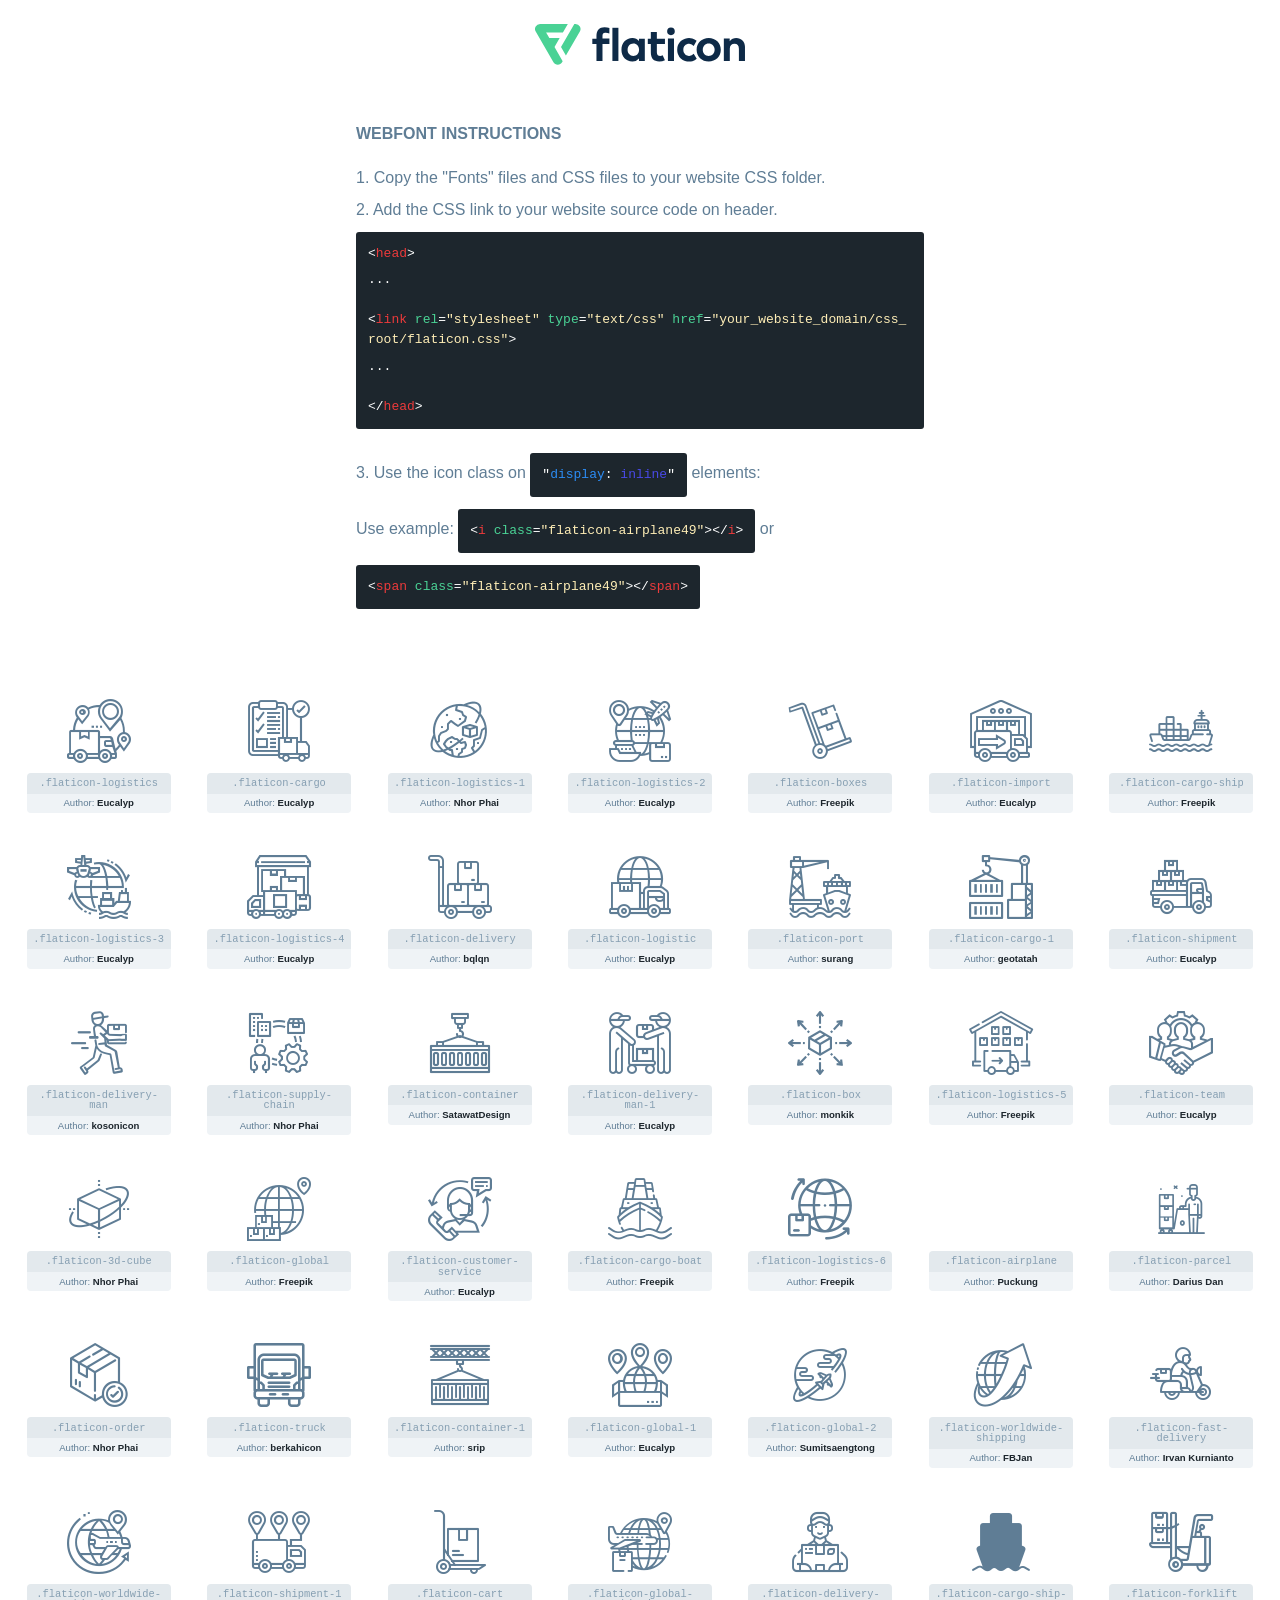
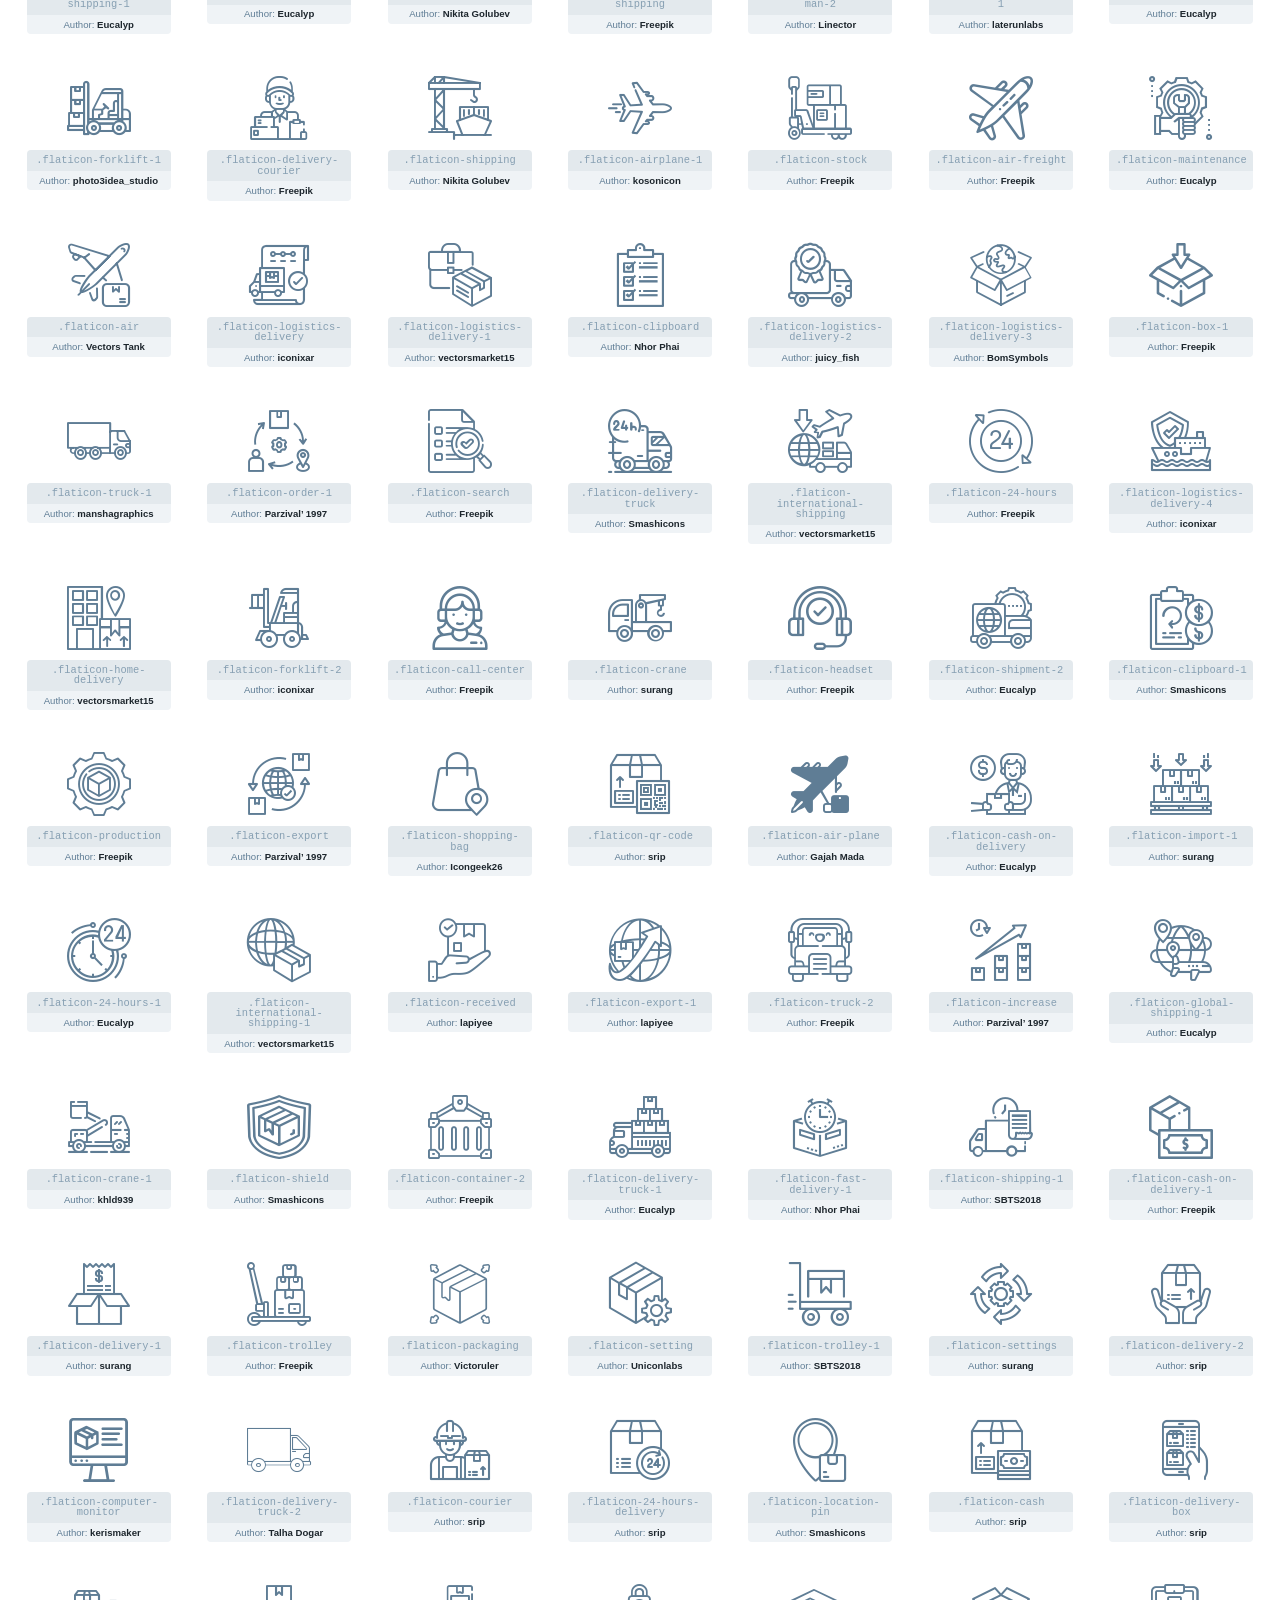
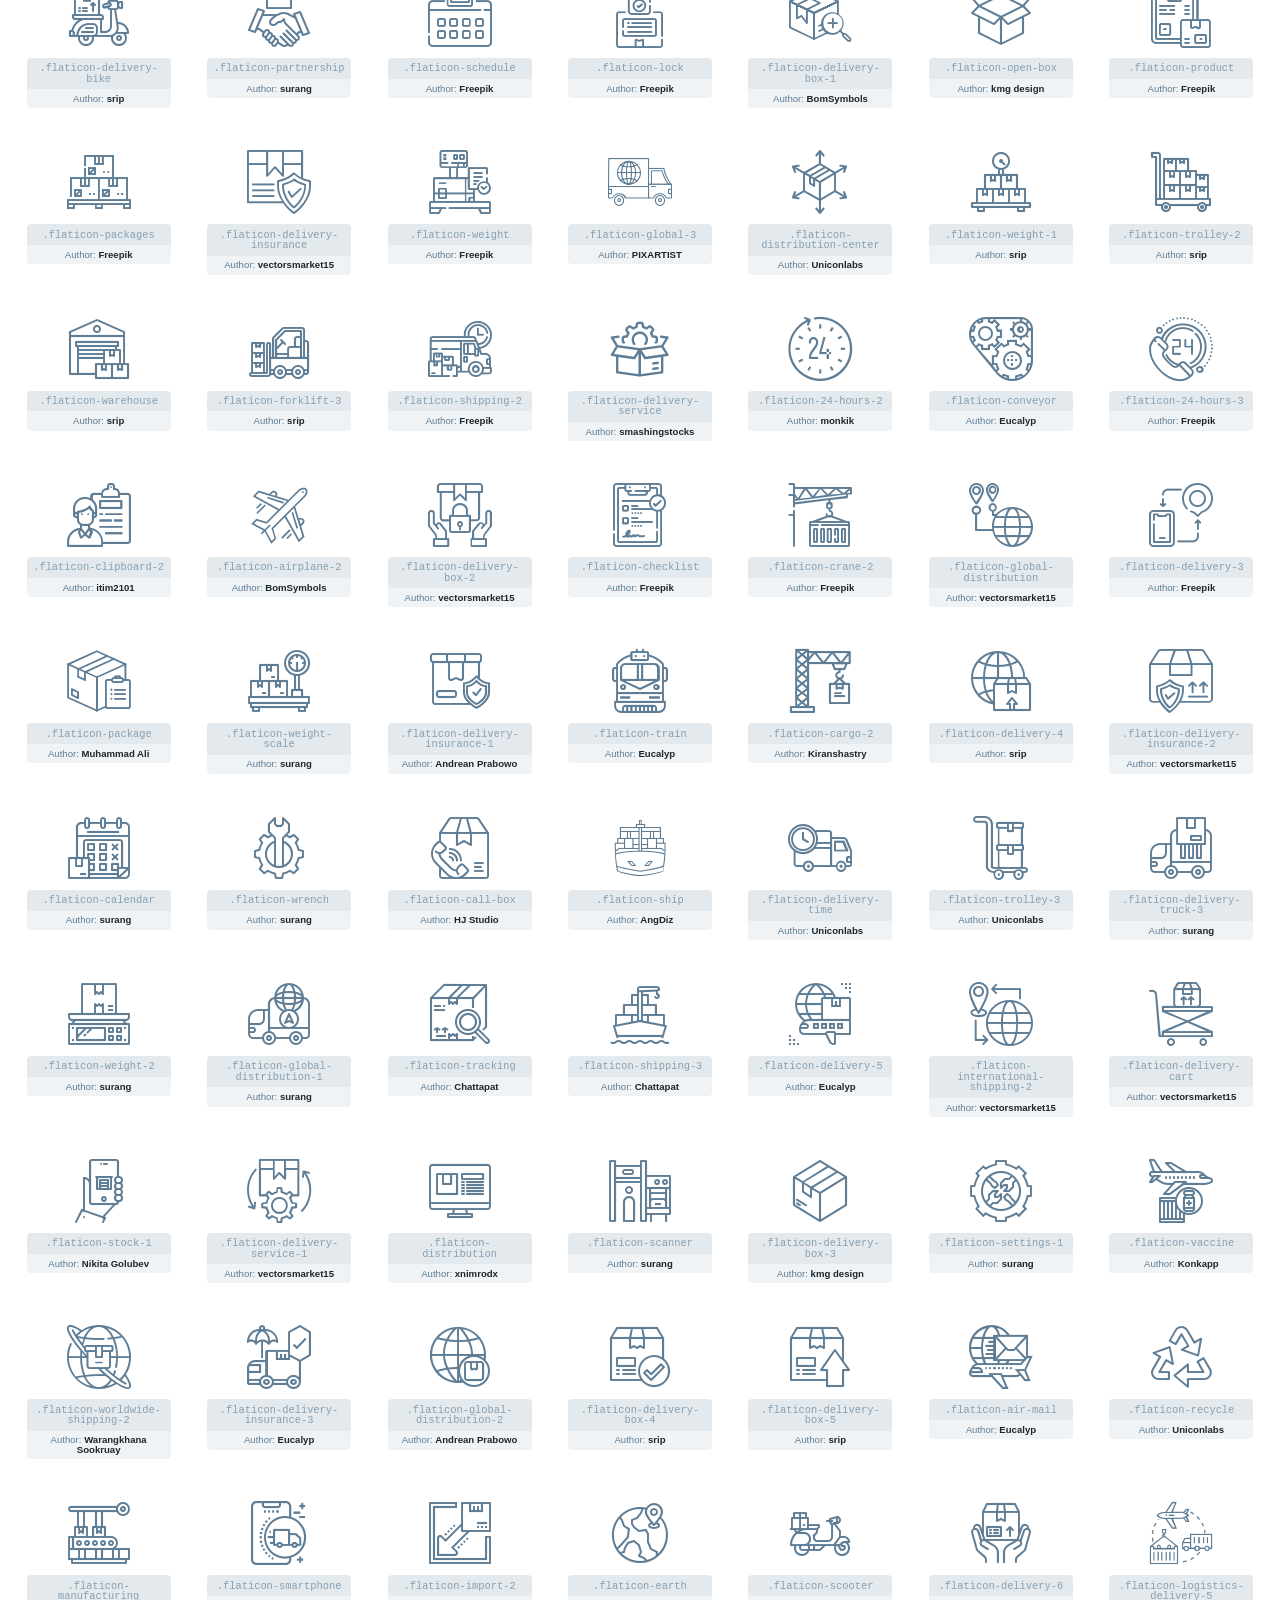
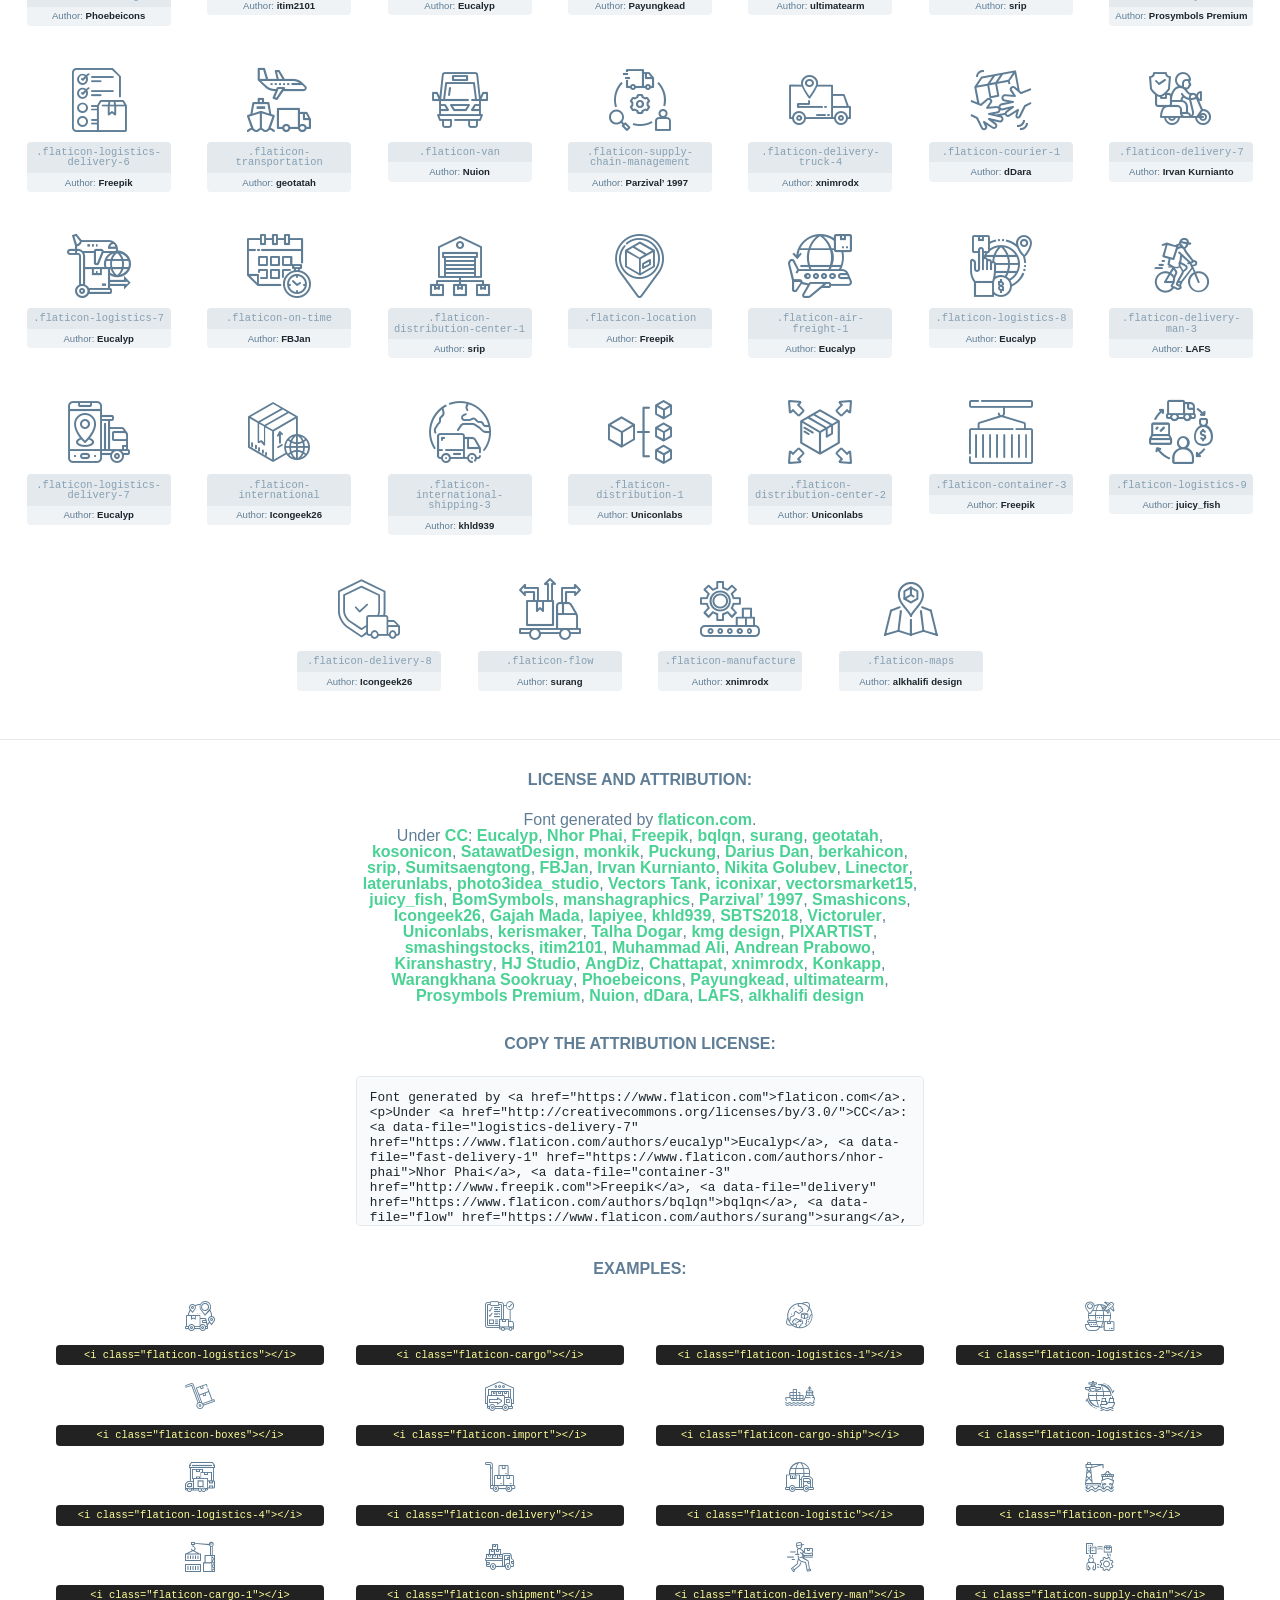
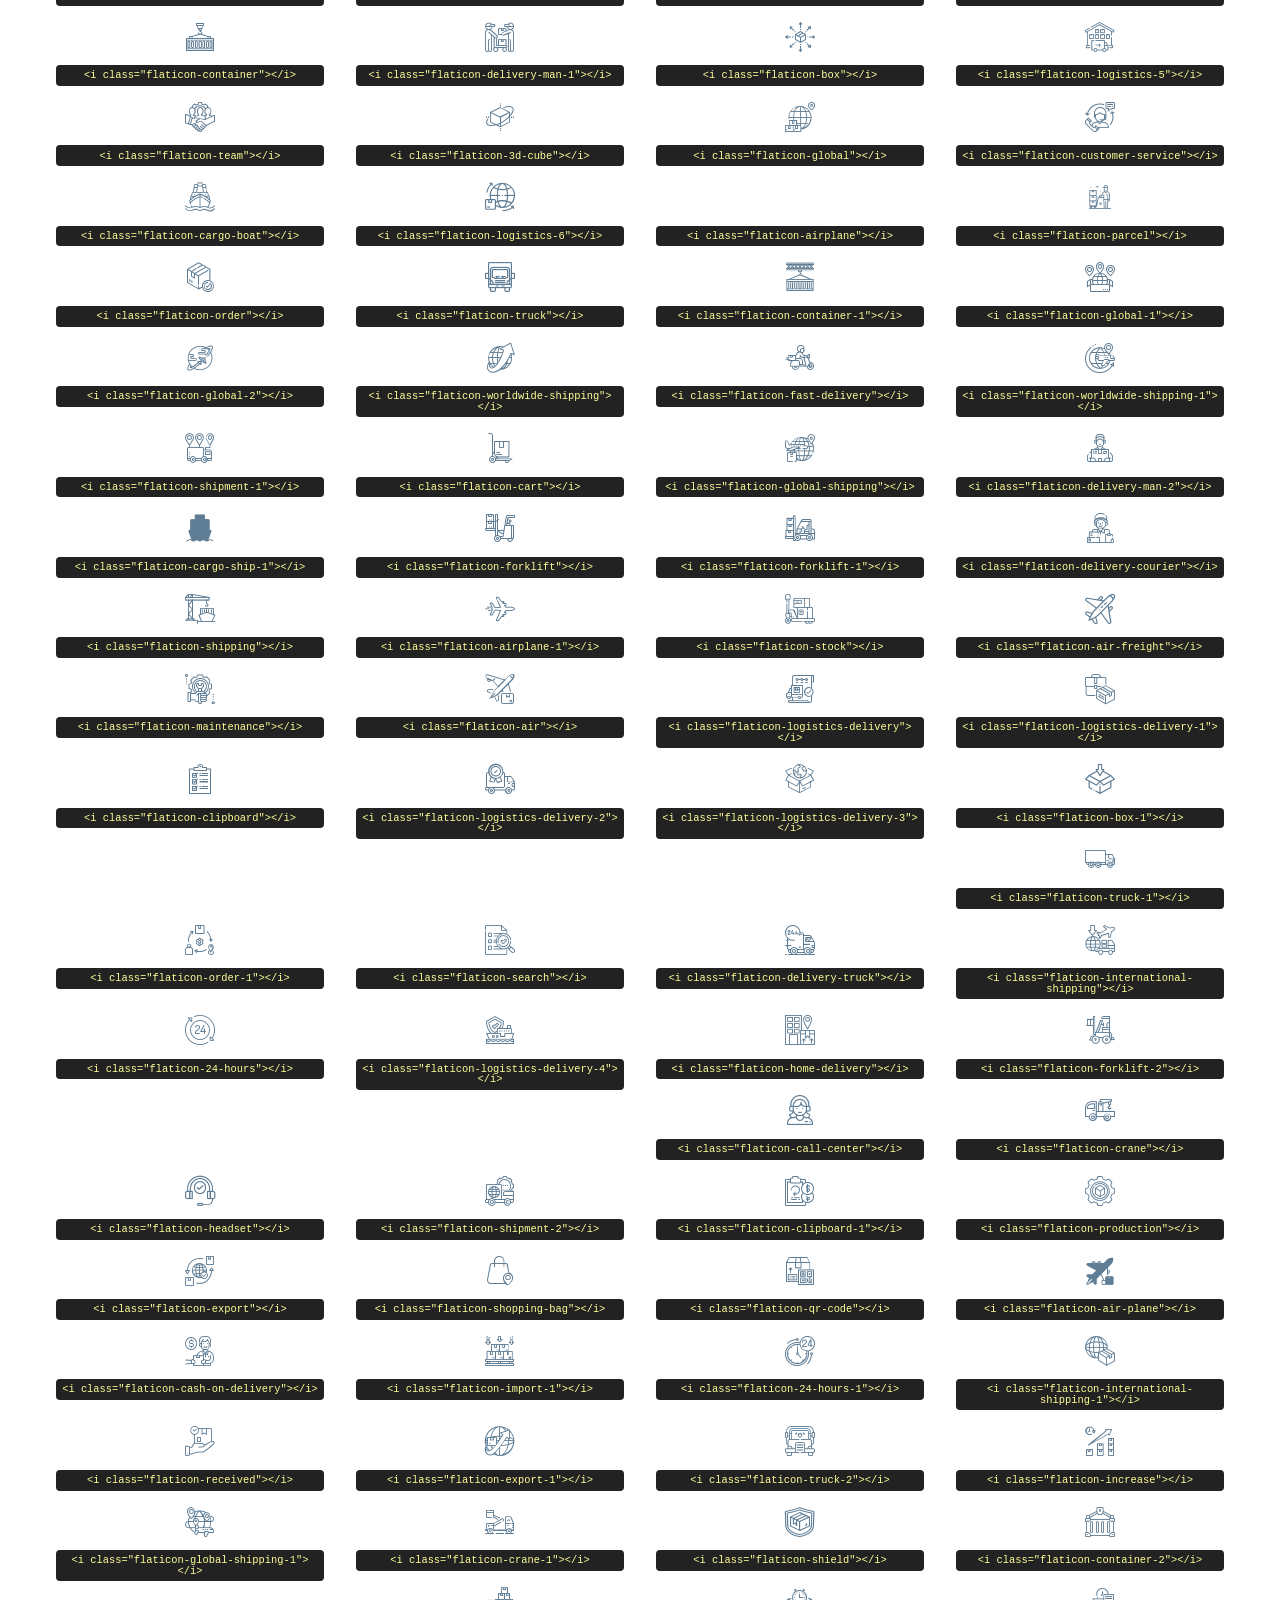
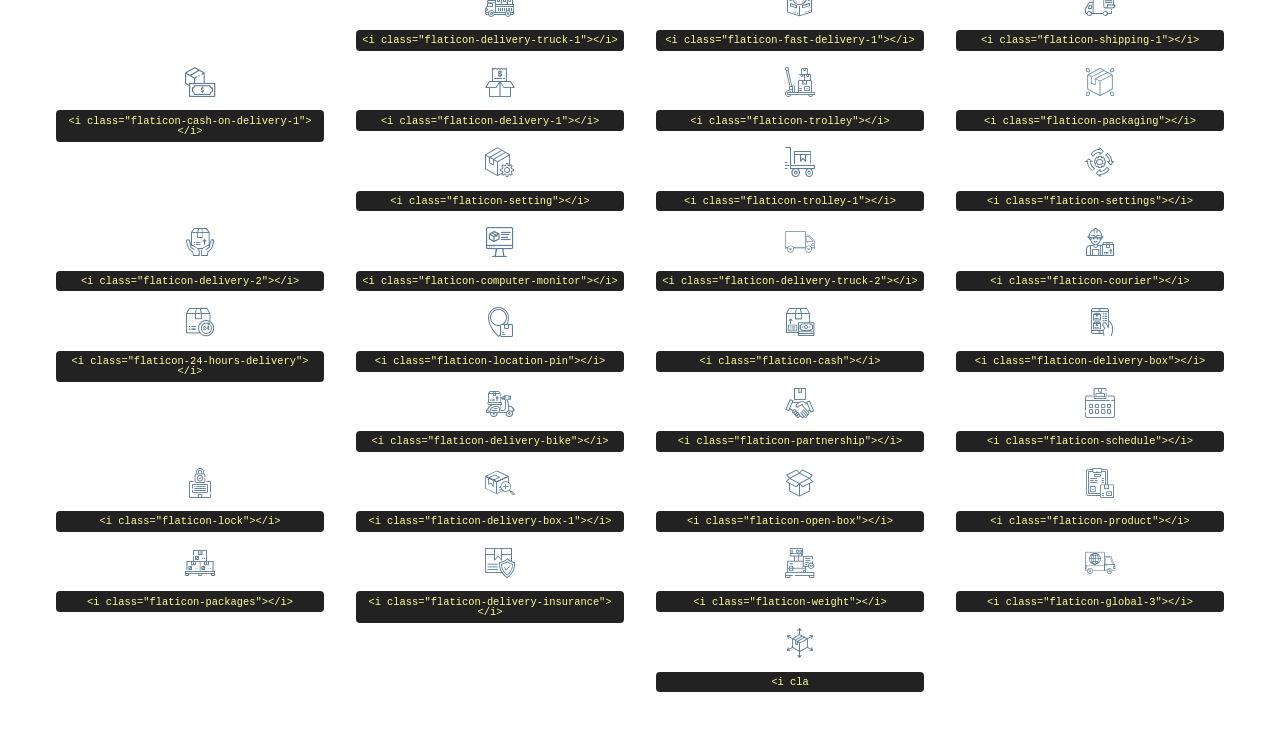
<file: fonts/flaticon-set-logistics.html>
<!DOCTYPE html>
<html lang="en">
<head>
    <title>Flaticon Webfont</title>
    <link rel="stylesheet" type="text/css" href="../css/flaticon-set-logistics.css"/>
    <meta charset="UTF-8">
    <style>
        html, body, div, span, applet, object, iframe,
        h1, h2, h3, h4, h5, h6, p, blockquote, pre,
        a, abbr, acronym, address, big, cite, code,
        del, dfn, em, img, ins, kbd, q, s, samp,
        small, strike, strong, sub, sup, tt, var,
        b, u, i, center,
        dl, dt, dd, ol, ul, li,
        fieldset, form, label, legend,
        table, caption, tbody, tfoot, thead, tr, th, td,
        article, aside, canvas, details, embed,
        figure, figcaption, footer, header, hgroup,
        menu, nav, output, ruby, section, summary,
        time, mark, audio, video {
            margin: 0;
            padding: 0;
            border: 0;
            font-size: 100%;
            font: inherit;
            vertical-align: baseline;
        }

        /* HTML5 display-role reset for older browsers */
        article, aside, details, figcaption, figure,
        footer, header, hgroup, menu, nav, section {
            display: block;
        }

        body {
            line-height: 1;
        }

        ol, ul {
            list-style: none;
        }

        blockquote, q {
            quotes: none;
        }

        blockquote:before, blockquote:after,
        q:before, q:after {
            content: '';
            content: none;
        }

        table {
            border-collapse: collapse;
            border-spacing: 0;
        }

        body {
            font-family: Helvetica, Arial, sans-serif;
            font-size: 16px;
            color: #5f7d95;
        }

        a {
            color: #4AD295;
            font-weight: bold;
            text-decoration: none;
        }

        * {
            -moz-box-sizing: border-box;
            -webkit-box-sizing: border-box;
            box-sizing: border-box;
            margin: 0;
            padding: 0;
        }

        [class^="flaticon-"]:before, [class*=" flaticon-"]:before, [class^="flaticon-"]:after, [class*=" flaticon-"]:after {
            font-family: Flaticon;
            font-size: 30px;
            font-style: normal;
            margin-left: 20px;
            color: #333;
        }

        .wrapper {
            max-width: 600px;
            margin: auto;
            padding: 0 1em;
        }

        .title {
            margin-bottom: 24px;
            text-transform: uppercase;
            font-weight: bold;
        }

        header {
            text-align: center;
            padding: 24px;
        }

        header .logo {
            width: 210px;
            height: auto;
            border: none;
            display: inline-block;
        }

        header strong {
            font-size: 28px;
            font-weight: 500;
            vertical-align: middle;
        }

        .demo {
            margin: 2em auto;
            line-height: 1.25em;
        }

        .demo ul li {
            margin-bottom: 12px;
        }

        .demo ul li code {
            background-color: #1D262D;
            border-radius: 3px;
            padding: 12px;
            display: inline-block;
            color: #fff;
            font-family: Consolas, Monaco, Lucida Console, Liberation Mono, DejaVu Sans Mono, Bitstream Vera Sans Mono, Courier New, monospace;
            font-weight: lighter;
            margin-top: 12px;
            font-size: 13px;
            word-break: break-all;
        }

        .demo ul li code .red {
            color: #EC3A3B;
        }

        .demo ul li code .green {
            color: #4AD295;
        }

        .demo ul li code .yellow {
            color: #FFEEB6;
        }

        .demo ul li code .blue {
            color: #2C8CF4;
        }

        .demo ul li code .purple {
            color: #4949E7;
        }

        .demo ul li code .dots {
            margin-top: 0.5em;
            display: block;
        }

        #glyphs {
            border-bottom: 1px solid #E3E9ED;
            padding: 2em 0;
            text-align: center;
        }

        .glyph {
            display: inline-block;
            width: 9em;
            margin: 1em;
            text-align: center;
            vertical-align: top;
            background: #FFF;
        }

        .glyph .flaticon {
            padding: 10px;
            display: block;
            font-family: "Flaticon";
            font-size: 64px;
            line-height: 1;
        }

        .glyph .flaticon:before {
            font-size: 64px;
            color: #5f7d95;
            margin-left: 0;
        }

        .class-name {
            font-size: 0.65em;
            background-color: #E3E9ED;
            color: #869FB2;
            border-radius: 4px 4px 0 0;
            padding: 0.5em;
            font-family: Consolas, Monaco, Lucida Console, Liberation Mono, DejaVu Sans Mono, Bitstream Vera Sans Mono, Courier New, monospace;
        }

        .author-name {
            font-size: 0.6em;
            background-color: #EFF3F6;
            border-top: 0;
            border-radius: 0 0 4px 4px;
            padding: 0.5em;
        }

        .author-name a {
            color: #1D262D;
        }

        .class-name:last-child {
            font-size: 10px;
            color: #888;
        }

        .class-name:last-child a {
            font-size: 10px;
            color: #555;
        }

        .glyph > input {
            display: block;
            width: 100px;
            margin: 5px auto;
            text-align: center;
            font-size: 12px;
            cursor: text;
        }

        .glyph > input.icon-input {
            font-family: "Flaticon";
            font-size: 16px;
            margin-bottom: 10px;
        }

        .attribution .title {
            margin-top: 2em;
        }

        .attribution textarea {
            background-color: #F8FAFB;
            color: #1D262D;
            padding: 1em;
            border: none;
            box-shadow: none;
            border: 1px solid #E3E9ED;
            border-radius: 4px;
            resize: none;
            width: 100%;
            height: 150px;
            font-size: 0.8em;
            font-family: Consolas, Monaco, Lucida Console, Liberation Mono, DejaVu Sans Mono, Bitstream Vera Sans Mono, Courier New, monospace;
            -webkit-appearance: none;
        }

        .attribution textarea:hover {
            border-color: #CFD9E0;
        }

        .attribution textarea:focus {
            border-color: #4AD295;
        }

        .iconsuse {
            margin: 2em auto;
            text-align: center;
            max-width: 1200px;
        }

        .iconsuse:after {
            content: '';
            display: table;
            clear: both;
        }

        .iconsuse .image {
            float: left;
            width: 25%;
            padding: 0 1em;
        }

        .iconsuse .image p {
            margin-bottom: 1em;
        }

        .iconsuse .image span {
            display: block;
            font-size: 0.65em;
            background-color: #222;
            color: #fff;
            border-radius: 4px;
            padding: 0.5em;
            color: #FFFF99;
            margin-top: 1em;
            font-family: Consolas, Monaco, Lucida Console, Liberation Mono, DejaVu Sans Mono, Bitstream Vera Sans Mono, Courier New, monospace;
        }

        .flaticon:before {
            color: #5f7d95;
        }

        #footer {
            text-align: center;
            background-color: #1D262D;
            color: #869FB2;
            padding: 12px;
            font-size: 14px;
        }

        #footer a {
            font-weight: normal;
        }

        @media (max-width: 960px) {
            .iconsuse .image {
                width: 50%;
            }
        }

        .preview {
            width: 100px;
            display: inline-block;
            margin: 10px;
        }

        .preview .inner {
            display: inline-block;
            width: 100%;
            text-align: center;
            background: #f5f5f5;
            -webkit-border-radius: 3px 3px 0 0;
            -moz-border-radius: 3px 3px 0 0;
            border-radius: 3px 3px 0 0;
        }

        .preview .inner  {
            line-height: 85px;
            font-size: 40px;
            color: #333;
        }

        .label {
            display: inline-block;
            width: 100%;
            box-sizing: border-box;
            padding: 5px;
            font-size: 10px;
            font-family: Monaco, monospace;
            color: #666;
            white-space: nowrap;
            overflow: hidden;
            text-overflow: ellipsis;
            background: #ddd;
            -webkit-border-radius: 0 0 3px 3px;
            -moz-border-radius: 0 0 3px 3px;
            border-radius: 0 0 3px 3px;
            color: #666;
        }
    </style>
</head>
<body>
    <header>
        <a href="https://www.flaticon.com/" target="_blank" class="logo">
            <svg xmlns="http://www.w3.org/2000/svg" viewBox="0 0 394.3 76.5">
                <path d="M156.6,69.4H145.3V7.1h11.3Z" style="fill:#0e2a47"/>
                <path d="M206.2,69.4h-11V64.8a15.4,15.4,0,0,1-12.6,5.7c-11.6,0-20.3-9.5-20.3-22.1s8.8-22.1,20.3-22.1a15.4,15.4,0,0,1,12.6,5.8V27.5h11Zm-32.4-21c0,6.4,4.2,11.6,10.8,11.6s10.8-4.9,10.8-11.6-4.4-11.6-10.8-11.6S173.9,42,173.9,48.4Z"
                      style="fill:#0e2a47"/>
                <path d="M262.5,13.7a7.2,7.2,0,0,1-14.4,0,7.2,7.2,0,1,1,14.4,0ZM261,69.4H249.6v-42H261Z"
                      style="fill:#0e2a47"/>
                <path id="_Trazado_" data-name="&lt;Trazado&gt;"
                      d="M139.6,17.8a16.6,16.6,0,0,0-8-1.4c-3.2.4-4.9,2-4.9,5.9v5.1h13V37.5h-13v32H115.4v-32h-7.8v-10h7.8V22.2c0-9.9,5.2-16.3,15-16.3a23.4,23.4,0,0,1,9.3,1.8Z"
                      style="fill:#0e2a47"/>
                <path d="M235.1,60c-3.5,0-6.3-1.9-6.3-7.1V37.5H244v-10H228.8V15H217.5V27.5h-5.7v10h5.7V53.7c0,10.9,5.3,16.8,15.7,16.8A22.9,22.9,0,0,0,244,68l-4.3-9.1A12.3,12.3,0,0,1,235.1,60Z"
                      style="fill:#0e2a47"/>
                <path d="M348.9,48.4c0,12.6-9.7,22.1-22.7,22.1s-22.7-9.4-22.7-22.1,9.6-22.1,22.7-22.1S348.9,35.8,348.9,48.4Zm-33.9,0c0,6.8,4.8,11.6,11.1,11.6s11.2-4.8,11.2-11.6-4.8-11.6-11.2-11.6S315.1,41.6,315.1,48.4Z"
                      style="fill:#0e2a47"/>
                <path d="M394.3,42.7V69.4H382.9V46.3c0-6.1-3-9.4-8.2-9.4s-8.9,3.2-8.9,9.5v23H354.6v-42h11v4.9c3-4.5,7.6-6.1,12.3-6.1C387.5,26.3,394.3,33,394.3,42.7Z"
                      style="fill:#0e2a47"/>
                <path d="M298,55.7h0a12.4,12.4,0,0,1-8.2,4.2h-.9l-1.8-.2a10,10,0,0,1-7.4-5.6,13.2,13.2,0,0,1-1.2-5.8,13,13,0,0,1,1.3-5.9,10.1,10.1,0,0,1,7.5-5.5h2.4a11.7,11.7,0,0,1,8.3,4.2l5.5-9.6a19.9,19.9,0,0,0-8.1-4.3,23.4,23.4,0,0,0-6.1-.8,25.2,25.2,0,0,0-7.5,1.1,20.9,20.9,0,0,0-8,4.6,21.9,21.9,0,0,0-6.8,16.4,21.9,21.9,0,0,0,6.7,16.3,20.9,20.9,0,0,0,8,4.6,25.2,25.2,0,0,0,7.7,1.2,23.6,23.6,0,0,0,6.2-.8,20,20,0,0,0,8.1-4.4Z"
                      style="fill:#0e2a47"/>
                <path d="M46.3,26.5H26.9L20.8,16H52.4L61.6,0H9.4A9.3,9.3,0,0,0,1.3,4.7a9.3,9.3,0,0,0,0,9.4L34.6,71.8a9.4,9.4,0,0,0,16.2,0l1.1-1.9L36.6,43.3Z"
                      style="fill:#4ad295"/>
                <path d="M84.2,4.7A9.3,9.3,0,0,0,76.1,0H73.8l-25,43.3,9.2,16L84.2,14A9.3,9.3,0,0,0,84.2,4.7Z"
                      style="fill:#4ad295"/>
            </svg>
        </a>
    </header>
    <section class="demo wrapper">

        <p class="title">Webfont Instructions</p>

        <ul>
            <li>
                <span class="num">1. </span>Copy the "Fonts" files and CSS files to your website CSS folder.
            </li>
            <li>
                <span class="num">2. </span>Add the CSS link to your website source code on header.
                <code class="big">
                    &lt;<span class="red">head</span>&gt;
                    <br/><span class="dots">...</span>
                    <br/>&lt;<span class="red">link</span> <span class="green">rel</span>=<span
                        class="yellow">"stylesheet"</span> <span class="green">type</span>=<span
                        class="yellow">"text/css"</span> <span class="green">href</span>=<span class="yellow">"your_website_domain/css_root/flaticon.css"</span>&gt;
                    <br/><span class="dots">...</span>
                    <br/>&lt;/<span class="red">head</span>&gt;
                </code>
            </li>

            <li>
                <p>
                    <span class="num">3. </span>Use the icon class on <code>"<span class="blue">display</span>:<span
                        class="purple"> inline</span>"</code> elements:
                    <br/>
                    Use example: <code>&lt;<span class="red">i</span> <span class="green">class</span>=<span class="yellow">&quot;flaticon-airplane49&quot;</span>&gt;&lt;/<span
                        class="red">i</span>&gt;</code> or <code>&lt;<span class="red">span</span> <span
                        class="green">class</span>=<span class="yellow">&quot;flaticon-airplane49&quot;</span>&gt;&lt;/<span
                        class="red">span</span>&gt;</code>
            </li>
        </ul>

    </section>
    <section id="glyphs">
            <div class="glyph">
                <i class="flaticon flaticon-logistics"></i>
                <div class="class-name">.flaticon-logistics</div>
                <div class="author-name">Author: <a data-file="logistics" href="https://www.flaticon.com/authors/eucalyp">Eucalyp</a> </div>
            </div>

            <div class="glyph">
                <i class="flaticon flaticon-cargo"></i>
                <div class="class-name">.flaticon-cargo</div>
                <div class="author-name">Author: <a data-file="cargo" href="https://www.flaticon.com/authors/eucalyp">Eucalyp</a> </div>
            </div>

            <div class="glyph">
                <i class="flaticon flaticon-logistics-1"></i>
                <div class="class-name">.flaticon-logistics-1</div>
                <div class="author-name">Author: <a data-file="logistics-1" href="https://www.flaticon.com/authors/nhor-phai">Nhor Phai</a> </div>
            </div>

            <div class="glyph">
                <i class="flaticon flaticon-logistics-2"></i>
                <div class="class-name">.flaticon-logistics-2</div>
                <div class="author-name">Author: <a data-file="logistics-2" href="https://www.flaticon.com/authors/eucalyp">Eucalyp</a> </div>
            </div>

            <div class="glyph">
                <i class="flaticon flaticon-boxes"></i>
                <div class="class-name">.flaticon-boxes</div>
                <div class="author-name">Author: <a data-file="boxes" href="http://www.freepik.com">Freepik</a> </div>
            </div>

            <div class="glyph">
                <i class="flaticon flaticon-import"></i>
                <div class="class-name">.flaticon-import</div>
                <div class="author-name">Author: <a data-file="import" href="https://www.flaticon.com/authors/eucalyp">Eucalyp</a> </div>
            </div>

            <div class="glyph">
                <i class="flaticon flaticon-cargo-ship"></i>
                <div class="class-name">.flaticon-cargo-ship</div>
                <div class="author-name">Author: <a data-file="cargo-ship" href="http://www.freepik.com">Freepik</a> </div>
            </div>

            <div class="glyph">
                <i class="flaticon flaticon-logistics-3"></i>
                <div class="class-name">.flaticon-logistics-3</div>
                <div class="author-name">Author: <a data-file="logistics-3" href="https://www.flaticon.com/authors/eucalyp">Eucalyp</a> </div>
            </div>

            <div class="glyph">
                <i class="flaticon flaticon-logistics-4"></i>
                <div class="class-name">.flaticon-logistics-4</div>
                <div class="author-name">Author: <a data-file="logistics-4" href="https://www.flaticon.com/authors/eucalyp">Eucalyp</a> </div>
            </div>

            <div class="glyph">
                <i class="flaticon flaticon-delivery"></i>
                <div class="class-name">.flaticon-delivery</div>
                <div class="author-name">Author: <a data-file="delivery" href="https://www.flaticon.com/authors/bqlqn">bqlqn</a> </div>
            </div>

            <div class="glyph">
                <i class="flaticon flaticon-logistic"></i>
                <div class="class-name">.flaticon-logistic</div>
                <div class="author-name">Author: <a data-file="logistic" href="https://www.flaticon.com/authors/eucalyp">Eucalyp</a> </div>
            </div>

            <div class="glyph">
                <i class="flaticon flaticon-port"></i>
                <div class="class-name">.flaticon-port</div>
                <div class="author-name">Author: <a data-file="port" href="https://www.flaticon.com/authors/surang">surang</a> </div>
            </div>

            <div class="glyph">
                <i class="flaticon flaticon-cargo-1"></i>
                <div class="class-name">.flaticon-cargo-1</div>
                <div class="author-name">Author: <a data-file="cargo-1" href="https://www.flaticon.com/authors/geotatah">geotatah</a> </div>
            </div>

            <div class="glyph">
                <i class="flaticon flaticon-shipment"></i>
                <div class="class-name">.flaticon-shipment</div>
                <div class="author-name">Author: <a data-file="shipment" href="https://www.flaticon.com/authors/eucalyp">Eucalyp</a> </div>
            </div>

            <div class="glyph">
                <i class="flaticon flaticon-delivery-man"></i>
                <div class="class-name">.flaticon-delivery-man</div>
                <div class="author-name">Author: <a data-file="delivery-man" href="https://www.flaticon.com/authors/kosonicon">kosonicon</a> </div>
            </div>

            <div class="glyph">
                <i class="flaticon flaticon-supply-chain"></i>
                <div class="class-name">.flaticon-supply-chain</div>
                <div class="author-name">Author: <a data-file="supply-chain" href="https://www.flaticon.com/authors/nhor-phai">Nhor Phai</a> </div>
            </div>

            <div class="glyph">
                <i class="flaticon flaticon-container"></i>
                <div class="class-name">.flaticon-container</div>
                <div class="author-name">Author: <a data-file="container" href="https://www.flaticon.com/authors/satawatdesign">SatawatDesign</a> </div>
            </div>

            <div class="glyph">
                <i class="flaticon flaticon-delivery-man-1"></i>
                <div class="class-name">.flaticon-delivery-man-1</div>
                <div class="author-name">Author: <a data-file="delivery-man-1" href="https://www.flaticon.com/authors/eucalyp">Eucalyp</a> </div>
            </div>

            <div class="glyph">
                <i class="flaticon flaticon-box"></i>
                <div class="class-name">.flaticon-box</div>
                <div class="author-name">Author: <a data-file="box" href="https://www.flaticon.com/authors/monkik">monkik</a> </div>
            </div>

            <div class="glyph">
                <i class="flaticon flaticon-logistics-5"></i>
                <div class="class-name">.flaticon-logistics-5</div>
                <div class="author-name">Author: <a data-file="logistics-5" href="http://www.freepik.com">Freepik</a> </div>
            </div>

            <div class="glyph">
                <i class="flaticon flaticon-team"></i>
                <div class="class-name">.flaticon-team</div>
                <div class="author-name">Author: <a data-file="team" href="https://www.flaticon.com/authors/eucalyp">Eucalyp</a> </div>
            </div>

            <div class="glyph">
                <i class="flaticon flaticon-3d-cube"></i>
                <div class="class-name">.flaticon-3d-cube</div>
                <div class="author-name">Author: <a data-file="3d-cube" href="https://www.flaticon.com/authors/nhor-phai">Nhor Phai</a> </div>
            </div>

            <div class="glyph">
                <i class="flaticon flaticon-global"></i>
                <div class="class-name">.flaticon-global</div>
                <div class="author-name">Author: <a data-file="global" href="http://www.freepik.com">Freepik</a> </div>
            </div>

            <div class="glyph">
                <i class="flaticon flaticon-customer-service"></i>
                <div class="class-name">.flaticon-customer-service</div>
                <div class="author-name">Author: <a data-file="customer-service" href="https://www.flaticon.com/authors/eucalyp">Eucalyp</a> </div>
            </div>

            <div class="glyph">
                <i class="flaticon flaticon-cargo-boat"></i>
                <div class="class-name">.flaticon-cargo-boat</div>
                <div class="author-name">Author: <a data-file="cargo-boat" href="http://www.freepik.com">Freepik</a> </div>
            </div>

            <div class="glyph">
                <i class="flaticon flaticon-logistics-6"></i>
                <div class="class-name">.flaticon-logistics-6</div>
                <div class="author-name">Author: <a data-file="logistics-6" href="http://www.freepik.com">Freepik</a> </div>
            </div>

            <div class="glyph">
                <i class="flaticon flaticon-airplane"></i>
                <div class="class-name">.flaticon-airplane</div>
                <div class="author-name">Author: <a data-file="airplane" href="https://www.flaticon.com/authors/puckung">Puckung</a> </div>
            </div>

            <div class="glyph">
                <i class="flaticon flaticon-parcel"></i>
                <div class="class-name">.flaticon-parcel</div>
                <div class="author-name">Author: <a data-file="parcel" href="https://www.flaticon.com/authors/darius-dan">Darius Dan</a> </div>
            </div>

            <div class="glyph">
                <i class="flaticon flaticon-order"></i>
                <div class="class-name">.flaticon-order</div>
                <div class="author-name">Author: <a data-file="order" href="https://www.flaticon.com/authors/nhor-phai">Nhor Phai</a> </div>
            </div>

            <div class="glyph">
                <i class="flaticon flaticon-truck"></i>
                <div class="class-name">.flaticon-truck</div>
                <div class="author-name">Author: <a data-file="truck" href="https://www.flaticon.com/authors/berkahicon">berkahicon</a> </div>
            </div>

            <div class="glyph">
                <i class="flaticon flaticon-container-1"></i>
                <div class="class-name">.flaticon-container-1</div>
                <div class="author-name">Author: <a data-file="container-1" href="https://www.flaticon.com/authors/srip">srip</a> </div>
            </div>

            <div class="glyph">
                <i class="flaticon flaticon-global-1"></i>
                <div class="class-name">.flaticon-global-1</div>
                <div class="author-name">Author: <a data-file="global-1" href="https://www.flaticon.com/authors/eucalyp">Eucalyp</a> </div>
            </div>

            <div class="glyph">
                <i class="flaticon flaticon-global-2"></i>
                <div class="class-name">.flaticon-global-2</div>
                <div class="author-name">Author: <a data-file="global-2" href="https://www.flaticon.com/authors/sumitsaengtong">Sumitsaengtong</a> </div>
            </div>

            <div class="glyph">
                <i class="flaticon flaticon-worldwide-shipping"></i>
                <div class="class-name">.flaticon-worldwide-shipping</div>
                <div class="author-name">Author: <a data-file="worldwide-shipping" href="https://www.flaticon.com/authors/fbjan">FBJan</a> </div>
            </div>

            <div class="glyph">
                <i class="flaticon flaticon-fast-delivery"></i>
                <div class="class-name">.flaticon-fast-delivery</div>
                <div class="author-name">Author: <a data-file="fast-delivery" href="https://www.flaticon.com/authors/irvan-kurnianto">Irvan Kurnianto</a> </div>
            </div>

            <div class="glyph">
                <i class="flaticon flaticon-worldwide-shipping-1"></i>
                <div class="class-name">.flaticon-worldwide-shipping-1</div>
                <div class="author-name">Author: <a data-file="worldwide-shipping-1" href="https://www.flaticon.com/authors/eucalyp">Eucalyp</a> </div>
            </div>

            <div class="glyph">
                <i class="flaticon flaticon-shipment-1"></i>
                <div class="class-name">.flaticon-shipment-1</div>
                <div class="author-name">Author: <a data-file="shipment-1" href="https://www.flaticon.com/authors/eucalyp">Eucalyp</a> </div>
            </div>

            <div class="glyph">
                <i class="flaticon flaticon-cart"></i>
                <div class="class-name">.flaticon-cart</div>
                <div class="author-name">Author: <a data-file="cart" href="https://www.flaticon.com/authors/nikita-golubev">Nikita Golubev</a> </div>
            </div>

            <div class="glyph">
                <i class="flaticon flaticon-global-shipping"></i>
                <div class="class-name">.flaticon-global-shipping</div>
                <div class="author-name">Author: <a data-file="global-shipping" href="http://www.freepik.com">Freepik</a> </div>
            </div>

            <div class="glyph">
                <i class="flaticon flaticon-delivery-man-2"></i>
                <div class="class-name">.flaticon-delivery-man-2</div>
                <div class="author-name">Author: <a data-file="delivery-man-2" href="https://www.flaticon.com/authors/linector">Linector</a> </div>
            </div>

            <div class="glyph">
                <i class="flaticon flaticon-cargo-ship-1"></i>
                <div class="class-name">.flaticon-cargo-ship-1</div>
                <div class="author-name">Author: <a data-file="cargo-ship-1" href="https://www.flaticon.com/authors/laterunlabs">laterunlabs</a> </div>
            </div>

            <div class="glyph">
                <i class="flaticon flaticon-forklift"></i>
                <div class="class-name">.flaticon-forklift</div>
                <div class="author-name">Author: <a data-file="forklift" href="https://www.flaticon.com/authors/eucalyp">Eucalyp</a> </div>
            </div>

            <div class="glyph">
                <i class="flaticon flaticon-forklift-1"></i>
                <div class="class-name">.flaticon-forklift-1</div>
                <div class="author-name">Author: <a data-file="forklift-1" href="https://www.flaticon.com/authors/photo3idea-studio">photo3idea_studio</a> </div>
            </div>

            <div class="glyph">
                <i class="flaticon flaticon-delivery-courier"></i>
                <div class="class-name">.flaticon-delivery-courier</div>
                <div class="author-name">Author: <a data-file="delivery-courier" href="http://www.freepik.com">Freepik</a> </div>
            </div>

            <div class="glyph">
                <i class="flaticon flaticon-shipping"></i>
                <div class="class-name">.flaticon-shipping</div>
                <div class="author-name">Author: <a data-file="shipping" href="https://www.flaticon.com/authors/nikita-golubev">Nikita Golubev</a> </div>
            </div>

            <div class="glyph">
                <i class="flaticon flaticon-airplane-1"></i>
                <div class="class-name">.flaticon-airplane-1</div>
                <div class="author-name">Author: <a data-file="airplane-1" href="https://www.flaticon.com/authors/kosonicon">kosonicon</a> </div>
            </div>

            <div class="glyph">
                <i class="flaticon flaticon-stock"></i>
                <div class="class-name">.flaticon-stock</div>
                <div class="author-name">Author: <a data-file="stock" href="http://www.freepik.com">Freepik</a> </div>
            </div>

            <div class="glyph">
                <i class="flaticon flaticon-air-freight"></i>
                <div class="class-name">.flaticon-air-freight</div>
                <div class="author-name">Author: <a data-file="air-freight" href="http://www.freepik.com">Freepik</a> </div>
            </div>

            <div class="glyph">
                <i class="flaticon flaticon-maintenance"></i>
                <div class="class-name">.flaticon-maintenance</div>
                <div class="author-name">Author: <a data-file="maintenance" href="https://www.flaticon.com/authors/eucalyp">Eucalyp</a> </div>
            </div>

            <div class="glyph">
                <i class="flaticon flaticon-air"></i>
                <div class="class-name">.flaticon-air</div>
                <div class="author-name">Author: <a data-file="air" href="https://www.flaticon.com/authors/vectors-tank">Vectors Tank</a> </div>
            </div>

            <div class="glyph">
                <i class="flaticon flaticon-logistics-delivery"></i>
                <div class="class-name">.flaticon-logistics-delivery</div>
                <div class="author-name">Author: <a data-file="logistics-delivery" href="https://www.flaticon.com/authors/iconixar">iconixar</a> </div>
            </div>

            <div class="glyph">
                <i class="flaticon flaticon-logistics-delivery-1"></i>
                <div class="class-name">.flaticon-logistics-delivery-1</div>
                <div class="author-name">Author: <a data-file="logistics-delivery-1" href="https://www.flaticon.com/authors/vectorsmarket15">vectorsmarket15</a> </div>
            </div>

            <div class="glyph">
                <i class="flaticon flaticon-clipboard"></i>
                <div class="class-name">.flaticon-clipboard</div>
                <div class="author-name">Author: <a data-file="clipboard" href="https://www.flaticon.com/authors/nhor-phai">Nhor Phai</a> </div>
            </div>

            <div class="glyph">
                <i class="flaticon flaticon-logistics-delivery-2"></i>
                <div class="class-name">.flaticon-logistics-delivery-2</div>
                <div class="author-name">Author: <a data-file="logistics-delivery-2" href="https://www.flaticon.com/authors/juicy-fish">juicy_fish</a> </div>
            </div>

            <div class="glyph">
                <i class="flaticon flaticon-logistics-delivery-3"></i>
                <div class="class-name">.flaticon-logistics-delivery-3</div>
                <div class="author-name">Author: <a data-file="logistics-delivery-3" href="https://www.flaticon.com/authors/bomsymbols">BomSymbols</a> </div>
            </div>

            <div class="glyph">
                <i class="flaticon flaticon-box-1"></i>
                <div class="class-name">.flaticon-box-1</div>
                <div class="author-name">Author: <a data-file="box-1" href="http://www.freepik.com">Freepik</a> </div>
            </div>

            <div class="glyph">
                <i class="flaticon flaticon-truck-1"></i>
                <div class="class-name">.flaticon-truck-1</div>
                <div class="author-name">Author: <a data-file="truck-1" href="https://www.flaticon.com/authors/manshagraphics">manshagraphics</a> </div>
            </div>

            <div class="glyph">
                <i class="flaticon flaticon-order-1"></i>
                <div class="class-name">.flaticon-order-1</div>
                <div class="author-name">Author: <a data-file="order-1" href="https://www.flaticon.com/authors/parzival'-1997">Parzival’ 1997</a> </div>
            </div>

            <div class="glyph">
                <i class="flaticon flaticon-search"></i>
                <div class="class-name">.flaticon-search</div>
                <div class="author-name">Author: <a data-file="search" href="http://www.freepik.com">Freepik</a> </div>
            </div>

            <div class="glyph">
                <i class="flaticon flaticon-delivery-truck"></i>
                <div class="class-name">.flaticon-delivery-truck</div>
                <div class="author-name">Author: <a data-file="delivery-truck" href="https://www.flaticon.com/authors/smashicons">Smashicons</a> </div>
            </div>

            <div class="glyph">
                <i class="flaticon flaticon-international-shipping"></i>
                <div class="class-name">.flaticon-international-shipping</div>
                <div class="author-name">Author: <a data-file="international-shipping" href="https://www.flaticon.com/authors/vectorsmarket15">vectorsmarket15</a> </div>
            </div>

            <div class="glyph">
                <i class="flaticon flaticon-24-hours"></i>
                <div class="class-name">.flaticon-24-hours</div>
                <div class="author-name">Author: <a data-file="24-hours" href="http://www.freepik.com">Freepik</a> </div>
            </div>

            <div class="glyph">
                <i class="flaticon flaticon-logistics-delivery-4"></i>
                <div class="class-name">.flaticon-logistics-delivery-4</div>
                <div class="author-name">Author: <a data-file="logistics-delivery-4" href="https://www.flaticon.com/authors/iconixar">iconixar</a> </div>
            </div>

            <div class="glyph">
                <i class="flaticon flaticon-home-delivery"></i>
                <div class="class-name">.flaticon-home-delivery</div>
                <div class="author-name">Author: <a data-file="home-delivery" href="https://www.flaticon.com/authors/vectorsmarket15">vectorsmarket15</a> </div>
            </div>

            <div class="glyph">
                <i class="flaticon flaticon-forklift-2"></i>
                <div class="class-name">.flaticon-forklift-2</div>
                <div class="author-name">Author: <a data-file="forklift-2" href="https://www.flaticon.com/authors/iconixar">iconixar</a> </div>
            </div>

            <div class="glyph">
                <i class="flaticon flaticon-call-center"></i>
                <div class="class-name">.flaticon-call-center</div>
                <div class="author-name">Author: <a data-file="call-center" href="http://www.freepik.com">Freepik</a> </div>
            </div>

            <div class="glyph">
                <i class="flaticon flaticon-crane"></i>
                <div class="class-name">.flaticon-crane</div>
                <div class="author-name">Author: <a data-file="crane" href="https://www.flaticon.com/authors/surang">surang</a> </div>
            </div>

            <div class="glyph">
                <i class="flaticon flaticon-headset"></i>
                <div class="class-name">.flaticon-headset</div>
                <div class="author-name">Author: <a data-file="headset" href="http://www.freepik.com">Freepik</a> </div>
            </div>

            <div class="glyph">
                <i class="flaticon flaticon-shipment-2"></i>
                <div class="class-name">.flaticon-shipment-2</div>
                <div class="author-name">Author: <a data-file="shipment-2" href="https://www.flaticon.com/authors/eucalyp">Eucalyp</a> </div>
            </div>

            <div class="glyph">
                <i class="flaticon flaticon-clipboard-1"></i>
                <div class="class-name">.flaticon-clipboard-1</div>
                <div class="author-name">Author: <a data-file="clipboard-1" href="https://www.flaticon.com/authors/smashicons">Smashicons</a> </div>
            </div>

            <div class="glyph">
                <i class="flaticon flaticon-production"></i>
                <div class="class-name">.flaticon-production</div>
                <div class="author-name">Author: <a data-file="production" href="http://www.freepik.com">Freepik</a> </div>
            </div>

            <div class="glyph">
                <i class="flaticon flaticon-export"></i>
                <div class="class-name">.flaticon-export</div>
                <div class="author-name">Author: <a data-file="export" href="https://www.flaticon.com/authors/parzival'-1997">Parzival’ 1997</a> </div>
            </div>

            <div class="glyph">
                <i class="flaticon flaticon-shopping-bag"></i>
                <div class="class-name">.flaticon-shopping-bag</div>
                <div class="author-name">Author: <a data-file="shopping-bag" href="https://www.flaticon.com/authors/icongeek26">Icongeek26</a> </div>
            </div>

            <div class="glyph">
                <i class="flaticon flaticon-qr-code"></i>
                <div class="class-name">.flaticon-qr-code</div>
                <div class="author-name">Author: <a data-file="qr-code" href="https://www.flaticon.com/authors/srip">srip</a> </div>
            </div>

            <div class="glyph">
                <i class="flaticon flaticon-air-plane"></i>
                <div class="class-name">.flaticon-air-plane</div>
                <div class="author-name">Author: <a data-file="air-plane" href="https://www.flaticon.com/authors/gajah-mada">Gajah Mada</a> </div>
            </div>

            <div class="glyph">
                <i class="flaticon flaticon-cash-on-delivery"></i>
                <div class="class-name">.flaticon-cash-on-delivery</div>
                <div class="author-name">Author: <a data-file="cash-on-delivery" href="https://www.flaticon.com/authors/eucalyp">Eucalyp</a> </div>
            </div>

            <div class="glyph">
                <i class="flaticon flaticon-import-1"></i>
                <div class="class-name">.flaticon-import-1</div>
                <div class="author-name">Author: <a data-file="import-1" href="https://www.flaticon.com/authors/surang">surang</a> </div>
            </div>

            <div class="glyph">
                <i class="flaticon flaticon-24-hours-1"></i>
                <div class="class-name">.flaticon-24-hours-1</div>
                <div class="author-name">Author: <a data-file="24-hours-1" href="https://www.flaticon.com/authors/eucalyp">Eucalyp</a> </div>
            </div>

            <div class="glyph">
                <i class="flaticon flaticon-international-shipping-1"></i>
                <div class="class-name">.flaticon-international-shipping-1</div>
                <div class="author-name">Author: <a data-file="international-shipping-1" href="https://www.flaticon.com/authors/vectorsmarket15">vectorsmarket15</a> </div>
            </div>

            <div class="glyph">
                <i class="flaticon flaticon-received"></i>
                <div class="class-name">.flaticon-received</div>
                <div class="author-name">Author: <a data-file="received" href="https://www.flaticon.com/authors/lapiyee">lapiyee</a> </div>
            </div>

            <div class="glyph">
                <i class="flaticon flaticon-export-1"></i>
                <div class="class-name">.flaticon-export-1</div>
                <div class="author-name">Author: <a data-file="export-1" href="https://www.flaticon.com/authors/lapiyee">lapiyee</a> </div>
            </div>

            <div class="glyph">
                <i class="flaticon flaticon-truck-2"></i>
                <div class="class-name">.flaticon-truck-2</div>
                <div class="author-name">Author: <a data-file="truck-2" href="http://www.freepik.com">Freepik</a> </div>
            </div>

            <div class="glyph">
                <i class="flaticon flaticon-increase"></i>
                <div class="class-name">.flaticon-increase</div>
                <div class="author-name">Author: <a data-file="increase" href="https://www.flaticon.com/authors/parzival'-1997">Parzival’ 1997</a> </div>
            </div>

            <div class="glyph">
                <i class="flaticon flaticon-global-shipping-1"></i>
                <div class="class-name">.flaticon-global-shipping-1</div>
                <div class="author-name">Author: <a data-file="global-shipping-1" href="https://www.flaticon.com/authors/eucalyp">Eucalyp</a> </div>
            </div>

            <div class="glyph">
                <i class="flaticon flaticon-crane-1"></i>
                <div class="class-name">.flaticon-crane-1</div>
                <div class="author-name">Author: <a data-file="crane-1" href="https://www.flaticon.com/authors/khld939">khld939</a> </div>
            </div>

            <div class="glyph">
                <i class="flaticon flaticon-shield"></i>
                <div class="class-name">.flaticon-shield</div>
                <div class="author-name">Author: <a data-file="shield" href="https://www.flaticon.com/authors/smashicons">Smashicons</a> </div>
            </div>

            <div class="glyph">
                <i class="flaticon flaticon-container-2"></i>
                <div class="class-name">.flaticon-container-2</div>
                <div class="author-name">Author: <a data-file="container-2" href="http://www.freepik.com">Freepik</a> </div>
            </div>

            <div class="glyph">
                <i class="flaticon flaticon-delivery-truck-1"></i>
                <div class="class-name">.flaticon-delivery-truck-1</div>
                <div class="author-name">Author: <a data-file="delivery-truck-1" href="https://www.flaticon.com/authors/eucalyp">Eucalyp</a> </div>
            </div>

            <div class="glyph">
                <i class="flaticon flaticon-fast-delivery-1"></i>
                <div class="class-name">.flaticon-fast-delivery-1</div>
                <div class="author-name">Author: <a data-file="fast-delivery-1" href="https://www.flaticon.com/authors/nhor-phai">Nhor Phai</a> </div>
            </div>

            <div class="glyph">
                <i class="flaticon flaticon-shipping-1"></i>
                <div class="class-name">.flaticon-shipping-1</div>
                <div class="author-name">Author: <a data-file="shipping-1" href="https://www.flaticon.com/authors/sbts2018">SBTS2018</a> </div>
            </div>

            <div class="glyph">
                <i class="flaticon flaticon-cash-on-delivery-1"></i>
                <div class="class-name">.flaticon-cash-on-delivery-1</div>
                <div class="author-name">Author: <a data-file="cash-on-delivery-1" href="http://www.freepik.com">Freepik</a> </div>
            </div>

            <div class="glyph">
                <i class="flaticon flaticon-delivery-1"></i>
                <div class="class-name">.flaticon-delivery-1</div>
                <div class="author-name">Author: <a data-file="delivery-1" href="https://www.flaticon.com/authors/surang">surang</a> </div>
            </div>

            <div class="glyph">
                <i class="flaticon flaticon-trolley"></i>
                <div class="class-name">.flaticon-trolley</div>
                <div class="author-name">Author: <a data-file="trolley" href="http://www.freepik.com">Freepik</a> </div>
            </div>

            <div class="glyph">
                <i class="flaticon flaticon-packaging"></i>
                <div class="class-name">.flaticon-packaging</div>
                <div class="author-name">Author: <a data-file="packaging" href="https://www.flaticon.com/authors/victoruler">Victoruler</a> </div>
            </div>

            <div class="glyph">
                <i class="flaticon flaticon-setting"></i>
                <div class="class-name">.flaticon-setting</div>
                <div class="author-name">Author: <a data-file="setting" href="https://www.flaticon.com/authors/uniconlabs">Uniconlabs</a> </div>
            </div>

            <div class="glyph">
                <i class="flaticon flaticon-trolley-1"></i>
                <div class="class-name">.flaticon-trolley-1</div>
                <div class="author-name">Author: <a data-file="trolley-1" href="https://www.flaticon.com/authors/sbts2018">SBTS2018</a> </div>
            </div>

            <div class="glyph">
                <i class="flaticon flaticon-settings"></i>
                <div class="class-name">.flaticon-settings</div>
                <div class="author-name">Author: <a data-file="settings" href="https://www.flaticon.com/authors/surang">surang</a> </div>
            </div>

            <div class="glyph">
                <i class="flaticon flaticon-delivery-2"></i>
                <div class="class-name">.flaticon-delivery-2</div>
                <div class="author-name">Author: <a data-file="delivery-2" href="https://www.flaticon.com/authors/srip">srip</a> </div>
            </div>

            <div class="glyph">
                <i class="flaticon flaticon-computer-monitor"></i>
                <div class="class-name">.flaticon-computer-monitor</div>
                <div class="author-name">Author: <a data-file="computer-monitor" href="https://www.flaticon.com/authors/kerismaker">kerismaker</a> </div>
            </div>

            <div class="glyph">
                <i class="flaticon flaticon-delivery-truck-2"></i>
                <div class="class-name">.flaticon-delivery-truck-2</div>
                <div class="author-name">Author: <a data-file="delivery-truck-2" href="https://www.flaticon.com/authors/talha-dogar">Talha Dogar</a> </div>
            </div>

            <div class="glyph">
                <i class="flaticon flaticon-courier"></i>
                <div class="class-name">.flaticon-courier</div>
                <div class="author-name">Author: <a data-file="courier" href="https://www.flaticon.com/authors/srip">srip</a> </div>
            </div>

            <div class="glyph">
                <i class="flaticon flaticon-24-hours-delivery"></i>
                <div class="class-name">.flaticon-24-hours-delivery</div>
                <div class="author-name">Author: <a data-file="24-hours-delivery" href="https://www.flaticon.com/authors/srip">srip</a> </div>
            </div>

            <div class="glyph">
                <i class="flaticon flaticon-location-pin"></i>
                <div class="class-name">.flaticon-location-pin</div>
                <div class="author-name">Author: <a data-file="location-pin" href="https://www.flaticon.com/authors/smashicons">Smashicons</a> </div>
            </div>

            <div class="glyph">
                <i class="flaticon flaticon-cash"></i>
                <div class="class-name">.flaticon-cash</div>
                <div class="author-name">Author: <a data-file="cash" href="https://www.flaticon.com/authors/srip">srip</a> </div>
            </div>

            <div class="glyph">
                <i class="flaticon flaticon-delivery-box"></i>
                <div class="class-name">.flaticon-delivery-box</div>
                <div class="author-name">Author: <a data-file="delivery-box" href="https://www.flaticon.com/authors/srip">srip</a> </div>
            </div>

            <div class="glyph">
                <i class="flaticon flaticon-delivery-bike"></i>
                <div class="class-name">.flaticon-delivery-bike</div>
                <div class="author-name">Author: <a data-file="delivery-bike" href="https://www.flaticon.com/authors/srip">srip</a> </div>
            </div>

            <div class="glyph">
                <i class="flaticon flaticon-partnership"></i>
                <div class="class-name">.flaticon-partnership</div>
                <div class="author-name">Author: <a data-file="partnership" href="https://www.flaticon.com/authors/surang">surang</a> </div>
            </div>

            <div class="glyph">
                <i class="flaticon flaticon-schedule"></i>
                <div class="class-name">.flaticon-schedule</div>
                <div class="author-name">Author: <a data-file="schedule" href="http://www.freepik.com">Freepik</a> </div>
            </div>

            <div class="glyph">
                <i class="flaticon flaticon-lock"></i>
                <div class="class-name">.flaticon-lock</div>
                <div class="author-name">Author: <a data-file="lock" href="http://www.freepik.com">Freepik</a> </div>
            </div>

            <div class="glyph">
                <i class="flaticon flaticon-delivery-box-1"></i>
                <div class="class-name">.flaticon-delivery-box-1</div>
                <div class="author-name">Author: <a data-file="delivery-box-1" href="https://www.flaticon.com/authors/bomsymbols">BomSymbols</a> </div>
            </div>

            <div class="glyph">
                <i class="flaticon flaticon-open-box"></i>
                <div class="class-name">.flaticon-open-box</div>
                <div class="author-name">Author: <a data-file="open-box" href="https://www.flaticon.com/authors/kmg-design">kmg design</a> </div>
            </div>

            <div class="glyph">
                <i class="flaticon flaticon-product"></i>
                <div class="class-name">.flaticon-product</div>
                <div class="author-name">Author: <a data-file="product" href="http://www.freepik.com">Freepik</a> </div>
            </div>

            <div class="glyph">
                <i class="flaticon flaticon-packages"></i>
                <div class="class-name">.flaticon-packages</div>
                <div class="author-name">Author: <a data-file="packages" href="http://www.freepik.com">Freepik</a> </div>
            </div>

            <div class="glyph">
                <i class="flaticon flaticon-delivery-insurance"></i>
                <div class="class-name">.flaticon-delivery-insurance</div>
                <div class="author-name">Author: <a data-file="delivery-insurance" href="https://www.flaticon.com/authors/vectorsmarket15">vectorsmarket15</a> </div>
            </div>

            <div class="glyph">
                <i class="flaticon flaticon-weight"></i>
                <div class="class-name">.flaticon-weight</div>
                <div class="author-name">Author: <a data-file="weight" href="http://www.freepik.com">Freepik</a> </div>
            </div>

            <div class="glyph">
                <i class="flaticon flaticon-global-3"></i>
                <div class="class-name">.flaticon-global-3</div>
                <div class="author-name">Author: <a data-file="global-3" href="https://www.flaticon.com/authors/pixartist">PIXARTIST</a> </div>
            </div>

            <div class="glyph">
                <i class="flaticon flaticon-distribution-center"></i>
                <div class="class-name">.flaticon-distribution-center</div>
                <div class="author-name">Author: <a data-file="distribution-center" href="https://www.flaticon.com/authors/uniconlabs">Uniconlabs</a> </div>
            </div>

            <div class="glyph">
                <i class="flaticon flaticon-weight-1"></i>
                <div class="class-name">.flaticon-weight-1</div>
                <div class="author-name">Author: <a data-file="weight-1" href="https://www.flaticon.com/authors/srip">srip</a> </div>
            </div>

            <div class="glyph">
                <i class="flaticon flaticon-trolley-2"></i>
                <div class="class-name">.flaticon-trolley-2</div>
                <div class="author-name">Author: <a data-file="trolley-2" href="https://www.flaticon.com/authors/srip">srip</a> </div>
            </div>

            <div class="glyph">
                <i class="flaticon flaticon-warehouse"></i>
                <div class="class-name">.flaticon-warehouse</div>
                <div class="author-name">Author: <a data-file="warehouse" href="https://www.flaticon.com/authors/srip">srip</a> </div>
            </div>

            <div class="glyph">
                <i class="flaticon flaticon-forklift-3"></i>
                <div class="class-name">.flaticon-forklift-3</div>
                <div class="author-name">Author: <a data-file="forklift-3" href="https://www.flaticon.com/authors/srip">srip</a> </div>
            </div>

            <div class="glyph">
                <i class="flaticon flaticon-shipping-2"></i>
                <div class="class-name">.flaticon-shipping-2</div>
                <div class="author-name">Author: <a data-file="shipping-2" href="http://www.freepik.com">Freepik</a> </div>
            </div>

            <div class="glyph">
                <i class="flaticon flaticon-delivery-service"></i>
                <div class="class-name">.flaticon-delivery-service</div>
                <div class="author-name">Author: <a data-file="delivery-service" href="https://www.flaticon.com/authors/smashingstocks">smashingstocks</a> </div>
            </div>

            <div class="glyph">
                <i class="flaticon flaticon-24-hours-2"></i>
                <div class="class-name">.flaticon-24-hours-2</div>
                <div class="author-name">Author: <a data-file="24-hours-2" href="https://www.flaticon.com/authors/monkik">monkik</a> </div>
            </div>

            <div class="glyph">
                <i class="flaticon flaticon-conveyor"></i>
                <div class="class-name">.flaticon-conveyor</div>
                <div class="author-name">Author: <a data-file="conveyor" href="https://www.flaticon.com/authors/eucalyp">Eucalyp</a> </div>
            </div>

            <div class="glyph">
                <i class="flaticon flaticon-24-hours-3"></i>
                <div class="class-name">.flaticon-24-hours-3</div>
                <div class="author-name">Author: <a data-file="24-hours-3" href="http://www.freepik.com">Freepik</a> </div>
            </div>

            <div class="glyph">
                <i class="flaticon flaticon-clipboard-2"></i>
                <div class="class-name">.flaticon-clipboard-2</div>
                <div class="author-name">Author: <a data-file="clipboard-2" href="https://www.flaticon.com/authors/itim2101">itim2101</a> </div>
            </div>

            <div class="glyph">
                <i class="flaticon flaticon-airplane-2"></i>
                <div class="class-name">.flaticon-airplane-2</div>
                <div class="author-name">Author: <a data-file="airplane-2" href="https://www.flaticon.com/authors/bomsymbols">BomSymbols</a> </div>
            </div>

            <div class="glyph">
                <i class="flaticon flaticon-delivery-box-2"></i>
                <div class="class-name">.flaticon-delivery-box-2</div>
                <div class="author-name">Author: <a data-file="delivery-box-2" href="https://www.flaticon.com/authors/vectorsmarket15">vectorsmarket15</a> </div>
            </div>

            <div class="glyph">
                <i class="flaticon flaticon-checklist"></i>
                <div class="class-name">.flaticon-checklist</div>
                <div class="author-name">Author: <a data-file="checklist" href="http://www.freepik.com">Freepik</a> </div>
            </div>

            <div class="glyph">
                <i class="flaticon flaticon-crane-2"></i>
                <div class="class-name">.flaticon-crane-2</div>
                <div class="author-name">Author: <a data-file="crane-2" href="http://www.freepik.com">Freepik</a> </div>
            </div>

            <div class="glyph">
                <i class="flaticon flaticon-global-distribution"></i>
                <div class="class-name">.flaticon-global-distribution</div>
                <div class="author-name">Author: <a data-file="global-distribution" href="https://www.flaticon.com/authors/vectorsmarket15">vectorsmarket15</a> </div>
            </div>

            <div class="glyph">
                <i class="flaticon flaticon-delivery-3"></i>
                <div class="class-name">.flaticon-delivery-3</div>
                <div class="author-name">Author: <a data-file="delivery-3" href="http://www.freepik.com">Freepik</a> </div>
            </div>

            <div class="glyph">
                <i class="flaticon flaticon-package"></i>
                <div class="class-name">.flaticon-package</div>
                <div class="author-name">Author: <a data-file="package" href="https://www.flaticon.com/authors/muhammad-ali">Muhammad Ali</a> </div>
            </div>

            <div class="glyph">
                <i class="flaticon flaticon-weight-scale"></i>
                <div class="class-name">.flaticon-weight-scale</div>
                <div class="author-name">Author: <a data-file="weight-scale" href="https://www.flaticon.com/authors/surang">surang</a> </div>
            </div>

            <div class="glyph">
                <i class="flaticon flaticon-delivery-insurance-1"></i>
                <div class="class-name">.flaticon-delivery-insurance-1</div>
                <div class="author-name">Author: <a data-file="delivery-insurance-1" href="https://www.flaticon.com/authors/andrean-prabowo">Andrean Prabowo</a> </div>
            </div>

            <div class="glyph">
                <i class="flaticon flaticon-train"></i>
                <div class="class-name">.flaticon-train</div>
                <div class="author-name">Author: <a data-file="train" href="https://www.flaticon.com/authors/eucalyp">Eucalyp</a> </div>
            </div>

            <div class="glyph">
                <i class="flaticon flaticon-cargo-2"></i>
                <div class="class-name">.flaticon-cargo-2</div>
                <div class="author-name">Author: <a data-file="cargo-2" href="https://www.flaticon.com/authors/kiranshastry">Kiranshastry</a> </div>
            </div>

            <div class="glyph">
                <i class="flaticon flaticon-delivery-4"></i>
                <div class="class-name">.flaticon-delivery-4</div>
                <div class="author-name">Author: <a data-file="delivery-4" href="https://www.flaticon.com/authors/srip">srip</a> </div>
            </div>

            <div class="glyph">
                <i class="flaticon flaticon-delivery-insurance-2"></i>
                <div class="class-name">.flaticon-delivery-insurance-2</div>
                <div class="author-name">Author: <a data-file="delivery-insurance-2" href="https://www.flaticon.com/authors/vectorsmarket15">vectorsmarket15</a> </div>
            </div>

            <div class="glyph">
                <i class="flaticon flaticon-calendar"></i>
                <div class="class-name">.flaticon-calendar</div>
                <div class="author-name">Author: <a data-file="calendar" href="https://www.flaticon.com/authors/surang">surang</a> </div>
            </div>

            <div class="glyph">
                <i class="flaticon flaticon-wrench"></i>
                <div class="class-name">.flaticon-wrench</div>
                <div class="author-name">Author: <a data-file="wrench" href="https://www.flaticon.com/authors/surang">surang</a> </div>
            </div>

            <div class="glyph">
                <i class="flaticon flaticon-call-box"></i>
                <div class="class-name">.flaticon-call-box</div>
                <div class="author-name">Author: <a data-file="call-box" href="https://www.flaticon.com/authors/hj-studio">HJ Studio</a> </div>
            </div>

            <div class="glyph">
                <i class="flaticon flaticon-ship"></i>
                <div class="class-name">.flaticon-ship</div>
                <div class="author-name">Author: <a data-file="ship" href="https://www.flaticon.com/authors/angdiz">AngDiz</a> </div>
            </div>

            <div class="glyph">
                <i class="flaticon flaticon-delivery-time"></i>
                <div class="class-name">.flaticon-delivery-time</div>
                <div class="author-name">Author: <a data-file="delivery-time" href="https://www.flaticon.com/authors/uniconlabs">Uniconlabs</a> </div>
            </div>

            <div class="glyph">
                <i class="flaticon flaticon-trolley-3"></i>
                <div class="class-name">.flaticon-trolley-3</div>
                <div class="author-name">Author: <a data-file="trolley-3" href="https://www.flaticon.com/authors/uniconlabs">Uniconlabs</a> </div>
            </div>

            <div class="glyph">
                <i class="flaticon flaticon-delivery-truck-3"></i>
                <div class="class-name">.flaticon-delivery-truck-3</div>
                <div class="author-name">Author: <a data-file="delivery-truck-3" href="https://www.flaticon.com/authors/surang">surang</a> </div>
            </div>

            <div class="glyph">
                <i class="flaticon flaticon-weight-2"></i>
                <div class="class-name">.flaticon-weight-2</div>
                <div class="author-name">Author: <a data-file="weight-2" href="https://www.flaticon.com/authors/surang">surang</a> </div>
            </div>

            <div class="glyph">
                <i class="flaticon flaticon-global-distribution-1"></i>
                <div class="class-name">.flaticon-global-distribution-1</div>
                <div class="author-name">Author: <a data-file="global-distribution-1" href="https://www.flaticon.com/authors/surang">surang</a> </div>
            </div>

            <div class="glyph">
                <i class="flaticon flaticon-tracking"></i>
                <div class="class-name">.flaticon-tracking</div>
                <div class="author-name">Author: <a data-file="tracking" href="https://www.flaticon.com/authors/chattapat">Chattapat</a> </div>
            </div>

            <div class="glyph">
                <i class="flaticon flaticon-shipping-3"></i>
                <div class="class-name">.flaticon-shipping-3</div>
                <div class="author-name">Author: <a data-file="shipping-3" href="https://www.flaticon.com/authors/chattapat">Chattapat</a> </div>
            </div>

            <div class="glyph">
                <i class="flaticon flaticon-delivery-5"></i>
                <div class="class-name">.flaticon-delivery-5</div>
                <div class="author-name">Author: <a data-file="delivery-5" href="https://www.flaticon.com/authors/eucalyp">Eucalyp</a> </div>
            </div>

            <div class="glyph">
                <i class="flaticon flaticon-international-shipping-2"></i>
                <div class="class-name">.flaticon-international-shipping-2</div>
                <div class="author-name">Author: <a data-file="international-shipping-2" href="https://www.flaticon.com/authors/vectorsmarket15">vectorsmarket15</a> </div>
            </div>

            <div class="glyph">
                <i class="flaticon flaticon-delivery-cart"></i>
                <div class="class-name">.flaticon-delivery-cart</div>
                <div class="author-name">Author: <a data-file="delivery-cart" href="https://www.flaticon.com/authors/vectorsmarket15">vectorsmarket15</a> </div>
            </div>

            <div class="glyph">
                <i class="flaticon flaticon-stock-1"></i>
                <div class="class-name">.flaticon-stock-1</div>
                <div class="author-name">Author: <a data-file="stock-1" href="https://www.flaticon.com/authors/nikita-golubev">Nikita Golubev</a> </div>
            </div>

            <div class="glyph">
                <i class="flaticon flaticon-delivery-service-1"></i>
                <div class="class-name">.flaticon-delivery-service-1</div>
                <div class="author-name">Author: <a data-file="delivery-service-1" href="https://www.flaticon.com/authors/vectorsmarket15">vectorsmarket15</a> </div>
            </div>

            <div class="glyph">
                <i class="flaticon flaticon-distribution"></i>
                <div class="class-name">.flaticon-distribution</div>
                <div class="author-name">Author: <a data-file="distribution" href="https://www.flaticon.com/authors/xnimrodx">xnimrodx</a> </div>
            </div>

            <div class="glyph">
                <i class="flaticon flaticon-scanner"></i>
                <div class="class-name">.flaticon-scanner</div>
                <div class="author-name">Author: <a data-file="scanner" href="https://www.flaticon.com/authors/surang">surang</a> </div>
            </div>

            <div class="glyph">
                <i class="flaticon flaticon-delivery-box-3"></i>
                <div class="class-name">.flaticon-delivery-box-3</div>
                <div class="author-name">Author: <a data-file="delivery-box-3" href="https://www.flaticon.com/authors/kmg-design">kmg design</a> </div>
            </div>

            <div class="glyph">
                <i class="flaticon flaticon-settings-1"></i>
                <div class="class-name">.flaticon-settings-1</div>
                <div class="author-name">Author: <a data-file="settings-1" href="https://www.flaticon.com/authors/surang">surang</a> </div>
            </div>

            <div class="glyph">
                <i class="flaticon flaticon-vaccine"></i>
                <div class="class-name">.flaticon-vaccine</div>
                <div class="author-name">Author: <a data-file="vaccine" href="https://www.flaticon.com/authors/konkapp">Konkapp</a> </div>
            </div>

            <div class="glyph">
                <i class="flaticon flaticon-worldwide-shipping-2"></i>
                <div class="class-name">.flaticon-worldwide-shipping-2</div>
                <div class="author-name">Author: <a data-file="worldwide-shipping-2" href="https://www.flaticon.com/authors/warangkhana-sookruay">Warangkhana Sookruay</a> </div>
            </div>

            <div class="glyph">
                <i class="flaticon flaticon-delivery-insurance-3"></i>
                <div class="class-name">.flaticon-delivery-insurance-3</div>
                <div class="author-name">Author: <a data-file="delivery-insurance-3" href="https://www.flaticon.com/authors/eucalyp">Eucalyp</a> </div>
            </div>

            <div class="glyph">
                <i class="flaticon flaticon-global-distribution-2"></i>
                <div class="class-name">.flaticon-global-distribution-2</div>
                <div class="author-name">Author: <a data-file="global-distribution-2" href="https://www.flaticon.com/authors/andrean-prabowo">Andrean Prabowo</a> </div>
            </div>

            <div class="glyph">
                <i class="flaticon flaticon-delivery-box-4"></i>
                <div class="class-name">.flaticon-delivery-box-4</div>
                <div class="author-name">Author: <a data-file="delivery-box-4" href="https://www.flaticon.com/authors/srip">srip</a> </div>
            </div>

            <div class="glyph">
                <i class="flaticon flaticon-delivery-box-5"></i>
                <div class="class-name">.flaticon-delivery-box-5</div>
                <div class="author-name">Author: <a data-file="delivery-box-5" href="https://www.flaticon.com/authors/srip">srip</a> </div>
            </div>

            <div class="glyph">
                <i class="flaticon flaticon-air-mail"></i>
                <div class="class-name">.flaticon-air-mail</div>
                <div class="author-name">Author: <a data-file="air-mail" href="https://www.flaticon.com/authors/eucalyp">Eucalyp</a> </div>
            </div>

            <div class="glyph">
                <i class="flaticon flaticon-recycle"></i>
                <div class="class-name">.flaticon-recycle</div>
                <div class="author-name">Author: <a data-file="recycle" href="https://www.flaticon.com/authors/uniconlabs">Uniconlabs</a> </div>
            </div>

            <div class="glyph">
                <i class="flaticon flaticon-manufacturing"></i>
                <div class="class-name">.flaticon-manufacturing</div>
                <div class="author-name">Author: <a data-file="manufacturing" href="https://www.flaticon.com/authors/phoebeicons">Phoebeicons</a> </div>
            </div>

            <div class="glyph">
                <i class="flaticon flaticon-smartphone"></i>
                <div class="class-name">.flaticon-smartphone</div>
                <div class="author-name">Author: <a data-file="smartphone" href="https://www.flaticon.com/authors/itim2101">itim2101</a> </div>
            </div>

            <div class="glyph">
                <i class="flaticon flaticon-import-2"></i>
                <div class="class-name">.flaticon-import-2</div>
                <div class="author-name">Author: <a data-file="import-2" href="https://www.flaticon.com/authors/eucalyp">Eucalyp</a> </div>
            </div>

            <div class="glyph">
                <i class="flaticon flaticon-earth"></i>
                <div class="class-name">.flaticon-earth</div>
                <div class="author-name">Author: <a data-file="earth" href="https://www.flaticon.com/authors/payungkead">Payungkead</a> </div>
            </div>

            <div class="glyph">
                <i class="flaticon flaticon-scooter"></i>
                <div class="class-name">.flaticon-scooter</div>
                <div class="author-name">Author: <a data-file="scooter" href="https://www.flaticon.com/authors/ultimatearm">ultimatearm</a> </div>
            </div>

            <div class="glyph">
                <i class="flaticon flaticon-delivery-6"></i>
                <div class="class-name">.flaticon-delivery-6</div>
                <div class="author-name">Author: <a data-file="delivery-6" href="https://www.flaticon.com/authors/srip">srip</a> </div>
            </div>

            <div class="glyph">
                <i class="flaticon flaticon-logistics-delivery-5"></i>
                <div class="class-name">.flaticon-logistics-delivery-5</div>
                <div class="author-name">Author: <a data-file="logistics-delivery-5" href="https://www.flaticon.com/authors/prosymbols-premium">Prosymbols Premium</a> </div>
            </div>

            <div class="glyph">
                <i class="flaticon flaticon-logistics-delivery-6"></i>
                <div class="class-name">.flaticon-logistics-delivery-6</div>
                <div class="author-name">Author: <a data-file="logistics-delivery-6" href="http://www.freepik.com">Freepik</a> </div>
            </div>

            <div class="glyph">
                <i class="flaticon flaticon-transportation"></i>
                <div class="class-name">.flaticon-transportation</div>
                <div class="author-name">Author: <a data-file="transportation" href="https://www.flaticon.com/authors/geotatah">geotatah</a> </div>
            </div>

            <div class="glyph">
                <i class="flaticon flaticon-van"></i>
                <div class="class-name">.flaticon-van</div>
                <div class="author-name">Author: <a data-file="van" href="https://www.flaticon.com/authors/nuion">Nuion</a> </div>
            </div>

            <div class="glyph">
                <i class="flaticon flaticon-supply-chain-management"></i>
                <div class="class-name">.flaticon-supply-chain-management</div>
                <div class="author-name">Author: <a data-file="supply-chain-management" href="https://www.flaticon.com/authors/parzival'-1997">Parzival’ 1997</a> </div>
            </div>

            <div class="glyph">
                <i class="flaticon flaticon-delivery-truck-4"></i>
                <div class="class-name">.flaticon-delivery-truck-4</div>
                <div class="author-name">Author: <a data-file="delivery-truck-4" href="https://www.flaticon.com/authors/xnimrodx">xnimrodx</a> </div>
            </div>

            <div class="glyph">
                <i class="flaticon flaticon-courier-1"></i>
                <div class="class-name">.flaticon-courier-1</div>
                <div class="author-name">Author: <a data-file="courier-1" href="https://www.flaticon.com/authors/ddara">dDara</a> </div>
            </div>

            <div class="glyph">
                <i class="flaticon flaticon-delivery-7"></i>
                <div class="class-name">.flaticon-delivery-7</div>
                <div class="author-name">Author: <a data-file="delivery-7" href="https://www.flaticon.com/authors/irvan-kurnianto">Irvan Kurnianto</a> </div>
            </div>

            <div class="glyph">
                <i class="flaticon flaticon-logistics-7"></i>
                <div class="class-name">.flaticon-logistics-7</div>
                <div class="author-name">Author: <a data-file="logistics-7" href="https://www.flaticon.com/authors/eucalyp">Eucalyp</a> </div>
            </div>

            <div class="glyph">
                <i class="flaticon flaticon-on-time"></i>
                <div class="class-name">.flaticon-on-time</div>
                <div class="author-name">Author: <a data-file="on-time" href="https://www.flaticon.com/authors/fbjan">FBJan</a> </div>
            </div>

            <div class="glyph">
                <i class="flaticon flaticon-distribution-center-1"></i>
                <div class="class-name">.flaticon-distribution-center-1</div>
                <div class="author-name">Author: <a data-file="distribution-center-1" href="https://www.flaticon.com/authors/srip">srip</a> </div>
            </div>

            <div class="glyph">
                <i class="flaticon flaticon-location"></i>
                <div class="class-name">.flaticon-location</div>
                <div class="author-name">Author: <a data-file="location" href="http://www.freepik.com">Freepik</a> </div>
            </div>

            <div class="glyph">
                <i class="flaticon flaticon-air-freight-1"></i>
                <div class="class-name">.flaticon-air-freight-1</div>
                <div class="author-name">Author: <a data-file="air-freight-1" href="https://www.flaticon.com/authors/eucalyp">Eucalyp</a> </div>
            </div>

            <div class="glyph">
                <i class="flaticon flaticon-logistics-8"></i>
                <div class="class-name">.flaticon-logistics-8</div>
                <div class="author-name">Author: <a data-file="logistics-8" href="https://www.flaticon.com/authors/eucalyp">Eucalyp</a> </div>
            </div>

            <div class="glyph">
                <i class="flaticon flaticon-delivery-man-3"></i>
                <div class="class-name">.flaticon-delivery-man-3</div>
                <div class="author-name">Author: <a data-file="delivery-man-3" href="https://www.flaticon.com/authors/lafs">LAFS</a> </div>
            </div>

            <div class="glyph">
                <i class="flaticon flaticon-logistics-delivery-7"></i>
                <div class="class-name">.flaticon-logistics-delivery-7</div>
                <div class="author-name">Author: <a data-file="logistics-delivery-7" href="https://www.flaticon.com/authors/eucalyp">Eucalyp</a> </div>
            </div>

            <div class="glyph">
                <i class="flaticon flaticon-international"></i>
                <div class="class-name">.flaticon-international</div>
                <div class="author-name">Author: <a data-file="international" href="https://www.flaticon.com/authors/icongeek26">Icongeek26</a> </div>
            </div>

            <div class="glyph">
                <i class="flaticon flaticon-international-shipping-3"></i>
                <div class="class-name">.flaticon-international-shipping-3</div>
                <div class="author-name">Author: <a data-file="international-shipping-3" href="https://www.flaticon.com/authors/khld939">khld939</a> </div>
            </div>

            <div class="glyph">
                <i class="flaticon flaticon-distribution-1"></i>
                <div class="class-name">.flaticon-distribution-1</div>
                <div class="author-name">Author: <a data-file="distribution-1" href="https://www.flaticon.com/authors/uniconlabs">Uniconlabs</a> </div>
            </div>

            <div class="glyph">
                <i class="flaticon flaticon-distribution-center-2"></i>
                <div class="class-name">.flaticon-distribution-center-2</div>
                <div class="author-name">Author: <a data-file="distribution-center-2" href="https://www.flaticon.com/authors/uniconlabs">Uniconlabs</a> </div>
            </div>

            <div class="glyph">
                <i class="flaticon flaticon-container-3"></i>
                <div class="class-name">.flaticon-container-3</div>
                <div class="author-name">Author: <a data-file="container-3" href="http://www.freepik.com">Freepik</a> </div>
            </div>

            <div class="glyph">
                <i class="flaticon flaticon-logistics-9"></i>
                <div class="class-name">.flaticon-logistics-9</div>
                <div class="author-name">Author: <a data-file="logistics-9" href="https://www.flaticon.com/authors/juicy-fish">juicy_fish</a> </div>
            </div>

            <div class="glyph">
                <i class="flaticon flaticon-delivery-8"></i>
                <div class="class-name">.flaticon-delivery-8</div>
                <div class="author-name">Author: <a data-file="delivery-8" href="https://www.flaticon.com/authors/icongeek26">Icongeek26</a> </div>
            </div>

            <div class="glyph">
                <i class="flaticon flaticon-flow"></i>
                <div class="class-name">.flaticon-flow</div>
                <div class="author-name">Author: <a data-file="flow" href="https://www.flaticon.com/authors/surang">surang</a> </div>
            </div>

            <div class="glyph">
                <i class="flaticon flaticon-manufacture"></i>
                <div class="class-name">.flaticon-manufacture</div>
                <div class="author-name">Author: <a data-file="manufacture" href="https://www.flaticon.com/authors/xnimrodx">xnimrodx</a> </div>
            </div>

            <div class="glyph">
                <i class="flaticon flaticon-maps"></i>
                <div class="class-name">.flaticon-maps</div>
                <div class="author-name">Author: <a data-file="maps" href="https://www.flaticon.com/authors/alkhalifi-design">alkhalifi design</a> </div>
            </div>

    </section>

    <section class="attribution wrapper"   style="text-align:center;">

        <div class="title">License and attribution:</div><div class="attrDiv">Font generated by <a href="https://www.flaticon.com">flaticon.com</a>. <div><p>Under <a href="http://creativecommons.org/licenses/by/3.0/">CC</a>: <a data-file="logistics-delivery-7" href="https://www.flaticon.com/authors/eucalyp">Eucalyp</a>, <a data-file="fast-delivery-1" href="https://www.flaticon.com/authors/nhor-phai">Nhor Phai</a>, <a data-file="container-3" href="http://www.freepik.com">Freepik</a>, <a data-file="delivery" href="https://www.flaticon.com/authors/bqlqn">bqlqn</a>, <a data-file="flow" href="https://www.flaticon.com/authors/surang">surang</a>, <a data-file="transportation" href="https://www.flaticon.com/authors/geotatah">geotatah</a>, <a data-file="airplane-1" href="https://www.flaticon.com/authors/kosonicon">kosonicon</a>, <a data-file="container" href="https://www.flaticon.com/authors/satawatdesign">SatawatDesign</a>, <a data-file="24-hours-2" href="https://www.flaticon.com/authors/monkik">monkik</a>, <a data-file="airplane" href="https://www.flaticon.com/authors/puckung">Puckung</a>, <a data-file="parcel" href="https://www.flaticon.com/authors/darius-dan">Darius Dan</a>, <a data-file="truck" href="https://www.flaticon.com/authors/berkahicon">berkahicon</a>, <a data-file="distribution-center-1" href="https://www.flaticon.com/authors/srip">srip</a>, <a data-file="global-2" href="https://www.flaticon.com/authors/sumitsaengtong">Sumitsaengtong</a>, <a data-file="on-time" href="https://www.flaticon.com/authors/fbjan">FBJan</a>, <a data-file="delivery-7" href="https://www.flaticon.com/authors/irvan-kurnianto">Irvan Kurnianto</a>, <a data-file="stock-1" href="https://www.flaticon.com/authors/nikita-golubev">Nikita Golubev</a>, <a data-file="delivery-man-2" href="https://www.flaticon.com/authors/linector">Linector</a>, <a data-file="cargo-ship-1" href="https://www.flaticon.com/authors/laterunlabs">laterunlabs</a>, <a data-file="forklift-1" href="https://www.flaticon.com/authors/photo3idea-studio">photo3idea_studio</a>, <a data-file="air" href="https://www.flaticon.com/authors/vectors-tank">Vectors Tank</a>, <a data-file="forklift-2" href="https://www.flaticon.com/authors/iconixar">iconixar</a>, <a data-file="delivery-service-1" href="https://www.flaticon.com/authors/vectorsmarket15">vectorsmarket15</a>, <a data-file="logistics-9" href="https://www.flaticon.com/authors/juicy-fish">juicy_fish</a>, <a data-file="airplane-2" href="https://www.flaticon.com/authors/bomsymbols">BomSymbols</a>, <a data-file="truck-1" href="https://www.flaticon.com/authors/manshagraphics">manshagraphics</a>, <a data-file="supply-chain-management" href="https://www.flaticon.com/authors/parzival'-1997">Parzival’ 1997</a>, <a data-file="location-pin" href="https://www.flaticon.com/authors/smashicons">Smashicons</a>, <a data-file="delivery-8" href="https://www.flaticon.com/authors/icongeek26">Icongeek26</a>, <a data-file="air-plane" href="https://www.flaticon.com/authors/gajah-mada">Gajah Mada</a>, <a data-file="export-1" href="https://www.flaticon.com/authors/lapiyee">lapiyee</a>, <a data-file="international-shipping-3" href="https://www.flaticon.com/authors/khld939">khld939</a>, <a data-file="trolley-1" href="https://www.flaticon.com/authors/sbts2018">SBTS2018</a>, <a data-file="packaging" href="https://www.flaticon.com/authors/victoruler">Victoruler</a>, <a data-file="distribution-center-2" href="https://www.flaticon.com/authors/uniconlabs">Uniconlabs</a>, <a data-file="computer-monitor" href="https://www.flaticon.com/authors/kerismaker">kerismaker</a>, <a data-file="delivery-truck-2" href="https://www.flaticon.com/authors/talha-dogar">Talha Dogar</a>, <a data-file="delivery-box-3" href="https://www.flaticon.com/authors/kmg-design">kmg design</a>, <a data-file="global-3" href="https://www.flaticon.com/authors/pixartist">PIXARTIST</a>, <a data-file="delivery-service" href="https://www.flaticon.com/authors/smashingstocks">smashingstocks</a>, <a data-file="smartphone" href="https://www.flaticon.com/authors/itim2101">itim2101</a>, <a data-file="package" href="https://www.flaticon.com/authors/muhammad-ali">Muhammad Ali</a>, <a data-file="global-distribution-2" href="https://www.flaticon.com/authors/andrean-prabowo">Andrean Prabowo</a>, <a data-file="cargo-2" href="https://www.flaticon.com/authors/kiranshastry">Kiranshastry</a>, <a data-file="call-box" href="https://www.flaticon.com/authors/hj-studio">HJ Studio</a>, <a data-file="ship" href="https://www.flaticon.com/authors/angdiz">AngDiz</a>, <a data-file="shipping-3" href="https://www.flaticon.com/authors/chattapat">Chattapat</a>, <a data-file="manufacture" href="https://www.flaticon.com/authors/xnimrodx">xnimrodx</a>, <a data-file="vaccine" href="https://www.flaticon.com/authors/konkapp">Konkapp</a>, <a data-file="worldwide-shipping-2" href="https://www.flaticon.com/authors/warangkhana-sookruay">Warangkhana Sookruay</a>, <a data-file="manufacturing" href="https://www.flaticon.com/authors/phoebeicons">Phoebeicons</a>, <a data-file="earth" href="https://www.flaticon.com/authors/payungkead">Payungkead</a>, <a data-file="scooter" href="https://www.flaticon.com/authors/ultimatearm">ultimatearm</a>, <a data-file="logistics-delivery-5" href="https://www.flaticon.com/authors/prosymbols-premium">Prosymbols Premium</a>, <a data-file="van" href="https://www.flaticon.com/authors/nuion">Nuion</a>, <a data-file="courier-1" href="https://www.flaticon.com/authors/ddara">dDara</a>, <a data-file="delivery-man-3" href="https://www.flaticon.com/authors/lafs">LAFS</a>, <a data-file="maps" href="https://www.flaticon.com/authors/alkhalifi-design">alkhalifi design</a></p>  </div>
        </div>
        <div class="title">Copy the Attribution License:</div>

        <textarea onclick="this.focus();this.select();">Font generated by &lt;a href=&quot;https://www.flaticon.com&quot;&gt;flaticon.com&lt;/a&gt;. <p>Under <a href="http://creativecommons.org/licenses/by/3.0/">CC</a>: <a data-file="logistics-delivery-7" href="https://www.flaticon.com/authors/eucalyp">Eucalyp</a>, <a data-file="fast-delivery-1" href="https://www.flaticon.com/authors/nhor-phai">Nhor Phai</a>, <a data-file="container-3" href="http://www.freepik.com">Freepik</a>, <a data-file="delivery" href="https://www.flaticon.com/authors/bqlqn">bqlqn</a>, <a data-file="flow" href="https://www.flaticon.com/authors/surang">surang</a>, <a data-file="transportation" href="https://www.flaticon.com/authors/geotatah">geotatah</a>, <a data-file="airplane-1" href="https://www.flaticon.com/authors/kosonicon">kosonicon</a>, <a data-file="container" href="https://www.flaticon.com/authors/satawatdesign">SatawatDesign</a>, <a data-file="24-hours-2" href="https://www.flaticon.com/authors/monkik">monkik</a>, <a data-file="airplane" href="https://www.flaticon.com/authors/puckung">Puckung</a>, <a data-file="parcel" href="https://www.flaticon.com/authors/darius-dan">Darius Dan</a>, <a data-file="truck" href="https://www.flaticon.com/authors/berkahicon">berkahicon</a>, <a data-file="distribution-center-1" href="https://www.flaticon.com/authors/srip">srip</a>, <a data-file="global-2" href="https://www.flaticon.com/authors/sumitsaengtong">Sumitsaengtong</a>, <a data-file="on-time" href="https://www.flaticon.com/authors/fbjan">FBJan</a>, <a data-file="delivery-7" href="https://www.flaticon.com/authors/irvan-kurnianto">Irvan Kurnianto</a>, <a data-file="stock-1" href="https://www.flaticon.com/authors/nikita-golubev">Nikita Golubev</a>, <a data-file="delivery-man-2" href="https://www.flaticon.com/authors/linector">Linector</a>, <a data-file="cargo-ship-1" href="https://www.flaticon.com/authors/laterunlabs">laterunlabs</a>, <a data-file="forklift-1" href="https://www.flaticon.com/authors/photo3idea-studio">photo3idea_studio</a>, <a data-file="air" href="https://www.flaticon.com/authors/vectors-tank">Vectors Tank</a>, <a data-file="forklift-2" href="https://www.flaticon.com/authors/iconixar">iconixar</a>, <a data-file="delivery-service-1" href="https://www.flaticon.com/authors/vectorsmarket15">vectorsmarket15</a>, <a data-file="logistics-9" href="https://www.flaticon.com/authors/juicy-fish">juicy_fish</a>, <a data-file="airplane-2" href="https://www.flaticon.com/authors/bomsymbols">BomSymbols</a>, <a data-file="truck-1" href="https://www.flaticon.com/authors/manshagraphics">manshagraphics</a>, <a data-file="supply-chain-management" href="https://www.flaticon.com/authors/parzival'-1997">Parzival’ 1997</a>, <a data-file="location-pin" href="https://www.flaticon.com/authors/smashicons">Smashicons</a>, <a data-file="delivery-8" href="https://www.flaticon.com/authors/icongeek26">Icongeek26</a>, <a data-file="air-plane" href="https://www.flaticon.com/authors/gajah-mada">Gajah Mada</a>, <a data-file="export-1" href="https://www.flaticon.com/authors/lapiyee">lapiyee</a>, <a data-file="international-shipping-3" href="https://www.flaticon.com/authors/khld939">khld939</a>, <a data-file="trolley-1" href="https://www.flaticon.com/authors/sbts2018">SBTS2018</a>, <a data-file="packaging" href="https://www.flaticon.com/authors/victoruler">Victoruler</a>, <a data-file="distribution-center-2" href="https://www.flaticon.com/authors/uniconlabs">Uniconlabs</a>, <a data-file="computer-monitor" href="https://www.flaticon.com/authors/kerismaker">kerismaker</a>, <a data-file="delivery-truck-2" href="https://www.flaticon.com/authors/talha-dogar">Talha Dogar</a>, <a data-file="delivery-box-3" href="https://www.flaticon.com/authors/kmg-design">kmg design</a>, <a data-file="global-3" href="https://www.flaticon.com/authors/pixartist">PIXARTIST</a>, <a data-file="delivery-service" href="https://www.flaticon.com/authors/smashingstocks">smashingstocks</a>, <a data-file="smartphone" href="https://www.flaticon.com/authors/itim2101">itim2101</a>, <a data-file="package" href="https://www.flaticon.com/authors/muhammad-ali">Muhammad Ali</a>, <a data-file="global-distribution-2" href="https://www.flaticon.com/authors/andrean-prabowo">Andrean Prabowo</a>, <a data-file="cargo-2" href="https://www.flaticon.com/authors/kiranshastry">Kiranshastry</a>, <a data-file="call-box" href="https://www.flaticon.com/authors/hj-studio">HJ Studio</a>, <a data-file="ship" href="https://www.flaticon.com/authors/angdiz">AngDiz</a>, <a data-file="shipping-3" href="https://www.flaticon.com/authors/chattapat">Chattapat</a>, <a data-file="manufacture" href="https://www.flaticon.com/authors/xnimrodx">xnimrodx</a>, <a data-file="vaccine" href="https://www.flaticon.com/authors/konkapp">Konkapp</a>, <a data-file="worldwide-shipping-2" href="https://www.flaticon.com/authors/warangkhana-sookruay">Warangkhana Sookruay</a>, <a data-file="manufacturing" href="https://www.flaticon.com/authors/phoebeicons">Phoebeicons</a>, <a data-file="earth" href="https://www.flaticon.com/authors/payungkead">Payungkead</a>, <a data-file="scooter" href="https://www.flaticon.com/authors/ultimatearm">ultimatearm</a>, <a data-file="logistics-delivery-5" href="https://www.flaticon.com/authors/prosymbols-premium">Prosymbols Premium</a>, <a data-file="van" href="https://www.flaticon.com/authors/nuion">Nuion</a>, <a data-file="courier-1" href="https://www.flaticon.com/authors/ddara">dDara</a>, <a data-file="delivery-man-3" href="https://www.flaticon.com/authors/lafs">LAFS</a>, <a data-file="maps" href="https://www.flaticon.com/authors/alkhalifi-design">alkhalifi design</a></p> 
        </textarea>

    </section>

    <section class="iconsuse">

        <div class="title">Examples:</div>
            <div class="image">
                <p>
                    <i class="flaticon flaticon-logistics"></i>
                    <span>&lt;i class=&quot;flaticon-logistics&quot;&gt;&lt;/i&gt;</span>
                </p>
            </div>
            <div class="image">
                <p>
                    <i class="flaticon flaticon-cargo"></i>
                    <span>&lt;i class=&quot;flaticon-cargo&quot;&gt;&lt;/i&gt;</span>
                </p>
            </div>
            <div class="image">
                <p>
                    <i class="flaticon flaticon-logistics-1"></i>
                    <span>&lt;i class=&quot;flaticon-logistics-1&quot;&gt;&lt;/i&gt;</span>
                </p>
            </div>
            <div class="image">
                <p>
                    <i class="flaticon flaticon-logistics-2"></i>
                    <span>&lt;i class=&quot;flaticon-logistics-2&quot;&gt;&lt;/i&gt;</span>
                </p>
            </div>
            <div class="image">
                <p>
                    <i class="flaticon flaticon-boxes"></i>
                    <span>&lt;i class=&quot;flaticon-boxes&quot;&gt;&lt;/i&gt;</span>
                </p>
            </div>
            <div class="image">
                <p>
                    <i class="flaticon flaticon-import"></i>
                    <span>&lt;i class=&quot;flaticon-import&quot;&gt;&lt;/i&gt;</span>
                </p>
            </div>
            <div class="image">
                <p>
                    <i class="flaticon flaticon-cargo-ship"></i>
                    <span>&lt;i class=&quot;flaticon-cargo-ship&quot;&gt;&lt;/i&gt;</span>
                </p>
            </div>
            <div class="image">
                <p>
                    <i class="flaticon flaticon-logistics-3"></i>
                    <span>&lt;i class=&quot;flaticon-logistics-3&quot;&gt;&lt;/i&gt;</span>
                </p>
            </div>
            <div class="image">
                <p>
                    <i class="flaticon flaticon-logistics-4"></i>
                    <span>&lt;i class=&quot;flaticon-logistics-4&quot;&gt;&lt;/i&gt;</span>
                </p>
            </div>
            <div class="image">
                <p>
                    <i class="flaticon flaticon-delivery"></i>
                    <span>&lt;i class=&quot;flaticon-delivery&quot;&gt;&lt;/i&gt;</span>
                </p>
            </div>
            <div class="image">
                <p>
                    <i class="flaticon flaticon-logistic"></i>
                    <span>&lt;i class=&quot;flaticon-logistic&quot;&gt;&lt;/i&gt;</span>
                </p>
            </div>
            <div class="image">
                <p>
                    <i class="flaticon flaticon-port"></i>
                    <span>&lt;i class=&quot;flaticon-port&quot;&gt;&lt;/i&gt;</span>
                </p>
            </div>
            <div class="image">
                <p>
                    <i class="flaticon flaticon-cargo-1"></i>
                    <span>&lt;i class=&quot;flaticon-cargo-1&quot;&gt;&lt;/i&gt;</span>
                </p>
            </div>
            <div class="image">
                <p>
                    <i class="flaticon flaticon-shipment"></i>
                    <span>&lt;i class=&quot;flaticon-shipment&quot;&gt;&lt;/i&gt;</span>
                </p>
            </div>
            <div class="image">
                <p>
                    <i class="flaticon flaticon-delivery-man"></i>
                    <span>&lt;i class=&quot;flaticon-delivery-man&quot;&gt;&lt;/i&gt;</span>
                </p>
            </div>
            <div class="image">
                <p>
                    <i class="flaticon flaticon-supply-chain"></i>
                    <span>&lt;i class=&quot;flaticon-supply-chain&quot;&gt;&lt;/i&gt;</span>
                </p>
            </div>
            <div class="image">
                <p>
                    <i class="flaticon flaticon-container"></i>
                    <span>&lt;i class=&quot;flaticon-container&quot;&gt;&lt;/i&gt;</span>
                </p>
            </div>
            <div class="image">
                <p>
                    <i class="flaticon flaticon-delivery-man-1"></i>
                    <span>&lt;i class=&quot;flaticon-delivery-man-1&quot;&gt;&lt;/i&gt;</span>
                </p>
            </div>
            <div class="image">
                <p>
                    <i class="flaticon flaticon-box"></i>
                    <span>&lt;i class=&quot;flaticon-box&quot;&gt;&lt;/i&gt;</span>
                </p>
            </div>
            <div class="image">
                <p>
                    <i class="flaticon flaticon-logistics-5"></i>
                    <span>&lt;i class=&quot;flaticon-logistics-5&quot;&gt;&lt;/i&gt;</span>
                </p>
            </div>
            <div class="image">
                <p>
                    <i class="flaticon flaticon-team"></i>
                    <span>&lt;i class=&quot;flaticon-team&quot;&gt;&lt;/i&gt;</span>
                </p>
            </div>
            <div class="image">
                <p>
                    <i class="flaticon flaticon-3d-cube"></i>
                    <span>&lt;i class=&quot;flaticon-3d-cube&quot;&gt;&lt;/i&gt;</span>
                </p>
            </div>
            <div class="image">
                <p>
                    <i class="flaticon flaticon-global"></i>
                    <span>&lt;i class=&quot;flaticon-global&quot;&gt;&lt;/i&gt;</span>
                </p>
            </div>
            <div class="image">
                <p>
                    <i class="flaticon flaticon-customer-service"></i>
                    <span>&lt;i class=&quot;flaticon-customer-service&quot;&gt;&lt;/i&gt;</span>
                </p>
            </div>
            <div class="image">
                <p>
                    <i class="flaticon flaticon-cargo-boat"></i>
                    <span>&lt;i class=&quot;flaticon-cargo-boat&quot;&gt;&lt;/i&gt;</span>
                </p>
            </div>
            <div class="image">
                <p>
                    <i class="flaticon flaticon-logistics-6"></i>
                    <span>&lt;i class=&quot;flaticon-logistics-6&quot;&gt;&lt;/i&gt;</span>
                </p>
            </div>
            <div class="image">
                <p>
                    <i class="flaticon flaticon-airplane"></i>
                    <span>&lt;i class=&quot;flaticon-airplane&quot;&gt;&lt;/i&gt;</span>
                </p>
            </div>
            <div class="image">
                <p>
                    <i class="flaticon flaticon-parcel"></i>
                    <span>&lt;i class=&quot;flaticon-parcel&quot;&gt;&lt;/i&gt;</span>
                </p>
            </div>
            <div class="image">
                <p>
                    <i class="flaticon flaticon-order"></i>
                    <span>&lt;i class=&quot;flaticon-order&quot;&gt;&lt;/i&gt;</span>
                </p>
            </div>
            <div class="image">
                <p>
                    <i class="flaticon flaticon-truck"></i>
                    <span>&lt;i class=&quot;flaticon-truck&quot;&gt;&lt;/i&gt;</span>
                </p>
            </div>
            <div class="image">
                <p>
                    <i class="flaticon flaticon-container-1"></i>
                    <span>&lt;i class=&quot;flaticon-container-1&quot;&gt;&lt;/i&gt;</span>
                </p>
            </div>
            <div class="image">
                <p>
                    <i class="flaticon flaticon-global-1"></i>
                    <span>&lt;i class=&quot;flaticon-global-1&quot;&gt;&lt;/i&gt;</span>
                </p>
            </div>
            <div class="image">
                <p>
                    <i class="flaticon flaticon-global-2"></i>
                    <span>&lt;i class=&quot;flaticon-global-2&quot;&gt;&lt;/i&gt;</span>
                </p>
            </div>
            <div class="image">
                <p>
                    <i class="flaticon flaticon-worldwide-shipping"></i>
                    <span>&lt;i class=&quot;flaticon-worldwide-shipping&quot;&gt;&lt;/i&gt;</span>
                </p>
            </div>
            <div class="image">
                <p>
                    <i class="flaticon flaticon-fast-delivery"></i>
                    <span>&lt;i class=&quot;flaticon-fast-delivery&quot;&gt;&lt;/i&gt;</span>
                </p>
            </div>
            <div class="image">
                <p>
                    <i class="flaticon flaticon-worldwide-shipping-1"></i>
                    <span>&lt;i class=&quot;flaticon-worldwide-shipping-1&quot;&gt;&lt;/i&gt;</span>
                </p>
            </div>
            <div class="image">
                <p>
                    <i class="flaticon flaticon-shipment-1"></i>
                    <span>&lt;i class=&quot;flaticon-shipment-1&quot;&gt;&lt;/i&gt;</span>
                </p>
            </div>
            <div class="image">
                <p>
                    <i class="flaticon flaticon-cart"></i>
                    <span>&lt;i class=&quot;flaticon-cart&quot;&gt;&lt;/i&gt;</span>
                </p>
            </div>
            <div class="image">
                <p>
                    <i class="flaticon flaticon-global-shipping"></i>
                    <span>&lt;i class=&quot;flaticon-global-shipping&quot;&gt;&lt;/i&gt;</span>
                </p>
            </div>
            <div class="image">
                <p>
                    <i class="flaticon flaticon-delivery-man-2"></i>
                    <span>&lt;i class=&quot;flaticon-delivery-man-2&quot;&gt;&lt;/i&gt;</span>
                </p>
            </div>
            <div class="image">
                <p>
                    <i class="flaticon flaticon-cargo-ship-1"></i>
                    <span>&lt;i class=&quot;flaticon-cargo-ship-1&quot;&gt;&lt;/i&gt;</span>
                </p>
            </div>
            <div class="image">
                <p>
                    <i class="flaticon flaticon-forklift"></i>
                    <span>&lt;i class=&quot;flaticon-forklift&quot;&gt;&lt;/i&gt;</span>
                </p>
            </div>
            <div class="image">
                <p>
                    <i class="flaticon flaticon-forklift-1"></i>
                    <span>&lt;i class=&quot;flaticon-forklift-1&quot;&gt;&lt;/i&gt;</span>
                </p>
            </div>
            <div class="image">
                <p>
                    <i class="flaticon flaticon-delivery-courier"></i>
                    <span>&lt;i class=&quot;flaticon-delivery-courier&quot;&gt;&lt;/i&gt;</span>
                </p>
            </div>
            <div class="image">
                <p>
                    <i class="flaticon flaticon-shipping"></i>
                    <span>&lt;i class=&quot;flaticon-shipping&quot;&gt;&lt;/i&gt;</span>
                </p>
            </div>
            <div class="image">
                <p>
                    <i class="flaticon flaticon-airplane-1"></i>
                    <span>&lt;i class=&quot;flaticon-airplane-1&quot;&gt;&lt;/i&gt;</span>
                </p>
            </div>
            <div class="image">
                <p>
                    <i class="flaticon flaticon-stock"></i>
                    <span>&lt;i class=&quot;flaticon-stock&quot;&gt;&lt;/i&gt;</span>
                </p>
            </div>
            <div class="image">
                <p>
                    <i class="flaticon flaticon-air-freight"></i>
                    <span>&lt;i class=&quot;flaticon-air-freight&quot;&gt;&lt;/i&gt;</span>
                </p>
            </div>
            <div class="image">
                <p>
                    <i class="flaticon flaticon-maintenance"></i>
                    <span>&lt;i class=&quot;flaticon-maintenance&quot;&gt;&lt;/i&gt;</span>
                </p>
            </div>
            <div class="image">
                <p>
                    <i class="flaticon flaticon-air"></i>
                    <span>&lt;i class=&quot;flaticon-air&quot;&gt;&lt;/i&gt;</span>
                </p>
            </div>
            <div class="image">
                <p>
                    <i class="flaticon flaticon-logistics-delivery"></i>
                    <span>&lt;i class=&quot;flaticon-logistics-delivery&quot;&gt;&lt;/i&gt;</span>
                </p>
            </div>
            <div class="image">
                <p>
                    <i class="flaticon flaticon-logistics-delivery-1"></i>
                    <span>&lt;i class=&quot;flaticon-logistics-delivery-1&quot;&gt;&lt;/i&gt;</span>
                </p>
            </div>
            <div class="image">
                <p>
                    <i class="flaticon flaticon-clipboard"></i>
                    <span>&lt;i class=&quot;flaticon-clipboard&quot;&gt;&lt;/i&gt;</span>
                </p>
            </div>
            <div class="image">
                <p>
                    <i class="flaticon flaticon-logistics-delivery-2"></i>
                    <span>&lt;i class=&quot;flaticon-logistics-delivery-2&quot;&gt;&lt;/i&gt;</span>
                </p>
            </div>
            <div class="image">
                <p>
                    <i class="flaticon flaticon-logistics-delivery-3"></i>
                    <span>&lt;i class=&quot;flaticon-logistics-delivery-3&quot;&gt;&lt;/i&gt;</span>
                </p>
            </div>
            <div class="image">
                <p>
                    <i class="flaticon flaticon-box-1"></i>
                    <span>&lt;i class=&quot;flaticon-box-1&quot;&gt;&lt;/i&gt;</span>
                </p>
            </div>
            <div class="image">
                <p>
                    <i class="flaticon flaticon-truck-1"></i>
                    <span>&lt;i class=&quot;flaticon-truck-1&quot;&gt;&lt;/i&gt;</span>
                </p>
            </div>
            <div class="image">
                <p>
                    <i class="flaticon flaticon-order-1"></i>
                    <span>&lt;i class=&quot;flaticon-order-1&quot;&gt;&lt;/i&gt;</span>
                </p>
            </div>
            <div class="image">
                <p>
                    <i class="flaticon flaticon-search"></i>
                    <span>&lt;i class=&quot;flaticon-search&quot;&gt;&lt;/i&gt;</span>
                </p>
            </div>
            <div class="image">
                <p>
                    <i class="flaticon flaticon-delivery-truck"></i>
                    <span>&lt;i class=&quot;flaticon-delivery-truck&quot;&gt;&lt;/i&gt;</span>
                </p>
            </div>
            <div class="image">
                <p>
                    <i class="flaticon flaticon-international-shipping"></i>
                    <span>&lt;i class=&quot;flaticon-international-shipping&quot;&gt;&lt;/i&gt;</span>
                </p>
            </div>
            <div class="image">
                <p>
                    <i class="flaticon flaticon-24-hours"></i>
                    <span>&lt;i class=&quot;flaticon-24-hours&quot;&gt;&lt;/i&gt;</span>
                </p>
            </div>
            <div class="image">
                <p>
                    <i class="flaticon flaticon-logistics-delivery-4"></i>
                    <span>&lt;i class=&quot;flaticon-logistics-delivery-4&quot;&gt;&lt;/i&gt;</span>
                </p>
            </div>
            <div class="image">
                <p>
                    <i class="flaticon flaticon-home-delivery"></i>
                    <span>&lt;i class=&quot;flaticon-home-delivery&quot;&gt;&lt;/i&gt;</span>
                </p>
            </div>
            <div class="image">
                <p>
                    <i class="flaticon flaticon-forklift-2"></i>
                    <span>&lt;i class=&quot;flaticon-forklift-2&quot;&gt;&lt;/i&gt;</span>
                </p>
            </div>
            <div class="image">
                <p>
                    <i class="flaticon flaticon-call-center"></i>
                    <span>&lt;i class=&quot;flaticon-call-center&quot;&gt;&lt;/i&gt;</span>
                </p>
            </div>
            <div class="image">
                <p>
                    <i class="flaticon flaticon-crane"></i>
                    <span>&lt;i class=&quot;flaticon-crane&quot;&gt;&lt;/i&gt;</span>
                </p>
            </div>
            <div class="image">
                <p>
                    <i class="flaticon flaticon-headset"></i>
                    <span>&lt;i class=&quot;flaticon-headset&quot;&gt;&lt;/i&gt;</span>
                </p>
            </div>
            <div class="image">
                <p>
                    <i class="flaticon flaticon-shipment-2"></i>
                    <span>&lt;i class=&quot;flaticon-shipment-2&quot;&gt;&lt;/i&gt;</span>
                </p>
            </div>
            <div class="image">
                <p>
                    <i class="flaticon flaticon-clipboard-1"></i>
                    <span>&lt;i class=&quot;flaticon-clipboard-1&quot;&gt;&lt;/i&gt;</span>
                </p>
            </div>
            <div class="image">
                <p>
                    <i class="flaticon flaticon-production"></i>
                    <span>&lt;i class=&quot;flaticon-production&quot;&gt;&lt;/i&gt;</span>
                </p>
            </div>
            <div class="image">
                <p>
                    <i class="flaticon flaticon-export"></i>
                    <span>&lt;i class=&quot;flaticon-export&quot;&gt;&lt;/i&gt;</span>
                </p>
            </div>
            <div class="image">
                <p>
                    <i class="flaticon flaticon-shopping-bag"></i>
                    <span>&lt;i class=&quot;flaticon-shopping-bag&quot;&gt;&lt;/i&gt;</span>
                </p>
            </div>
            <div class="image">
                <p>
                    <i class="flaticon flaticon-qr-code"></i>
                    <span>&lt;i class=&quot;flaticon-qr-code&quot;&gt;&lt;/i&gt;</span>
                </p>
            </div>
            <div class="image">
                <p>
                    <i class="flaticon flaticon-air-plane"></i>
                    <span>&lt;i class=&quot;flaticon-air-plane&quot;&gt;&lt;/i&gt;</span>
                </p>
            </div>
            <div class="image">
                <p>
                    <i class="flaticon flaticon-cash-on-delivery"></i>
                    <span>&lt;i class=&quot;flaticon-cash-on-delivery&quot;&gt;&lt;/i&gt;</span>
                </p>
            </div>
            <div class="image">
                <p>
                    <i class="flaticon flaticon-import-1"></i>
                    <span>&lt;i class=&quot;flaticon-import-1&quot;&gt;&lt;/i&gt;</span>
                </p>
            </div>
            <div class="image">
                <p>
                    <i class="flaticon flaticon-24-hours-1"></i>
                    <span>&lt;i class=&quot;flaticon-24-hours-1&quot;&gt;&lt;/i&gt;</span>
                </p>
            </div>
            <div class="image">
                <p>
                    <i class="flaticon flaticon-international-shipping-1"></i>
                    <span>&lt;i class=&quot;flaticon-international-shipping-1&quot;&gt;&lt;/i&gt;</span>
                </p>
            </div>
            <div class="image">
                <p>
                    <i class="flaticon flaticon-received"></i>
                    <span>&lt;i class=&quot;flaticon-received&quot;&gt;&lt;/i&gt;</span>
                </p>
            </div>
            <div class="image">
                <p>
                    <i class="flaticon flaticon-export-1"></i>
                    <span>&lt;i class=&quot;flaticon-export-1&quot;&gt;&lt;/i&gt;</span>
                </p>
            </div>
            <div class="image">
                <p>
                    <i class="flaticon flaticon-truck-2"></i>
                    <span>&lt;i class=&quot;flaticon-truck-2&quot;&gt;&lt;/i&gt;</span>
                </p>
            </div>
            <div class="image">
                <p>
                    <i class="flaticon flaticon-increase"></i>
                    <span>&lt;i class=&quot;flaticon-increase&quot;&gt;&lt;/i&gt;</span>
                </p>
            </div>
            <div class="image">
                <p>
                    <i class="flaticon flaticon-global-shipping-1"></i>
                    <span>&lt;i class=&quot;flaticon-global-shipping-1&quot;&gt;&lt;/i&gt;</span>
                </p>
            </div>
            <div class="image">
                <p>
                    <i class="flaticon flaticon-crane-1"></i>
                    <span>&lt;i class=&quot;flaticon-crane-1&quot;&gt;&lt;/i&gt;</span>
                </p>
            </div>
            <div class="image">
                <p>
                    <i class="flaticon flaticon-shield"></i>
                    <span>&lt;i class=&quot;flaticon-shield&quot;&gt;&lt;/i&gt;</span>
                </p>
            </div>
            <div class="image">
                <p>
                    <i class="flaticon flaticon-container-2"></i>
                    <span>&lt;i class=&quot;flaticon-container-2&quot;&gt;&lt;/i&gt;</span>
                </p>
            </div>
            <div class="image">
                <p>
                    <i class="flaticon flaticon-delivery-truck-1"></i>
                    <span>&lt;i class=&quot;flaticon-delivery-truck-1&quot;&gt;&lt;/i&gt;</span>
                </p>
            </div>
            <div class="image">
                <p>
                    <i class="flaticon flaticon-fast-delivery-1"></i>
                    <span>&lt;i class=&quot;flaticon-fast-delivery-1&quot;&gt;&lt;/i&gt;</span>
                </p>
            </div>
            <div class="image">
                <p>
                    <i class="flaticon flaticon-shipping-1"></i>
                    <span>&lt;i class=&quot;flaticon-shipping-1&quot;&gt;&lt;/i&gt;</span>
                </p>
            </div>
            <div class="image">
                <p>
                    <i class="flaticon flaticon-cash-on-delivery-1"></i>
                    <span>&lt;i class=&quot;flaticon-cash-on-delivery-1&quot;&gt;&lt;/i&gt;</span>
                </p>
            </div>
            <div class="image">
                <p>
                    <i class="flaticon flaticon-delivery-1"></i>
                    <span>&lt;i class=&quot;flaticon-delivery-1&quot;&gt;&lt;/i&gt;</span>
                </p>
            </div>
            <div class="image">
                <p>
                    <i class="flaticon flaticon-trolley"></i>
                    <span>&lt;i class=&quot;flaticon-trolley&quot;&gt;&lt;/i&gt;</span>
                </p>
            </div>
            <div class="image">
                <p>
                    <i class="flaticon flaticon-packaging"></i>
                    <span>&lt;i class=&quot;flaticon-packaging&quot;&gt;&lt;/i&gt;</span>
                </p>
            </div>
            <div class="image">
                <p>
                    <i class="flaticon flaticon-setting"></i>
                    <span>&lt;i class=&quot;flaticon-setting&quot;&gt;&lt;/i&gt;</span>
                </p>
            </div>
            <div class="image">
                <p>
                    <i class="flaticon flaticon-trolley-1"></i>
                    <span>&lt;i class=&quot;flaticon-trolley-1&quot;&gt;&lt;/i&gt;</span>
                </p>
            </div>
            <div class="image">
                <p>
                    <i class="flaticon flaticon-settings"></i>
                    <span>&lt;i class=&quot;flaticon-settings&quot;&gt;&lt;/i&gt;</span>
                </p>
            </div>
            <div class="image">
                <p>
                    <i class="flaticon flaticon-delivery-2"></i>
                    <span>&lt;i class=&quot;flaticon-delivery-2&quot;&gt;&lt;/i&gt;</span>
                </p>
            </div>
            <div class="image">
                <p>
                    <i class="flaticon flaticon-computer-monitor"></i>
                    <span>&lt;i class=&quot;flaticon-computer-monitor&quot;&gt;&lt;/i&gt;</span>
                </p>
            </div>
            <div class="image">
                <p>
                    <i class="flaticon flaticon-delivery-truck-2"></i>
                    <span>&lt;i class=&quot;flaticon-delivery-truck-2&quot;&gt;&lt;/i&gt;</span>
                </p>
            </div>
            <div class="image">
                <p>
                    <i class="flaticon flaticon-courier"></i>
                    <span>&lt;i class=&quot;flaticon-courier&quot;&gt;&lt;/i&gt;</span>
                </p>
            </div>
            <div class="image">
                <p>
                    <i class="flaticon flaticon-24-hours-delivery"></i>
                    <span>&lt;i class=&quot;flaticon-24-hours-delivery&quot;&gt;&lt;/i&gt;</span>
                </p>
            </div>
            <div class="image">
                <p>
                    <i class="flaticon flaticon-location-pin"></i>
                    <span>&lt;i class=&quot;flaticon-location-pin&quot;&gt;&lt;/i&gt;</span>
                </p>
            </div>
            <div class="image">
                <p>
                    <i class="flaticon flaticon-cash"></i>
                    <span>&lt;i class=&quot;flaticon-cash&quot;&gt;&lt;/i&gt;</span>
                </p>
            </div>
            <div class="image">
                <p>
                    <i class="flaticon flaticon-delivery-box"></i>
                    <span>&lt;i class=&quot;flaticon-delivery-box&quot;&gt;&lt;/i&gt;</span>
                </p>
            </div>
            <div class="image">
                <p>
                    <i class="flaticon flaticon-delivery-bike"></i>
                    <span>&lt;i class=&quot;flaticon-delivery-bike&quot;&gt;&lt;/i&gt;</span>
                </p>
            </div>
            <div class="image">
                <p>
                    <i class="flaticon flaticon-partnership"></i>
                    <span>&lt;i class=&quot;flaticon-partnership&quot;&gt;&lt;/i&gt;</span>
                </p>
            </div>
            <div class="image">
                <p>
                    <i class="flaticon flaticon-schedule"></i>
                    <span>&lt;i class=&quot;flaticon-schedule&quot;&gt;&lt;/i&gt;</span>
                </p>
            </div>
            <div class="image">
                <p>
                    <i class="flaticon flaticon-lock"></i>
                    <span>&lt;i class=&quot;flaticon-lock&quot;&gt;&lt;/i&gt;</span>
                </p>
            </div>
            <div class="image">
                <p>
                    <i class="flaticon flaticon-delivery-box-1"></i>
                    <span>&lt;i class=&quot;flaticon-delivery-box-1&quot;&gt;&lt;/i&gt;</span>
                </p>
            </div>
            <div class="image">
                <p>
                    <i class="flaticon flaticon-open-box"></i>
                    <span>&lt;i class=&quot;flaticon-open-box&quot;&gt;&lt;/i&gt;</span>
                </p>
            </div>
            <div class="image">
                <p>
                    <i class="flaticon flaticon-product"></i>
                    <span>&lt;i class=&quot;flaticon-product&quot;&gt;&lt;/i&gt;</span>
                </p>
            </div>
            <div class="image">
                <p>
                    <i class="flaticon flaticon-packages"></i>
                    <span>&lt;i class=&quot;flaticon-packages&quot;&gt;&lt;/i&gt;</span>
                </p>
            </div>
            <div class="image">
                <p>
                    <i class="flaticon flaticon-delivery-insurance"></i>
                    <span>&lt;i class=&quot;flaticon-delivery-insurance&quot;&gt;&lt;/i&gt;</span>
                </p>
            </div>
            <div class="image">
                <p>
                    <i class="flaticon flaticon-weight"></i>
                    <span>&lt;i class=&quot;flaticon-weight&quot;&gt;&lt;/i&gt;</span>
                </p>
            </div>
            <div class="image">
                <p>
                    <i class="flaticon flaticon-global-3"></i>
                    <span>&lt;i class=&quot;flaticon-global-3&quot;&gt;&lt;/i&gt;</span>
                </p>
            </div>
            <div class="image">
                <p>
                    <i class="flaticon flaticon-distribution-center"></i>
                    <span>&lt;i cla
</file>
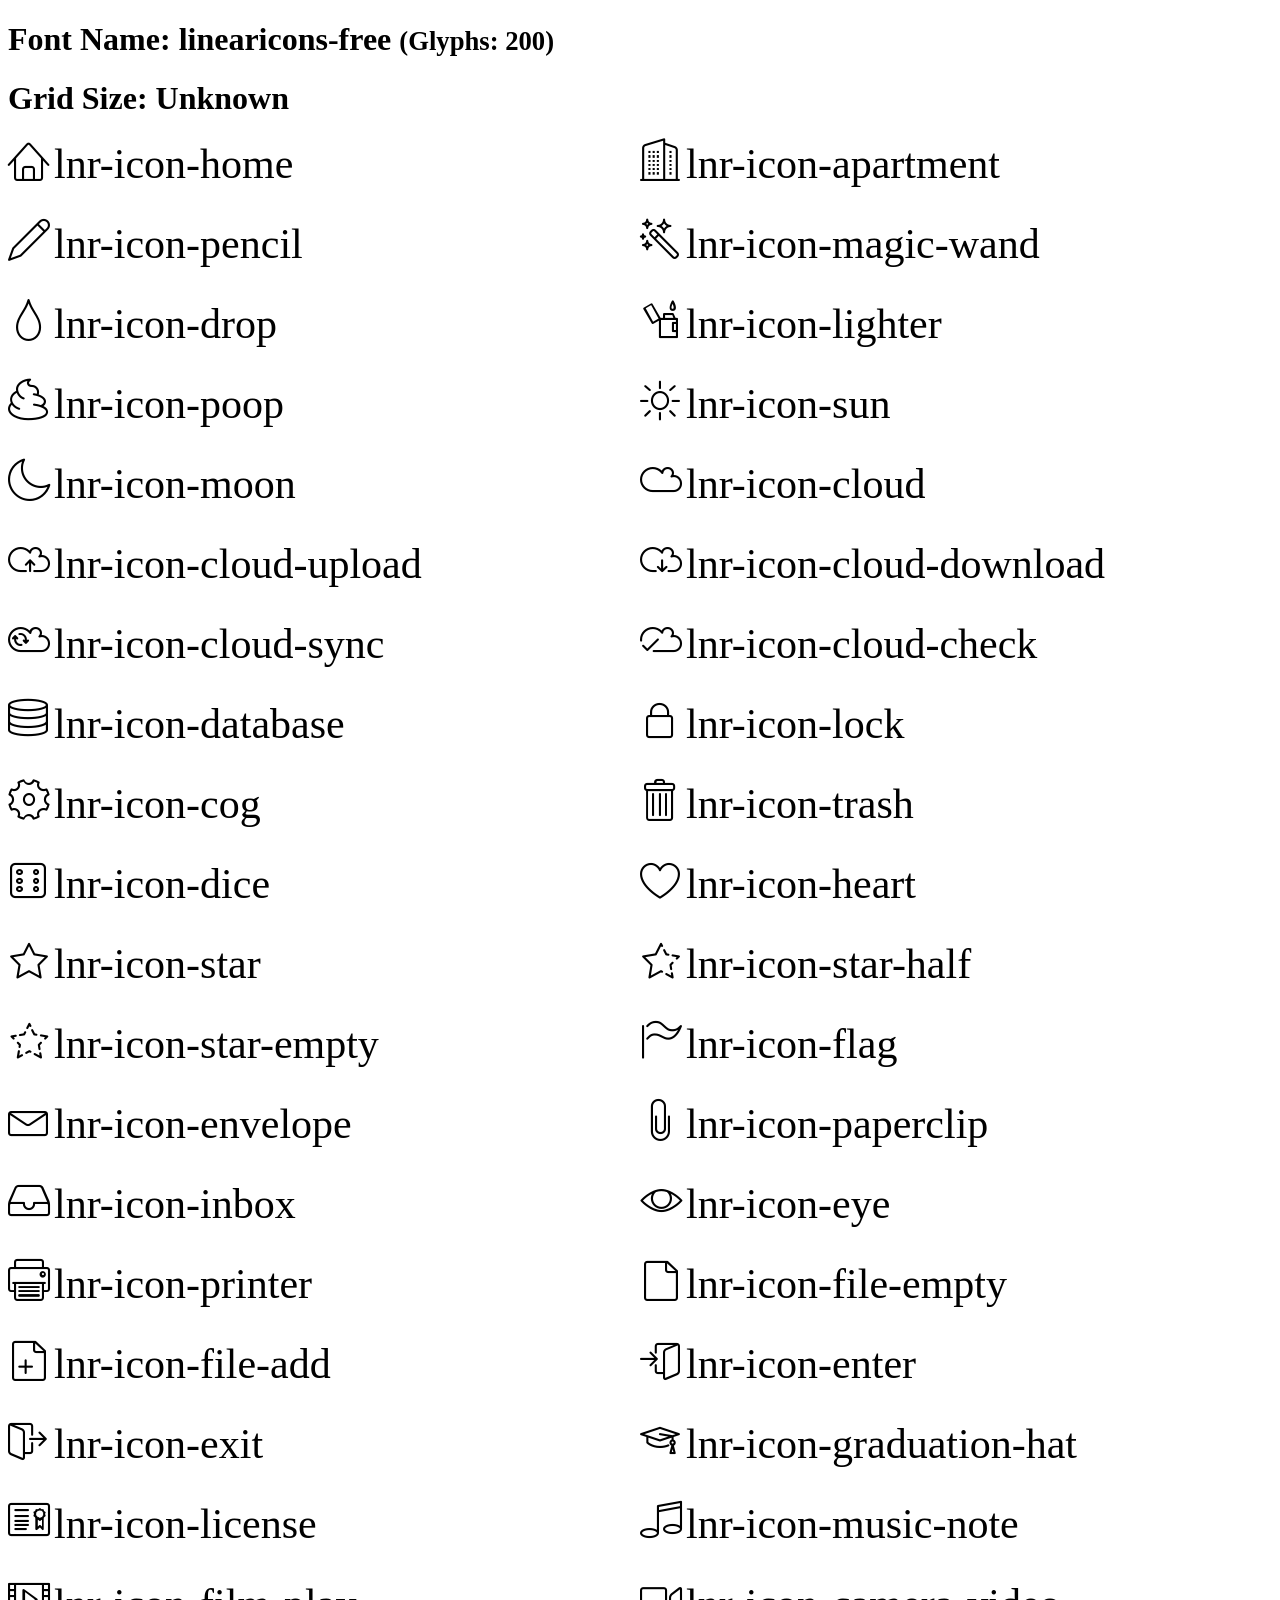
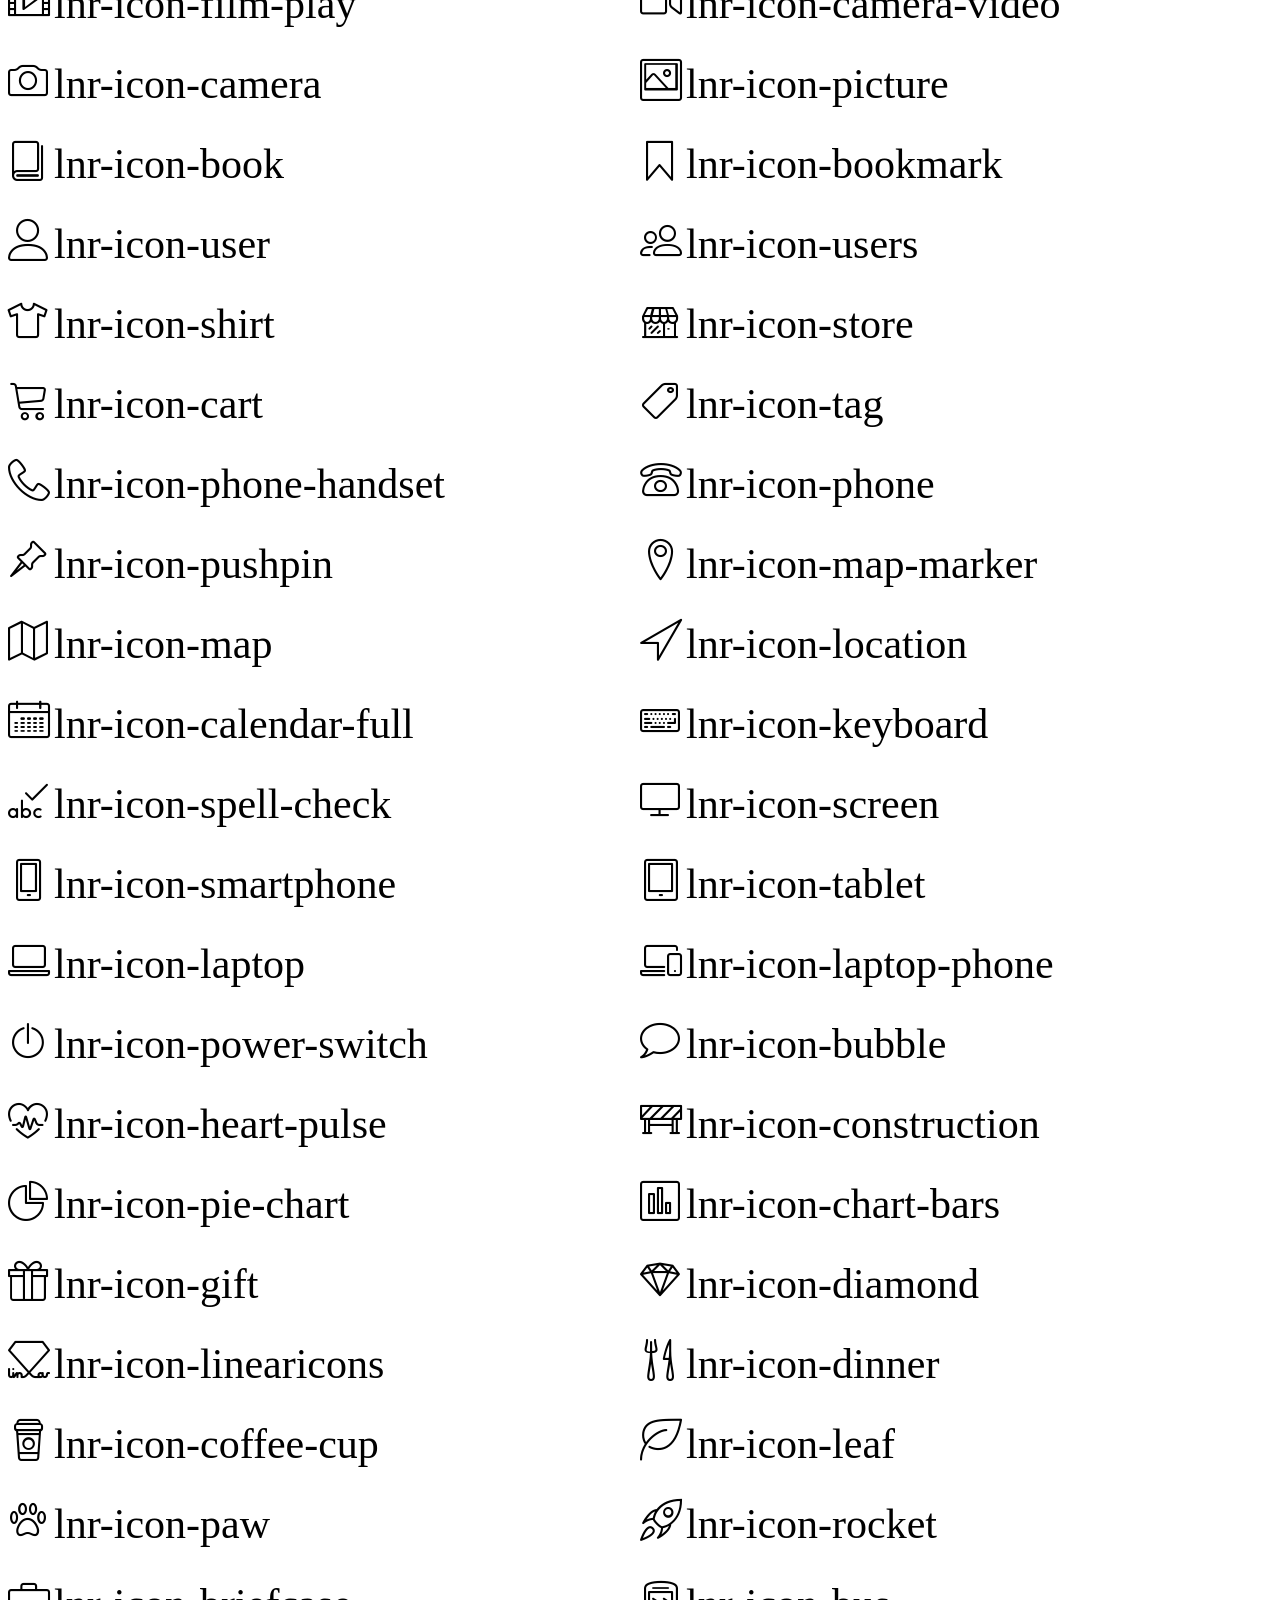
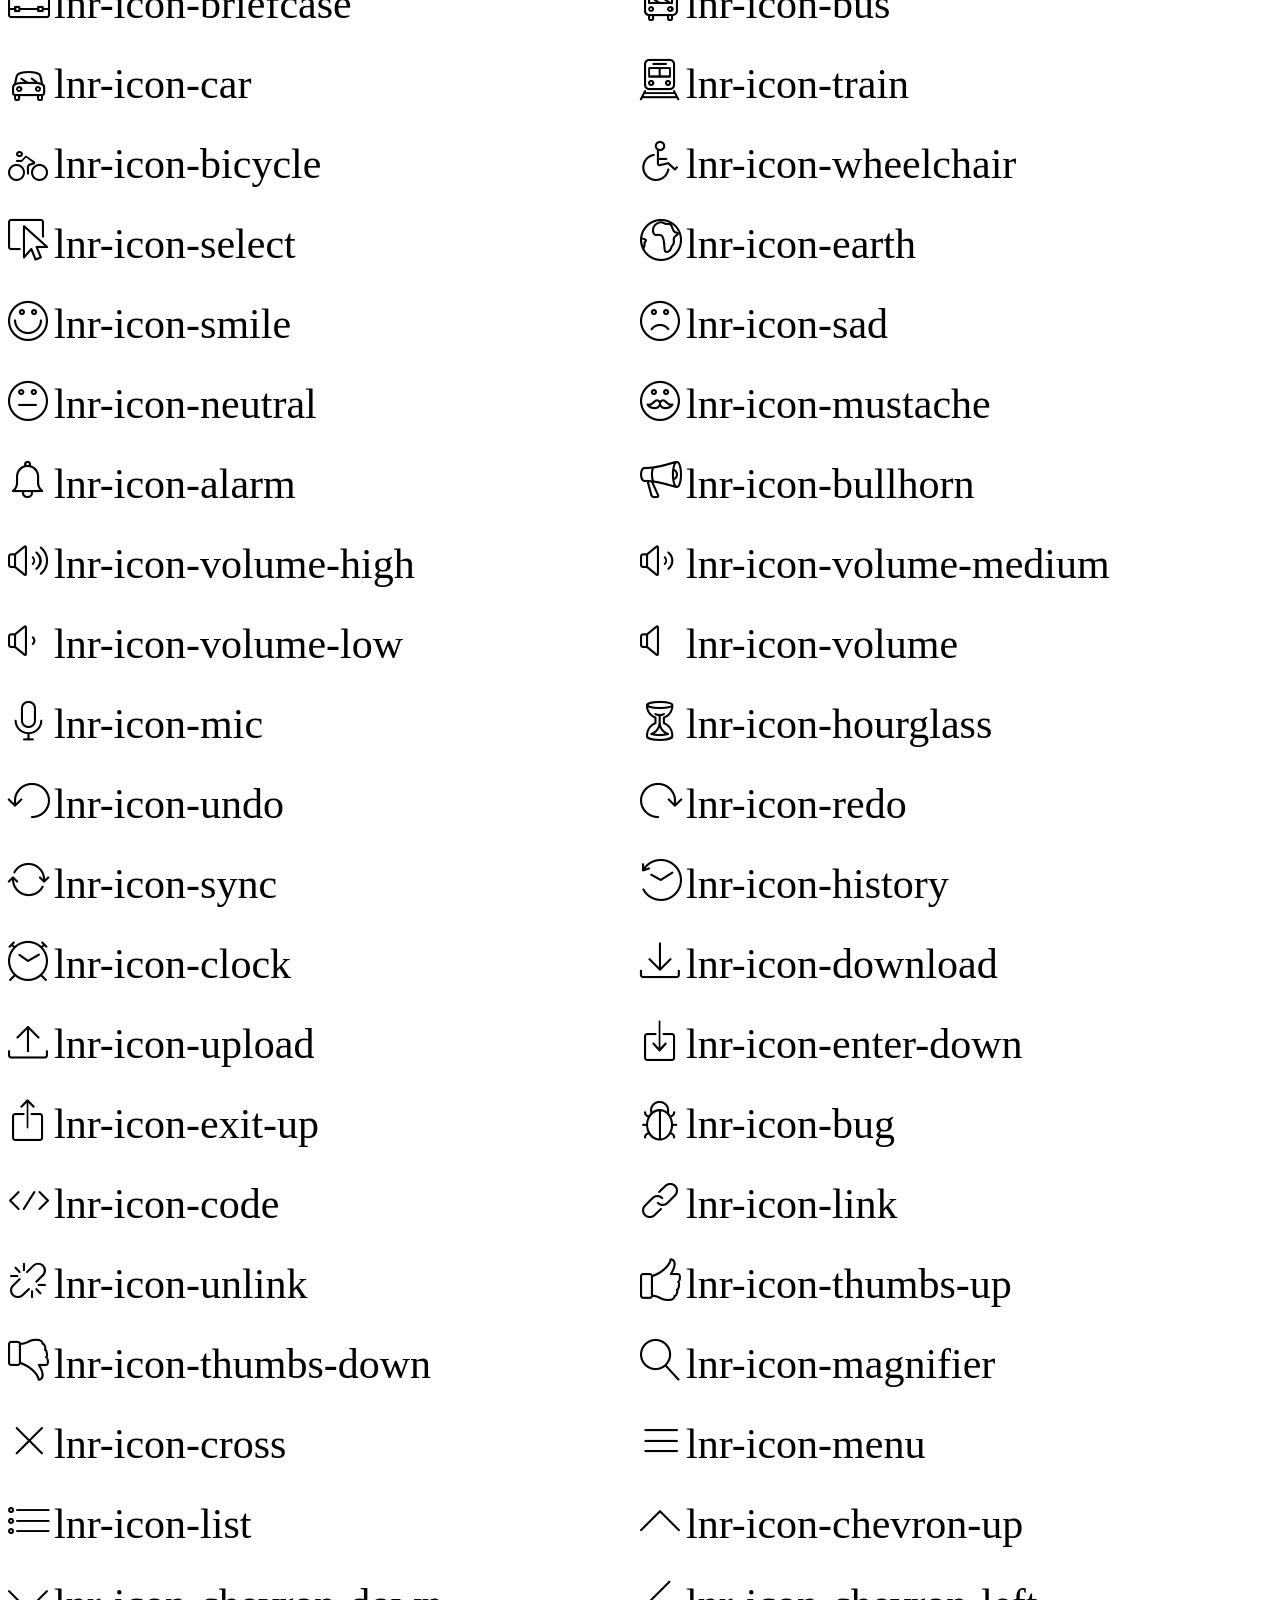
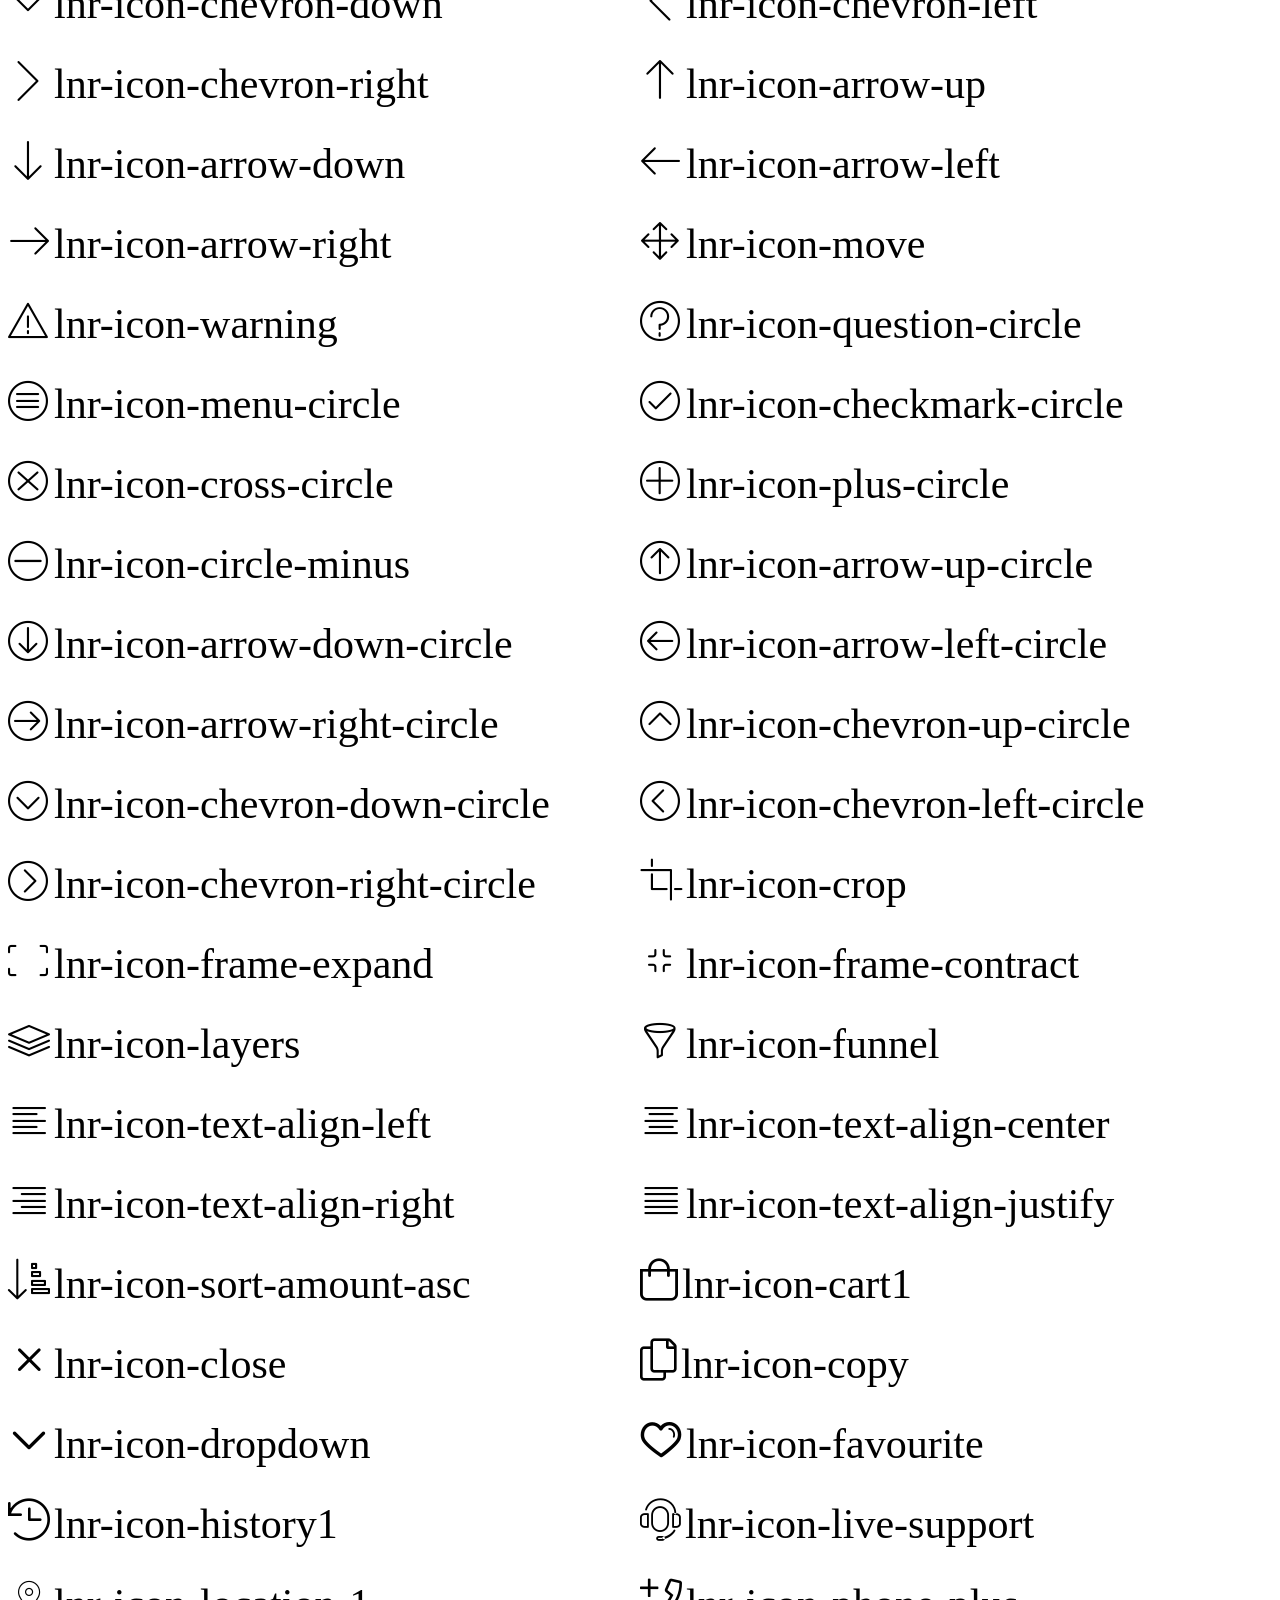
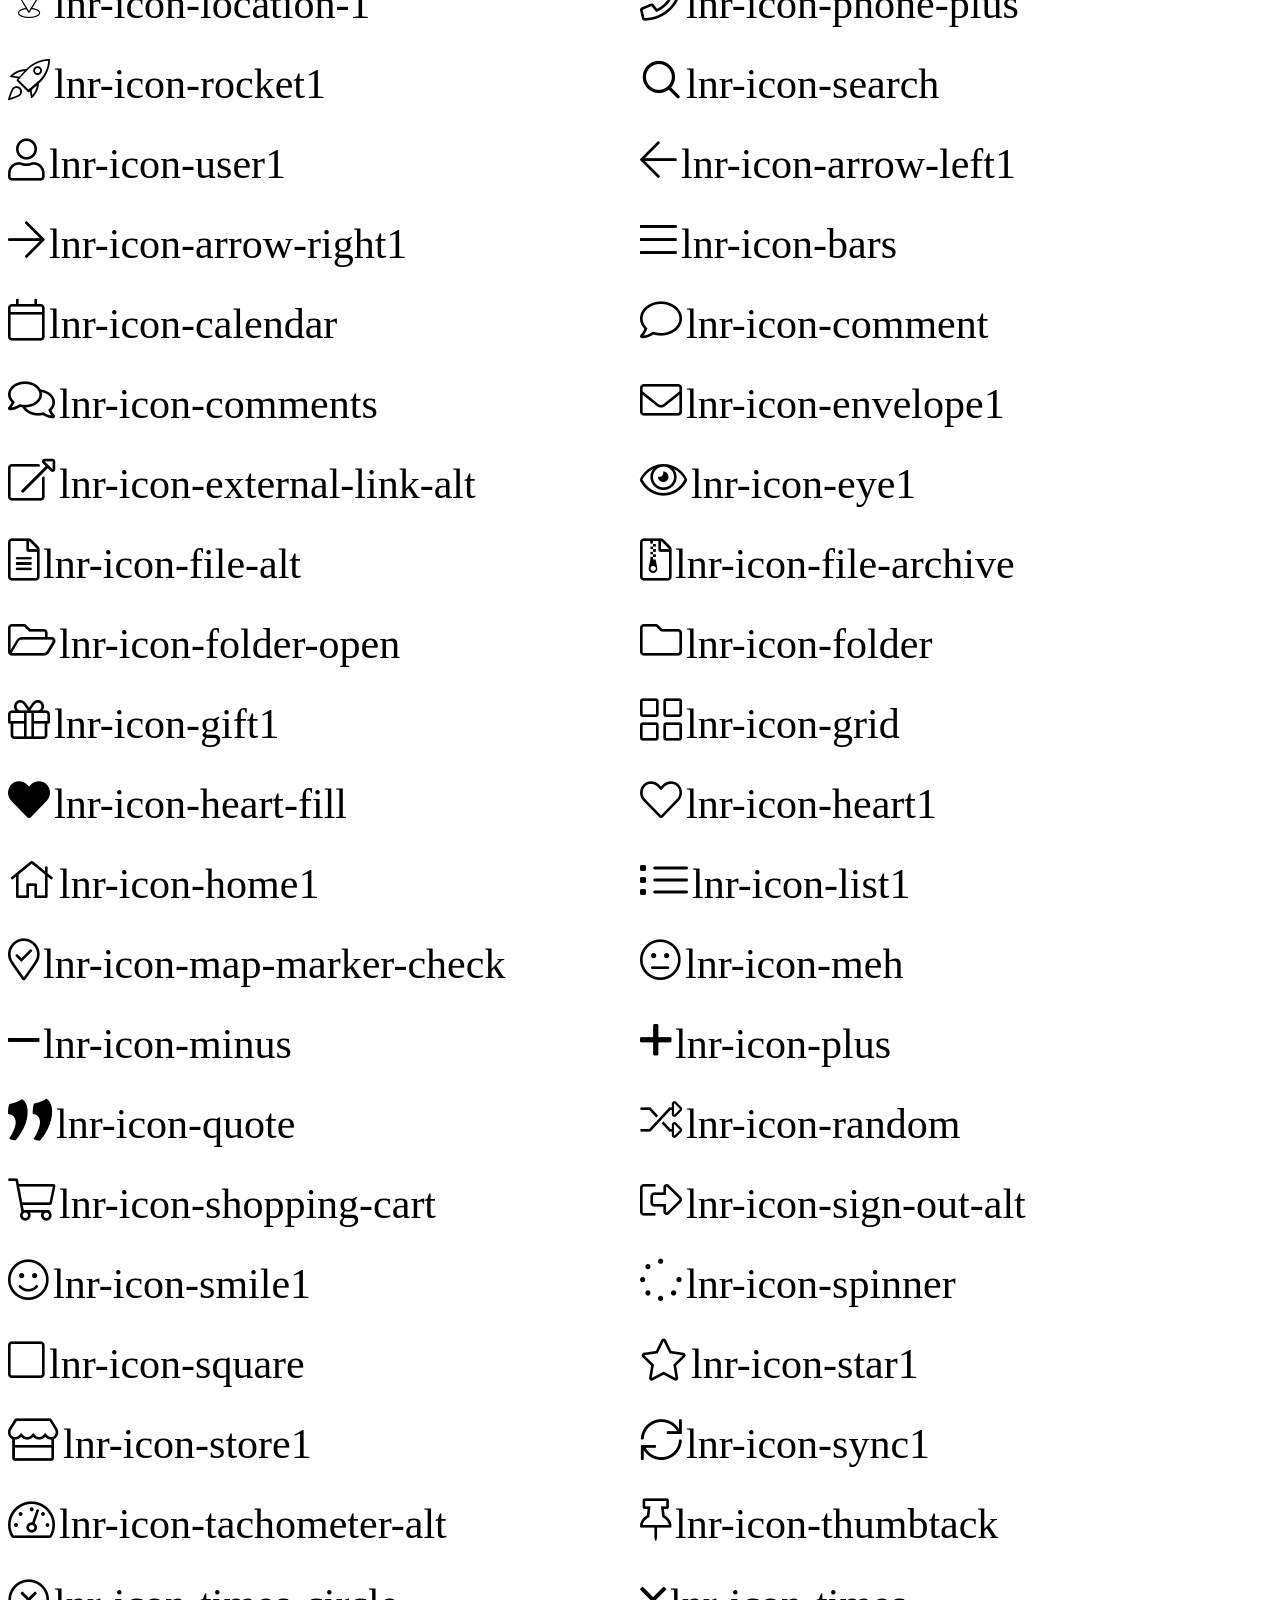
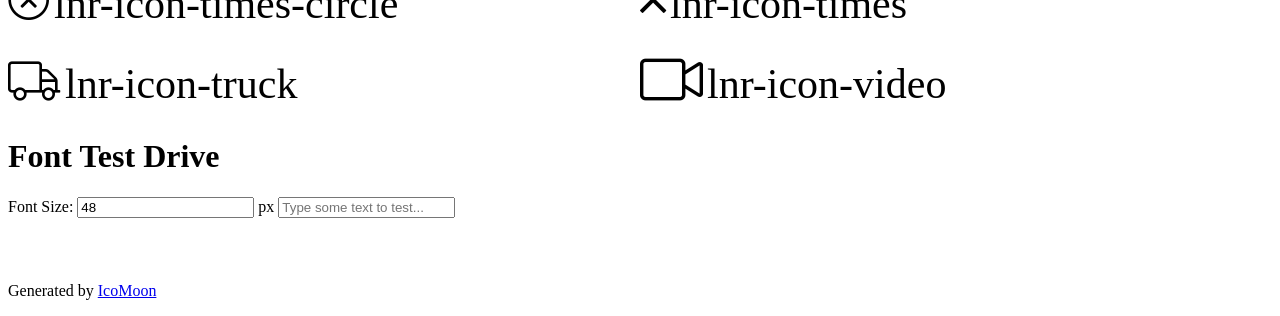
<file: fonts/linear.html>
<!doctype html>
<html>
<head>
    <meta charset="utf-8">
    <title>IcoMoon Demo</title>
    <meta name="description" content="An Icon Font Generated By IcoMoon.io">
    <meta name="viewport" content="width=device-width, initial-scale=1">
    <link rel="stylesheet" href="../css/linear.css">

    <style type="text/css">
        .glyph{
            float: left;
            width: 45%;
            margin-right: 5%;
            margin-bottom: 30px;
        }

        .glyph .pbs span{
            font-size: 42px;
        }

        .glyph .fs0,
        .glyph fieldset{
            display: none;
        }
    </style>
</head>

<body>
    <div class="bgc1 clearfix">
        <h1 class="mhmm mvm"><span class="fgc1">Font Name:</span> linearicons-free <small class="fgc1">(Glyphs:&nbsp;200)</small></h1>
    </div>
    <div class="clearfix mhl ptl">
        <h1 class="mvm mtn fgc1">Grid Size: Unknown</h1>
        <div class="glyph fs1">
            <div class="clearfix bshadow0 pbs">
                <span class="lnr-icon-home"></span>
                <span class="mls"> lnr-icon-home</span>
            </div>
            <fieldset class="fs0 size1of1 clearfix hidden-false">
                <input type="text" readonly value="e800" class="unit size1of2" />
                <input type="text" maxlength="1" readonly value="&#xe800;" class="unitRight size1of2 talign-right" />
            </fieldset>
            <div class="fs0 bshadow0 clearfix hidden-true">
                <span class="unit pvs fgc1">liga: </span>
                <input type="text" readonly value="" class="liga unitRight" />
            </div>
        </div>
        <div class="glyph fs1">
            <div class="clearfix bshadow0 pbs">
                <span class="lnr-icon-apartment"></span>
                <span class="mls"> lnr-icon-apartment</span>
            </div>
            <fieldset class="fs0 size1of1 clearfix hidden-false">
                <input type="text" readonly value="e801" class="unit size1of2" />
                <input type="text" maxlength="1" readonly value="&#xe801;" class="unitRight size1of2 talign-right" />
            </fieldset>
            <div class="fs0 bshadow0 clearfix hidden-true">
                <span class="unit pvs fgc1">liga: </span>
                <input type="text" readonly value="" class="liga unitRight" />
            </div>
        </div>
        <div class="glyph fs1">
            <div class="clearfix bshadow0 pbs">
                <span class="lnr-icon-pencil"></span>
                <span class="mls"> lnr-icon-pencil</span>
            </div>
            <fieldset class="fs0 size1of1 clearfix hidden-false">
                <input type="text" readonly value="e802" class="unit size1of2" />
                <input type="text" maxlength="1" readonly value="&#xe802;" class="unitRight size1of2 talign-right" />
            </fieldset>
            <div class="fs0 bshadow0 clearfix hidden-true">
                <span class="unit pvs fgc1">liga: </span>
                <input type="text" readonly value="" class="liga unitRight" />
            </div>
        </div>
        <div class="glyph fs1">
            <div class="clearfix bshadow0 pbs">
                <span class="lnr-icon-magic-wand"></span>
                <span class="mls"> lnr-icon-magic-wand</span>
            </div>
            <fieldset class="fs0 size1of1 clearfix hidden-false">
                <input type="text" readonly value="e803" class="unit size1of2" />
                <input type="text" maxlength="1" readonly value="&#xe803;" class="unitRight size1of2 talign-right" />
            </fieldset>
            <div class="fs0 bshadow0 clearfix hidden-true">
                <span class="unit pvs fgc1">liga: </span>
                <input type="text" readonly value="" class="liga unitRight" />
            </div>
        </div>
        <div class="glyph fs1">
            <div class="clearfix bshadow0 pbs">
                <span class="lnr-icon-drop"></span>
                <span class="mls"> lnr-icon-drop</span>
            </div>
            <fieldset class="fs0 size1of1 clearfix hidden-false">
                <input type="text" readonly value="e804" class="unit size1of2" />
                <input type="text" maxlength="1" readonly value="&#xe804;" class="unitRight size1of2 talign-right" />
            </fieldset>
            <div class="fs0 bshadow0 clearfix hidden-true">
                <span class="unit pvs fgc1">liga: </span>
                <input type="text" readonly value="" class="liga unitRight" />
            </div>
        </div>
        <div class="glyph fs1">
            <div class="clearfix bshadow0 pbs">
                <span class="lnr-icon-lighter"></span>
                <span class="mls"> lnr-icon-lighter</span>
            </div>
            <fieldset class="fs0 size1of1 clearfix hidden-false">
                <input type="text" readonly value="e805" class="unit size1of2" />
                <input type="text" maxlength="1" readonly value="&#xe805;" class="unitRight size1of2 talign-right" />
            </fieldset>
            <div class="fs0 bshadow0 clearfix hidden-true">
                <span class="unit pvs fgc1">liga: </span>
                <input type="text" readonly value="" class="liga unitRight" />
            </div>
        </div>
        <div class="glyph fs1">
            <div class="clearfix bshadow0 pbs">
                <span class="lnr-icon-poop"></span>
                <span class="mls"> lnr-icon-poop</span>
            </div>
            <fieldset class="fs0 size1of1 clearfix hidden-false">
                <input type="text" readonly value="e806" class="unit size1of2" />
                <input type="text" maxlength="1" readonly value="&#xe806;" class="unitRight size1of2 talign-right" />
            </fieldset>
            <div class="fs0 bshadow0 clearfix hidden-true">
                <span class="unit pvs fgc1">liga: </span>
                <input type="text" readonly value="" class="liga unitRight" />
            </div>
        </div>
        <div class="glyph fs1">
            <div class="clearfix bshadow0 pbs">
                <span class="lnr-icon-sun"></span>
                <span class="mls"> lnr-icon-sun</span>
            </div>
            <fieldset class="fs0 size1of1 clearfix hidden-false">
                <input type="text" readonly value="e807" class="unit size1of2" />
                <input type="text" maxlength="1" readonly value="&#xe807;" class="unitRight size1of2 talign-right" />
            </fieldset>
            <div class="fs0 bshadow0 clearfix hidden-true">
                <span class="unit pvs fgc1">liga: </span>
                <input type="text" readonly value="" class="liga unitRight" />
            </div>
        </div>
        <div class="glyph fs1">
            <div class="clearfix bshadow0 pbs">
                <span class="lnr-icon-moon"></span>
                <span class="mls"> lnr-icon-moon</span>
            </div>
            <fieldset class="fs0 size1of1 clearfix hidden-false">
                <input type="text" readonly value="e808" class="unit size1of2" />
                <input type="text" maxlength="1" readonly value="&#xe808;" class="unitRight size1of2 talign-right" />
            </fieldset>
            <div class="fs0 bshadow0 clearfix hidden-true">
                <span class="unit pvs fgc1">liga: </span>
                <input type="text" readonly value="" class="liga unitRight" />
            </div>
        </div>
        <div class="glyph fs1">
            <div class="clearfix bshadow0 pbs">
                <span class="lnr-icon-cloud"></span>
                <span class="mls"> lnr-icon-cloud</span>
            </div>
            <fieldset class="fs0 size1of1 clearfix hidden-false">
                <input type="text" readonly value="e809" class="unit size1of2" />
                <input type="text" maxlength="1" readonly value="&#xe809;" class="unitRight size1of2 talign-right" />
            </fieldset>
            <div class="fs0 bshadow0 clearfix hidden-true">
                <span class="unit pvs fgc1">liga: </span>
                <input type="text" readonly value="" class="liga unitRight" />
            </div>
        </div>
        <div class="glyph fs1">
            <div class="clearfix bshadow0 pbs">
                <span class="lnr-icon-cloud-upload"></span>
                <span class="mls"> lnr-icon-cloud-upload</span>
            </div>
            <fieldset class="fs0 size1of1 clearfix hidden-false">
                <input type="text" readonly value="e80a" class="unit size1of2" />
                <input type="text" maxlength="1" readonly value="&#xe80a;" class="unitRight size1of2 talign-right" />
            </fieldset>
            <div class="fs0 bshadow0 clearfix hidden-true">
                <span class="unit pvs fgc1">liga: </span>
                <input type="text" readonly value="" class="liga unitRight" />
            </div>
        </div>
        <div class="glyph fs1">
            <div class="clearfix bshadow0 pbs">
                <span class="lnr-icon-cloud-download"></span>
                <span class="mls"> lnr-icon-cloud-download</span>
            </div>
            <fieldset class="fs0 size1of1 clearfix hidden-false">
                <input type="text" readonly value="e80b" class="unit size1of2" />
                <input type="text" maxlength="1" readonly value="&#xe80b;" class="unitRight size1of2 talign-right" />
            </fieldset>
            <div class="fs0 bshadow0 clearfix hidden-true">
                <span class="unit pvs fgc1">liga: </span>
                <input type="text" readonly value="" class="liga unitRight" />
            </div>
        </div>
        <div class="glyph fs1">
            <div class="clearfix bshadow0 pbs">
                <span class="lnr-icon-cloud-sync"></span>
                <span class="mls"> lnr-icon-cloud-sync</span>
            </div>
            <fieldset class="fs0 size1of1 clearfix hidden-false">
                <input type="text" readonly value="e80c" class="unit size1of2" />
                <input type="text" maxlength="1" readonly value="&#xe80c;" class="unitRight size1of2 talign-right" />
            </fieldset>
            <div class="fs0 bshadow0 clearfix hidden-true">
                <span class="unit pvs fgc1">liga: </span>
                <input type="text" readonly value="" class="liga unitRight" />
            </div>
        </div>
        <div class="glyph fs1">
            <div class="clearfix bshadow0 pbs">
                <span class="lnr-icon-cloud-check"></span>
                <span class="mls"> lnr-icon-cloud-check</span>
            </div>
            <fieldset class="fs0 size1of1 clearfix hidden-false">
                <input type="text" readonly value="e80d" class="unit size1of2" />
                <input type="text" maxlength="1" readonly value="&#xe80d;" class="unitRight size1of2 talign-right" />
            </fieldset>
            <div class="fs0 bshadow0 clearfix hidden-true">
                <span class="unit pvs fgc1">liga: </span>
                <input type="text" readonly value="" class="liga unitRight" />
            </div>
        </div>
        <div class="glyph fs1">
            <div class="clearfix bshadow0 pbs">
                <span class="lnr-icon-database"></span>
                <span class="mls"> lnr-icon-database</span>
            </div>
            <fieldset class="fs0 size1of1 clearfix hidden-false">
                <input type="text" readonly value="e80e" class="unit size1of2" />
                <input type="text" maxlength="1" readonly value="&#xe80e;" class="unitRight size1of2 talign-right" />
            </fieldset>
            <div class="fs0 bshadow0 clearfix hidden-true">
                <span class="unit pvs fgc1">liga: </span>
                <input type="text" readonly value="" class="liga unitRight" />
            </div>
        </div>
        <div class="glyph fs1">
            <div class="clearfix bshadow0 pbs">
                <span class="lnr-icon-lock"></span>
                <span class="mls"> lnr-icon-lock</span>
            </div>
            <fieldset class="fs0 size1of1 clearfix hidden-false">
                <input type="text" readonly value="e80f" class="unit size1of2" />
                <input type="text" maxlength="1" readonly value="&#xe80f;" class="unitRight size1of2 talign-right" />
            </fieldset>
            <div class="fs0 bshadow0 clearfix hidden-true">
                <span class="unit pvs fgc1">liga: </span>
                <input type="text" readonly value="" class="liga unitRight" />
            </div>
        </div>
        <div class="glyph fs1">
            <div class="clearfix bshadow0 pbs">
                <span class="lnr-icon-cog"></span>
                <span class="mls"> lnr-icon-cog</span>
            </div>
            <fieldset class="fs0 size1of1 clearfix hidden-false">
                <input type="text" readonly value="e810" class="unit size1of2" />
                <input type="text" maxlength="1" readonly value="&#xe810;" class="unitRight size1of2 talign-right" />
            </fieldset>
            <div class="fs0 bshadow0 clearfix hidden-true">
                <span class="unit pvs fgc1">liga: </span>
                <input type="text" readonly value="" class="liga unitRight" />
            </div>
        </div>
        <div class="glyph fs1">
            <div class="clearfix bshadow0 pbs">
                <span class="lnr-icon-trash"></span>
                <span class="mls"> lnr-icon-trash</span>
            </div>
            <fieldset class="fs0 size1of1 clearfix hidden-false">
                <input type="text" readonly value="e811" class="unit size1of2" />
                <input type="text" maxlength="1" readonly value="&#xe811;" class="unitRight size1of2 talign-right" />
            </fieldset>
            <div class="fs0 bshadow0 clearfix hidden-true">
                <span class="unit pvs fgc1">liga: </span>
                <input type="text" readonly value="" class="liga unitRight" />
            </div>
        </div>
        <div class="glyph fs1">
            <div class="clearfix bshadow0 pbs">
                <span class="lnr-icon-dice"></span>
                <span class="mls"> lnr-icon-dice</span>
            </div>
            <fieldset class="fs0 size1of1 clearfix hidden-false">
                <input type="text" readonly value="e812" class="unit size1of2" />
                <input type="text" maxlength="1" readonly value="&#xe812;" class="unitRight size1of2 talign-right" />
            </fieldset>
            <div class="fs0 bshadow0 clearfix hidden-true">
                <span class="unit pvs fgc1">liga: </span>
                <input type="text" readonly value="" class="liga unitRight" />
            </div>
        </div>
        <div class="glyph fs1">
            <div class="clearfix bshadow0 pbs">
                <span class="lnr-icon-heart"></span>
                <span class="mls"> lnr-icon-heart</span>
            </div>
            <fieldset class="fs0 size1of1 clearfix hidden-false">
                <input type="text" readonly value="e813" class="unit size1of2" />
                <input type="text" maxlength="1" readonly value="&#xe813;" class="unitRight size1of2 talign-right" />
            </fieldset>
            <div class="fs0 bshadow0 clearfix hidden-true">
                <span class="unit pvs fgc1">liga: </span>
                <input type="text" readonly value="" class="liga unitRight" />
            </div>
        </div>
        <div class="glyph fs1">
            <div class="clearfix bshadow0 pbs">
                <span class="lnr-icon-star"></span>
                <span class="mls"> lnr-icon-star</span>
            </div>
            <fieldset class="fs0 size1of1 clearfix hidden-false">
                <input type="text" readonly value="e814" class="unit size1of2" />
                <input type="text" maxlength="1" readonly value="&#xe814;" class="unitRight size1of2 talign-right" />
            </fieldset>
            <div class="fs0 bshadow0 clearfix hidden-true">
                <span class="unit pvs fgc1">liga: </span>
                <input type="text" readonly value="" class="liga unitRight" />
            </div>
        </div>
        <div class="glyph fs1">
            <div class="clearfix bshadow0 pbs">
                <span class="lnr-icon-star-half"></span>
                <span class="mls"> lnr-icon-star-half</span>
            </div>
            <fieldset class="fs0 size1of1 clearfix hidden-false">
                <input type="text" readonly value="e815" class="unit size1of2" />
                <input type="text" maxlength="1" readonly value="&#xe815;" class="unitRight size1of2 talign-right" />
            </fieldset>
            <div class="fs0 bshadow0 clearfix hidden-true">
                <span class="unit pvs fgc1">liga: </span>
                <input type="text" readonly value="" class="liga unitRight" />
            </div>
        </div>
        <div class="glyph fs1">
            <div class="clearfix bshadow0 pbs">
                <span class="lnr-icon-star-empty"></span>
                <span class="mls"> lnr-icon-star-empty</span>
            </div>
            <fieldset class="fs0 size1of1 clearfix hidden-false">
                <input type="text" readonly value="e816" class="unit size1of2" />
                <input type="text" maxlength="1" readonly value="&#xe816;" class="unitRight size1of2 talign-right" />
            </fieldset>
            <div class="fs0 bshadow0 clearfix hidden-true">
                <span class="unit pvs fgc1">liga: </span>
                <input type="text" readonly value="" class="liga unitRight" />
            </div>
        </div>
        <div class="glyph fs1">
            <div class="clearfix bshadow0 pbs">
                <span class="lnr-icon-flag"></span>
                <span class="mls"> lnr-icon-flag</span>
            </div>
            <fieldset class="fs0 size1of1 clearfix hidden-false">
                <input type="text" readonly value="e817" class="unit size1of2" />
                <input type="text" maxlength="1" readonly value="&#xe817;" class="unitRight size1of2 talign-right" />
            </fieldset>
            <div class="fs0 bshadow0 clearfix hidden-true">
                <span class="unit pvs fgc1">liga: </span>
                <input type="text" readonly value="" class="liga unitRight" />
            </div>
        </div>
        <div class="glyph fs1">
            <div class="clearfix bshadow0 pbs">
                <span class="lnr-icon-envelope"></span>
                <span class="mls"> lnr-icon-envelope</span>
            </div>
            <fieldset class="fs0 size1of1 clearfix hidden-false">
                <input type="text" readonly value="e818" class="unit size1of2" />
                <input type="text" maxlength="1" readonly value="&#xe818;" class="unitRight size1of2 talign-right" />
            </fieldset>
            <div class="fs0 bshadow0 clearfix hidden-true">
                <span class="unit pvs fgc1">liga: </span>
                <input type="text" readonly value="" class="liga unitRight" />
            </div>
        </div>
        <div class="glyph fs1">
            <div class="clearfix bshadow0 pbs">
                <span class="lnr-icon-paperclip"></span>
                <span class="mls"> lnr-icon-paperclip</span>
            </div>
            <fieldset class="fs0 size1of1 clearfix hidden-false">
                <input type="text" readonly value="e819" class="unit size1of2" />
                <input type="text" maxlength="1" readonly value="&#xe819;" class="unitRight size1of2 talign-right" />
            </fieldset>
            <div class="fs0 bshadow0 clearfix hidden-true">
                <span class="unit pvs fgc1">liga: </span>
                <input type="text" readonly value="" class="liga unitRight" />
            </div>
        </div>
        <div class="glyph fs1">
            <div class="clearfix bshadow0 pbs">
                <span class="lnr-icon-inbox"></span>
                <span class="mls"> lnr-icon-inbox</span>
            </div>
            <fieldset class="fs0 size1of1 clearfix hidden-false">
                <input type="text" readonly value="e81a" class="unit size1of2" />
                <input type="text" maxlength="1" readonly value="&#xe81a;" class="unitRight size1of2 talign-right" />
            </fieldset>
            <div class="fs0 bshadow0 clearfix hidden-true">
                <span class="unit pvs fgc1">liga: </span>
                <input type="text" readonly value="" class="liga unitRight" />
            </div>
        </div>
        <div class="glyph fs1">
            <div class="clearfix bshadow0 pbs">
                <span class="lnr-icon-eye"></span>
                <span class="mls"> lnr-icon-eye</span>
            </div>
            <fieldset class="fs0 size1of1 clearfix hidden-false">
                <input type="text" readonly value="e81b" class="unit size1of2" />
                <input type="text" maxlength="1" readonly value="&#xe81b;" class="unitRight size1of2 talign-right" />
            </fieldset>
            <div class="fs0 bshadow0 clearfix hidden-true">
                <span class="unit pvs fgc1">liga: </span>
                <input type="text" readonly value="" class="liga unitRight" />
            </div>
        </div>
        <div class="glyph fs1">
            <div class="clearfix bshadow0 pbs">
                <span class="lnr-icon-printer"></span>
                <span class="mls"> lnr-icon-printer</span>
            </div>
            <fieldset class="fs0 size1of1 clearfix hidden-false">
                <input type="text" readonly value="e81c" class="unit size1of2" />
                <input type="text" maxlength="1" readonly value="&#xe81c;" class="unitRight size1of2 talign-right" />
            </fieldset>
            <div class="fs0 bshadow0 clearfix hidden-true">
                <span class="unit pvs fgc1">liga: </span>
                <input type="text" readonly value="" class="liga unitRight" />
            </div>
        </div>
        <div class="glyph fs1">
            <div class="clearfix bshadow0 pbs">
                <span class="lnr-icon-file-empty"></span>
                <span class="mls"> lnr-icon-file-empty</span>
            </div>
            <fieldset class="fs0 size1of1 clearfix hidden-false">
                <input type="text" readonly value="e81d" class="unit size1of2" />
                <input type="text" maxlength="1" readonly value="&#xe81d;" class="unitRight size1of2 talign-right" />
            </fieldset>
            <div class="fs0 bshadow0 clearfix hidden-true">
                <span class="unit pvs fgc1">liga: </span>
                <input type="text" readonly value="" class="liga unitRight" />
            </div>
        </div>
        <div class="glyph fs1">
            <div class="clearfix bshadow0 pbs">
                <span class="lnr-icon-file-add"></span>
                <span class="mls"> lnr-icon-file-add</span>
            </div>
            <fieldset class="fs0 size1of1 clearfix hidden-false">
                <input type="text" readonly value="e81e" class="unit size1of2" />
                <input type="text" maxlength="1" readonly value="&#xe81e;" class="unitRight size1of2 talign-right" />
            </fieldset>
            <div class="fs0 bshadow0 clearfix hidden-true">
                <span class="unit pvs fgc1">liga: </span>
                <input type="text" readonly value="" class="liga unitRight" />
            </div>
        </div>
        <div class="glyph fs1">
            <div class="clearfix bshadow0 pbs">
                <span class="lnr-icon-enter"></span>
                <span class="mls"> lnr-icon-enter</span>
            </div>
            <fieldset class="fs0 size1of1 clearfix hidden-false">
                <input type="text" readonly value="e81f" class="unit size1of2" />
                <input type="text" maxlength="1" readonly value="&#xe81f;" class="unitRight size1of2 talign-right" />
            </fieldset>
            <div class="fs0 bshadow0 clearfix hidden-true">
                <span class="unit pvs fgc1">liga: </span>
                <input type="text" readonly value="" class="liga unitRight" />
            </div>
        </div>
        <div class="glyph fs1">
            <div class="clearfix bshadow0 pbs">
                <span class="lnr-icon-exit"></span>
                <span class="mls"> lnr-icon-exit</span>
            </div>
            <fieldset class="fs0 size1of1 clearfix hidden-false">
                <input type="text" readonly value="e820" class="unit size1of2" />
                <input type="text" maxlength="1" readonly value="&#xe820;" class="unitRight size1of2 talign-right" />
            </fieldset>
            <div class="fs0 bshadow0 clearfix hidden-true">
                <span class="unit pvs fgc1">liga: </span>
                <input type="text" readonly value="" class="liga unitRight" />
            </div>
        </div>
        <div class="glyph fs1">
            <div class="clearfix bshadow0 pbs">
                <span class="lnr-icon-graduation-hat"></span>
                <span class="mls"> lnr-icon-graduation-hat</span>
            </div>
            <fieldset class="fs0 size1of1 clearfix hidden-false">
                <input type="text" readonly value="e821" class="unit size1of2" />
                <input type="text" maxlength="1" readonly value="&#xe821;" class="unitRight size1of2 talign-right" />
            </fieldset>
            <div class="fs0 bshadow0 clearfix hidden-true">
                <span class="unit pvs fgc1">liga: </span>
                <input type="text" readonly value="" class="liga unitRight" />
            </div>
        </div>
        <div class="glyph fs1">
            <div class="clearfix bshadow0 pbs">
                <span class="lnr-icon-license"></span>
                <span class="mls"> lnr-icon-license</span>
            </div>
            <fieldset class="fs0 size1of1 clearfix hidden-false">
                <input type="text" readonly value="e822" class="unit size1of2" />
                <input type="text" maxlength="1" readonly value="&#xe822;" class="unitRight size1of2 talign-right" />
            </fieldset>
            <div class="fs0 bshadow0 clearfix hidden-true">
                <span class="unit pvs fgc1">liga: </span>
                <input type="text" readonly value="" class="liga unitRight" />
            </div>
        </div>
        <div class="glyph fs1">
            <div class="clearfix bshadow0 pbs">
                <span class="lnr-icon-music-note"></span>
                <span class="mls"> lnr-icon-music-note</span>
            </div>
            <fieldset class="fs0 size1of1 clearfix hidden-false">
                <input type="text" readonly value="e823" class="unit size1of2" />
                <input type="text" maxlength="1" readonly value="&#xe823;" class="unitRight size1of2 talign-right" />
            </fieldset>
            <div class="fs0 bshadow0 clearfix hidden-true">
                <span class="unit pvs fgc1">liga: </span>
                <input type="text" readonly value="" class="liga unitRight" />
            </div>
        </div>
        <div class="glyph fs1">
            <div class="clearfix bshadow0 pbs">
                <span class="lnr-icon-film-play"></span>
                <span class="mls"> lnr-icon-film-play</span>
            </div>
            <fieldset class="fs0 size1of1 clearfix hidden-false">
                <input type="text" readonly value="e824" class="unit size1of2" />
                <input type="text" maxlength="1" readonly value="&#xe824;" class="unitRight size1of2 talign-right" />
            </fieldset>
            <div class="fs0 bshadow0 clearfix hidden-true">
                <span class="unit pvs fgc1">liga: </span>
                <input type="text" readonly value="" class="liga unitRight" />
            </div>
        </div>
        <div class="glyph fs1">
            <div class="clearfix bshadow0 pbs">
                <span class="lnr-icon-camera-video"></span>
                <span class="mls"> lnr-icon-camera-video</span>
            </div>
            <fieldset class="fs0 size1of1 clearfix hidden-false">
                <input type="text" readonly value="e825" class="unit size1of2" />
                <input type="text" maxlength="1" readonly value="&#xe825;" class="unitRight size1of2 talign-right" />
            </fieldset>
            <div class="fs0 bshadow0 clearfix hidden-true">
                <span class="unit pvs fgc1">liga: </span>
                <input type="text" readonly value="" class="liga unitRight" />
            </div>
        </div>
        <div class="glyph fs1">
            <div class="clearfix bshadow0 pbs">
                <span class="lnr-icon-camera"></span>
                <span class="mls"> lnr-icon-camera</span>
            </div>
            <fieldset class="fs0 size1of1 clearfix hidden-false">
                <input type="text" readonly value="e826" class="unit size1of2" />
                <input type="text" maxlength="1" readonly value="&#xe826;" class="unitRight size1of2 talign-right" />
            </fieldset>
            <div class="fs0 bshadow0 clearfix hidden-true">
                <span class="unit pvs fgc1">liga: </span>
                <input type="text" readonly value="" class="liga unitRight" />
            </div>
        </div>
        <div class="glyph fs1">
            <div class="clearfix bshadow0 pbs">
                <span class="lnr-icon-picture"></span>
                <span class="mls"> lnr-icon-picture</span>
            </div>
            <fieldset class="fs0 size1of1 clearfix hidden-false">
                <input type="text" readonly value="e827" class="unit size1of2" />
                <input type="text" maxlength="1" readonly value="&#xe827;" class="unitRight size1of2 talign-right" />
            </fieldset>
            <div class="fs0 bshadow0 clearfix hidden-true">
                <span class="unit pvs fgc1">liga: </span>
                <input type="text" readonly value="" class="liga unitRight" />
            </div>
        </div>
        <div class="glyph fs1">
            <div class="clearfix bshadow0 pbs">
                <span class="lnr-icon-book"></span>
                <span class="mls"> lnr-icon-book</span>
            </div>
            <fieldset class="fs0 size1of1 clearfix hidden-false">
                <input type="text" readonly value="e828" class="unit size1of2" />
                <input type="text" maxlength="1" readonly value="&#xe828;" class="unitRight size1of2 talign-right" />
            </fieldset>
            <div class="fs0 bshadow0 clearfix hidden-true">
                <span class="unit pvs fgc1">liga: </span>
                <input type="text" readonly value="" class="liga unitRight" />
            </div>
        </div>
        <div class="glyph fs1">
            <div class="clearfix bshadow0 pbs">
                <span class="lnr-icon-bookmark"></span>
                <span class="mls"> lnr-icon-bookmark</span>
            </div>
            <fieldset class="fs0 size1of1 clearfix hidden-false">
                <input type="text" readonly value="e829" class="unit size1of2" />
                <input type="text" maxlength="1" readonly value="&#xe829;" class="unitRight size1of2 talign-right" />
            </fieldset>
            <div class="fs0 bshadow0 clearfix hidden-true">
                <span class="unit pvs fgc1">liga: </span>
                <input type="text" readonly value="" class="liga unitRight" />
            </div>
        </div>
        <div class="glyph fs1">
            <div class="clearfix bshadow0 pbs">
                <span class="lnr-icon-user"></span>
                <span class="mls"> lnr-icon-user</span>
            </div>
            <fieldset class="fs0 size1of1 clearfix hidden-false">
                <input type="text" readonly value="e82a" class="unit size1of2" />
                <input type="text" maxlength="1" readonly value="&#xe82a;" class="unitRight size1of2 talign-right" />
            </fieldset>
            <div class="fs0 bshadow0 clearfix hidden-true">
                <span class="unit pvs fgc1">liga: </span>
                <input type="text" readonly value="" class="liga unitRight" />
            </div>
        </div>
        <div class="glyph fs1">
            <div class="clearfix bshadow0 pbs">
                <span class="lnr-icon-users"></span>
                <span class="mls"> lnr-icon-users</span>
            </div>
            <fieldset class="fs0 size1of1 clearfix hidden-false">
                <input type="text" readonly value="e82b" class="unit size1of2" />
                <input type="text" maxlength="1" readonly value="&#xe82b;" class="unitRight size1of2 talign-right" />
            </fieldset>
            <div class="fs0 bshadow0 clearfix hidden-true">
                <span class="unit pvs fgc1">liga: </span>
                <input type="text" readonly value="" class="liga unitRight" />
            </div>
        </div>
        <div class="glyph fs1">
            <div class="clearfix bshadow0 pbs">
                <span class="lnr-icon-shirt"></span>
                <span class="mls"> lnr-icon-shirt</span>
            </div>
            <fieldset class="fs0 size1of1 clearfix hidden-false">
                <input type="text" readonly value="e82c" class="unit size1of2" />
                <input type="text" maxlength="1" readonly value="&#xe82c;" class="unitRight size1of2 talign-right" />
            </fieldset>
            <div class="fs0 bshadow0 clearfix hidden-true">
                <span class="unit pvs fgc1">liga: </span>
                <input type="text" readonly value="" class="liga unitRight" />
            </div>
        </div>
        <div class="glyph fs1">
            <div class="clearfix bshadow0 pbs">
                <span class="lnr-icon-store"></span>
                <span class="mls"> lnr-icon-store</span>
            </div>
            <fieldset class="fs0 size1of1 clearfix hidden-false">
                <input type="text" readonly value="e82d" class="unit size1of2" />
                <input type="text" maxlength="1" readonly value="&#xe82d;" class="unitRight size1of2 talign-right" />
            </fieldset>
            <div class="fs0 bshadow0 clearfix hidden-true">
                <span class="unit pvs fgc1">liga: </span>
                <input type="text" readonly value="" class="liga unitRight" />
            </div>
        </div>
        <div class="glyph fs1">
            <div class="clearfix bshadow0 pbs">
                <span class="lnr-icon-cart"></span>
                <span class="mls"> lnr-icon-cart</span>
            </div>
            <fieldset class="fs0 size1of1 clearfix hidden-false">
                <input type="text" readonly value="e82e" class="unit size1of2" />
                <input type="text" maxlength="1" readonly value="&#xe82e;" class="unitRight size1of2 talign-right" />
            </fieldset>
            <div class="fs0 bshadow0 clearfix hidden-true">
                <span class="unit pvs fgc1">liga: </span>
                <input type="text" readonly value="" class="liga unitRight" />
            </div>
        </div>
        <div class="glyph fs1">
            <div class="clearfix bshadow0 pbs">
                <span class="lnr-icon-tag"></span>
                <span class="mls"> lnr-icon-tag</span>
            </div>
            <fieldset class="fs0 size1of1 clearfix hidden-false">
                <input type="text" readonly value="e82f" class="unit size1of2" />
                <input type="text" maxlength="1" readonly value="&#xe82f;" class="unitRight size1of2 talign-right" />
            </fieldset>
            <div class="fs0 bshadow0 clearfix hidden-true">
                <span class="unit pvs fgc1">liga: </span>
                <input type="text" readonly value="" class="liga unitRight" />
            </div>
        </div>
        <div class="glyph fs1">
            <div class="clearfix bshadow0 pbs">
                <span class="lnr-icon-phone-handset"></span>
                <span class="mls"> lnr-icon-phone-handset</span>
            </div>
            <fieldset class="fs0 size1of1 clearfix hidden-false">
                <input type="text" readonly value="e830" class="unit size1of2" />
                <input type="text" maxlength="1" readonly value="&#xe830;" class="unitRight size1of2 talign-right" />
            </fieldset>
            <div class="fs0 bshadow0 clearfix hidden-true">
                <span class="unit pvs fgc1">liga: </span>
                <input type="text" readonly value="" class="liga unitRight" />
            </div>
        </div>
        <div class="glyph fs1">
            <div class="clearfix bshadow0 pbs">
                <span class="lnr-icon-phone"></span>
                <span class="mls"> lnr-icon-phone</span>
            </div>
            <fieldset class="fs0 size1of1 clearfix hidden-false">
                <input type="text" readonly value="e831" class="unit size1of2" />
                <input type="text" maxlength="1" readonly value="&#xe831;" class="unitRight size1of2 talign-right" />
            </fieldset>
            <div class="fs0 bshadow0 clearfix hidden-true">
                <span class="unit pvs fgc1">liga: </span>
                <input type="text" readonly value="" class="liga unitRight" />
            </div>
        </div>
        <div class="glyph fs1">
            <div class="clearfix bshadow0 pbs">
                <span class="lnr-icon-pushpin"></span>
                <span class="mls"> lnr-icon-pushpin</span>
            </div>
            <fieldset class="fs0 size1of1 clearfix hidden-false">
                <input type="text" readonly value="e832" class="unit size1of2" />
                <input type="text" maxlength="1" readonly value="&#xe832;" class="unitRight size1of2 talign-right" />
            </fieldset>
            <div class="fs0 bshadow0 clearfix hidden-true">
                <span class="unit pvs fgc1">liga: </span>
                <input type="text" readonly value="" class="liga unitRight" />
            </div>
        </div>
        <div class="glyph fs1">
            <div class="clearfix bshadow0 pbs">
                <span class="lnr-icon-map-marker"></span>
                <span class="mls"> lnr-icon-map-marker</span>
            </div>
            <fieldset class="fs0 size1of1 clearfix hidden-false">
                <input type="text" readonly value="e833" class="unit size1of2" />
                <input type="text" maxlength="1" readonly value="&#xe833;" class="unitRight size1of2 talign-right" />
            </fieldset>
            <div class="fs0 bshadow0 clearfix hidden-true">
                <span class="unit pvs fgc1">liga: </span>
                <input type="text" readonly value="" class="liga unitRight" />
            </div>
        </div>
        <div class="glyph fs1">
            <div class="clearfix bshadow0 pbs">
                <span class="lnr-icon-map"></span>
                <span class="mls"> lnr-icon-map</span>
            </div>
            <fieldset class="fs0 size1of1 clearfix hidden-false">
                <input type="text" readonly value="e834" class="unit size1of2" />
                <input type="text" maxlength="1" readonly value="&#xe834;" class="unitRight size1of2 talign-right" />
            </fieldset>
            <div class="fs0 bshadow0 clearfix hidden-true">
                <span class="unit pvs fgc1">liga: </span>
                <input type="text" readonly value="" class="liga unitRight" />
            </div>
        </div>
        <div class="glyph fs1">
            <div class="clearfix bshadow0 pbs">
                <span class="lnr-icon-location"></span>
                <span class="mls"> lnr-icon-location</span>
            </div>
            <fieldset class="fs0 size1of1 clearfix hidden-false">
                <input type="text" readonly value="e835" class="unit size1of2" />
                <input type="text" maxlength="1" readonly value="&#xe835;" class="unitRight size1of2 talign-right" />
            </fieldset>
            <div class="fs0 bshadow0 clearfix hidden-true">
                <span class="unit pvs fgc1">liga: </span>
                <input type="text" readonly value="" class="liga unitRight" />
            </div>
        </div>
        <div class="glyph fs1">
            <div class="clearfix bshadow0 pbs">
                <span class="lnr-icon-calendar-full"></span>
                <span class="mls"> lnr-icon-calendar-full</span>
            </div>
            <fieldset class="fs0 size1of1 clearfix hidden-false">
                <input type="text" readonly value="e836" class="unit size1of2" />
                <input type="text" maxlength="1" readonly value="&#xe836;" class="unitRight size1of2 talign-right" />
            </fieldset>
            <div class="fs0 bshadow0 clearfix hidden-true">
                <span class="unit pvs fgc1">liga: </span>
                <input type="text" readonly value="" class="liga unitRight" />
            </div>
        </div>
        <div class="glyph fs1">
            <div class="clearfix bshadow0 pbs">
                <span class="lnr-icon-keyboard"></span>
                <span class="mls"> lnr-icon-keyboard</span>
            </div>
            <fieldset class="fs0 size1of1 clearfix hidden-false">
                <input type="text" readonly value="e837" class="unit size1of2" />
                <input type="text" maxlength="1" readonly value="&#xe837;" class="unitRight size1of2 talign-right" />
            </fieldset>
            <div class="fs0 bshadow0 clearfix hidden-true">
                <span class="unit pvs fgc1">liga: </span>
                <input type="text" readonly value="" class="liga unitRight" />
            </div>
        </div>
        <div class="glyph fs1">
            <div class="clearfix bshadow0 pbs">
                <span class="lnr-icon-spell-check"></span>
                <span class="mls"> lnr-icon-spell-check</span>
            </div>
            <fieldset class="fs0 size1of1 clearfix hidden-false">
                <input type="text" readonly value="e838" class="unit size1of2" />
                <input type="text" maxlength="1" readonly value="&#xe838;" class="unitRight size1of2 talign-right" />
            </fieldset>
            <div class="fs0 bshadow0 clearfix hidden-true">
                <span class="unit pvs fgc1">liga: </span>
                <input type="text" readonly value="" class="liga unitRight" />
            </div>
        </div>
        <div class="glyph fs1">
            <div class="clearfix bshadow0 pbs">
                <span class="lnr-icon-screen"></span>
                <span class="mls"> lnr-icon-screen</span>
            </div>
            <fieldset class="fs0 size1of1 clearfix hidden-false">
                <input type="text" readonly value="e839" class="unit size1of2" />
                <input type="text" maxlength="1" readonly value="&#xe839;" class="unitRight size1of2 talign-right" />
            </fieldset>
            <div class="fs0 bshadow0 clearfix hidden-true">
                <span class="unit pvs fgc1">liga: </span>
                <input type="text" readonly value="" class="liga unitRight" />
            </div>
        </div>
        <div class="glyph fs1">
            <div class="clearfix bshadow0 pbs">
                <span class="lnr-icon-smartphone"></span>
                <span class="mls"> lnr-icon-smartphone</span>
            </div>
            <fieldset class="fs0 size1of1 clearfix hidden-false">
                <input type="text" readonly value="e83a" class="unit size1of2" />
                <input type="text" maxlength="1" readonly value="&#xe83a;" class="unitRight size1of2 talign-right" />
            </fieldset>
            <div class="fs0 bshadow0 clearfix hidden-true">
                <span class="unit pvs fgc1">liga: </span>
                <input type="text" readonly value="" class="liga unitRight" />
            </div>
        </div>
        <div class="glyph fs1">
            <div class="clearfix bshadow0 pbs">
                <span class="lnr-icon-tablet"></span>
                <span class="mls"> lnr-icon-tablet</span>
            </div>
            <fieldset class="fs0 size1of1 clearfix hidden-false">
                <input type="text" readonly value="e83b" class="unit size1of2" />
                <input type="text" maxlength="1" readonly value="&#xe83b;" class="unitRight size1of2 talign-right" />
            </fieldset>
            <div class="fs0 bshadow0 clearfix hidden-true">
                <span class="unit pvs fgc1">liga: </span>
                <input type="text" readonly value="" class="liga unitRight" />
            </div>
        </div>
        <div class="glyph fs1">
            <div class="clearfix bshadow0 pbs">
                <span class="lnr-icon-laptop"></span>
                <span class="mls"> lnr-icon-laptop</span>
            </div>
            <fieldset class="fs0 size1of1 clearfix hidden-false">
                <input type="text" readonly value="e83c" class="unit size1of2" />
                <input type="text" maxlength="1" readonly value="&#xe83c;" class="unitRight size1of2 talign-right" />
            </fieldset>
            <div class="fs0 bshadow0 clearfix hidden-true">
                <span class="unit pvs fgc1">liga: </span>
                <input type="text" readonly value="" class="liga unitRight" />
            </div>
        </div>
        <div class="glyph fs1">
            <div class="clearfix bshadow0 pbs">
                <span class="lnr-icon-laptop-phone"></span>
                <span class="mls"> lnr-icon-laptop-phone</span>
            </div>
            <fieldset class="fs0 size1of1 clearfix hidden-false">
                <input type="text" readonly value="e83d" class="unit size1of2" />
                <input type="text" maxlength="1" readonly value="&#xe83d;" class="unitRight size1of2 talign-right" />
            </fieldset>
            <div class="fs0 bshadow0 clearfix hidden-true">
                <span class="unit pvs fgc1">liga: </span>
                <input type="text" readonly value="" class="liga unitRight" />
            </div>
        </div>
        <div class="glyph fs1">
            <div class="clearfix bshadow0 pbs">
                <span class="lnr-icon-power-switch"></span>
                <span class="mls"> lnr-icon-power-switch</span>
            </div>
            <fieldset class="fs0 size1of1 clearfix hidden-false">
                <input type="text" readonly value="e83e" class="unit size1of2" />
                <input type="text" maxlength="1" readonly value="&#xe83e;" class="unitRight size1of2 talign-right" />
            </fieldset>
            <div class="fs0 bshadow0 clearfix hidden-true">
                <span class="unit pvs fgc1">liga: </span>
                <input type="text" readonly value="" class="liga unitRight" />
            </div>
        </div>
        <div class="glyph fs1">
            <div class="clearfix bshadow0 pbs">
                <span class="lnr-icon-bubble"></span>
                <span class="mls"> lnr-icon-bubble</span>
            </div>
            <fieldset class="fs0 size1of1 clearfix hidden-false">
                <input type="text" readonly value="e83f" class="unit size1of2" />
                <input type="text" maxlength="1" readonly value="&#xe83f;" class="unitRight size1of2 talign-right" />
            </fieldset>
            <div class="fs0 bshadow0 clearfix hidden-true">
                <span class="unit pvs fgc1">liga: </span>
                <input type="text" readonly value="" class="liga unitRight" />
            </div>
        </div>
        <div class="glyph fs1">
            <div class="clearfix bshadow0 pbs">
                <span class="lnr-icon-heart-pulse"></span>
                <span class="mls"> lnr-icon-heart-pulse</span>
            </div>
            <fieldset class="fs0 size1of1 clearfix hidden-false">
                <input type="text" readonly value="e840" class="unit size1of2" />
                <input type="text" maxlength="1" readonly value="&#xe840;" class="unitRight size1of2 talign-right" />
            </fieldset>
            <div class="fs0 bshadow0 clearfix hidden-true">
                <span class="unit pvs fgc1">liga: </span>
                <input type="text" readonly value="" class="liga unitRight" />
            </div>
        </div>
        <div class="glyph fs1">
            <div class="clearfix bshadow0 pbs">
                <span class="lnr-icon-construction"></span>
                <span class="mls"> lnr-icon-construction</span>
            </div>
            <fieldset class="fs0 size1of1 clearfix hidden-false">
                <input type="text" readonly value="e841" class="unit size1of2" />
                <input type="text" maxlength="1" readonly value="&#xe841;" class="unitRight size1of2 talign-right" />
            </fieldset>
            <div class="fs0 bshadow0 clearfix hidden-true">
                <span class="unit pvs fgc1">liga: </span>
                <input type="text" readonly value="" class="liga unitRight" />
            </div>
        </div>
        <div class="glyph fs1">
            <div class="clearfix bshadow0 pbs">
                <span class="lnr-icon-pie-chart"></span>
                <span class="mls"> lnr-icon-pie-chart</span>
            </div>
            <fieldset class="fs0 size1of1 clearfix hidden-false">
                <input type="text" readonly value="e842" class="unit size1of2" />
                <input type="text" maxlength="1" readonly value="&#xe842;" class="unitRight size1of2 talign-right" />
            </fieldset>
            <div class="fs0 bshadow0 clearfix hidden-true">
                <span class="unit pvs fgc1">liga: </span>
                <input type="text" readonly value="" class="liga unitRight" />
            </div>
        </div>
        <div class="glyph fs1">
            <div class="clearfix bshadow0 pbs">
                <span class="lnr-icon-chart-bars"></span>
                <span class="mls"> lnr-icon-chart-bars</span>
            </div>
            <fieldset class="fs0 size1of1 clearfix hidden-false">
                <input type="text" readonly value="e843" class="unit size1of2" />
                <input type="text" maxlength="1" readonly value="&#xe843;" class="unitRight size1of2 talign-right" />
            </fieldset>
            <div class="fs0 bshadow0 clearfix hidden-true">
                <span class="unit pvs fgc1">liga: </span>
                <input type="text" readonly value="" class="liga unitRight" />
            </div>
        </div>
        <div class="glyph fs1">
            <div class="clearfix bshadow0 pbs">
                <span class="lnr-icon-gift"></span>
                <span class="mls"> lnr-icon-gift</span>
            </div>
            <fieldset class="fs0 size1of1 clearfix hidden-false">
                <input type="text" readonly value="e844" class="unit size1of2" />
                <input type="text" maxlength="1" readonly value="&#xe844;" class="unitRight size1of2 talign-right" />
            </fieldset>
            <div class="fs0 bshadow0 clearfix hidden-true">
                <span class="unit pvs fgc1">liga: </span>
                <input type="text" readonly value="" class="liga unitRight" />
            </div>
        </div>
        <div class="glyph fs1">
            <div class="clearfix bshadow0 pbs">
                <span class="lnr-icon-diamond"></span>
                <span class="mls"> lnr-icon-diamond</span>
            </div>
            <fieldset class="fs0 size1of1 clearfix hidden-false">
                <input type="text" readonly value="e845" class="unit size1of2" />
                <input type="text" maxlength="1" readonly value="&#xe845;" class="unitRight size1of2 talign-right" />
            </fieldset>
            <div class="fs0 bshadow0 clearfix hidden-true">
                <span class="unit pvs fgc1">liga: </span>
                <input type="text" readonly value="" class="liga unitRight" />
            </div>
        </div>
        <div class="glyph fs1">
            <div class="clearfix bshadow0 pbs">
                <span class="lnr-icon-linearicons"></span>
                <span class="mls"> lnr-icon-linearicons</span>
            </div>
            <fieldset class="fs0 size1of1 clearfix hidden-false">
                <input type="text" readonly value="e846" class="unit size1of2" />
                <input type="text" maxlength="1" readonly value="&#xe846;" class="unitRight size1of2 talign-right" />
            </fieldset>
            <div class="fs0 bshadow0 clearfix hidden-true">
                <span class="unit pvs fgc1">liga: </span>
                <input type="text" readonly value="" class="liga unitRight" />
            </div>
        </div>
        <div class="glyph fs1">
            <div class="clearfix bshadow0 pbs">
                <span class="lnr-icon-dinner"></span>
                <span class="mls"> lnr-icon-dinner</span>
            </div>
            <fieldset class="fs0 size1of1 clearfix hidden-false">
                <input type="text" readonly value="e847" class="unit size1of2" />
                <input type="text" maxlength="1" readonly value="&#xe847;" class="unitRight size1of2 talign-right" />
            </fieldset>
            <div class="fs0 bshadow0 clearfix hidden-true">
                <span class="unit pvs fgc1">liga: </span>
                <input type="text" readonly value="" class="liga unitRight" />
            </div>
        </div>
        <div class="glyph fs1">
            <div class="clearfix bshadow0 pbs">
                <span class="lnr-icon-coffee-cup"></span>
                <span class="mls"> lnr-icon-coffee-cup</span>
            </div>
            <fieldset class="fs0 size1of1 clearfix hidden-false">
                <input type="text" readonly value="e848" class="unit size1of2" />
                <input type="text" maxlength="1" readonly value="&#xe848;" class="unitRight size1of2 talign-right" />
            </fieldset>
            <div class="fs0 bshadow0 clearfix hidden-true">
                <span class="unit pvs fgc1">liga: </span>
                <input type="text" readonly value="" class="liga unitRight" />
            </div>
        </div>
        <div class="glyph fs1">
            <div class="clearfix bshadow0 pbs">
                <span class="lnr-icon-leaf"></span>
                <span class="mls"> lnr-icon-leaf</span>
            </div>
            <fieldset class="fs0 size1of1 clearfix hidden-false">
                <input type="text" readonly value="e849" class="unit size1of2" />
                <input type="text" maxlength="1" readonly value="&#xe849;" class="unitRight size1of2 talign-right" />
            </fieldset>
            <div class="fs0 bshadow0 clearfix hidden-true">
                <span class="unit pvs fgc1">liga: </span>
                <input type="text" readonly value="" class="liga unitRight" />
            </div>
        </div>
        <div class="glyph fs1">
            <div class="clearfix bshadow0 pbs">
                <span class="lnr-icon-paw"></span>
                <span class="mls"> lnr-icon-paw</span>
            </div>
            <fieldset class="fs0 size1of1 clearfix hidden-false">
                <input type="text" readonly value="e84a" class="unit size1of2" />
                <input type="text" maxlength="1" readonly value="&#xe84a;" class="unitRight size1of2 talign-right" />
            </fieldset>
            <div class="fs0 bshadow0 clearfix hidden-true">
                <span class="unit pvs fgc1">liga: </span>
                <input type="text" readonly value="" class="liga unitRight" />
            </div>
        </div>
        <div class="glyph fs1">
            <div class="clearfix bshadow0 pbs">
                <span class="lnr-icon-rocket"></span>
                <span class="mls"> lnr-icon-rocket</span>
            </div>
            <fieldset class="fs0 size1of1 clearfix hidden-false">
                <input type="text" readonly value="e84b" class="unit size1of2" />
                <input type="text" maxlength="1" readonly value="&#xe84b;" class="unitRight size1of2 talign-right" />
            </fieldset>
            <div class="fs0 bshadow0 clearfix hidden-true">
                <span class="unit pvs fgc1">liga: </span>
                <input type="text" readonly value="" class="liga unitRight" />
            </div>
        </div>
        <div class="glyph fs1">
            <div class="clearfix bshadow0 pbs">
                <span class="lnr-icon-briefcase"></span>
                <span class="mls"> lnr-icon-briefcase</span>
            </div>
            <fieldset class="fs0 size1of1 clearfix hidden-false">
                <input type="text" readonly value="e84c" class="unit size1of2" />
                <input type="text" maxlength="1" readonly value="&#xe84c;" class="unitRight size1of2 talign-right" />
            </fieldset>
            <div class="fs0 bshadow0 clearfix hidden-true">
                <span class="unit pvs fgc1">liga: </span>
                <input type="text" readonly value="" class="liga unitRight" />
            </div>
        </div>
        <div class="glyph fs1">
            <div class="clearfix bshadow0 pbs">
                <span class="lnr-icon-bus"></span>
                <span class="mls"> lnr-icon-bus</span>
            </div>
            <fieldset class="fs0 size1of1 clearfix hidden-false">
                <input type="text" readonly value="e84d" class="unit size1of2" />
                <input type="text" maxlength="1" readonly value="&#xe84d;" class="unitRight size1of2 talign-right" />
            </fieldset>
            <div class="fs0 bshadow0 clearfix hidden-true">
                <span class="unit pvs fgc1">liga: </span>
                <input type="text" readonly value="" class="liga unitRight" />
            </div>
        </div>
        <div class="glyph fs1">
            <div class="clearfix bshadow0 pbs">
                <span class="lnr-icon-car"></span>
                <span class="mls"> lnr-icon-car</span>
            </div>
            <fieldset class="fs0 size1of1 clearfix hidden-false">
                <input type="text" readonly value="e84e" class="unit size1of2" />
                <input type="text" maxlength="1" readonly value="&#xe84e;" class="unitRight size1of2 talign-right" />
            </fieldset>
            <div class="fs0 bshadow0 clearfix hidden-true">
                <span class="unit pvs fgc1">liga: </span>
                <input type="text" readonly value="" class="liga unitRight" />
            </div>
        </div>
        <div class="glyph fs1">
            <div class="clearfix bshadow0 pbs">
                <span class="lnr-icon-train"></span>
                <span class="mls"> lnr-icon-train</span>
            </div>
            <fieldset class="fs0 size1of1 clearfix hidden-false">
                <input type="text" readonly value="e84f" class="unit size1of2" />
                <input type="text" maxlength="1" readonly value="&#xe84f;" class="unitRight size1of2 talign-right" />
            </fieldset>
            <div class="fs0 bshadow0 clearfix hidden-true">
                <span class="unit pvs fgc1">liga: </span>
                <input type="text" readonly value="" class="liga unitRight" />
            </div>
        </div>
        <div class="glyph fs1">
            <div class="clearfix bshadow0 pbs">
                <span class="lnr-icon-bicycle"></span>
                <span class="mls"> lnr-icon-bicycle</span>
            </div>
            <fieldset class="fs0 size1of1 clearfix hidden-false">
                <input type="text" readonly value="e850" class="unit size1of2" />
                <input type="text" maxlength="1" readonly value="&#xe850;" class="unitRight size1of2 talign-right" />
            </fieldset>
            <div class="fs0 bshadow0 clearfix hidden-true">
                <span class="unit pvs fgc1">liga: </span>
                <input type="text" readonly value="" class="liga unitRight" />
            </div>
        </div>
        <div class="glyph fs1">
            <div class="clearfix bshadow0 pbs">
                <span class="lnr-icon-wheelchair"></span>
                <span class="mls"> lnr-icon-wheelchair</span>
            </div>
            <fieldset class="fs0 size1of1 clearfix hidden-false">
                <input type="text" readonly value="e851" class="unit size1of2" />
                <input type="text" maxlength="1" readonly value="&#xe851;" class="unitRight size1of2 talign-right" />
            </fieldset>
            <div class="fs0 bshadow0 clearfix hidden-true">
                <span class="unit pvs fgc1">liga: </span>
                <input type="text" readonly value="" class="liga unitRight" />
            </div>
        </div>
        <div class="glyph fs1">
            <div class="clearfix bshadow0 pbs">
                <span class="lnr-icon-select"></span>
                <span class="mls"> lnr-icon-select</span>
            </div>
            <fieldset class="fs0 size1of1 clearfix hidden-false">
                <input type="text" readonly value="e852" class="unit size1of2" />
                <input type="text" maxlength="1" readonly value="&#xe852;" class="unitRight size1of2 talign-right" />
            </fieldset>
            <div class="fs0 bshadow0 clearfix hidden-true">
                <span class="unit pvs fgc1">liga: </span>
                <input type="text" readonly value="" class="liga unitRight" />
            </div>
        </div>
        <div class="glyph fs1">
            <div class="clearfix bshadow0 pbs">
                <span class="lnr-icon-earth"></span>
                <span class="mls"> lnr-icon-earth</span>
            </div>
            <fieldset class="fs0 size1of1 clearfix hidden-false">
                <input type="text" readonly value="e853" class="unit size1of2" />
                <input type="text" maxlength="1" readonly value="&#xe853;" class="unitRight size1of2 talign-right" />
            </fieldset>
            <div class="fs0 bshadow0 clearfix hidden-true">
                <span class="unit pvs fgc1">liga: </span>
                <input type="text" readonly value="" class="liga unitRight" />
            </div>
        </div>
        <div class="glyph fs1">
            <div class="clearfix bshadow0 pbs">
                <span class="lnr-icon-smile"></span>
                <span class="mls"> lnr-icon-smile</span>
            </div>
            <fieldset class="fs0 size1of1 clearfix hidden-false">
                <input type="text" readonly value="e854" class="unit size1of2" />
                <input type="text" maxlength="1" readonly value="&#xe854;" class="unitRight size1of2 talign-right" />
            </fieldset>
            <div class="fs0 bshadow0 clearfix hidden-true">
                <span class="unit pvs fgc1">liga: </span>
                <input type="text" readonly value="" class="liga unitRight" />
            </div>
        </div>
        <div class="glyph fs1">
            <div class="clearfix bshadow0 pbs">
                <span class="lnr-icon-sad"></span>
                <span class="mls"> lnr-icon-sad</span>
            </div>
            <fieldset class="fs0 size1of1 clearfix hidden-false">
                <input type="text" readonly value="e855" class="unit size1of2" />
                <input type="text" maxlength="1" readonly value="&#xe855;" class="unitRight size1of2 talign-right" />
            </fieldset>
            <div class="fs0 bshadow0 clearfix hidden-true">
                <span class="unit pvs fgc1">liga: </span>
                <input type="text" readonly value="" class="liga unitRight" />
            </div>
        </div>
        <div class="glyph fs1">
            <div class="clearfix bshadow0 pbs">
                <span class="lnr-icon-neutral"></span>
                <span class="mls"> lnr-icon-neutral</span>
            </div>
            <fieldset class="fs0 size1of1 clearfix hidden-false">
                <input type="text" readonly value="e856" class="unit size1of2" />
                <input type="text" maxlength="1" readonly value="&#xe856;" class="unitRight size1of2 talign-right" />
            </fieldset>
            <div class="fs0 bshadow0 clearfix hidden-true">
                <span class="unit pvs fgc1">liga: </span>
                <input type="text" readonly value="" class="liga unitRight" />
            </div>
        </div>
        <div class="glyph fs1">
            <div class="clearfix bshadow0 pbs">
                <span class="lnr-icon-mustache"></span>
                <span class="mls"> lnr-icon-mustache</span>
            </div>
            <fieldset class="fs0 size1of1 clearfix hidden-false">
                <input type="text" readonly value="e857" class="unit size1of2" />
                <input type="text" maxlength="1" readonly value="&#xe857;" class="unitRight size1of2 talign-right" />
            </fieldset>
            <div class="fs0 bshadow0 clearfix hidden-true">
                <span class="unit pvs fgc1">liga: </span>
                <input type="text" readonly value="" class="liga unitRight" />
            </div>
        </div>
        <div class="glyph fs1">
            <div class="clearfix bshadow0 pbs">
                <span class="lnr-icon-alarm"></span>
                <span class="mls"> lnr-icon-alarm</span>
            </div>
            <fieldset class="fs0 size1of1 clearfix hidden-false">
                <input type="text" readonly value="e858" class="unit size1of2" />
                <input type="text" maxlength="1" readonly value="&#xe858;" class="unitRight size1of2 talign-right" />
            </fieldset>
            <div class="fs0 bshadow0 clearfix hidden-true">
                <span class="unit pvs fgc1">liga: </span>
                <input type="text" readonly value="" class="liga unitRight" />
            </div>
        </div>
        <div class="glyph fs1">
            <div class="clearfix bshadow0 pbs">
                <span class="lnr-icon-bullhorn"></span>
                <span class="mls"> lnr-icon-bullhorn</span>
            </div>
            <fieldset class="fs0 size1of1 clearfix hidden-false">
                <input type="text" readonly value="e859" class="unit size1of2" />
                <input type="text" maxlength="1" readonly value="&#xe859;" class="unitRight size1of2 talign-right" />
            </fieldset>
            <div class="fs0 bshadow0 clearfix hidden-true">
                <span class="unit pvs fgc1">liga: </span>
                <input type="text" readonly value="" class="liga unitRight" />
            </div>
        </div>
        <div class="glyph fs1">
            <div class="clearfix bshadow0 pbs">
                <span class="lnr-icon-volume-high"></span>
                <span class="mls"> lnr-icon-volume-high</span>
            </div>
            <fieldset class="fs0 size1of1 clearfix hidden-false">
                <input type="text" readonly value="e85a" class="unit size1of2" />
                <input type="text" maxlength="1" readonly value="&#xe85a;" class="unitRight size1of2 talign-right" />
            </fieldset>
            <div class="fs0 bshadow0 clearfix hidden-true">
                <span class="unit pvs fgc1">liga: </span>
                <input type="text" readonly value="" class="liga unitRight" />
            </div>
        </div>
        <div class="glyph fs1">
            <div class="clearfix bshadow0 pbs">
                <span class="lnr-icon-volume-medium"></span>
                <span class="mls"> lnr-icon-volume-medium</span>
            </div>
            <fieldset class="fs0 size1of1 clearfix hidden-false">
                <input type="text" readonly value="e85b" class="unit size1of2" />
                <input type="text" maxlength="1" readonly value="&#xe85b;" class="unitRight size1of2 talign-right" />
            </fieldset>
            <div class="fs0 bshadow0 clearfix hidden-true">
                <span class="unit pvs fgc1">liga: </span>
                <input type="text" readonly value="" class="liga unitRight" />
            </div>
        </div>
        <div class="glyph fs1">
            <div class="clearfix bshadow0 pbs">
                <span class="lnr-icon-volume-low"></span>
                <span class="mls"> lnr-icon-volume-low</span>
            </div>
            <fieldset class="fs0 size1of1 clearfix hidden-false">
                <input type="text" readonly value="e85c" class="unit size1of2" />
                <input type="text" maxlength="1" readonly value="&#xe85c;" class="unitRight size1of2 talign-right" />
            </fieldset>
            <div class="fs0 bshadow0 clearfix hidden-true">
                <span class="unit pvs fgc1">liga: </span>
                <input type="text" readonly value="" class="liga unitRight" />
            </div>
        </div>
        <div class="glyph fs1">
            <div class="clearfix bshadow0 pbs">
                <span class="lnr-icon-volume"></span>
                <span class="mls"> lnr-icon-volume</span>
            </div>
            <fieldset class="fs0 size1of1 clearfix hidden-false">
                <input type="text" readonly value="e85d" class="unit size1of2" />
                <input type="text" maxlength="1" readonly value="&#xe85d;" class="unitRight size1of2 talign-right" />
            </fieldset>
            <div class="fs0 bshadow0 clearfix hidden-true">
                <span class="unit pvs fgc1">liga: </span>
                <input type="text" readonly value="" class="liga unitRight" />
            </div>
        </div>
        <div class="glyph fs1">
            <div class="clearfix bshadow0 pbs">
                <span class="lnr-icon-mic"></span>
                <span class="mls"> lnr-icon-mic</span>
            </div>
            <fieldset class="fs0 size1of1 clearfix hidden-false">
                <input type="text" readonly value="e85e" class="unit size1of2" />
                <input type="text" maxlength="1" readonly value="&#xe85e;" class="unitRight size1of2 talign-right" />
            </fieldset>
            <div class="fs0 bshadow0 clearfix hidden-true">
                <span class="unit pvs fgc1">liga: </span>
                <input type="text" readonly value="" class="liga unitRight" />
            </div>
        </div>
        <div class="glyph fs1">
            <div class="clearfix bshadow0 pbs">
                <span class="lnr-icon-hourglass"></span>
                <span class="mls"> lnr-icon-hourglass</span>
            </div>
            <fieldset class="fs0 size1of1 clearfix hidden-false">
                <input type="text" readonly value="e85f" class="unit size1of2" />
                <input type="text" maxlength="1" readonly value="&#xe85f;" class="unitRight size1of2 talign-right" />
            </fieldset>
            <div class="fs0 bshadow0 clearfix hidden-true">
                <span class="unit pvs fgc1">liga: </span>
                <input type="text" readonly value="" class="liga unitRight" />
            </div>
        </div>
        <div class="glyph fs1">
            <div class="clearfix bshadow0 pbs">
                <span class="lnr-icon-undo"></span>
                <span class="mls"> lnr-icon-undo</span>
            </div>
            <fieldset class="fs0 size1of1 clearfix hidden-false">
                <input type="text" readonly value="e860" class="unit size1of2" />
                <input type="text" maxlength="1" readonly value="&#xe860;" class="unitRight size1of2 talign-right" />
            </fieldset>
            <div class="fs0 bshadow0 clearfix hidden-true">
                <span class="unit pvs fgc1">liga: </span>
                <input type="text" readonly value="" class="liga unitRight" />
            </div>
        </div>
        <div class="glyph fs1">
            <div class="clearfix bshadow0 pbs">
                <span class="lnr-icon-redo"></span>
                <span class="mls"> lnr-icon-redo</span>
            </div>
            <fieldset class="fs0 size1of1 clearfix hidden-false">
                <input type="text" readonly value="e861" class="unit size1of2" />
                <input type="text" maxlength="1" readonly value="&#xe861;" class="unitRight size1of2 talign-right" />
            </fieldset>
            <div class="fs0 bshadow0 clearfix hidden-true">
                <span class="unit pvs fgc1">liga: </span>
                <input type="text" readonly value="" class="liga unitRight" />
            </div>
        </div>
        <div class="glyph fs1">
            <div class="clearfix bshadow0 pbs">
                <span class="lnr-icon-sync"></span>
                <span class="mls"> lnr-icon-sync</span>
            </div>
            <fieldset class="fs0 size1of1 clearfix hidden-false">
                <input type="text" readonly value="e862" class="unit size1of2" />
                <input type="text" maxlength="1" readonly value="&#xe862;" class="unitRight size1of2 talign-right" />
            </fieldset>
            <div class="fs0 bshadow0 clearfix hidden-true">
                <span class="unit pvs fgc1">liga: </span>
                <input type="text" readonly value="" class="liga unitRight" />
            </div>
        </div>
        <div class="glyph fs1">
            <div class="clearfix bshadow0 pbs">
                <span class="lnr-icon-history"></span>
                <span class="mls"> lnr-icon-history</span>
            </div>
            <fieldset class="fs0 size1of1 clearfix hidden-false">
                <input type="text" readonly value="e863" class="unit size1of2" />
                <input type="text" maxlength="1" readonly value="&#xe863;" class="unitRight size1of2 talign-right" />
            </fieldset>
            <div class="fs0 bshadow0 clearfix hidden-true">
                <span class="unit pvs fgc1">liga: </span>
                <input type="text" readonly value="" class="liga unitRight" />
            </div>
        </div>
        <div class="glyph fs1">
            <div class="clearfix bshadow0 pbs">
                <span class="lnr-icon-clock"></span>
                <span class="mls"> lnr-icon-clock</span>
            </div>
            <fieldset class="fs0 size1of1 clearfix hidden-false">
                <input type="text" readonly value="e864" class="unit size1of2" />
                <input type="text" maxlength="1" readonly value="&#xe864;" class="unitRight size1of2 talign-right" />
            </fieldset>
            <div class="fs0 bshadow0 clearfix hidden-true">
                <span class="unit pvs fgc1">liga: </span>
                <input type="text" readonly value="" class="liga unitRight" />
            </div>
        </div>
        <div class="glyph fs1">
            <div class="clearfix bshadow0 pbs">
                <span class="lnr-icon-download"></span>
                <span class="mls"> lnr-icon-download</span>
            </div>
            <fieldset class="fs0 size1of1 clearfix hidden-false">
                <input type="text" readonly value="e865" class="unit size1of2" />
                <input type="text" maxlength="1" readonly value="&#xe865;" class="unitRight size1of2 talign-right" />
            </fieldset>
            <div class="fs0 bshadow0 clearfix hidden-true">
                <span class="unit pvs fgc1">liga: </span>
                <input type="text" readonly value="" class="liga unitRight" />
            </div>
        </div>
        <div class="glyph fs1">
            <div class="clearfix bshadow0 pbs">
                <span class="lnr-icon-upload"></span>
                <span class="mls"> lnr-icon-upload</span>
            </div>
            <fieldset class="fs0 size1of1 clearfix hidden-false">
                <input type="text" readonly value="e866" class="unit size1of2" />
                <input type="text" maxlength="1" readonly value="&#xe866;" class="unitRight size1of2 talign-right" />
            </fieldset>
            <div class="fs0 bshadow0 clearfix hidden-true">
                <span class="unit pvs fgc1">liga: </span>
                <input type="text" readonly value="" class="liga unitRight" />
            </div>
        </div>
        <div class="glyph fs1">
            <div class="clearfix bshadow0 pbs">
                <span class="lnr-icon-enter-down"></span>
                <span class="mls"> lnr-icon-enter-down</span>
            </div>
            <fieldset class="fs0 size1of1 clearfix hidden-false">
                <input type="text" readonly value="e867" class="unit size1of2" />
                <input type="text" maxlength="1" readonly value="&#xe867;" class="unitRight size1of2 talign-right" />
            </fieldset>
            <div class="fs0 bshadow0 clearfix hidden-true">
                <span class="unit pvs fgc1">liga: </span>
                <input type="text" readonly value="" class="liga unitRight" />
            </div>
        </div>
        <div class="glyph fs1">
            <div class="clearfix bshadow0 pbs">
                <span class="lnr-icon-exit-up"></span>
                <span class="mls"> lnr-icon-exit-up</span>
            </div>
            <fieldset class="fs0 size1of1 clearfix hidden-false">
                <input type="text" readonly value="e868" class="unit size1of2" />
                <input type="text" maxlength="1" readonly value="&#xe868;" class="unitRight size1of2 talign-right" />
            </fieldset>
            <div class="fs0 bshadow0 clearfix hidden-true">
                <span class="unit pvs fgc1">liga: </span>
                <input type="text" readonly value="" class="liga unitRight" />
            </div>
        </div>
        <div class="glyph fs1">
            <div class="clearfix bshadow0 pbs">
                <span class="lnr-icon-bug"></span>
                <span class="mls"> lnr-icon-bug</span>
            </div>
            <fieldset class="fs0 size1of1 clearfix hidden-false">
                <input type="text" readonly value="e869" class="unit size1of2" />
                <input type="text" maxlength="1" readonly value="&#xe869;" class="unitRight size1of2 talign-right" />
            </fieldset>
            <div class="fs0 bshadow0 clearfix hidden-true">
                <span class="unit pvs fgc1">liga: </span>
                <input type="text" readonly value="" class="liga unitRight" />
            </div>
        </div>
        <div class="glyph fs1">
            <div class="clearfix bshadow0 pbs">
                <span class="lnr-icon-code"></span>
                <span class="mls"> lnr-icon-code</span>
            </div>
            <fieldset class="fs0 size1of1 clearfix hidden-false">
                <input type="text" readonly value="e86a" class="unit size1of2" />
                <input type="text" maxlength="1" readonly value="&#xe86a;" class="unitRight size1of2 talign-right" />
            </fieldset>
            <div class="fs0 bshadow0 clearfix hidden-true">
                <span class="unit pvs fgc1">liga: </span>
                <input type="text" readonly value="" class="liga unitRight" />
            </div>
        </div>
        <div class="glyph fs1">
            <div class="clearfix bshadow0 pbs">
                <span class="lnr-icon-link"></span>
                <span class="mls"> lnr-icon-link</span>
            </div>
            <fieldset class="fs0 size1of1 clearfix hidden-false">
                <input type="text" readonly value="e86b" class="unit size1of2" />
                <input type="text" maxlength="1" readonly value="&#xe86b;" class="unitRight size1of2 talign-right" />
            </fieldset>
            <div class="fs0 bshadow0 clearfix hidden-true">
                <span class="unit pvs fgc1">liga: </span>
                <input type="text" readonly value="" class="liga unitRight" />
            </div>
        </div>
        <div class="glyph fs1">
            <div class="clearfix bshadow0 pbs">
                <span class="lnr-icon-unlink"></span>
                <span class="mls"> lnr-icon-unlink</span>
            </div>
            <fieldset class="fs0 size1of1 clearfix hidden-false">
                <input type="text" readonly value="e86c" class="unit size1of2" />
                <input type="text" maxlength="1" readonly value="&#xe86c;" class="unitRight size1of2 talign-right" />
            </fieldset>
            <div class="fs0 bshadow0 clearfix hidden-true">
                <span class="unit pvs fgc1">liga: </span>
                <input type="text" readonly value="" class="liga unitRight" />
            </div>
        </div>
        <div class="glyph fs1">
            <div class="clearfix bshadow0 pbs">
                <span class="lnr-icon-thumbs-up"></span>
                <span class="mls"> lnr-icon-thumbs-up</span>
            </div>
            <fieldset class="fs0 size1of1 clearfix hidden-false">
                <input type="text" readonly value="e86d" class="unit size1of2" />
                <input type="text" maxlength="1" readonly value="&#xe86d;" class="unitRight size1of2 talign-right" />
            </fieldset>
            <div class="fs0 bshadow0 clearfix hidden-true">
                <span class="unit pvs fgc1">liga: </span>
                <input type="text" readonly value="" class="liga unitRight" />
            </div>
        </div>
        <div class="glyph fs1">
            <div class="clearfix bshadow0 pbs">
                <span class="lnr-icon-thumbs-down"></span>
                <span class="mls"> lnr-icon-thumbs-down</span>
            </div>
            <fieldset class="fs0 size1of1 clearfix hidden-false">
                <input type="text" readonly value="e86e" class="unit size1of2" />
                <input type="text" maxlength="1" readonly value="&#xe86e;" class="unitRight size1of2 talign-right" />
            </fieldset>
            <div class="fs0 bshadow0 clearfix hidden-true">
                <span class="unit pvs fgc1">liga: </span>
                <input type="text" readonly value="" class="liga unitRight" />
            </div>
        </div>
        <div class="glyph fs1">
            <div class="clearfix bshadow0 pbs">
                <span class="lnr-icon-magnifier"></span>
                <span class="mls"> lnr-icon-magnifier</span>
            </div>
            <fieldset class="fs0 size1of1 clearfix hidden-false">
                <input type="text" readonly value="e86f" class="unit size1of2" />
                <input type="text" maxlength="1" readonly value="&#xe86f;" class="unitRight size1of2 talign-right" />
            </fieldset>
            <div class="fs0 bshadow0 clearfix hidden-true">
                <span class="unit pvs fgc1">liga: </span>
                <input type="text" readonly value="" class="liga unitRight" />
            </div>
        </div>
        <div class="glyph fs1">
            <div class="clearfix bshadow0 pbs">
                <span class="lnr-icon-cross"></span>
                <span class="mls"> lnr-icon-cross</span>
            </div>
            <fieldset class="fs0 size1of1 clearfix hidden-false">
                <input type="text" readonly value="e870" class="unit size1of2" />
                <input type="text" maxlength="1" readonly value="&#xe870;" class="unitRight size1of2 talign-right" />
            </fieldset>
            <div class="fs0 bshadow0 clearfix hidden-true">
                <span class="unit pvs fgc1">liga: </span>
                <input type="text" readonly value="" class="liga unitRight" />
            </div>
        </div>
        <div class="glyph fs1">
            <div class="clearfix bshadow0 pbs">
                <span class="lnr-icon-menu"></span>
                <span class="mls"> lnr-icon-menu</span>
            </div>
            <fieldset class="fs0 size1of1 clearfix hidden-false">
                <input type="text" readonly value="e871" class="unit size1of2" />
                <input type="text" maxlength="1" readonly value="&#xe871;" class="unitRight size1of2 talign-right" />
            </fieldset>
            <div class="fs0 bshadow0 clearfix hidden-true">
                <span class="unit pvs fgc1">liga: </span>
                <input type="text" readonly value="" class="liga unitRight" />
            </div>
        </div>
        <div class="glyph fs1">
            <div class="clearfix bshadow0 pbs">
                <span class="lnr-icon-list"></span>
                <span class="mls"> lnr-icon-list</span>
            </div>
            <fieldset class="fs0 size1of1 clearfix hidden-false">
                <input type="text" readonly value="e872" class="unit size1of2" />
                <input type="text" maxlength="1" readonly value="&#xe872;" class="unitRight size1of2 talign-right" />
            </fieldset>
            <div class="fs0 bshadow0 clearfix hidden-true">
                <span class="unit pvs fgc1">liga: </span>
                <input type="text" readonly value="" class="liga unitRight" />
            </div>
        </div>
        <div class="glyph fs1">
            <div class="clearfix bshadow0 pbs">
                <span class="lnr-icon-chevron-up"></span>
                <span class="mls"> lnr-icon-chevron-up</span>
            </div>
            <fieldset class="fs0 size1of1 clearfix hidden-false">
                <input type="text" readonly value="e873" class="unit size1of2" />
                <input type="text" maxlength="1" readonly value="&#xe873;" class="unitRight size1of2 talign-right" />
            </fieldset>
            <div class="fs0 bshadow0 clearfix hidden-true">
                <span class="unit pvs fgc1">liga: </span>
                <input type="text" readonly value="" class="liga unitRight" />
            </div>
        </div>
        <div class="glyph fs1">
            <div class="clearfix bshadow0 pbs">
                <span class="lnr-icon-chevron-down"></span>
                <span class="mls"> lnr-icon-chevron-down</span>
            </div>
            <fieldset class="fs0 size1of1 clearfix hidden-false">
                <input type="text" readonly value="e874" class="unit size1of2" />
                <input type="text" maxlength="1" readonly value="&#xe874;" class="unitRight size1of2 talign-right" />
            </fieldset>
            <div class="fs0 bshadow0 clearfix hidden-true">
                <span class="unit pvs fgc1">liga: </span>
                <input type="text" readonly value="" class="liga unitRight" />
            </div>
        </div>
        <div class="glyph fs1">
            <div class="clearfix bshadow0 pbs">
                <span class="lnr-icon-chevron-left"></span>
                <span class="mls"> lnr-icon-chevron-left</span>
            </div>
            <fieldset class="fs0 size1of1 clearfix hidden-false">
                <input type="text" readonly value="e875" class="unit size1of2" />
                <input type="text" maxlength="1" readonly value="&#xe875;" class="unitRight size1of2 talign-right" />
            </fieldset>
            <div class="fs0 bshadow0 clearfix hidden-true">
                <span class="unit pvs fgc1">liga: </span>
                <input type="text" readonly value="" class="liga unitRight" />
            </div>
        </div>
        <div class="glyph fs1">
            <div class="clearfix bshadow0 pbs">
                <span class="lnr-icon-chevron-right"></span>
                <span class="mls"> lnr-icon-chevron-right</span>
            </div>
            <fieldset class="fs0 size1of1 clearfix hidden-false">
                <input type="text" readonly value="e876" class="unit size1of2" />
                <input type="text" maxlength="1" readonly value="&#xe876;" class="unitRight size1of2 talign-right" />
            </fieldset>
            <div class="fs0 bshadow0 clearfix hidden-true">
                <span class="unit pvs fgc1">liga: </span>
                <input type="text" readonly value="" class="liga unitRight" />
            </div>
        </div>
        <div class="glyph fs1">
            <div class="clearfix bshadow0 pbs">
                <span class="lnr-icon-arrow-up"></span>
                <span class="mls"> lnr-icon-arrow-up</span>
            </div>
            <fieldset class="fs0 size1of1 clearfix hidden-false">
                <input type="text" readonly value="e877" class="unit size1of2" />
                <input type="text" maxlength="1" readonly value="&#xe877;" class="unitRight size1of2 talign-right" />
            </fieldset>
            <div class="fs0 bshadow0 clearfix hidden-true">
                <span class="unit pvs fgc1">liga: </span>
                <input type="text" readonly value="" class="liga unitRight" />
            </div>
        </div>
        <div class="glyph fs1">
            <div class="clearfix bshadow0 pbs">
                <span class="lnr-icon-arrow-down"></span>
                <span class="mls"> lnr-icon-arrow-down</span>
            </div>
            <fieldset class="fs0 size1of1 clearfix hidden-false">
                <input type="text" readonly value="e878" class="unit size1of2" />
                <input type="text" maxlength="1" readonly value="&#xe878;" class="unitRight size1of2 talign-right" />
            </fieldset>
            <div class="fs0 bshadow0 clearfix hidden-true">
                <span class="unit pvs fgc1">liga: </span>
                <input type="text" readonly value="" class="liga unitRight" />
            </div>
        </div>
        <div class="glyph fs1">
            <div class="clearfix bshadow0 pbs">
                <span class="lnr-icon-arrow-left"></span>
                <span class="mls"> lnr-icon-arrow-left</span>
            </div>
            <fieldset class="fs0 size1of1 clearfix hidden-false">
                <input type="text" readonly value="e879" class="unit size1of2" />
                <input type="text" maxlength="1" readonly value="&#xe879;" class="unitRight size1of2 talign-right" />
            </fieldset>
            <div class="fs0 bshadow0 clearfix hidden-true">
                <span class="unit pvs fgc1">liga: </span>
                <input type="text" readonly value="" class="liga unitRight" />
            </div>
        </div>
        <div class="glyph fs1">
            <div class="clearfix bshadow0 pbs">
                <span class="lnr-icon-arrow-right"></span>
                <span class="mls"> lnr-icon-arrow-right</span>
            </div>
            <fieldset class="fs0 size1of1 clearfix hidden-false">
                <input type="text" readonly value="e87a" class="unit size1of2" />
                <input type="text" maxlength="1" readonly value="&#xe87a;" class="unitRight size1of2 talign-right" />
            </fieldset>
            <div class="fs0 bshadow0 clearfix hidden-true">
                <span class="unit pvs fgc1">liga: </span>
                <input type="text" readonly value="" class="liga unitRight" />
            </div>
        </div>
        <div class="glyph fs1">
            <div class="clearfix bshadow0 pbs">
                <span class="lnr-icon-move"></span>
                <span class="mls"> lnr-icon-move</span>
            </div>
            <fieldset class="fs0 size1of1 clearfix hidden-false">
                <input type="text" readonly value="e87b" class="unit size1of2" />
                <input type="text" maxlength="1" readonly value="&#xe87b;" class="unitRight size1of2 talign-right" />
            </fieldset>
            <div class="fs0 bshadow0 clearfix hidden-true">
                <span class="unit pvs fgc1">liga: </span>
                <input type="text" readonly value="" class="liga unitRight" />
            </div>
        </div>
        <div class="glyph fs1">
            <div class="clearfix bshadow0 pbs">
                <span class="lnr-icon-warning"></span>
                <span class="mls"> lnr-icon-warning</span>
            </div>
            <fieldset class="fs0 size1of1 clearfix hidden-false">
                <input type="text" readonly value="e87c" class="unit size1of2" />
                <input type="text" maxlength="1" readonly value="&#xe87c;" class="unitRight size1of2 talign-right" />
            </fieldset>
            <div class="fs0 bshadow0 clearfix hidden-true">
                <span class="unit pvs fgc1">liga: </span>
                <input type="text" readonly value="" class="liga unitRight" />
            </div>
        </div>
        <div class="glyph fs1">
            <div class="clearfix bshadow0 pbs">
                <span class="lnr-icon-question-circle"></span>
                <span class="mls"> lnr-icon-question-circle</span>
            </div>
            <fieldset class="fs0 size1of1 clearfix hidden-false">
                <input type="text" readonly value="e87d" class="unit size1of2" />
                <input type="text" maxlength="1" readonly value="&#xe87d;" class="unitRight size1of2 talign-right" />
            </fieldset>
            <div class="fs0 bshadow0 clearfix hidden-true">
                <span class="unit pvs fgc1">liga: </span>
                <input type="text" readonly value="" class="liga unitRight" />
            </div>
        </div>
        <div class="glyph fs1">
            <div class="clearfix bshadow0 pbs">
                <span class="lnr-icon-menu-circle"></span>
                <span class="mls"> lnr-icon-menu-circle</span>
            </div>
            <fieldset class="fs0 size1of1 clearfix hidden-false">
                <input type="text" readonly value="e87e" class="unit size1of2" />
                <input type="text" maxlength="1" readonly value="&#xe87e;" class="unitRight size1of2 talign-right" />
            </fieldset>
            <div class="fs0 bshadow0 clearfix hidden-true">
                <span class="unit pvs fgc1">liga: </span>
                <input type="text" readonly value="" class="liga unitRight" />
            </div>
        </div>
        <div class="glyph fs1">
            <div class="clearfix bshadow0 pbs">
                <span class="lnr-icon-checkmark-circle"></span>
                <span class="mls"> lnr-icon-checkmark-circle</span>
            </div>
            <fieldset class="fs0 size1of1 clearfix hidden-false">
                <input type="text" readonly value="e87f" class="unit size1of2" />
                <input type="text" maxlength="1" readonly value="&#xe87f;" class="unitRight size1of2 talign-right" />
            </fieldset>
            <div class="fs0 bshadow0 clearfix hidden-true">
                <span class="unit pvs fgc1">liga: </span>
                <input type="text" readonly value="" class="liga unitRight" />
            </div>
        </div>
        <div class="glyph fs1">
            <div class="clearfix bshadow0 pbs">
                <span class="lnr-icon-cross-circle"></span>
                <span class="mls"> lnr-icon-cross-circle</span>
            </div>
            <fieldset class="fs0 size1of1 clearfix hidden-false">
                <input type="text" readonly value="e880" class="unit size1of2" />
                <input type="text" maxlength="1" readonly value="&#xe880;" class="unitRight size1of2 talign-right" />
            </fieldset>
            <div class="fs0 bshadow0 clearfix hidden-true">
                <span class="unit pvs fgc1">liga: </span>
                <input type="text" readonly value="" class="liga unitRight" />
            </div>
        </div>
        <div class="glyph fs1">
            <div class="clearfix bshadow0 pbs">
                <span class="lnr-icon-plus-circle"></span>
                <span class="mls"> lnr-icon-plus-circle</span>
            </div>
            <fieldset class="fs0 size1of1 clearfix hidden-false">
                <input type="text" readonly value="e881" class="unit size1of2" />
                <input type="text" maxlength="1" readonly value="&#xe881;" class="unitRight size1of2 talign-right" />
            </fieldset>
            <div class="fs0 bshadow0 clearfix hidden-true">
                <span class="unit pvs fgc1">liga: </span>
                <input type="text" readonly value="" class="liga unitRight" />
            </div>
        </div>
        <div class="glyph fs1">
            <div class="clearfix bshadow0 pbs">
                <span class="lnr-icon-circle-minus"></span>
                <span class="mls"> lnr-icon-circle-minus</span>
            </div>
            <fieldset class="fs0 size1of1 clearfix hidden-false">
                <input type="text" readonly value="e882" class="unit size1of2" />
                <input type="text" maxlength="1" readonly value="&#xe882;" class="unitRight size1of2 talign-right" />
            </fieldset>
            <div class="fs0 bshadow0 clearfix hidden-true">
                <span class="unit pvs fgc1">liga: </span>
                <input type="text" readonly value="" class="liga unitRight" />
            </div>
        </div>
        <div class="glyph fs1">
            <div class="clearfix bshadow0 pbs">
                <span class="lnr-icon-arrow-up-circle"></span>
                <span class="mls"> lnr-icon-arrow-up-circle</span>
            </div>
            <fieldset class="fs0 size1of1 clearfix hidden-false">
                <input type="text" readonly value="e883" class="unit size1of2" />
                <input type="text" maxlength="1" readonly value="&#xe883;" class="unitRight size1of2 talign-right" />
            </fieldset>
            <div class="fs0 bshadow0 clearfix hidden-true">
                <span class="unit pvs fgc1">liga: </span>
                <input type="text" readonly value="" class="liga unitRight" />
            </div>
        </div>
        <div class="glyph fs1">
            <div class="clearfix bshadow0 pbs">
                <span class="lnr-icon-arrow-down-circle"></span>
                <span class="mls"> lnr-icon-arrow-down-circle</span>
            </div>
            <fieldset class="fs0 size1of1 clearfix hidden-false">
                <input type="text" readonly value="e884" class="unit size1of2" />
                <input type="text" maxlength="1" readonly value="&#xe884;" class="unitRight size1of2 talign-right" />
            </fieldset>
            <div class="fs0 bshadow0 clearfix hidden-true">
                <span class="unit pvs fgc1">liga: </span>
                <input type="text" readonly value="" class="liga unitRight" />
            </div>
        </div>
        <div class="glyph fs1">
            <div class="clearfix bshadow0 pbs">
                <span class="lnr-icon-arrow-left-circle"></span>
                <span class="mls"> lnr-icon-arrow-left-circle</span>
            </div>
            <fieldset class="fs0 size1of1 clearfix hidden-false">
                <input type="text" readonly value="e885" class="unit size1of2" />
                <input type="text" maxlength="1" readonly value="&#xe885;" class="unitRight size1of2 talign-right" />
            </fieldset>
            <div class="fs0 bshadow0 clearfix hidden-true">
                <span class="unit pvs fgc1">liga: </span>
                <input type="text" readonly value="" class="liga unitRight" />
            </div>
        </div>
        <div class="glyph fs1">
            <div class="clearfix bshadow0 pbs">
                <span class="lnr-icon-arrow-right-circle"></span>
                <span class="mls"> lnr-icon-arrow-right-circle</span>
            </div>
            <fieldset class="fs0 size1of1 clearfix hidden-false">
                <input type="text" readonly value="e886" class="unit size1of2" />
                <input type="text" maxlength="1" readonly value="&#xe886;" class="unitRight size1of2 talign-right" />
            </fieldset>
            <div class="fs0 bshadow0 clearfix hidden-true">
                <span class="unit pvs fgc1">liga: </span>
                <input type="text" readonly value="" class="liga unitRight" />
            </div>
        </div>
        <div class="glyph fs1">
            <div class="clearfix bshadow0 pbs">
                <span class="lnr-icon-chevron-up-circle"></span>
                <span class="mls"> lnr-icon-chevron-up-circle</span>
            </div>
            <fieldset class="fs0 size1of1 clearfix hidden-false">
                <input type="text" readonly value="e887" class="unit size1of2" />
                <input type="text" maxlength="1" readonly value="&#xe887;" class="unitRight size1of2 talign-right" />
            </fieldset>
            <div class="fs0 bshadow0 clearfix hidden-true">
                <span class="unit pvs fgc1">liga: </span>
                <input type="text" readonly value="" class="liga unitRight" />
            </div>
        </div>
        <div class="glyph fs1">
            <div class="clearfix bshadow0 pbs">
                <span class="lnr-icon-chevron-down-circle"></span>
                <span class="mls"> lnr-icon-chevron-down-circle</span>
            </div>
            <fieldset class="fs0 size1of1 clearfix hidden-false">
                <input type="text" readonly value="e888" class="unit size1of2" />
                <input type="text" maxlength="1" readonly value="&#xe888;" class="unitRight size1of2 talign-right" />
            </fieldset>
            <div class="fs0 bshadow0 clearfix hidden-true">
                <span class="unit pvs fgc1">liga: </span>
                <input type="text" readonly value="" class="liga unitRight" />
            </div>
        </div>
        <div class="glyph fs1">
            <div class="clearfix bshadow0 pbs">
                <span class="lnr-icon-chevron-left-circle"></span>
                <span class="mls"> lnr-icon-chevron-left-circle</span>
            </div>
            <fieldset class="fs0 size1of1 clearfix hidden-false">
                <input type="text" readonly value="e889" class="unit size1of2" />
                <input type="text" maxlength="1" readonly value="&#xe889;" class="unitRight size1of2 talign-right" />
            </fieldset>
            <div class="fs0 bshadow0 clearfix hidden-true">
                <span class="unit pvs fgc1">liga: </span>
                <input type="text" readonly value="" class="liga unitRight" />
            </div>
        </div>
        <div class="glyph fs1">
            <div class="clearfix bshadow0 pbs">
                <span class="lnr-icon-chevron-right-circle"></span>
                <span class="mls"> lnr-icon-chevron-right-circle</span>
            </div>
            <fieldset class="fs0 size1of1 clearfix hidden-false">
                <input type="text" readonly value="e88a" class="unit size1of2" />
                <input type="text" maxlength="1" readonly value="&#xe88a;" class="unitRight size1of2 talign-right" />
            </fieldset>
            <div class="fs0 bshadow0 clearfix hidden-true">
                <span class="unit pvs fgc1">liga: </span>
                <input type="text" readonly value="" class="liga unitRight" />
            </div>
        </div>
        <div class="glyph fs1">
            <div class="clearfix bshadow0 pbs">
                <span class="lnr-icon-crop"></span>
                <span class="mls"> lnr-icon-crop</span>
            </div>
            <fieldset class="fs0 size1of1 clearfix hidden-false">
                <input type="text" readonly value="e88b" class="unit size1of2" />
                <input type="text" maxlength="1" readonly value="&#xe88b;" class="unitRight size1of2 talign-right" />
            </fieldset>
            <div class="fs0 bshadow0 clearfix hidden-true">
                <span class="unit pvs fgc1">liga: </span>
                <input type="text" readonly value="" class="liga unitRight" />
            </div>
        </div>
        <div class="glyph fs1">
            <div class="clearfix bshadow0 pbs">
                <span class="lnr-icon-frame-expand"></span>
                <span class="mls"> lnr-icon-frame-expand</span>
            </div>
            <fieldset class="fs0 size1of1 clearfix hidden-false">
                <input type="text" readonly value="e88c" class="unit size1of2" />
                <input type="text" maxlength="1" readonly value="&#xe88c;" class="unitRight size1of2 talign-right" />
            </fieldset>
            <div class="fs0 bshadow0 clearfix hidden-true">
                <span class="unit pvs fgc1">liga: </span>
                <input type="text" readonly value="" class="liga unitRight" />
            </div>
        </div>
        <div class="glyph fs1">
            <div class="clearfix bshadow0 pbs">
                <span class="lnr-icon-frame-contract"></span>
                <span class="mls"> lnr-icon-frame-contract</span>
            </div>
            <fieldset class="fs0 size1of1 clearfix hidden-false">
                <input type="text" readonly value="e88d" class="unit size1of2" />
                <input type="text" maxlength="1" readonly value="&#xe88d;" class="unitRight size1of2 talign-right" />
            </fieldset>
            <div class="fs0 bshadow0 clearfix hidden-true">
                <span class="unit pvs fgc1">liga: </span>
                <input type="text" readonly value="" class="liga unitRight" />
            </div>
        </div>
        <div class="glyph fs1">
            <div class="clearfix bshadow0 pbs">
                <span class="lnr-icon-layers"></span>
                <span class="mls"> lnr-icon-layers</span>
            </div>
            <fieldset class="fs0 size1of1 clearfix hidden-false">
                <input type="text" readonly value="e88e" class="unit size1of2" />
                <input type="text" maxlength="1" readonly value="&#xe88e;" class="unitRight size1of2 talign-right" />
            </fieldset>
            <div class="fs0 bshadow0 clearfix hidden-true">
                <span class="unit pvs fgc1">liga: </span>
                <input type="text" readonly value="" class="liga unitRight" />
            </div>
        </div>
        <div class="glyph fs1">
            <div class="clearfix bshadow0 pbs">
                <span class="lnr-icon-funnel"></span>
                <span class="mls"> lnr-icon-funnel</span>
            </div>
            <fieldset class="fs0 size1of1 clearfix hidden-false">
                <input type="text" readonly value="e88f" class="unit size1of2" />
                <input type="text" maxlength="1" readonly value="&#xe88f;" class="unitRight size1of2 talign-right" />
            </fieldset>
            <div class="fs0 bshadow0 clearfix hidden-true">
                <span class="unit pvs fgc1">liga: </span>
                <input type="text" readonly value="" class="liga unitRight" />
            </div>
        </div>
        <div class="glyph fs1">
            <div class="clearfix bshadow0 pbs">
                <span class="lnr-icon-text-align-left"></span>
                <span class="mls"> lnr-icon-text-align-left</span>
            </div>
            <fieldset class="fs0 size1of1 clearfix hidden-false">
                <input type="text" readonly value="e898" class="unit size1of2" />
                <input type="text" maxlength="1" readonly value="&#xe898;" class="unitRight size1of2 talign-right" />
            </fieldset>
            <div class="fs0 bshadow0 clearfix hidden-true">
                <span class="unit pvs fgc1">liga: </span>
                <input type="text" readonly value="" class="liga unitRight" />
            </div>
        </div>
        <div class="glyph fs1">
            <div class="clearfix bshadow0 pbs">
                <span class="lnr-icon-text-align-center"></span>
                <span class="mls"> lnr-icon-text-align-center</span>
            </div>
            <fieldset class="fs0 size1of1 clearfix hidden-false">
                <input type="text" readonly value="e899" class="unit size1of2" />
                <input type="text" maxlength="1" readonly value="&#xe899;" class="unitRight size1of2 talign-right" />
            </fieldset>
            <div class="fs0 bshadow0 clearfix hidden-true">
                <span class="unit pvs fgc1">liga: </span>
                <input type="text" readonly value="" class="liga unitRight" />
            </div>
        </div>
        <div class="glyph fs1">
            <div class="clearfix bshadow0 pbs">
                <span class="lnr-icon-text-align-right"></span>
                <span class="mls"> lnr-icon-text-align-right</span>
            </div>
            <fieldset class="fs0 size1of1 clearfix hidden-false">
                <input type="text" readonly value="e89a" class="unit size1of2" />
                <input type="text" maxlength="1" readonly value="&#xe89a;" class="unitRight size1of2 talign-right" />
            </fieldset>
            <div class="fs0 bshadow0 clearfix hidden-true">
                <span class="unit pvs fgc1">liga: </span>
                <input type="text" readonly value="" class="liga unitRight" />
            </div>
        </div>
        <div class="glyph fs1">
            <div class="clearfix bshadow0 pbs">
                <span class="lnr-icon-text-align-justify"></span>
                <span class="mls"> lnr-icon-text-align-justify</span>
            </div>
            <fieldset class="fs0 size1of1 clearfix hidden-false">
                <input type="text" readonly value="e89b" class="unit size1of2" />
                <input type="text" maxlength="1" readonly value="&#xe89b;" class="unitRight size1of2 talign-right" />
            </fieldset>
            <div class="fs0 bshadow0 clearfix hidden-true">
                <span class="unit pvs fgc1">liga: </span>
                <input type="text" readonly value="" class="liga unitRight" />
            </div>
        </div>
        <div class="glyph fs1">
            <div class="clearfix bshadow0 pbs">
                <span class="lnr-icon-sort-amount-asc"></span>
                <span class="mls"> lnr-icon-sort-amount-asc</span>
            </div>
            <fieldset class="fs0 size1of1 clearfix hidden-false">
                <input type="text" readonly value="e8a4" class="unit size1of2" />
                <input type="text" maxlength="1" readonly value="&#xe8a4;" class="unitRight size1of2 talign-right" />
            </fieldset>
            <div class="fs0 bshadow0 clearfix hidden-true">
                <span class="unit pvs fgc1">liga: </span>
                <input type="text" readonly value="" class="liga unitRight" />
            </div>
        </div>
        <div class="glyph fs1">
            <div class="clearfix bshadow0 pbs">
                <span class="lnr-icon-cart1"></span>
                <span class="mls"> lnr-icon-cart1</span>
            </div>
            <fieldset class="fs0 size1of1 clearfix hidden-false">
                <input type="text" readonly value="e003" class="unit size1of2" />
                <input type="text" maxlength="1" readonly value="&#xe003;" class="unitRight size1of2 talign-right" />
            </fieldset>
            <div class="fs0 bshadow0 clearfix hidden-true">
                <span class="unit pvs fgc1">liga: </span>
                <input type="text" readonly value="" class="liga unitRight" />
            </div>
        </div>
        <div class="glyph fs1">
            <div class="clearfix bshadow0 pbs">
                <span class="lnr-icon-close"></span>
                <span class="mls"> lnr-icon-close</span>
            </div>
            <fieldset class="fs0 size1of1 clearfix hidden-false">
                <input type="text" readonly value="e005" class="unit size1of2" />
                <input type="text" maxlength="1" readonly value="&#xe005;" class="unitRight size1of2 talign-right" />
            </fieldset>
            <div class="fs0 bshadow0 clearfix hidden-true">
                <span class="unit pvs fgc1">liga: </span>
                <input type="text" readonly value="" class="liga unitRight" />
            </div>
        </div>
        <div class="glyph fs1">
            <div class="clearfix bshadow0 pbs">
                <span class="lnr-icon-copy"></span>
                <span class="mls"> lnr-icon-copy</span>
            </div>
            <fieldset class="fs0 size1of1 clearfix hidden-false">
                <input type="text" readonly value="e007" class="unit size1of2" />
                <input type="text" maxlength="1" readonly value="&#xe007;" class="unitRight size1of2 talign-right" />
            </fieldset>
            <div class="fs0 bshadow0 clearfix hidden-true">
                <span class="unit pvs fgc1">liga: </span>
                <input type="text" readonly value="" class="liga unitRight" />
            </div>
        </div>
        <div class="glyph fs1">
            <div class="clearfix bshadow0 pbs">
                <span class="lnr-icon-dropdown"></span>
                <span class="mls"> lnr-icon-dropdown</span>
            </div>
            <fieldset class="fs0 size1of1 clearfix hidden-false">
                <input type="text" readonly value="e00a" class="unit size1of2" />
                <input type="text" maxlength="1" readonly value="&#xe00a;" class="unitRight size1of2 talign-right" />
            </fieldset>
            <div class="fs0 bshadow0 clearfix hidden-true">
                <span class="unit pvs fgc1">liga: </span>
                <input type="text" readonly value="" class="liga unitRight" />
            </div>
        </div>
        <div class="glyph fs1">
            <div class="clearfix bshadow0 pbs">
                <span class="lnr-icon-favourite"></span>
                <span class="mls"> lnr-icon-favourite</span>
            </div>
            <fieldset class="fs0 size1of1 clearfix hidden-false">
                <input type="text" readonly value="e00c" class="unit size1of2" />
                <input type="text" maxlength="1" readonly value="&#xe00c;" class="unitRight size1of2 talign-right" />
            </fieldset>
            <div class="fs0 bshadow0 clearfix hidden-true">
                <span class="unit pvs fgc1">liga: </span>
                <input type="text" readonly value="" class="liga unitRight" />
            </div>
        </div>
        <div class="glyph fs1">
            <div class="clearfix bshadow0 pbs">
                <span class="lnr-icon-history1"></span>
                <span class="mls"> lnr-icon-history1</span>
            </div>
            <fieldset class="fs0 size1of1 clearfix hidden-false">
                <input type="text" readonly value="e00f" class="unit size1of2" />
                <input type="text" maxlength="1" readonly value="&#xe00f;" class="unitRight size1of2 talign-right" />
            </fieldset>
            <div class="fs0 bshadow0 clearfix hidden-true">
                <span class="unit pvs fgc1">liga: </span>
                <input type="text" readonly value="" class="liga unitRight" />
            </div>
        </div>
        <div class="glyph fs1">
            <div class="clearfix bshadow0 pbs">
                <span class="lnr-icon-live-support"></span>
                <span class="mls"> lnr-icon-live-support</span>
            </div>
            <fieldset class="fs0 size1of1 clearfix hidden-false">
                <input type="text" readonly value="e012" class="unit size1of2" />
                <input type="text" maxlength="1" readonly value="&#xe012;" class="unitRight size1of2 talign-right" />
            </fieldset>
            <div class="fs0 bshadow0 clearfix hidden-true">
                <span class="unit pvs fgc1">liga: </span>
                <input type="text" readonly value="" class="liga unitRight" />
            </div>
        </div>
        <div class="glyph fs1">
            <div class="clearfix bshadow0 pbs">
                <span class="lnr-icon-location-1"></span>
                <span class="mls"> lnr-icon-location-1</span>
            </div>
            <fieldset class="fs0 size1of1 clearfix hidden-false">
                <input type="text" readonly value="e013" class="unit size1of2" />
                <input type="text" maxlength="1" readonly value="&#xe013;" class="unitRight size1of2 talign-right" />
            </fieldset>
            <div class="fs0 bshadow0 clearfix hidden-true">
                <span class="unit pvs fgc1">liga: </span>
                <input type="text" readonly value="" class="liga unitRight" />
            </div>
        </div>
        <div class="glyph fs1">
            <div class="clearfix bshadow0 pbs">
                <span class="lnr-icon-phone-plus"></span>
                <span class="mls"> lnr-icon-phone-plus</span>
            </div>
            <fieldset class="fs0 size1of1 clearfix hidden-false">
                <input type="text" readonly value="e01a" class="unit size1of2" />
                <input type="text" maxlength="1" readonly value="&#xe01a;" class="unitRight size1of2 talign-right" />
            </fieldset>
            <div class="fs0 bshadow0 clearfix hidden-true">
                <span class="unit pvs fgc1">liga: </span>
                <input type="text" readonly value="" class="liga unitRight" />
            </div>
        </div>
        <div class="glyph fs1">
            <div class="clearfix bshadow0 pbs">
                <span class="lnr-icon-rocket1"></span>
                <span class="mls"> lnr-icon-rocket1</span>
            </div>
            <fieldset class="fs0 size1of1 clearfix hidden-false">
                <input type="text" readonly value="e01c" class="unit size1of2" />
                <input type="text" maxlength="1" readonly value="&#xe01c;" class="unitRight size1of2 talign-right" />
            </fieldset>
            <div class="fs0 bshadow0 clearfix hidden-true">
                <span class="unit pvs fgc1">liga: </span>
                <input type="text" readonly value="" class="liga unitRight" />
            </div>
        </div>
        <div class="glyph fs1">
            <div class="clearfix bshadow0 pbs">
                <span class="lnr-icon-search"></span>
                <span class="mls"> lnr-icon-search</span>
            </div>
            <fieldset class="fs0 size1of1 clearfix hidden-false">
                <input type="text" readonly value="e01d" class="unit size1of2" />
                <input type="text" maxlength="1" readonly value="&#xe01d;" class="unitRight size1of2 talign-right" />
            </fieldset>
            <div class="fs0 bshadow0 clearfix hidden-true">
                <span class="unit pvs fgc1">liga: </span>
                <input type="text" readonly value="" class="liga unitRight" />
            </div>
        </div>
        <div class="glyph fs1">
            <div class="clearfix bshadow0 pbs">
                <span class="lnr-icon-user1"></span>
                <span class="mls"> lnr-icon-user1</span>
            </div>
            <fieldset class="fs0 size1of1 clearfix hidden-false">
                <input type="text" readonly value="e023" class="unit size1of2" />
                <input type="text" maxlength="1" readonly value="&#xe023;" class="unitRight size1of2 talign-right" />
            </fieldset>
            <div class="fs0 bshadow0 clearfix hidden-true">
                <span class="unit pvs fgc1">liga: </span>
                <input type="text" readonly value="" class="liga unitRight" />
            </div>
        </div>
        <div class="glyph fs1">
            <div class="clearfix bshadow0 pbs">
                <span class="lnr-icon-arrow-left1"></span>
                <span class="mls"> lnr-icon-arrow-left1</span>
            </div>
            <fieldset class="fs0 size1of1 clearfix hidden-false">
                <input type="text" readonly value="e029" class="unit size1of2" />
                <input type="text" maxlength="1" readonly value="&#xe029;" class="unitRight size1of2 talign-right" />
            </fieldset>
            <div class="fs0 bshadow0 clearfix hidden-true">
                <span class="unit pvs fgc1">liga: </span>
                <input type="text" readonly value="" class="liga unitRight" />
            </div>
        </div>
        <div class="glyph fs1">
            <div class="clearfix bshadow0 pbs">
                <span class="lnr-icon-arrow-right1"></span>
                <span class="mls"> lnr-icon-arrow-right1</span>
            </div>
            <fieldset class="fs0 size1of1 clearfix hidden-false">
                <input type="text" readonly value="e02a" class="unit size1of2" />
                <input type="text" maxlength="1" readonly value="&#xe02a;" class="unitRight size1of2 talign-right" />
            </fieldset>
            <div class="fs0 bshadow0 clearfix hidden-true">
                <span class="unit pvs fgc1">liga: </span>
                <input type="text" readonly value="" class="liga unitRight" />
            </div>
        </div>
        <div class="glyph fs1">
            <div class="clearfix bshadow0 pbs">
                <span class="lnr-icon-bars"></span>
                <span class="mls"> lnr-icon-bars</span>
            </div>
            <fieldset class="fs0 size1of1 clearfix hidden-false">
                <input type="text" readonly value="e02b" class="unit size1of2" />
                <input type="text" maxlength="1" readonly value="&#xe02b;" class="unitRight size1of2 talign-right" />
            </fieldset>
            <div class="fs0 bshadow0 clearfix hidden-true">
                <span class="unit pvs fgc1">liga: </span>
                <input type="text" readonly value="" class="liga unitRight" />
            </div>
        </div>
        <div class="glyph fs1">
            <div class="clearfix bshadow0 pbs">
                <span class="lnr-icon-calendar"></span>
                <span class="mls"> lnr-icon-calendar</span>
            </div>
            <fieldset class="fs0 size1of1 clearfix hidden-false">
                <input type="text" readonly value="e02c" class="unit size1of2" />
                <input type="text" maxlength="1" readonly value="&#xe02c;" class="unitRight size1of2 talign-right" />
            </fieldset>
            <div class="fs0 bshadow0 clearfix hidden-true">
                <span class="unit pvs fgc1">liga: </span>
                <input type="text" readonly value="" class="liga unitRight" />
            </div>
        </div>
        <div class="glyph fs1">
            <div class="clearfix bshadow0 pbs">
                <span class="lnr-icon-comment"></span>
                <span class="mls"> lnr-icon-comment</span>
            </div>
            <fieldset class="fs0 size1of1 clearfix hidden-false">
                <input type="text" readonly value="e034" class="unit size1of2" />
                <input type="text" maxlength="1" readonly value="&#xe034;" class="unitRight size1of2 talign-right" />
            </fieldset>
            <div class="fs0 bshadow0 clearfix hidden-true">
                <span class="unit pvs fgc1">liga: </span>
                <input type="text" readonly value="" class="liga unitRight" />
            </div>
        </div>
        <div class="glyph fs1">
            <div class="clearfix bshadow0 pbs">
                <span class="lnr-icon-comments"></span>
                <span class="mls"> lnr-icon-comments</span>
            </div>
            <fieldset class="fs0 size1of1 clearfix hidden-false">
                <input type="text" readonly value="e035" class="unit size1of2" />
                <input type="text" maxlength="1" readonly value="&#xe035;" class="unitRight size1of2 talign-right" />
            </fieldset>
            <div class="fs0 bshadow0 clearfix hidden-true">
                <span class="unit pvs fgc1">liga: </span>
                <input type="text" readonly value="" class="liga unitRight" />
            </div>
        </div>
        <div class="glyph fs1">
            <div class="clearfix bshadow0 pbs">
                <span class="lnr-icon-envelope1"></span>
                <span class="mls"> lnr-icon-envelope1</span>
            </div>
            <fieldset class="fs0 size1of1 clearfix hidden-false">
                <input type="text" readonly value="e037" class="unit size1of2" />
                <input type="text" maxlength="1" readonly value="&#xe037;" class="unitRight size1of2 talign-right" />
            </fieldset>
            <div class="fs0 bshadow0 clearfix hidden-true">
                <span class="unit pvs fgc1">liga: </span>
                <input type="text" readonly value="" class="liga unitRight" />
            </div>
        </div>
        <div class="glyph fs1">
            <div class="clearfix bshadow0 pbs">
                <span class="lnr-icon-external-link-alt"></span>
                <span class="mls"> lnr-icon-external-link-alt</span>
            </div>
            <fieldset class="fs0 size1of1 clearfix hidden-false">
                <input type="text" readonly value="e039" class="unit size1of2" />
                <input type="text" maxlength="1" readonly value="&#xe039;" class="unitRight size1of2 talign-right" />
            </fieldset>
            <div class="fs0 bshadow0 clearfix hidden-true">
                <span class="unit pvs fgc1">liga: </span>
                <input type="text" readonly value="" class="liga unitRight" />
            </div>
        </div>
        <div class="glyph fs1">
            <div class="clearfix bshadow0 pbs">
                <span class="lnr-icon-eye1"></span>
                <span class="mls"> lnr-icon-eye1</span>
            </div>
            <fieldset class="fs0 size1of1 clearfix hidden-false">
                <input type="text" readonly value="e03a" class="unit size1of2" />
                <input type="text" maxlength="1" readonly value="&#xe03a;" class="unitRight size1of2 talign-right" />
            </fieldset>
            <div class="fs0 bshadow0 clearfix hidden-true">
                <span class="unit pvs fgc1">liga: </span>
                <input type="text" readonly value="" class="liga unitRight" />
            </div>
        </div>
        <div class="glyph fs1">
            <div class="clearfix bshadow0 pbs">
                <span class="lnr-icon-file-alt"></span>
                <span class="mls"> lnr-icon-file-alt</span>
            </div>
            <fieldset class="fs0 size1of1 clearfix hidden-false">
                <input type="text" readonly value="e03b" class="unit size1of2" />
                <input type="text" maxlength="1" readonly value="&#xe03b;" class="unitRight size1of2 talign-right" />
            </fieldset>
            <div class="fs0 bshadow0 clearfix hidden-true">
                <span class="unit pvs fgc1">liga: </span>
                <input type="text" readonly value="" class="liga unitRight" />
            </div>
        </div>
        <div class="glyph fs1">
            <div class="clearfix bshadow0 pbs">
                <span class="lnr-icon-file-archive"></span>
                <span class="mls"> lnr-icon-file-archive</span>
            </div>
            <fieldset class="fs0 size1of1 clearfix hidden-false">
                <input type="text" readonly value="e03c" class="unit size1of2" />
                <input type="text" maxlength="1" readonly value="&#xe03c;" class="unitRight size1of2 talign-right" />
            </fieldset>
            <div class="fs0 bshadow0 clearfix hidden-true">
                <span class="unit pvs fgc1">liga: </span>
                <input type="text" readonly value="" class="liga unitRight" />
            </div>
        </div>
        <div class="glyph fs1">
            <div class="clearfix bshadow0 pbs">
                <span class="lnr-icon-folder-open"></span>
                <span class="mls"> lnr-icon-folder-open</span>
            </div>
            <fieldset class="fs0 size1of1 clearfix hidden-false">
                <input type="text" readonly value="e03d" class="unit size1of2" />
                <input type="text" maxlength="1" readonly value="&#xe03d;" class="unitRight size1of2 talign-right" />
            </fieldset>
            <div class="fs0 bshadow0 clearfix hidden-true">
                <span class="unit pvs fgc1">liga: </span>
                <input type="text" readonly value="" class="liga unitRight" />
            </div>
        </div>
        <div class="glyph fs1">
            <div class="clearfix bshadow0 pbs">
                <span class="lnr-icon-folder"></span>
                <span class="mls"> lnr-icon-folder</span>
            </div>
            <fieldset class="fs0 size1of1 clearfix hidden-false">
                <input type="text" readonly value="e03e" class="unit size1of2" />
                <input type="text" maxlength="1" readonly value="&#xe03e;" class="unitRight size1of2 talign-right" />
            </fieldset>
            <div class="fs0 bshadow0 clearfix hidden-true">
                <span class="unit pvs fgc1">liga: </span>
                <input type="text" readonly value="" class="liga unitRight" />
            </div>
        </div>
        <div class="glyph fs1">
            <div class="clearfix bshadow0 pbs">
                <span class="lnr-icon-gift1"></span>
                <span class="mls"> lnr-icon-gift1</span>
            </div>
            <fieldset class="fs0 size1of1 clearfix hidden-false">
                <input type="text" readonly value="e040" class="unit size1of2" />
                <input type="text" maxlength="1" readonly value="&#xe040;" class="unitRight size1of2 talign-right" />
            </fieldset>
            <div class="fs0 bshadow0 clearfix hidden-true">
                <span class="unit pvs fgc1">liga: </span>
                <input type="text" readonly value="" class="liga unitRight" />
            </div>
        </div>
        <div class="glyph fs1">
            <div class="clearfix bshadow0 pbs">
                <span class="lnr-icon-grid"></span>
                <span class="mls"> lnr-icon-grid</span>
            </div>
            <fieldset class="fs0 size1of1 clearfix hidden-false">
                <input type="text" readonly value="e041" class="unit size1of2" />
                <input type="text" maxlength="1" readonly value="&#xe041;" class="unitRight size1of2 talign-right" />
            </fieldset>
            <div class="fs0 bshadow0 clearfix hidden-true">
                <span class="unit pvs fgc1">liga: </span>
                <input type="text" readonly value="" class="liga unitRight" />
            </div>
        </div>
        <div class="glyph fs1">
            <div class="clearfix bshadow0 pbs">
                <span class="lnr-icon-heart-fill"></span>
                <span class="mls"> lnr-icon-heart-fill</span>
            </div>
            <fieldset class="fs0 size1of1 clearfix hidden-false">
                <input type="text" readonly value="e042" class="unit size1of2" />
                <input type="text" maxlength="1" readonly value="&#xe042;" class="unitRight size1of2 talign-right" />
            </fieldset>
            <div class="fs0 bshadow0 clearfix hidden-true">
                <span class="unit pvs fgc1">liga: </span>
                <input type="text" readonly value="" class="liga unitRight" />
            </div>
        </div>
        <div class="glyph fs1">
            <div class="clearfix bshadow0 pbs">
                <span class="lnr-icon-heart1"></span>
                <span class="mls"> lnr-icon-heart1</span>
            </div>
            <fieldset class="fs0 size1of1 clearfix hidden-false">
                <input type="text" readonly value="e043" class="unit size1of2" />
                <input type="text" maxlength="1" readonly value="&#xe043;" class="unitRight size1of2 talign-right" />
            </fieldset>
            <div class="fs0 bshadow0 clearfix hidden-true">
                <span class="unit pvs fgc1">liga: </span>
                <input type="text" readonly value="" class="liga unitRight" />
            </div>
        </div>
        <div class="glyph fs1">
            <div class="clearfix bshadow0 pbs">
                <span class="lnr-icon-home1"></span>
                <span class="mls"> lnr-icon-home1</span>
            </div>
            <fieldset class="fs0 size1of1 clearfix hidden-false">
                <input type="text" readonly value="e044" class="unit size1of2" />
                <input type="text" maxlength="1" readonly value="&#xe044;" class="unitRight size1of2 talign-right" />
            </fieldset>
            <div class="fs0 bshadow0 clearfix hidden-true">
                <span class="unit pvs fgc1">liga: </span>
                <input type="text" readonly value="" class="liga unitRight" />
            </div>
        </div>
        <div class="glyph fs1">
            <div class="clearfix bshadow0 pbs">
                <span class="lnr-icon-list1"></span>
                <span class="mls"> lnr-icon-list1</span>
            </div>
            <fieldset class="fs0 size1of1 clearfix hidden-false">
                <input type="text" readonly value="e047" class="unit size1of2" />
                <input type="text" maxlength="1" readonly value="&#xe047;" class="unitRight size1of2 talign-right" />
            </fieldset>
            <div class="fs0 bshadow0 clearfix hidden-true">
                <span class="unit pvs fgc1">liga: </span>
                <input type="text" readonly value="" class="liga unitRight" />
            </div>
        </div>
        <div class="glyph fs1">
            <div class="clearfix bshadow0 pbs">
                <span class="lnr-icon-map-marker-check"></span>
                <span class="mls"> lnr-icon-map-marker-check</span>
            </div>
            <fieldset class="fs0 size1of1 clearfix hidden-false">
                <input type="text" readonly value="e04c" class="unit size1of2" />
                <input type="text" maxlength="1" readonly value="&#xe04c;" class="unitRight size1of2 talign-right" />
            </fieldset>
            <div class="fs0 bshadow0 clearfix hidden-true">
                <span class="unit pvs fgc1">liga: </span>
                <input type="text" readonly value="" class="liga unitRight" />
            </div>
        </div>
        <div class="glyph fs1">
            <div class="clearfix bshadow0 pbs">
                <span class="lnr-icon-meh"></span>
                <span class="mls"> lnr-icon-meh</span>
            </div>
            <fieldset class="fs0 size1of1 clearfix hidden-false">
                <input type="text" readonly value="e04d" class="unit size1of2" />
                <input type="text" maxlength="1" readonly value="&#xe04d;" class="unitRight size1of2 talign-right" />
            </fieldset>
            <div class="fs0 bshadow0 clearfix hidden-true">
                <span class="unit pvs fgc1">liga: </span>
                <input type="text" readonly value="" class="liga unitRight" />
            </div>
        </div>
        <div class="glyph fs1">
            <div class="clearfix bshadow0 pbs">
                <span class="lnr-icon-minus"></span>
                <span class="mls"> lnr-icon-minus</span>
            </div>
            <fieldset class="fs0 size1of1 clearfix hidden-false">
                <input type="text" readonly value="e04e" class="unit size1of2" />
                <input type="text" maxlength="1" readonly value="&#xe04e;" class="unitRight size1of2 talign-right" />
            </fieldset>
            <div class="fs0 bshadow0 clearfix hidden-true">
                <span class="unit pvs fgc1">liga: </span>
                <input type="text" readonly value="" class="liga unitRight" />
            </div>
        </div>
        <div class="glyph fs1">
            <div class="clearfix bshadow0 pbs">
                <span class="lnr-icon-plus"></span>
                <span class="mls"> lnr-icon-plus</span>
            </div>
            <fieldset class="fs0 size1of1 clearfix hidden-false">
                <input type="text" readonly value="e051" class="unit size1of2" />
                <input type="text" maxlength="1" readonly value="&#xe051;" class="unitRight size1of2 talign-right" />
            </fieldset>
            <div class="fs0 bshadow0 clearfix hidden-true">
                <span class="unit pvs fgc1">liga: </span>
                <input type="text" readonly value="" class="liga unitRight" />
            </div>
        </div>
        <div class="glyph fs1">
            <div class="clearfix bshadow0 pbs">
                <span class="lnr-icon-quote"></span>
                <span class="mls"> lnr-icon-quote</span>
            </div>
            <fieldset class="fs0 size1of1 clearfix hidden-false">
                <input type="text" readonly value="e052" class="unit size1of2" />
                <input type="text" maxlength="1" readonly value="&#xe052;" class="unitRight size1of2 talign-right" />
            </fieldset>
            <div class="fs0 bshadow0 clearfix hidden-true">
                <span class="unit pvs fgc1">liga: </span>
                <input type="text" readonly value="" class="liga unitRight" />
            </div>
        </div>
        <div class="glyph fs1">
            <div class="clearfix bshadow0 pbs">
                <span class="lnr-icon-random"></span>
                <span class="mls"> lnr-icon-random</span>
            </div>
            <fieldset class="fs0 size1of1 clearfix hidden-false">
                <input type="text" readonly value="e053" class="unit size1of2" />
                <input type="text" maxlength="1" readonly value="&#xe053;" class="unitRight size1of2 talign-right" />
            </fieldset>
            <div class="fs0 bshadow0 clearfix hidden-true">
                <span class="unit pvs fgc1">liga: </span>
                <input type="text" readonly value="" class="liga unitRight" />
            </div>
        </div>
        <div class="glyph fs1">
            <div class="clearfix bshadow0 pbs">
                <span class="lnr-icon-shopping-cart"></span>
                <span class="mls"> lnr-icon-shopping-cart</span>
            </div>
            <fieldset class="fs0 size1of1 clearfix hidden-false">
                <input type="text" readonly value="e057" class="unit size1of2" />
                <input type="text" maxlength="1" readonly value="&#xe057;" class="unitRight size1of2 talign-right" />
            </fieldset>
            <div class="fs0 bshadow0 clearfix hidden-true">
                <span class="unit pvs fgc1">liga: </span>
                <input type="text" readonly value="" class="liga unitRight" />
            </div>
        </div>
        <div class="glyph fs1">
            <div class="clearfix bshadow0 pbs">
                <span class="lnr-icon-sign-out-alt"></span>
                <span class="mls"> lnr-icon-sign-out-alt</span>
            </div>
            <fieldset class="fs0 size1of1 clearfix hidden-false">
                <input type="text" readonly value="e058" class="unit size1of2" />
                <input type="text" maxlength="1" readonly value="&#xe058;" class="unitRight size1of2 talign-right" />
            </fieldset>
            <div class="fs0 bshadow0 clearfix hidden-true">
                <span class="unit pvs fgc1">liga: </span>
                <input type="text" readonly value="" class="liga unitRight" />
            </div>
        </div>
        <div class="glyph fs1">
            <div class="clearfix bshadow0 pbs">
                <span class="lnr-icon-smile1"></span>
                <span class="mls"> lnr-icon-smile1</span>
            </div>
            <fieldset class="fs0 size1of1 clearfix hidden-false">
                <input type="text" readonly value="e059" class="unit size1of2" />
                <input type="text" maxlength="1" readonly value="&#xe059;" class="unitRight size1of2 talign-right" />
            </fieldset>
            <div class="fs0 bshadow0 clearfix hidden-true">
                <span class="unit pvs fgc1">liga: </span>
                <input type="text" readonly value="" class="liga unitRight" />
            </div>
        </div>
        <div class="glyph fs1">
            <div class="clearfix bshadow0 pbs">
                <span class="lnr-icon-spinner"></span>
                <span class="mls"> lnr-icon-spinner</span>
            </div>
            <fieldset class="fs0 size1of1 clearfix hidden-false">
                <input type="text" readonly value="e05a" class="unit size1of2" />
                <input type="text" maxlength="1" readonly value="&#xe05a;" class="unitRight size1of2 talign-right" />
            </fieldset>
            <div class="fs0 bshadow0 clearfix hidden-true">
                <span class="unit pvs fgc1">liga: </span>
                <input type="text" readonly value="" class="liga unitRight" />
            </div>
        </div>
        <div class="glyph fs1">
            <div class="clearfix bshadow0 pbs">
                <span class="lnr-icon-square"></span>
                <span class="mls"> lnr-icon-square</span>
            </div>
            <fieldset class="fs0 size1of1 clearfix hidden-false">
                <input type="text" readonly value="e05b" class="unit size1of2" />
                <input type="text" maxlength="1" readonly value="&#xe05b;" class="unitRight size1of2 talign-right" />
            </fieldset>
            <div class="fs0 bshadow0 clearfix hidden-true">
                <span class="unit pvs fgc1">liga: </span>
                <input type="text" readonly value="" class="liga unitRight" />
            </div>
        </div>
        <div class="glyph fs1">
            <div class="clearfix bshadow0 pbs">
                <span class="lnr-icon-star1"></span>
                <span class="mls"> lnr-icon-star1</span>
            </div>
            <fieldset class="fs0 size1of1 clearfix hidden-false">
                <input type="text" readonly value="e05c" class="unit size1of2" />
                <input type="text" maxlength="1" readonly value="&#xe05c;" class="unitRight size1of2 talign-right" />
            </fieldset>
            <div class="fs0 bshadow0 clearfix hidden-true">
                <span class="unit pvs fgc1">liga: </span>
                <input type="text" readonly value="" class="liga unitRight" />
            </div>
        </div>
        <div class="glyph fs1">
            <div class="clearfix bshadow0 pbs">
                <span class="lnr-icon-store1"></span>
                <span class="mls"> lnr-icon-store1</span>
            </div>
            <fieldset class="fs0 size1of1 clearfix hidden-false">
                <input type="text" readonly value="e05d" class="unit size1of2" />
                <input type="text" maxlength="1" readonly value="&#xe05d;" class="unitRight size1of2 talign-right" />
            </fieldset>
            <div class="fs0 bshadow0 clearfix hidden-true">
                <span class="unit pvs fgc1">liga: </span>
                <input type="text" readonly value="" class="liga unitRight" />
            </div>
        </div>
        <div class="glyph fs1">
            <div class="clearfix bshadow0 pbs">
                <span class="lnr-icon-sync1"></span>
                <span class="mls"> lnr-icon-sync1</span>
            </div>
            <fieldset class="fs0 size1of1 clearfix hidden-false">
                <input type="text" readonly value="e05e" class="unit size1of2" />
                <input type="text" maxlength="1" readonly value="&#xe05e;" class="unitRight size1of2 talign-right" />
            </fieldset>
            <div class="fs0 bshadow0 clearfix hidden-true">
                <span class="unit pvs fgc1">liga: </span>
                <input type="text" readonly value="" class="liga unitRight" />
            </div>
        </div>
        <div class="glyph fs1">
            <div class="clearfix bshadow0 pbs">
                <span class="lnr-icon-tachometer-alt"></span>
                <span class="mls"> lnr-icon-tachometer-alt</span>
            </div>
            <fieldset class="fs0 size1of1 clearfix hidden-false">
                <input type="text" readonly value="e05f" class="unit size1of2" />
                <input type="text" maxlength="1" readonly value="&#xe05f;" class="unitRight size1of2 talign-right" />
            </fieldset>
            <div class="fs0 bshadow0 clearfix hidden-true">
                <span class="unit pvs fgc1">liga: </span>
                <input type="text" readonly value="" class="liga unitRight" />
            </div>
        </div>
        <div class="glyph fs1">
            <div class="clearfix bshadow0 pbs">
                <span class="lnr-icon-thumbtack"></span>
                <span class="mls"> lnr-icon-thumbtack</span>
            </div>
            <fieldset class="fs0 size1of1 clearfix hidden-false">
                <input type="text" readonly value="e062" class="unit size1of2" />
                <input type="text" maxlength="1" readonly value="&#xe062;" class="unitRight size1of2 talign-right" />
            </fieldset>
            <div class="fs0 bshadow0 clearfix hidden-true">
                <span class="unit pvs fgc1">liga: </span>
                <input type="text" readonly value="" class="liga unitRight" />
            </div>
        </div>
        <div class="glyph fs1">
            <div class="clearfix bshadow0 pbs">
                <span class="lnr-icon-times-circle"></span>
                <span class="mls"> lnr-icon-times-circle</span>
            </div>
            <fieldset class="fs0 size1of1 clearfix hidden-false">
                <input type="text" readonly value="e063" class="unit size1of2" />
                <input type="text" maxlength="1" readonly value="&#xe063;" class="unitRight size1of2 talign-right" />
            </fieldset>
            <div class="fs0 bshadow0 clearfix hidden-true">
                <span class="unit pvs fgc1">liga: </span>
                <input type="text" readonly value="" class="liga unitRight" />
            </div>
        </div>
        <div class="glyph fs1">
            <div class="clearfix bshadow0 pbs">
                <span class="lnr-icon-times"></span>
                <span class="mls"> lnr-icon-times</span>
            </div>
            <fieldset class="fs0 size1of1 clearfix hidden-false">
                <input type="text" readonly value="e064" class="unit size1of2" />
                <input type="text" maxlength="1" readonly value="&#xe064;" class="unitRight size1of2 talign-right" />
            </fieldset>
            <div class="fs0 bshadow0 clearfix hidden-true">
                <span class="unit pvs fgc1">liga: </span>
                <input type="text" readonly value="" class="liga unitRight" />
            </div>
        </div>
        <div class="glyph fs1">
            <div class="clearfix bshadow0 pbs">
                <span class="lnr-icon-truck"></span>
                <span class="mls"> lnr-icon-truck</span>
            </div>
            <fieldset class="fs0 size1of1 clearfix hidden-false">
                <input type="text" readonly value="e065" class="unit size1of2" />
                <input type="text" maxlength="1" readonly value="&#xe065;" class="unitRight size1of2 talign-right" />
            </fieldset>
            <div class="fs0 bshadow0 clearfix hidden-true">
                <span class="unit pvs fgc1">liga: </span>
                <input type="text" readonly value="" class="liga unitRight" />
            </div>
        </div>
        <div class="glyph fs1">
            <div class="clearfix bshadow0 pbs">
                <span class="lnr-icon-video"></span>
                <span class="mls"> lnr-icon-video</span>
            </div>
            <fieldset class="fs0 size1of1 clearfix hidden-false">
                <input type="text" readonly value="e066" class="unit size1of2" />
                <input type="text" maxlength="1" readonly value="&#xe066;" class="unitRight size1of2 talign-right" />
            </fieldset>
            <div class="fs0 bshadow0 clearfix hidden-true">
                <span class="unit pvs fgc1">liga: </span>
                <input type="text" readonly value="" class="liga unitRight" />
            </div>
        </div>
    </div>

    <!--[if gt IE 8]><!-->
    <div class="mhl clearfix mbl">
        <h1>Font Test Drive</h1>
        <label>
            Font Size: <input id="fontSize" type="number" class="textbox0 mbm"
            min="8" value="48" />
            px
        </label>
        <input id="testText" type="text" class="phl size1of1 mvl"
        placeholder="Type some text to test..." value=""/>
        <div id="testDrive" class="icon-" style="font-family: linearicons-free">&nbsp;
        </div>
    </div>
    <!--<![endif]-->
    <div class="bgc1 clearfix">
        <p class="mhl">Generated by <a href="https://icomoon.io/app">IcoMoon</a></p>
    </div>

    <script src="demo-files/demo.js"></script>
</body>
</html>
</file>
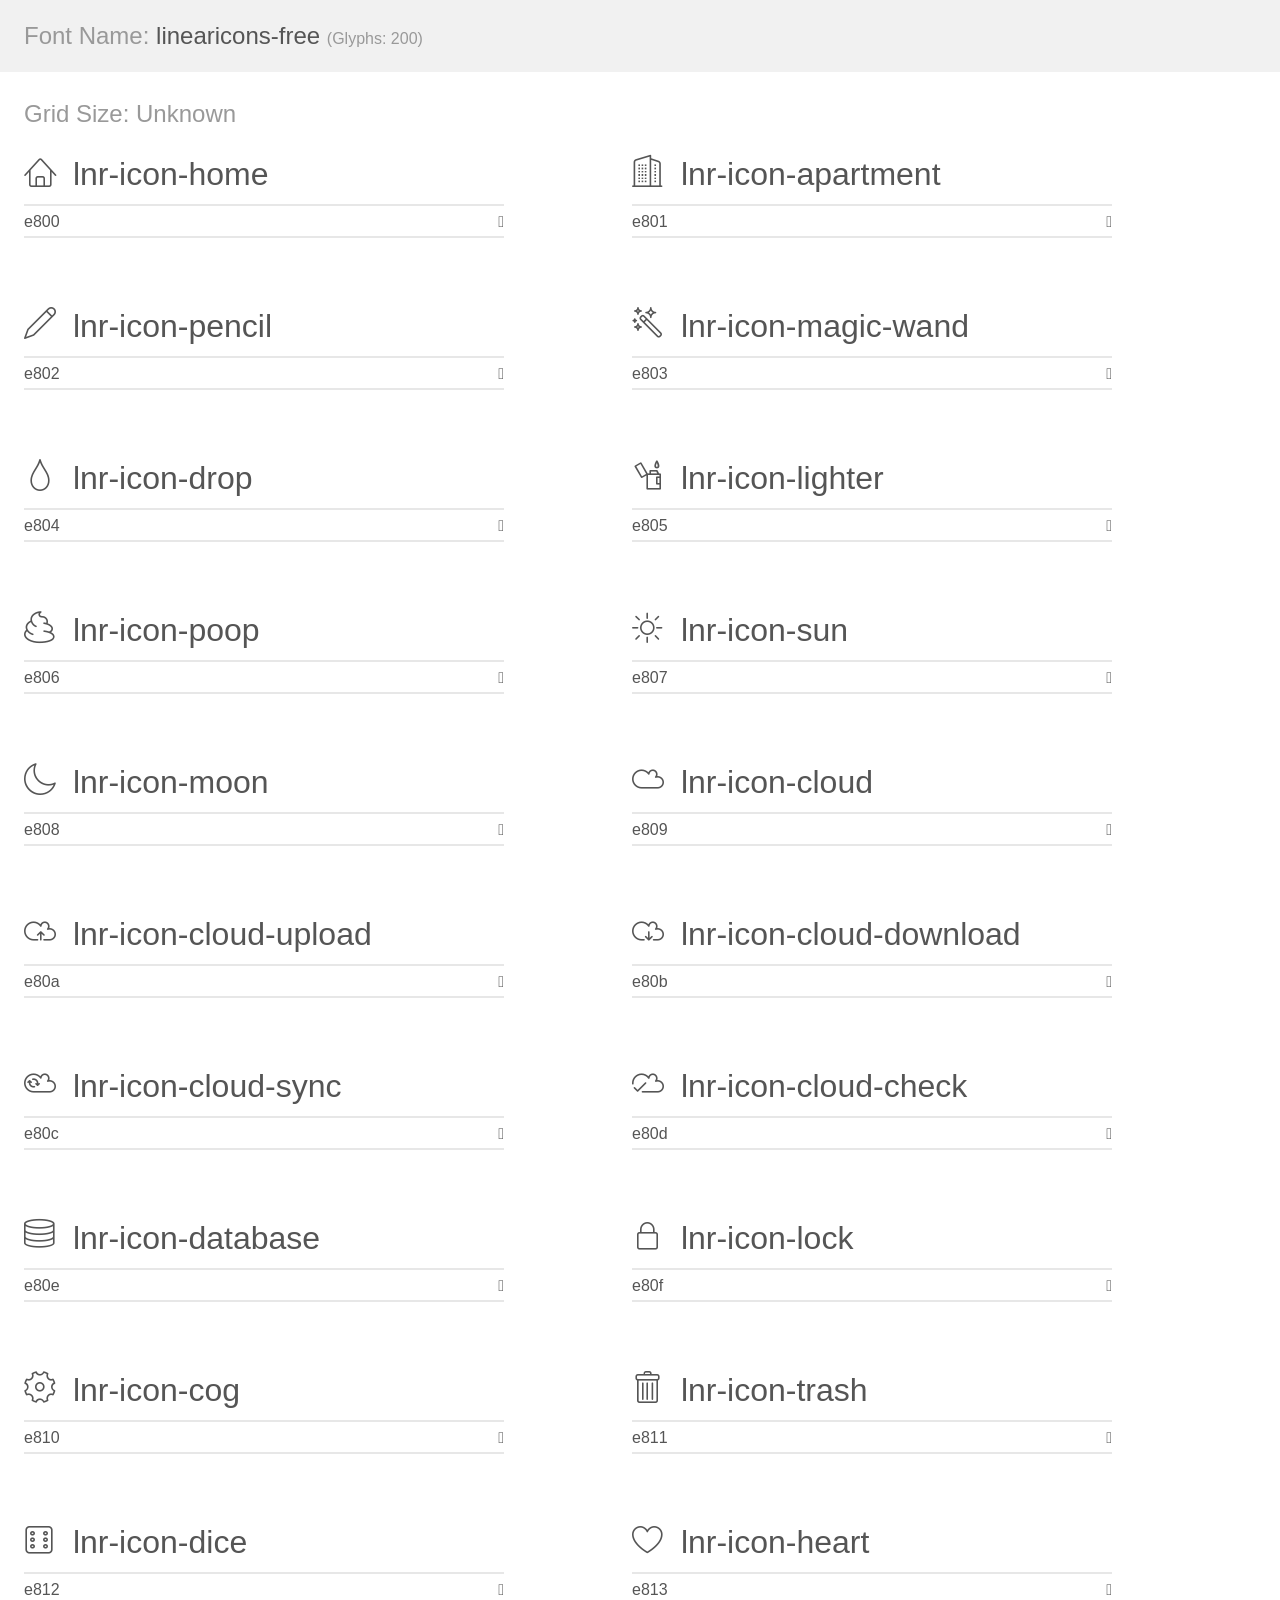
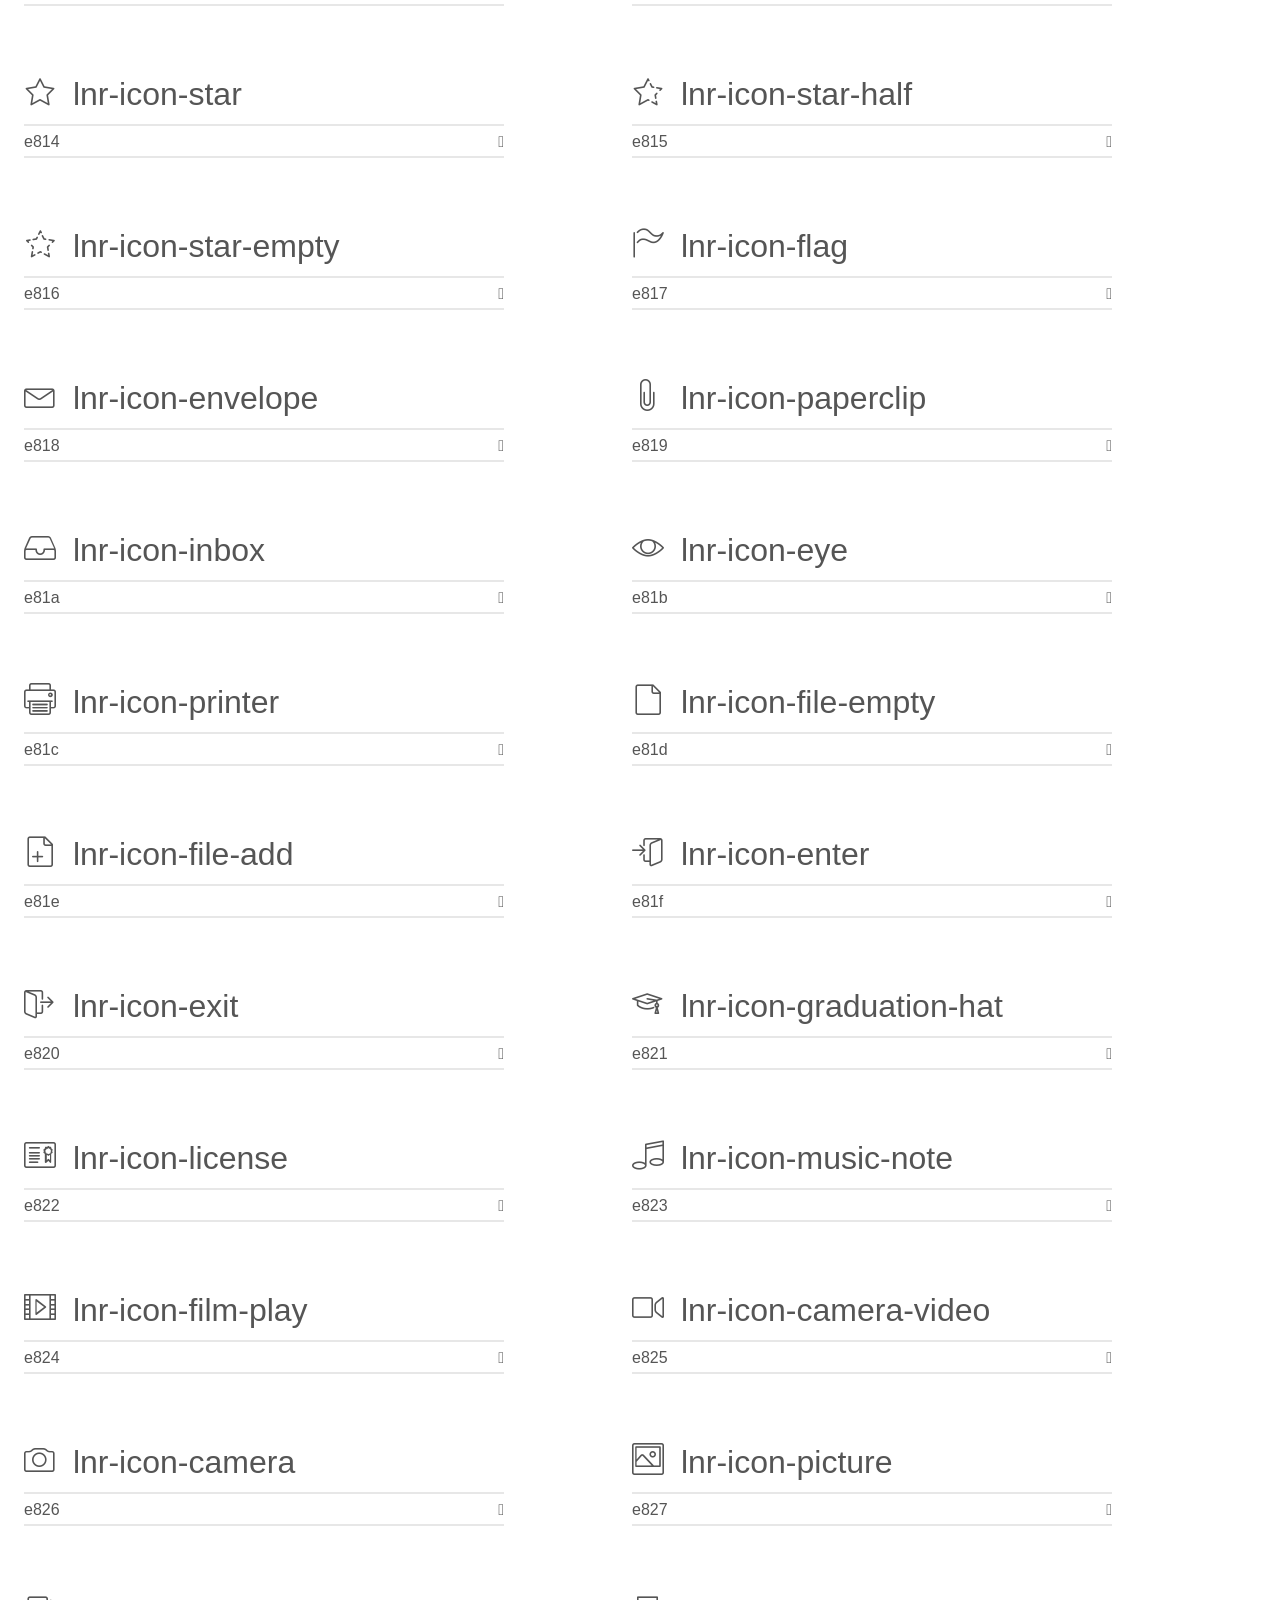
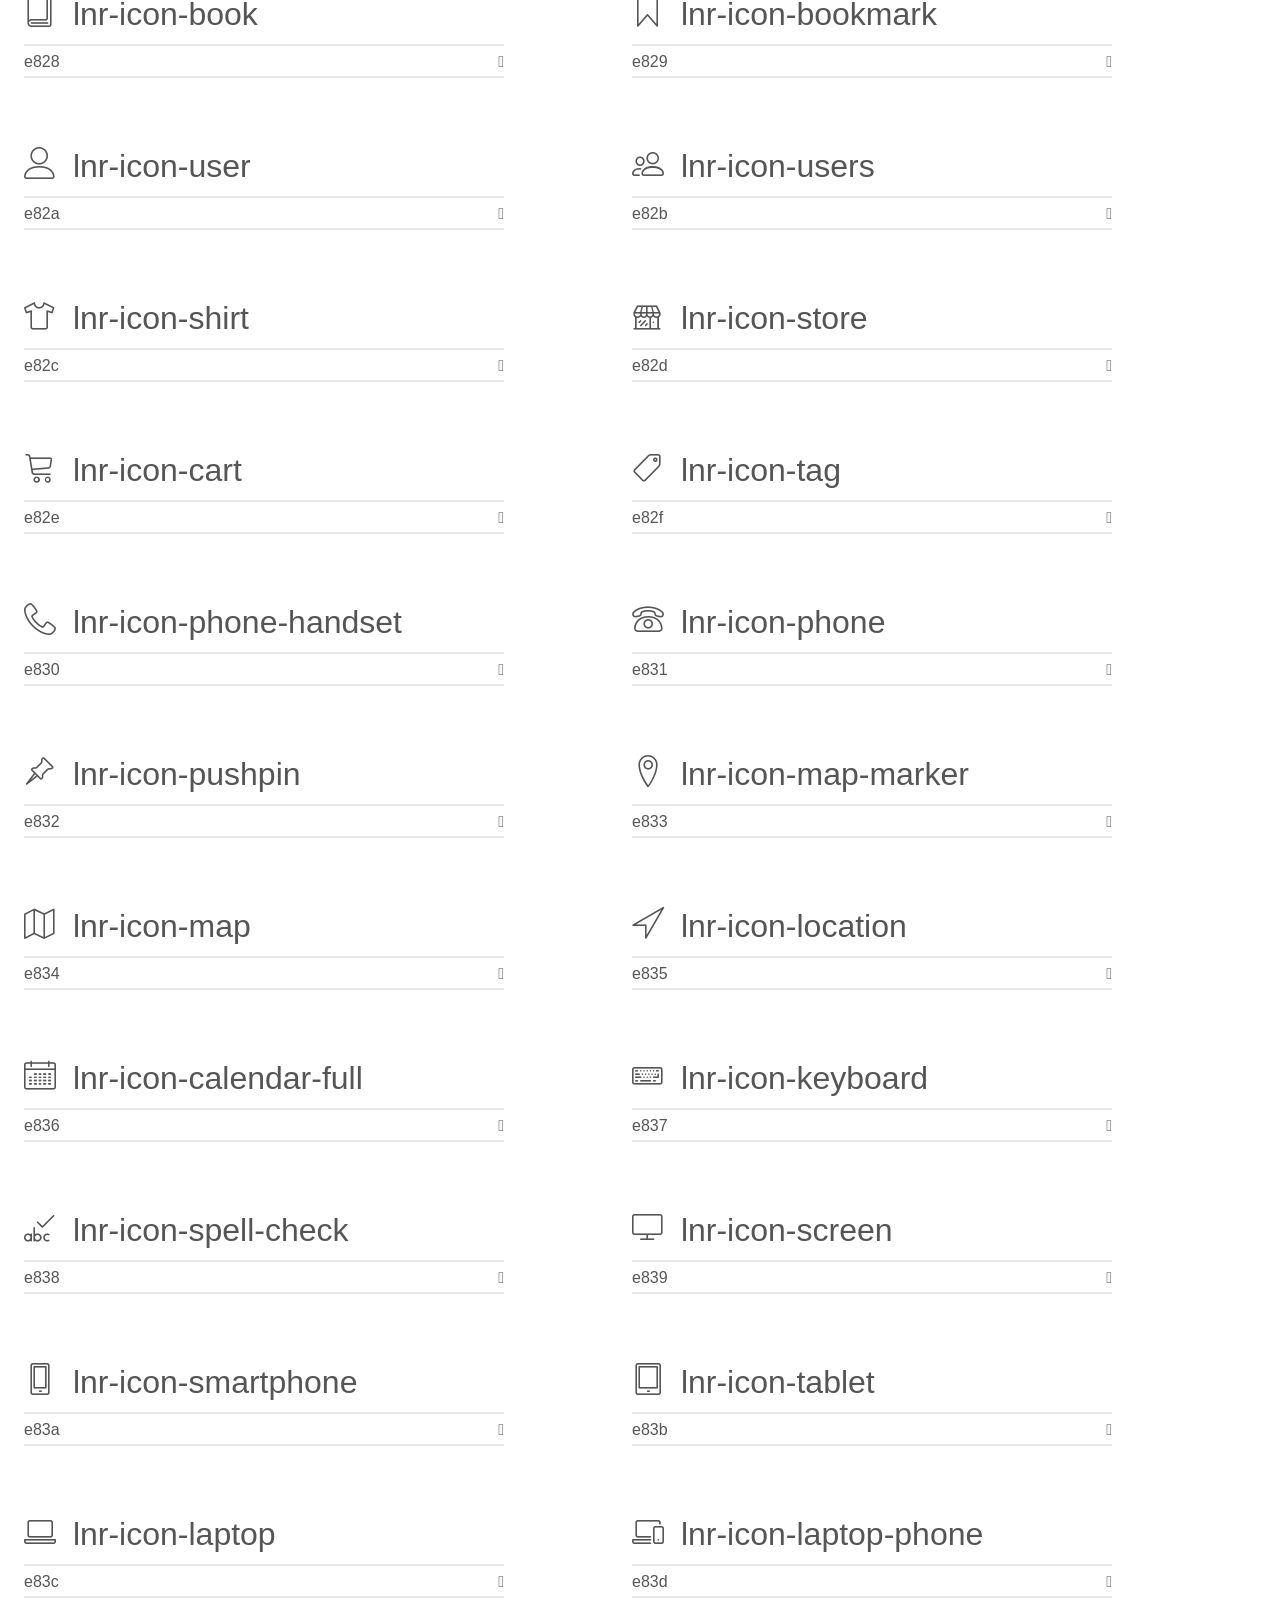
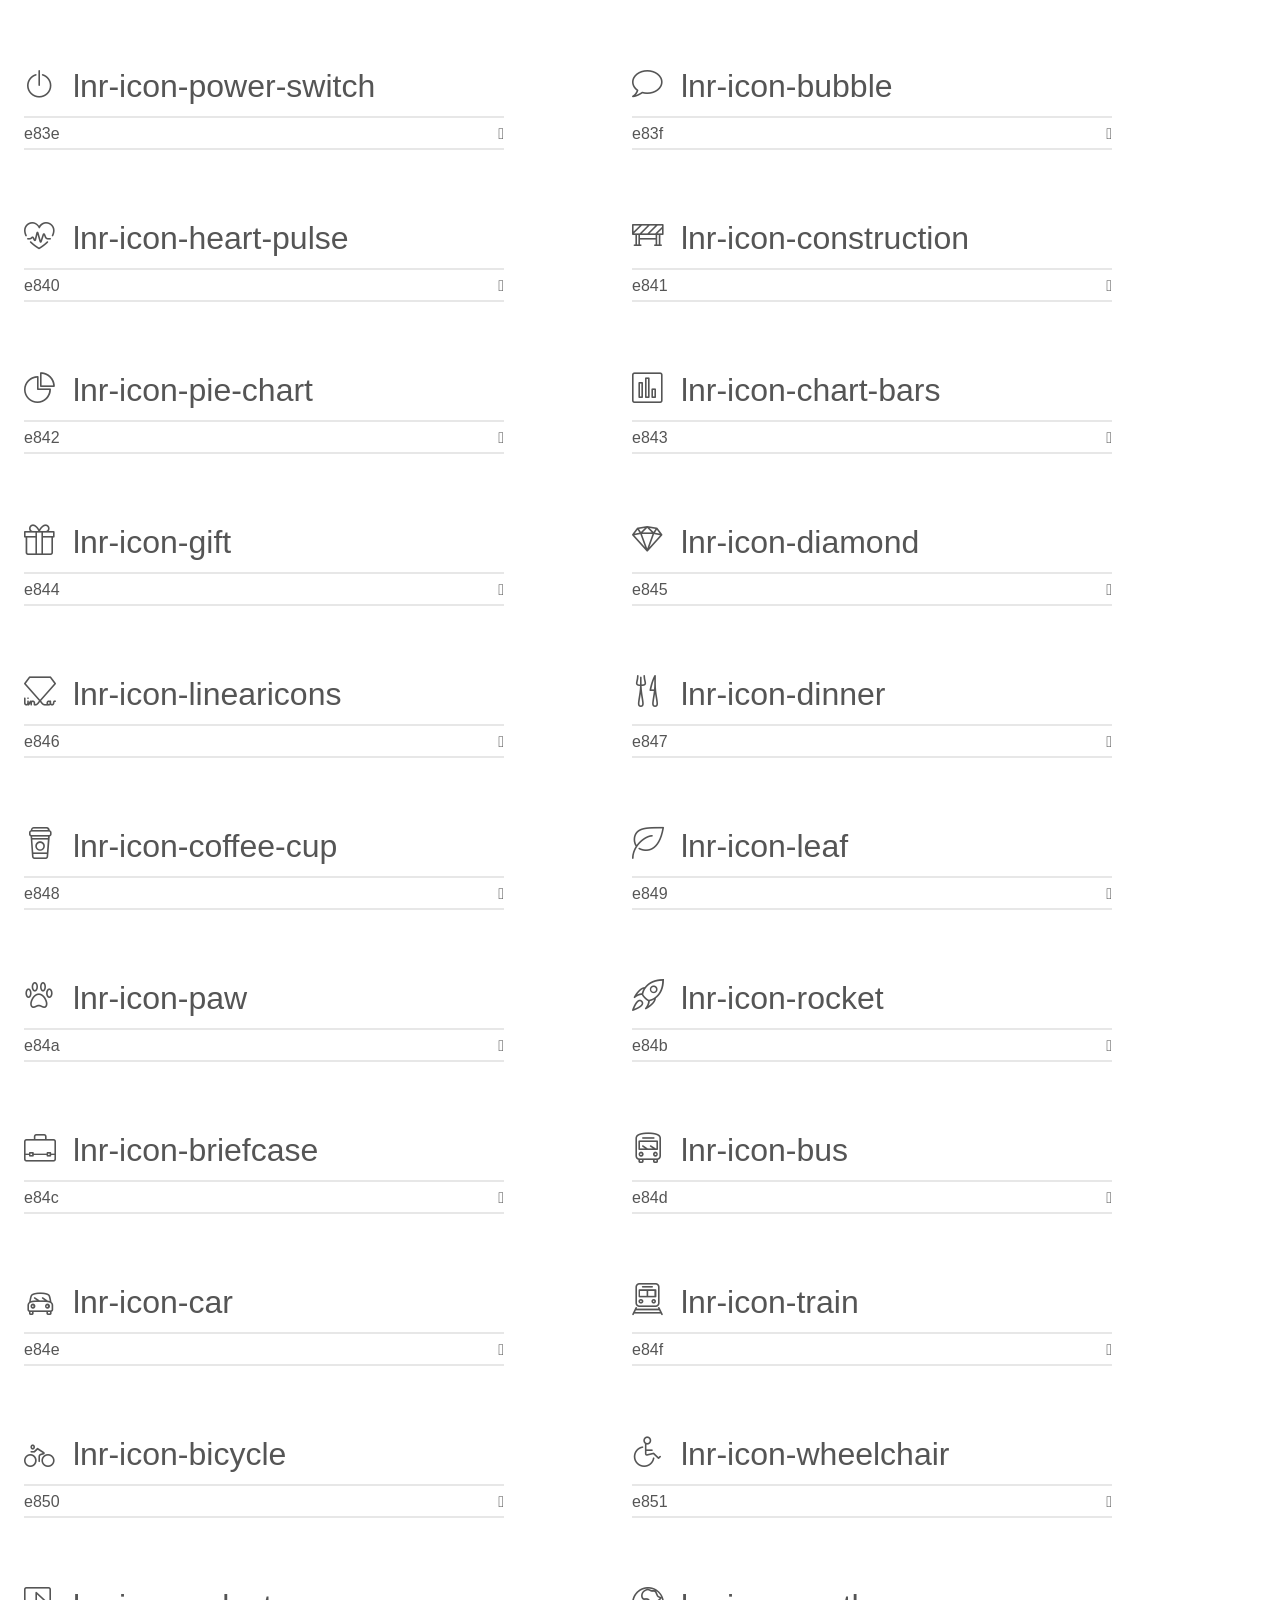
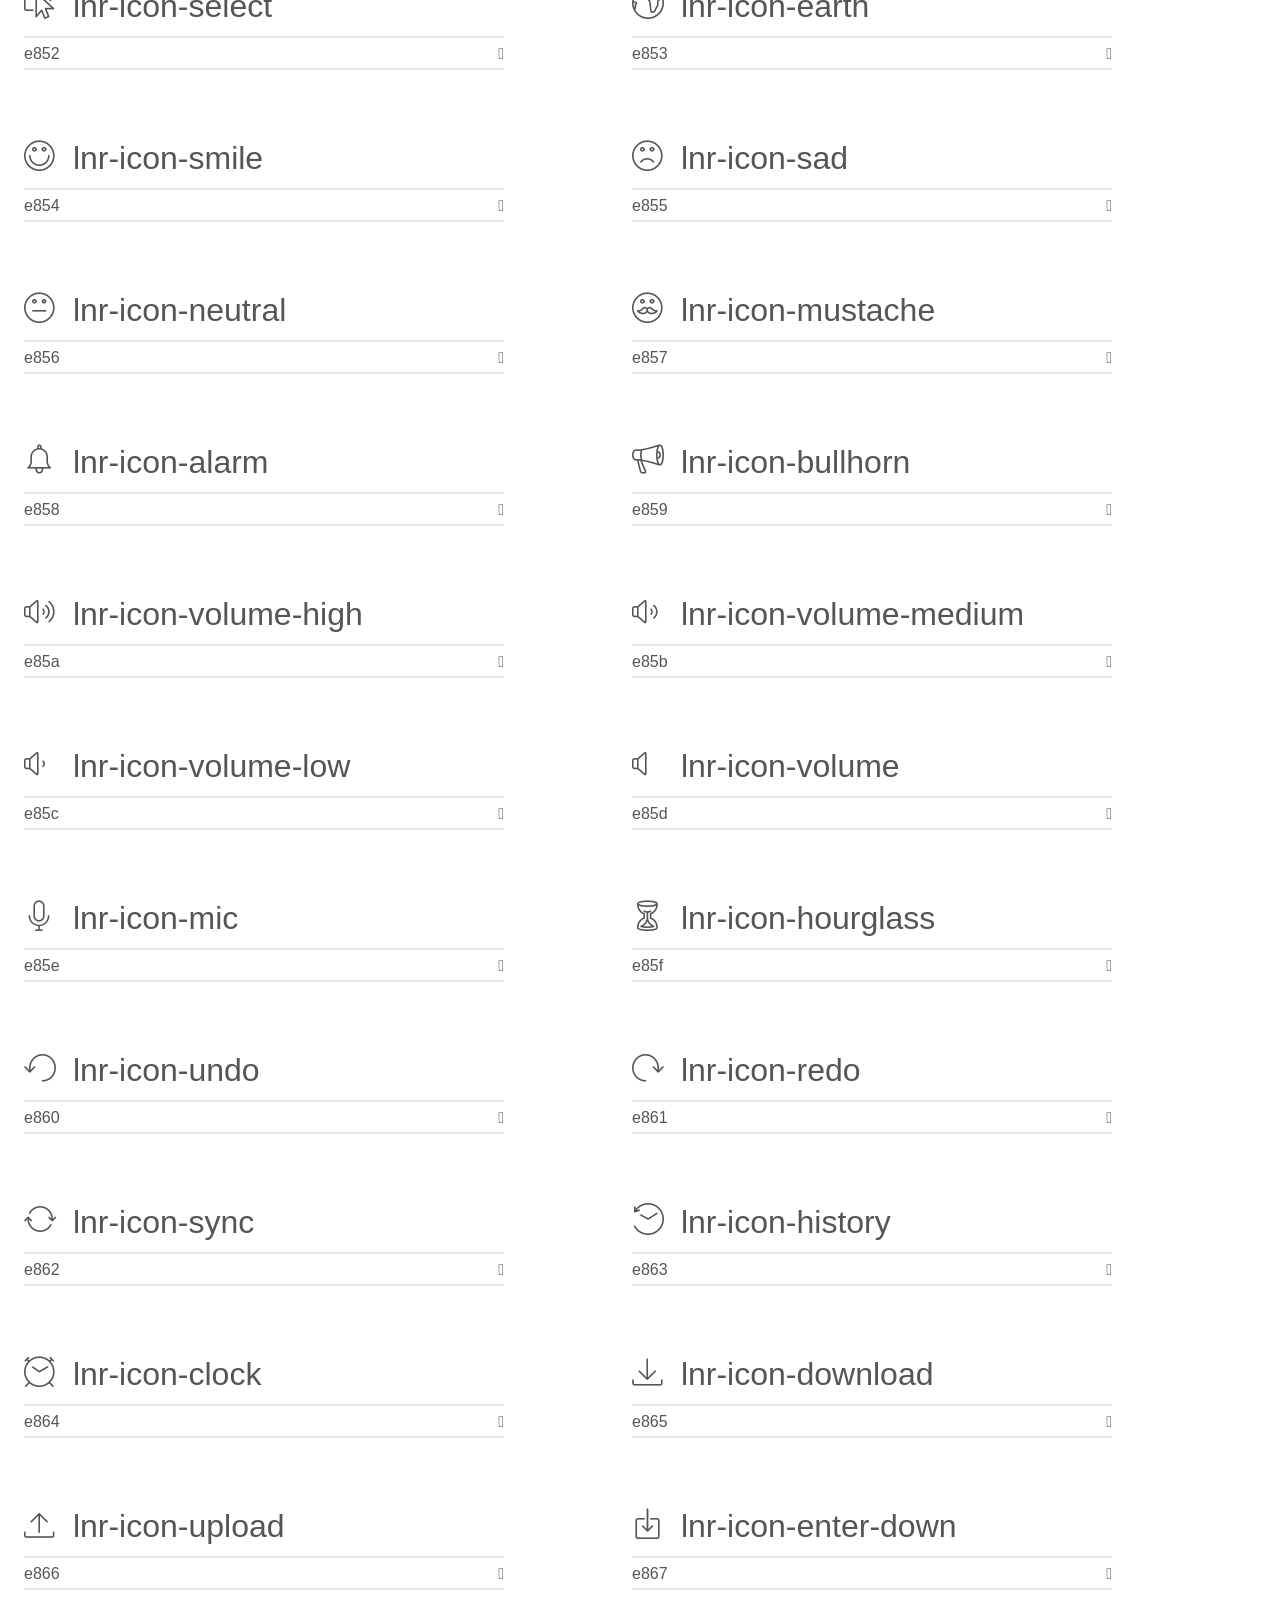
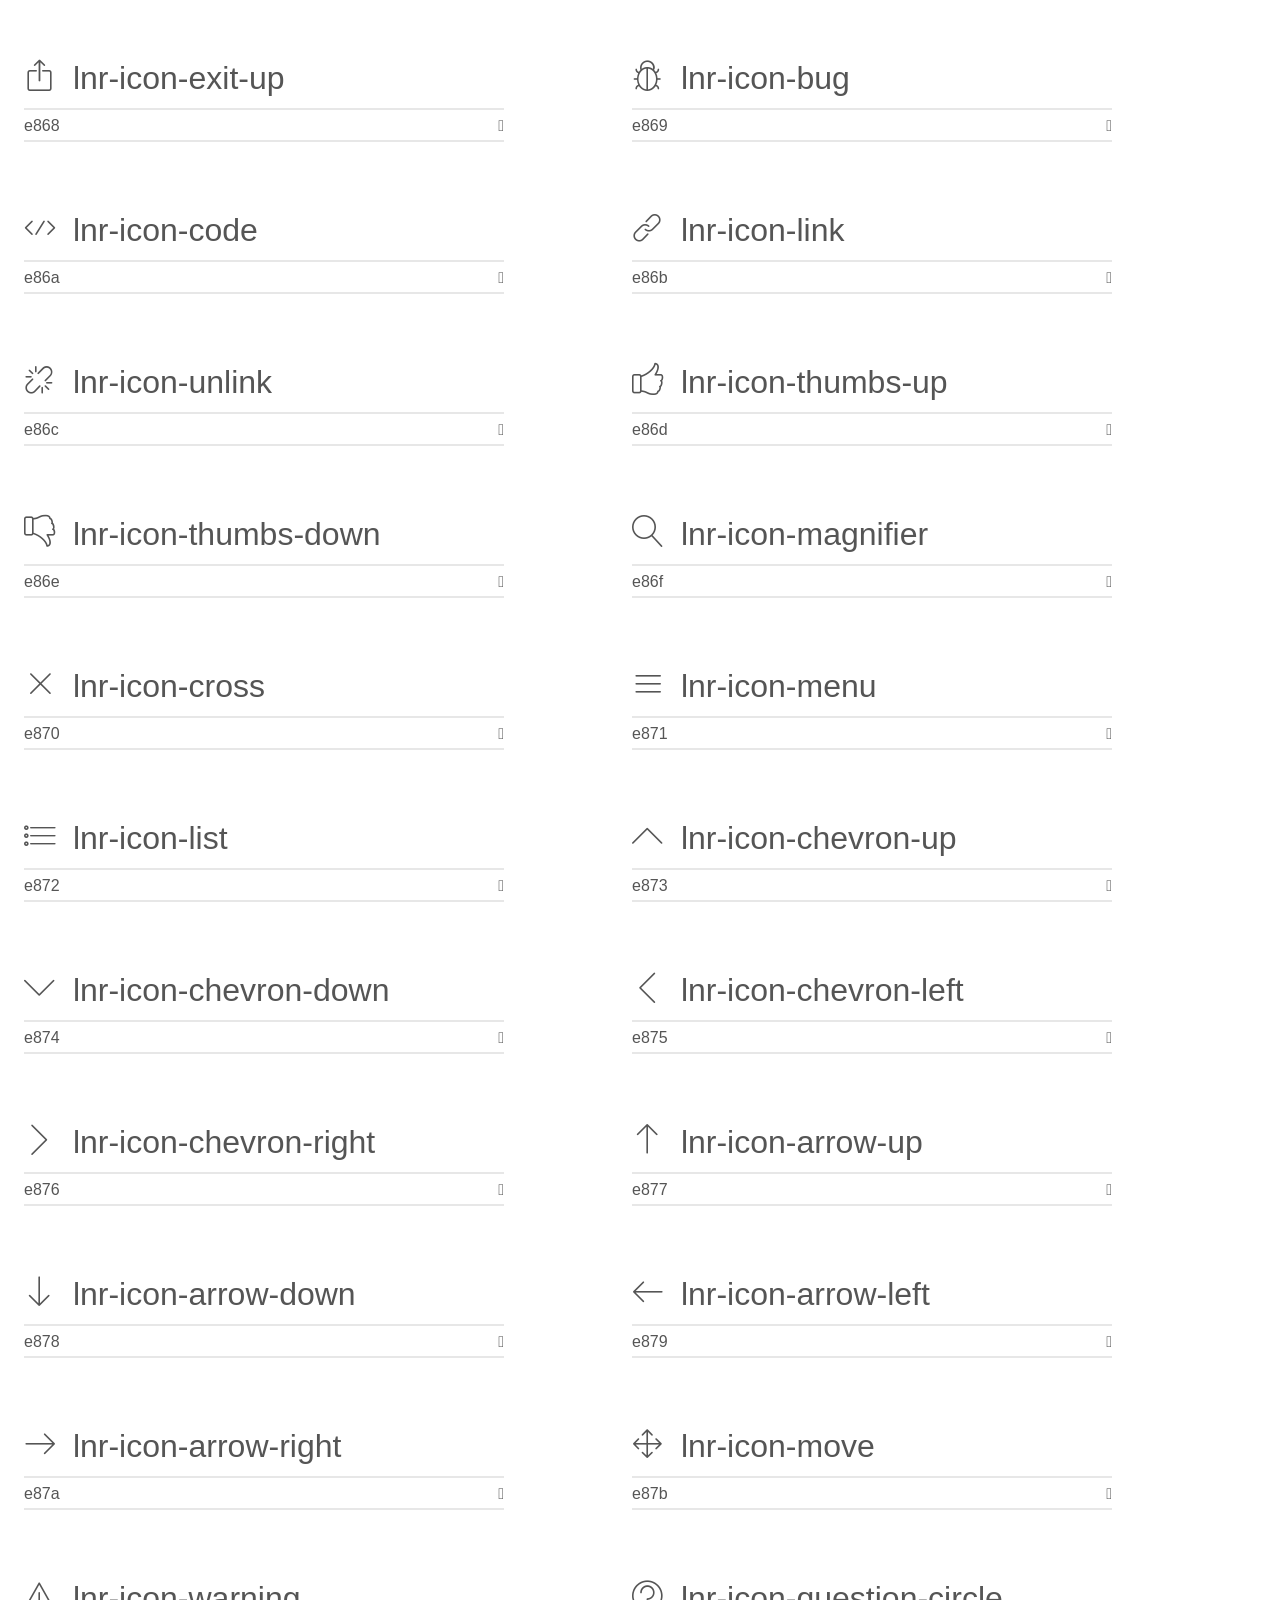
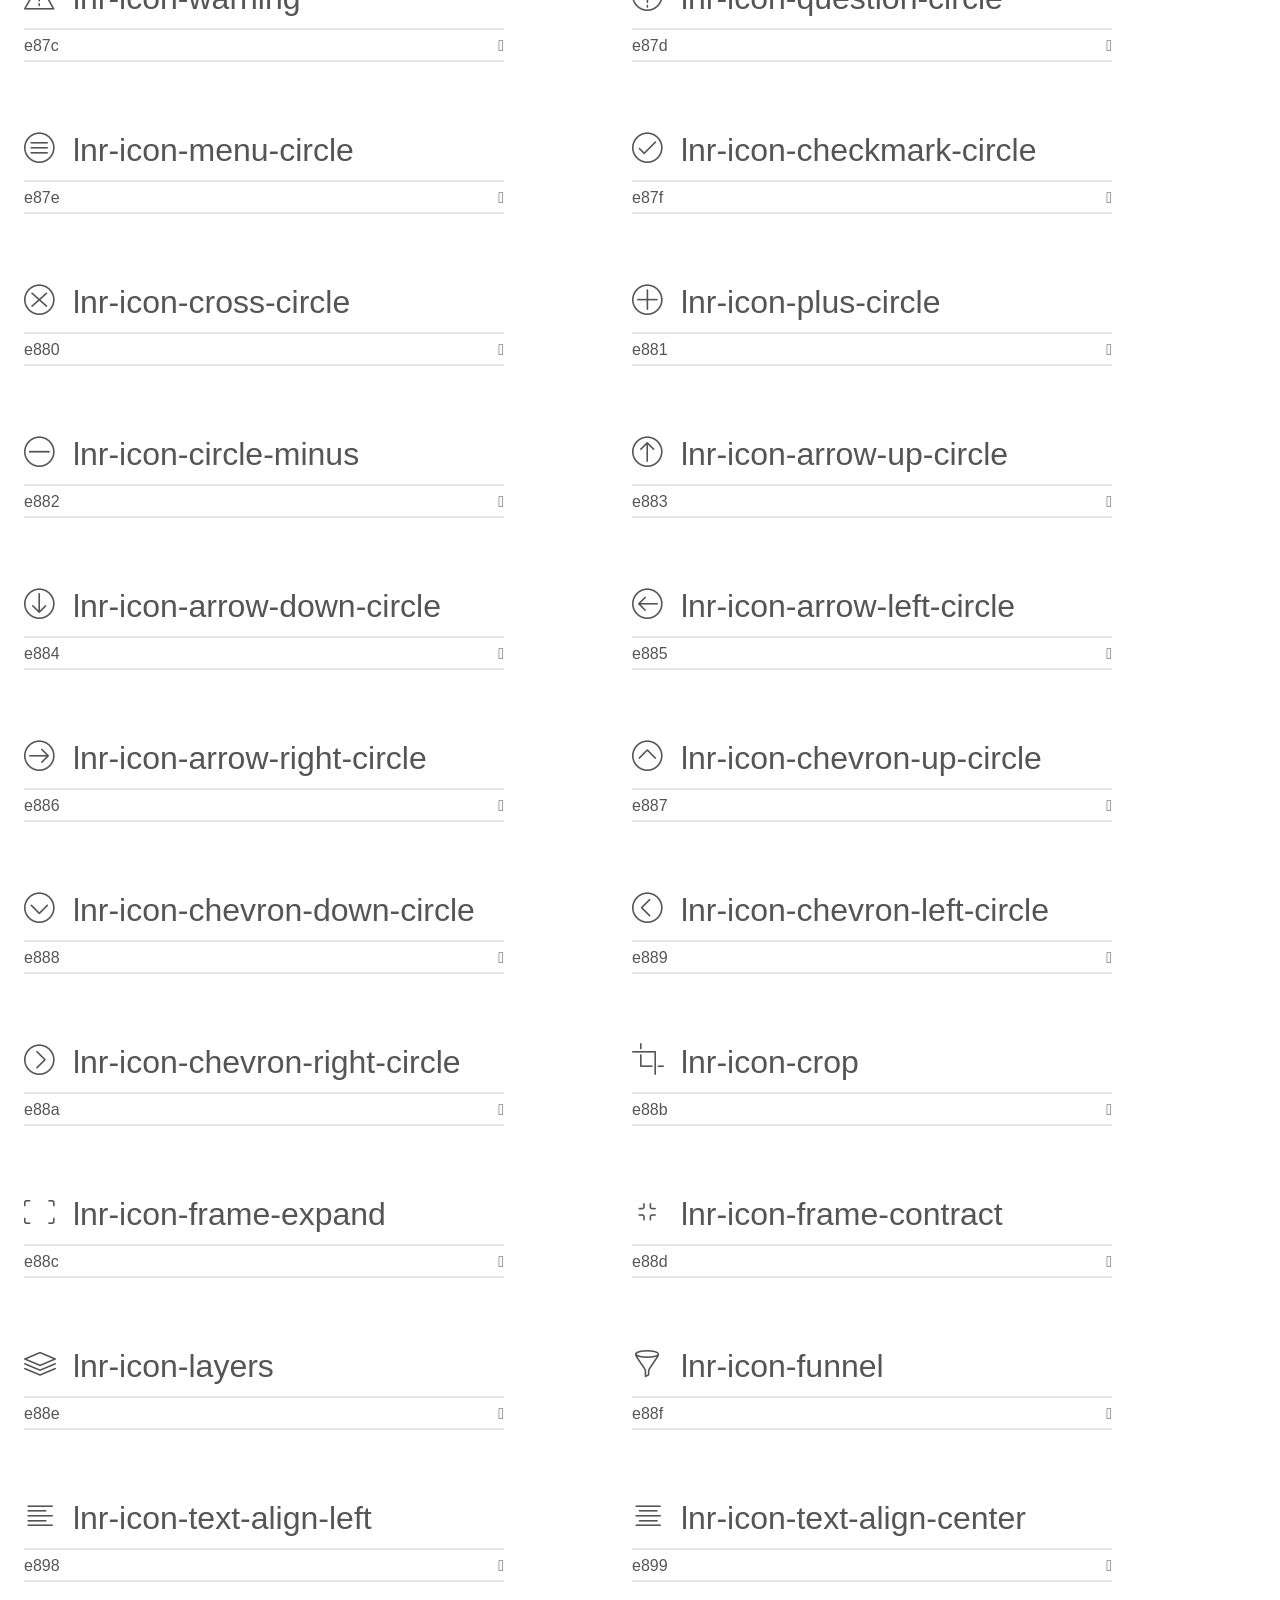
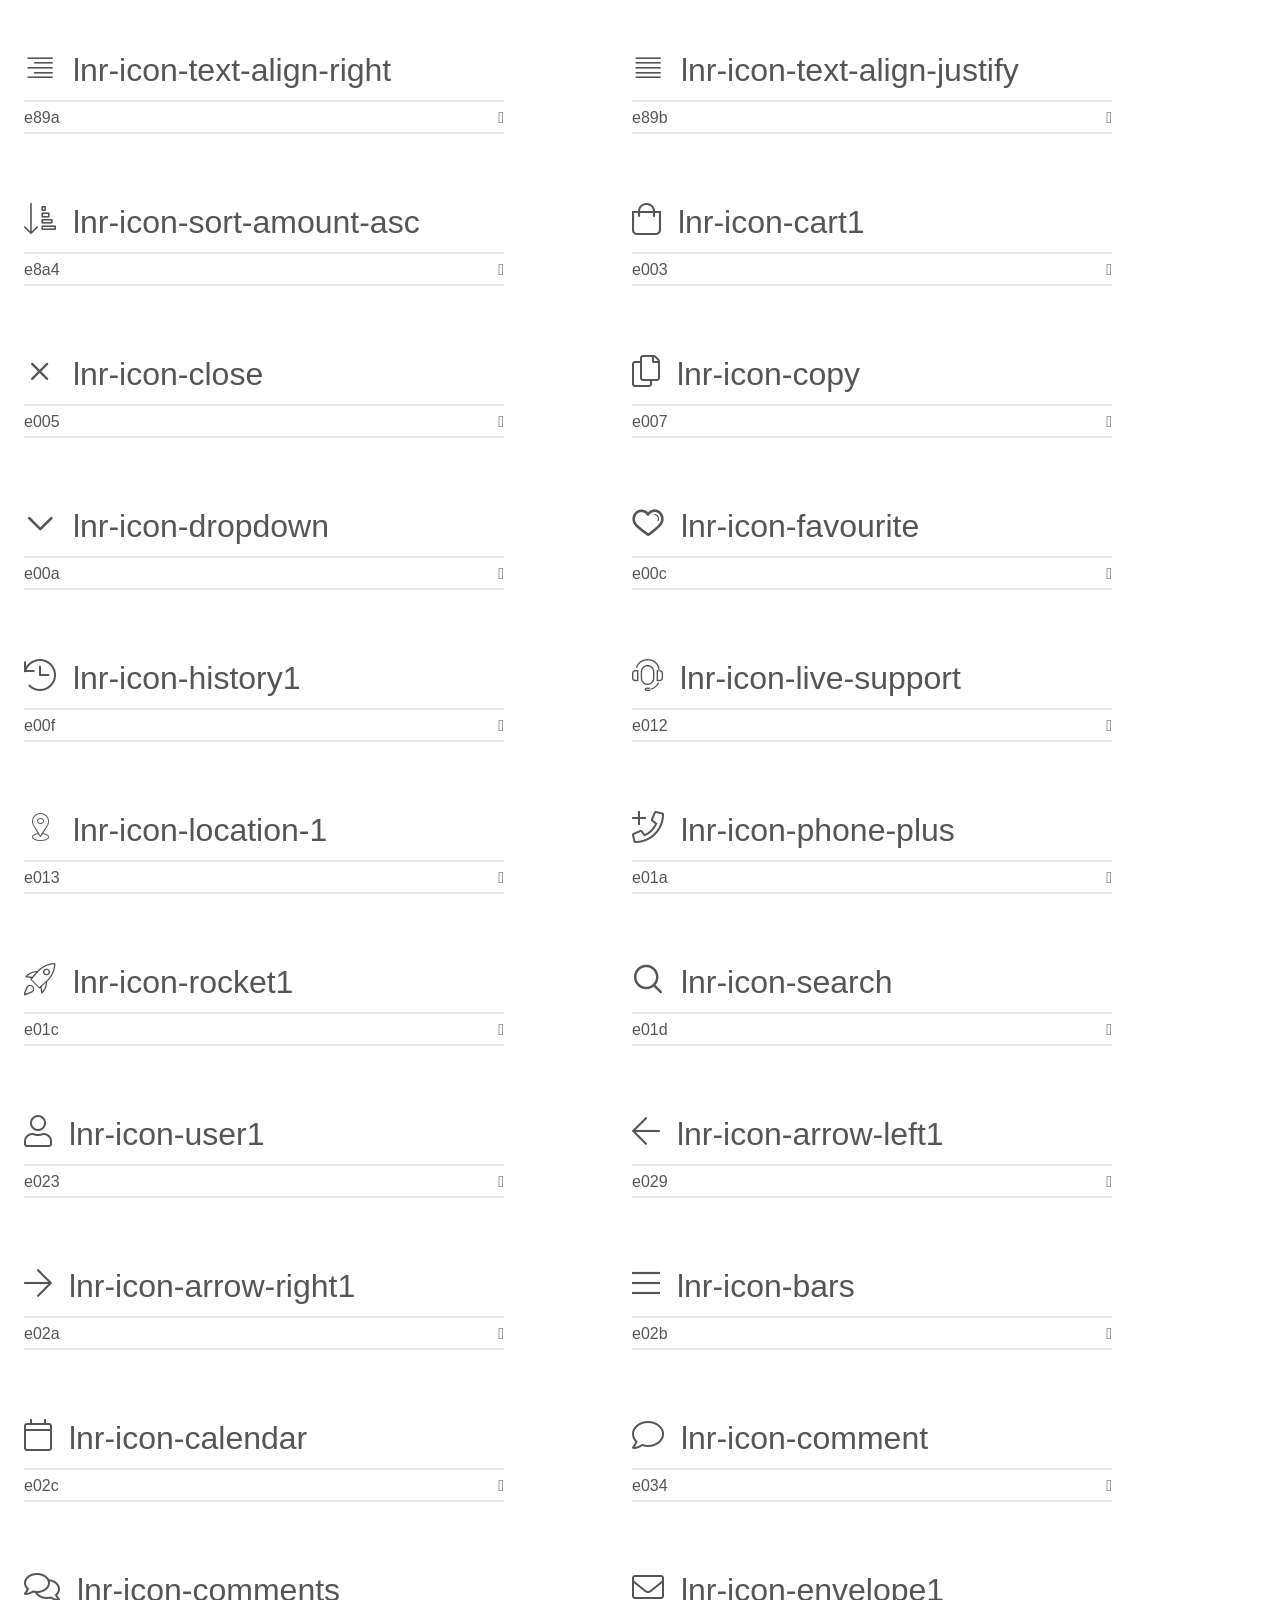
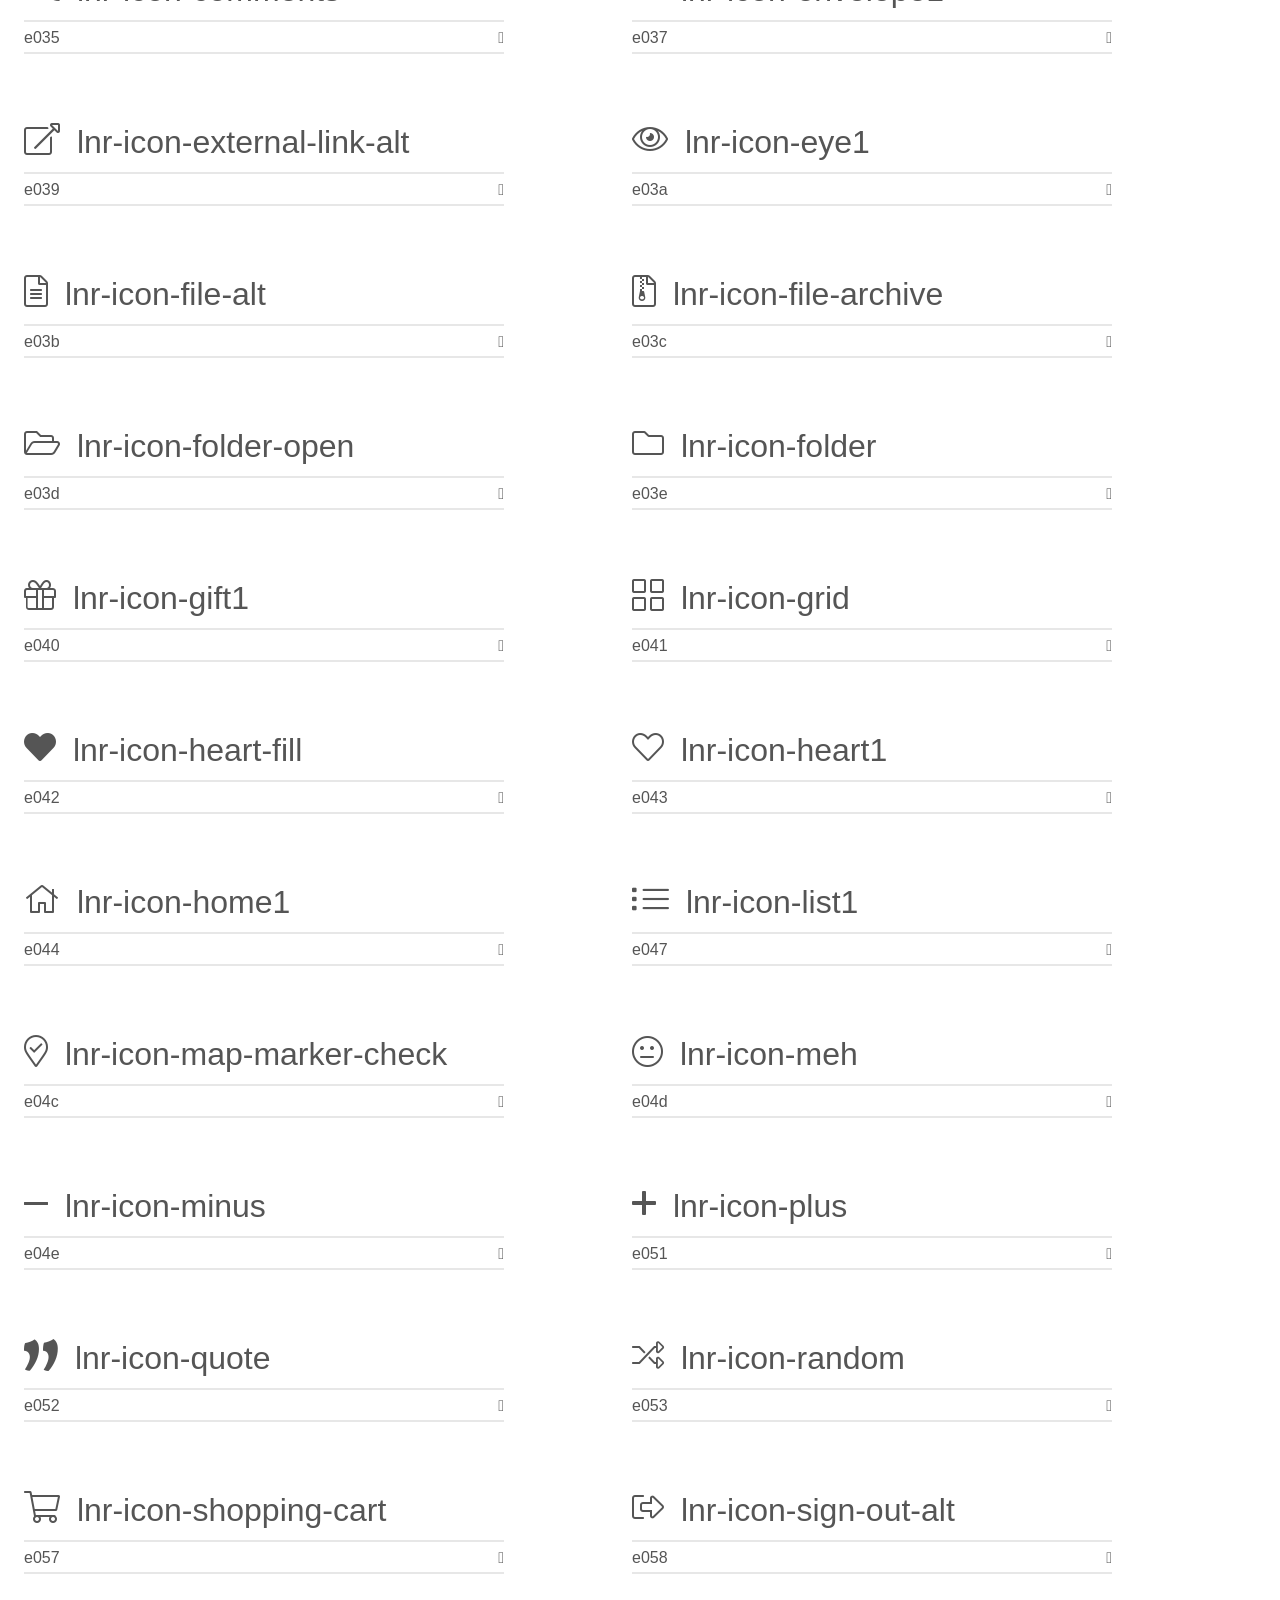
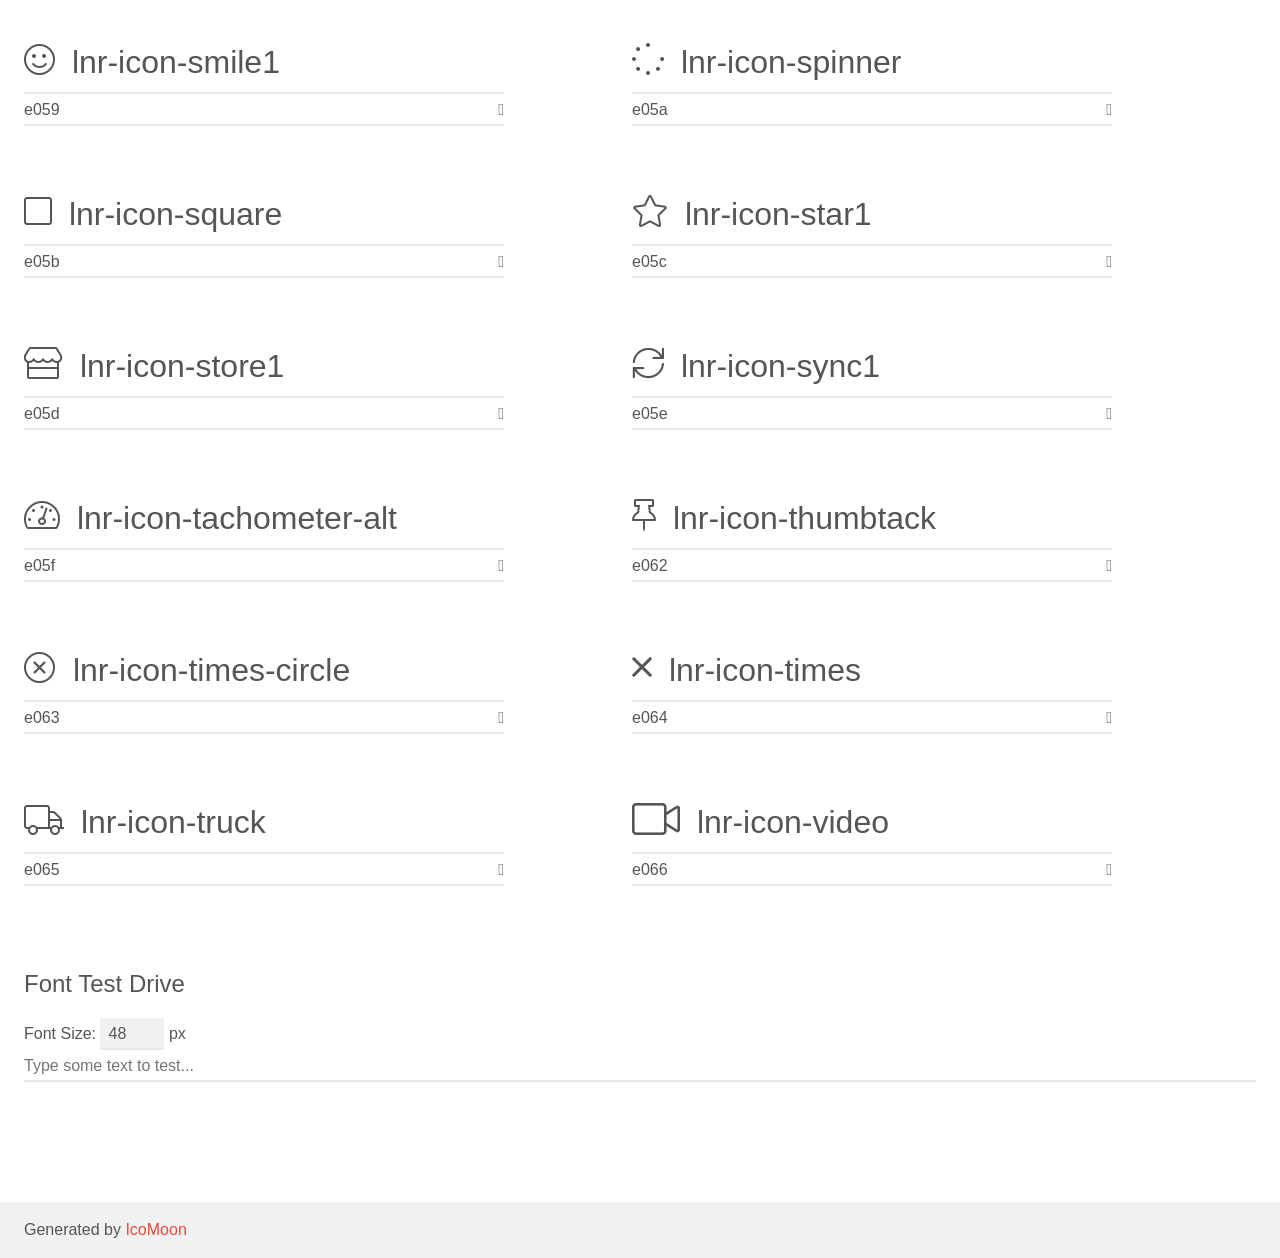
<file: fonts/linearicons-free.html>
<!doctype html>
<html>
<head>
    <meta charset="utf-8">
    <title>IcoMoon Demo</title>
    <meta name="description" content="An Icon Font Generated By IcoMoon.io">
    <meta name="viewport" content="width=device-width, initial-scale=1">
    <link rel="stylesheet" href="demo-files/demo.css">
    <link rel="stylesheet" href="linearicons-free.css"></head>
<body>
    <div class="bgc1 clearfix">
        <h1 class="mhmm mvm"><span class="fgc1">Font Name:</span> linearicons-free <small class="fgc1">(Glyphs:&nbsp;200)</small></h1>
    </div>
    <div class="clearfix mhl ptl">
        <h1 class="mvm mtn fgc1">Grid Size: Unknown</h1>
        <div class="glyph fs1">
            <div class="clearfix bshadow0 pbs">
                <span class="lnr-icon-home"></span>
                <span class="mls"> lnr-icon-home</span>
            </div>
            <fieldset class="fs0 size1of1 clearfix hidden-false">
                <input type="text" readonly value="e800" class="unit size1of2" />
                <input type="text" maxlength="1" readonly value="&#xe800;" class="unitRight size1of2 talign-right" />
            </fieldset>
            <div class="fs0 bshadow0 clearfix hidden-true">
                <span class="unit pvs fgc1">liga: </span>
                <input type="text" readonly value="" class="liga unitRight" />
            </div>
        </div>
        <div class="glyph fs1">
            <div class="clearfix bshadow0 pbs">
                <span class="lnr-icon-apartment"></span>
                <span class="mls"> lnr-icon-apartment</span>
            </div>
            <fieldset class="fs0 size1of1 clearfix hidden-false">
                <input type="text" readonly value="e801" class="unit size1of2" />
                <input type="text" maxlength="1" readonly value="&#xe801;" class="unitRight size1of2 talign-right" />
            </fieldset>
            <div class="fs0 bshadow0 clearfix hidden-true">
                <span class="unit pvs fgc1">liga: </span>
                <input type="text" readonly value="" class="liga unitRight" />
            </div>
        </div>
        <div class="glyph fs1">
            <div class="clearfix bshadow0 pbs">
                <span class="lnr-icon-pencil"></span>
                <span class="mls"> lnr-icon-pencil</span>
            </div>
            <fieldset class="fs0 size1of1 clearfix hidden-false">
                <input type="text" readonly value="e802" class="unit size1of2" />
                <input type="text" maxlength="1" readonly value="&#xe802;" class="unitRight size1of2 talign-right" />
            </fieldset>
            <div class="fs0 bshadow0 clearfix hidden-true">
                <span class="unit pvs fgc1">liga: </span>
                <input type="text" readonly value="" class="liga unitRight" />
            </div>
        </div>
        <div class="glyph fs1">
            <div class="clearfix bshadow0 pbs">
                <span class="lnr-icon-magic-wand"></span>
                <span class="mls"> lnr-icon-magic-wand</span>
            </div>
            <fieldset class="fs0 size1of1 clearfix hidden-false">
                <input type="text" readonly value="e803" class="unit size1of2" />
                <input type="text" maxlength="1" readonly value="&#xe803;" class="unitRight size1of2 talign-right" />
            </fieldset>
            <div class="fs0 bshadow0 clearfix hidden-true">
                <span class="unit pvs fgc1">liga: </span>
                <input type="text" readonly value="" class="liga unitRight" />
            </div>
        </div>
        <div class="glyph fs1">
            <div class="clearfix bshadow0 pbs">
                <span class="lnr-icon-drop"></span>
                <span class="mls"> lnr-icon-drop</span>
            </div>
            <fieldset class="fs0 size1of1 clearfix hidden-false">
                <input type="text" readonly value="e804" class="unit size1of2" />
                <input type="text" maxlength="1" readonly value="&#xe804;" class="unitRight size1of2 talign-right" />
            </fieldset>
            <div class="fs0 bshadow0 clearfix hidden-true">
                <span class="unit pvs fgc1">liga: </span>
                <input type="text" readonly value="" class="liga unitRight" />
            </div>
        </div>
        <div class="glyph fs1">
            <div class="clearfix bshadow0 pbs">
                <span class="lnr-icon-lighter"></span>
                <span class="mls"> lnr-icon-lighter</span>
            </div>
            <fieldset class="fs0 size1of1 clearfix hidden-false">
                <input type="text" readonly value="e805" class="unit size1of2" />
                <input type="text" maxlength="1" readonly value="&#xe805;" class="unitRight size1of2 talign-right" />
            </fieldset>
            <div class="fs0 bshadow0 clearfix hidden-true">
                <span class="unit pvs fgc1">liga: </span>
                <input type="text" readonly value="" class="liga unitRight" />
            </div>
        </div>
        <div class="glyph fs1">
            <div class="clearfix bshadow0 pbs">
                <span class="lnr-icon-poop"></span>
                <span class="mls"> lnr-icon-poop</span>
            </div>
            <fieldset class="fs0 size1of1 clearfix hidden-false">
                <input type="text" readonly value="e806" class="unit size1of2" />
                <input type="text" maxlength="1" readonly value="&#xe806;" class="unitRight size1of2 talign-right" />
            </fieldset>
            <div class="fs0 bshadow0 clearfix hidden-true">
                <span class="unit pvs fgc1">liga: </span>
                <input type="text" readonly value="" class="liga unitRight" />
            </div>
        </div>
        <div class="glyph fs1">
            <div class="clearfix bshadow0 pbs">
                <span class="lnr-icon-sun"></span>
                <span class="mls"> lnr-icon-sun</span>
            </div>
            <fieldset class="fs0 size1of1 clearfix hidden-false">
                <input type="text" readonly value="e807" class="unit size1of2" />
                <input type="text" maxlength="1" readonly value="&#xe807;" class="unitRight size1of2 talign-right" />
            </fieldset>
            <div class="fs0 bshadow0 clearfix hidden-true">
                <span class="unit pvs fgc1">liga: </span>
                <input type="text" readonly value="" class="liga unitRight" />
            </div>
        </div>
        <div class="glyph fs1">
            <div class="clearfix bshadow0 pbs">
                <span class="lnr-icon-moon"></span>
                <span class="mls"> lnr-icon-moon</span>
            </div>
            <fieldset class="fs0 size1of1 clearfix hidden-false">
                <input type="text" readonly value="e808" class="unit size1of2" />
                <input type="text" maxlength="1" readonly value="&#xe808;" class="unitRight size1of2 talign-right" />
            </fieldset>
            <div class="fs0 bshadow0 clearfix hidden-true">
                <span class="unit pvs fgc1">liga: </span>
                <input type="text" readonly value="" class="liga unitRight" />
            </div>
        </div>
        <div class="glyph fs1">
            <div class="clearfix bshadow0 pbs">
                <span class="lnr-icon-cloud"></span>
                <span class="mls"> lnr-icon-cloud</span>
            </div>
            <fieldset class="fs0 size1of1 clearfix hidden-false">
                <input type="text" readonly value="e809" class="unit size1of2" />
                <input type="text" maxlength="1" readonly value="&#xe809;" class="unitRight size1of2 talign-right" />
            </fieldset>
            <div class="fs0 bshadow0 clearfix hidden-true">
                <span class="unit pvs fgc1">liga: </span>
                <input type="text" readonly value="" class="liga unitRight" />
            </div>
        </div>
        <div class="glyph fs1">
            <div class="clearfix bshadow0 pbs">
                <span class="lnr-icon-cloud-upload"></span>
                <span class="mls"> lnr-icon-cloud-upload</span>
            </div>
            <fieldset class="fs0 size1of1 clearfix hidden-false">
                <input type="text" readonly value="e80a" class="unit size1of2" />
                <input type="text" maxlength="1" readonly value="&#xe80a;" class="unitRight size1of2 talign-right" />
            </fieldset>
            <div class="fs0 bshadow0 clearfix hidden-true">
                <span class="unit pvs fgc1">liga: </span>
                <input type="text" readonly value="" class="liga unitRight" />
            </div>
        </div>
        <div class="glyph fs1">
            <div class="clearfix bshadow0 pbs">
                <span class="lnr-icon-cloud-download"></span>
                <span class="mls"> lnr-icon-cloud-download</span>
            </div>
            <fieldset class="fs0 size1of1 clearfix hidden-false">
                <input type="text" readonly value="e80b" class="unit size1of2" />
                <input type="text" maxlength="1" readonly value="&#xe80b;" class="unitRight size1of2 talign-right" />
            </fieldset>
            <div class="fs0 bshadow0 clearfix hidden-true">
                <span class="unit pvs fgc1">liga: </span>
                <input type="text" readonly value="" class="liga unitRight" />
            </div>
        </div>
        <div class="glyph fs1">
            <div class="clearfix bshadow0 pbs">
                <span class="lnr-icon-cloud-sync"></span>
                <span class="mls"> lnr-icon-cloud-sync</span>
            </div>
            <fieldset class="fs0 size1of1 clearfix hidden-false">
                <input type="text" readonly value="e80c" class="unit size1of2" />
                <input type="text" maxlength="1" readonly value="&#xe80c;" class="unitRight size1of2 talign-right" />
            </fieldset>
            <div class="fs0 bshadow0 clearfix hidden-true">
                <span class="unit pvs fgc1">liga: </span>
                <input type="text" readonly value="" class="liga unitRight" />
            </div>
        </div>
        <div class="glyph fs1">
            <div class="clearfix bshadow0 pbs">
                <span class="lnr-icon-cloud-check"></span>
                <span class="mls"> lnr-icon-cloud-check</span>
            </div>
            <fieldset class="fs0 size1of1 clearfix hidden-false">
                <input type="text" readonly value="e80d" class="unit size1of2" />
                <input type="text" maxlength="1" readonly value="&#xe80d;" class="unitRight size1of2 talign-right" />
            </fieldset>
            <div class="fs0 bshadow0 clearfix hidden-true">
                <span class="unit pvs fgc1">liga: </span>
                <input type="text" readonly value="" class="liga unitRight" />
            </div>
        </div>
        <div class="glyph fs1">
            <div class="clearfix bshadow0 pbs">
                <span class="lnr-icon-database"></span>
                <span class="mls"> lnr-icon-database</span>
            </div>
            <fieldset class="fs0 size1of1 clearfix hidden-false">
                <input type="text" readonly value="e80e" class="unit size1of2" />
                <input type="text" maxlength="1" readonly value="&#xe80e;" class="unitRight size1of2 talign-right" />
            </fieldset>
            <div class="fs0 bshadow0 clearfix hidden-true">
                <span class="unit pvs fgc1">liga: </span>
                <input type="text" readonly value="" class="liga unitRight" />
            </div>
        </div>
        <div class="glyph fs1">
            <div class="clearfix bshadow0 pbs">
                <span class="lnr-icon-lock"></span>
                <span class="mls"> lnr-icon-lock</span>
            </div>
            <fieldset class="fs0 size1of1 clearfix hidden-false">
                <input type="text" readonly value="e80f" class="unit size1of2" />
                <input type="text" maxlength="1" readonly value="&#xe80f;" class="unitRight size1of2 talign-right" />
            </fieldset>
            <div class="fs0 bshadow0 clearfix hidden-true">
                <span class="unit pvs fgc1">liga: </span>
                <input type="text" readonly value="" class="liga unitRight" />
            </div>
        </div>
        <div class="glyph fs1">
            <div class="clearfix bshadow0 pbs">
                <span class="lnr-icon-cog"></span>
                <span class="mls"> lnr-icon-cog</span>
            </div>
            <fieldset class="fs0 size1of1 clearfix hidden-false">
                <input type="text" readonly value="e810" class="unit size1of2" />
                <input type="text" maxlength="1" readonly value="&#xe810;" class="unitRight size1of2 talign-right" />
            </fieldset>
            <div class="fs0 bshadow0 clearfix hidden-true">
                <span class="unit pvs fgc1">liga: </span>
                <input type="text" readonly value="" class="liga unitRight" />
            </div>
        </div>
        <div class="glyph fs1">
            <div class="clearfix bshadow0 pbs">
                <span class="lnr-icon-trash"></span>
                <span class="mls"> lnr-icon-trash</span>
            </div>
            <fieldset class="fs0 size1of1 clearfix hidden-false">
                <input type="text" readonly value="e811" class="unit size1of2" />
                <input type="text" maxlength="1" readonly value="&#xe811;" class="unitRight size1of2 talign-right" />
            </fieldset>
            <div class="fs0 bshadow0 clearfix hidden-true">
                <span class="unit pvs fgc1">liga: </span>
                <input type="text" readonly value="" class="liga unitRight" />
            </div>
        </div>
        <div class="glyph fs1">
            <div class="clearfix bshadow0 pbs">
                <span class="lnr-icon-dice"></span>
                <span class="mls"> lnr-icon-dice</span>
            </div>
            <fieldset class="fs0 size1of1 clearfix hidden-false">
                <input type="text" readonly value="e812" class="unit size1of2" />
                <input type="text" maxlength="1" readonly value="&#xe812;" class="unitRight size1of2 talign-right" />
            </fieldset>
            <div class="fs0 bshadow0 clearfix hidden-true">
                <span class="unit pvs fgc1">liga: </span>
                <input type="text" readonly value="" class="liga unitRight" />
            </div>
        </div>
        <div class="glyph fs1">
            <div class="clearfix bshadow0 pbs">
                <span class="lnr-icon-heart"></span>
                <span class="mls"> lnr-icon-heart</span>
            </div>
            <fieldset class="fs0 size1of1 clearfix hidden-false">
                <input type="text" readonly value="e813" class="unit size1of2" />
                <input type="text" maxlength="1" readonly value="&#xe813;" class="unitRight size1of2 talign-right" />
            </fieldset>
            <div class="fs0 bshadow0 clearfix hidden-true">
                <span class="unit pvs fgc1">liga: </span>
                <input type="text" readonly value="" class="liga unitRight" />
            </div>
        </div>
        <div class="glyph fs1">
            <div class="clearfix bshadow0 pbs">
                <span class="lnr-icon-star"></span>
                <span class="mls"> lnr-icon-star</span>
            </div>
            <fieldset class="fs0 size1of1 clearfix hidden-false">
                <input type="text" readonly value="e814" class="unit size1of2" />
                <input type="text" maxlength="1" readonly value="&#xe814;" class="unitRight size1of2 talign-right" />
            </fieldset>
            <div class="fs0 bshadow0 clearfix hidden-true">
                <span class="unit pvs fgc1">liga: </span>
                <input type="text" readonly value="" class="liga unitRight" />
            </div>
        </div>
        <div class="glyph fs1">
            <div class="clearfix bshadow0 pbs">
                <span class="lnr-icon-star-half"></span>
                <span class="mls"> lnr-icon-star-half</span>
            </div>
            <fieldset class="fs0 size1of1 clearfix hidden-false">
                <input type="text" readonly value="e815" class="unit size1of2" />
                <input type="text" maxlength="1" readonly value="&#xe815;" class="unitRight size1of2 talign-right" />
            </fieldset>
            <div class="fs0 bshadow0 clearfix hidden-true">
                <span class="unit pvs fgc1">liga: </span>
                <input type="text" readonly value="" class="liga unitRight" />
            </div>
        </div>
        <div class="glyph fs1">
            <div class="clearfix bshadow0 pbs">
                <span class="lnr-icon-star-empty"></span>
                <span class="mls"> lnr-icon-star-empty</span>
            </div>
            <fieldset class="fs0 size1of1 clearfix hidden-false">
                <input type="text" readonly value="e816" class="unit size1of2" />
                <input type="text" maxlength="1" readonly value="&#xe816;" class="unitRight size1of2 talign-right" />
            </fieldset>
            <div class="fs0 bshadow0 clearfix hidden-true">
                <span class="unit pvs fgc1">liga: </span>
                <input type="text" readonly value="" class="liga unitRight" />
            </div>
        </div>
        <div class="glyph fs1">
            <div class="clearfix bshadow0 pbs">
                <span class="lnr-icon-flag"></span>
                <span class="mls"> lnr-icon-flag</span>
            </div>
            <fieldset class="fs0 size1of1 clearfix hidden-false">
                <input type="text" readonly value="e817" class="unit size1of2" />
                <input type="text" maxlength="1" readonly value="&#xe817;" class="unitRight size1of2 talign-right" />
            </fieldset>
            <div class="fs0 bshadow0 clearfix hidden-true">
                <span class="unit pvs fgc1">liga: </span>
                <input type="text" readonly value="" class="liga unitRight" />
            </div>
        </div>
        <div class="glyph fs1">
            <div class="clearfix bshadow0 pbs">
                <span class="lnr-icon-envelope"></span>
                <span class="mls"> lnr-icon-envelope</span>
            </div>
            <fieldset class="fs0 size1of1 clearfix hidden-false">
                <input type="text" readonly value="e818" class="unit size1of2" />
                <input type="text" maxlength="1" readonly value="&#xe818;" class="unitRight size1of2 talign-right" />
            </fieldset>
            <div class="fs0 bshadow0 clearfix hidden-true">
                <span class="unit pvs fgc1">liga: </span>
                <input type="text" readonly value="" class="liga unitRight" />
            </div>
        </div>
        <div class="glyph fs1">
            <div class="clearfix bshadow0 pbs">
                <span class="lnr-icon-paperclip"></span>
                <span class="mls"> lnr-icon-paperclip</span>
            </div>
            <fieldset class="fs0 size1of1 clearfix hidden-false">
                <input type="text" readonly value="e819" class="unit size1of2" />
                <input type="text" maxlength="1" readonly value="&#xe819;" class="unitRight size1of2 talign-right" />
            </fieldset>
            <div class="fs0 bshadow0 clearfix hidden-true">
                <span class="unit pvs fgc1">liga: </span>
                <input type="text" readonly value="" class="liga unitRight" />
            </div>
        </div>
        <div class="glyph fs1">
            <div class="clearfix bshadow0 pbs">
                <span class="lnr-icon-inbox"></span>
                <span class="mls"> lnr-icon-inbox</span>
            </div>
            <fieldset class="fs0 size1of1 clearfix hidden-false">
                <input type="text" readonly value="e81a" class="unit size1of2" />
                <input type="text" maxlength="1" readonly value="&#xe81a;" class="unitRight size1of2 talign-right" />
            </fieldset>
            <div class="fs0 bshadow0 clearfix hidden-true">
                <span class="unit pvs fgc1">liga: </span>
                <input type="text" readonly value="" class="liga unitRight" />
            </div>
        </div>
        <div class="glyph fs1">
            <div class="clearfix bshadow0 pbs">
                <span class="lnr-icon-eye"></span>
                <span class="mls"> lnr-icon-eye</span>
            </div>
            <fieldset class="fs0 size1of1 clearfix hidden-false">
                <input type="text" readonly value="e81b" class="unit size1of2" />
                <input type="text" maxlength="1" readonly value="&#xe81b;" class="unitRight size1of2 talign-right" />
            </fieldset>
            <div class="fs0 bshadow0 clearfix hidden-true">
                <span class="unit pvs fgc1">liga: </span>
                <input type="text" readonly value="" class="liga unitRight" />
            </div>
        </div>
        <div class="glyph fs1">
            <div class="clearfix bshadow0 pbs">
                <span class="lnr-icon-printer"></span>
                <span class="mls"> lnr-icon-printer</span>
            </div>
            <fieldset class="fs0 size1of1 clearfix hidden-false">
                <input type="text" readonly value="e81c" class="unit size1of2" />
                <input type="text" maxlength="1" readonly value="&#xe81c;" class="unitRight size1of2 talign-right" />
            </fieldset>
            <div class="fs0 bshadow0 clearfix hidden-true">
                <span class="unit pvs fgc1">liga: </span>
                <input type="text" readonly value="" class="liga unitRight" />
            </div>
        </div>
        <div class="glyph fs1">
            <div class="clearfix bshadow0 pbs">
                <span class="lnr-icon-file-empty"></span>
                <span class="mls"> lnr-icon-file-empty</span>
            </div>
            <fieldset class="fs0 size1of1 clearfix hidden-false">
                <input type="text" readonly value="e81d" class="unit size1of2" />
                <input type="text" maxlength="1" readonly value="&#xe81d;" class="unitRight size1of2 talign-right" />
            </fieldset>
            <div class="fs0 bshadow0 clearfix hidden-true">
                <span class="unit pvs fgc1">liga: </span>
                <input type="text" readonly value="" class="liga unitRight" />
            </div>
        </div>
        <div class="glyph fs1">
            <div class="clearfix bshadow0 pbs">
                <span class="lnr-icon-file-add"></span>
                <span class="mls"> lnr-icon-file-add</span>
            </div>
            <fieldset class="fs0 size1of1 clearfix hidden-false">
                <input type="text" readonly value="e81e" class="unit size1of2" />
                <input type="text" maxlength="1" readonly value="&#xe81e;" class="unitRight size1of2 talign-right" />
            </fieldset>
            <div class="fs0 bshadow0 clearfix hidden-true">
                <span class="unit pvs fgc1">liga: </span>
                <input type="text" readonly value="" class="liga unitRight" />
            </div>
        </div>
        <div class="glyph fs1">
            <div class="clearfix bshadow0 pbs">
                <span class="lnr-icon-enter"></span>
                <span class="mls"> lnr-icon-enter</span>
            </div>
            <fieldset class="fs0 size1of1 clearfix hidden-false">
                <input type="text" readonly value="e81f" class="unit size1of2" />
                <input type="text" maxlength="1" readonly value="&#xe81f;" class="unitRight size1of2 talign-right" />
            </fieldset>
            <div class="fs0 bshadow0 clearfix hidden-true">
                <span class="unit pvs fgc1">liga: </span>
                <input type="text" readonly value="" class="liga unitRight" />
            </div>
        </div>
        <div class="glyph fs1">
            <div class="clearfix bshadow0 pbs">
                <span class="lnr-icon-exit"></span>
                <span class="mls"> lnr-icon-exit</span>
            </div>
            <fieldset class="fs0 size1of1 clearfix hidden-false">
                <input type="text" readonly value="e820" class="unit size1of2" />
                <input type="text" maxlength="1" readonly value="&#xe820;" class="unitRight size1of2 talign-right" />
            </fieldset>
            <div class="fs0 bshadow0 clearfix hidden-true">
                <span class="unit pvs fgc1">liga: </span>
                <input type="text" readonly value="" class="liga unitRight" />
            </div>
        </div>
        <div class="glyph fs1">
            <div class="clearfix bshadow0 pbs">
                <span class="lnr-icon-graduation-hat"></span>
                <span class="mls"> lnr-icon-graduation-hat</span>
            </div>
            <fieldset class="fs0 size1of1 clearfix hidden-false">
                <input type="text" readonly value="e821" class="unit size1of2" />
                <input type="text" maxlength="1" readonly value="&#xe821;" class="unitRight size1of2 talign-right" />
            </fieldset>
            <div class="fs0 bshadow0 clearfix hidden-true">
                <span class="unit pvs fgc1">liga: </span>
                <input type="text" readonly value="" class="liga unitRight" />
            </div>
        </div>
        <div class="glyph fs1">
            <div class="clearfix bshadow0 pbs">
                <span class="lnr-icon-license"></span>
                <span class="mls"> lnr-icon-license</span>
            </div>
            <fieldset class="fs0 size1of1 clearfix hidden-false">
                <input type="text" readonly value="e822" class="unit size1of2" />
                <input type="text" maxlength="1" readonly value="&#xe822;" class="unitRight size1of2 talign-right" />
            </fieldset>
            <div class="fs0 bshadow0 clearfix hidden-true">
                <span class="unit pvs fgc1">liga: </span>
                <input type="text" readonly value="" class="liga unitRight" />
            </div>
        </div>
        <div class="glyph fs1">
            <div class="clearfix bshadow0 pbs">
                <span class="lnr-icon-music-note"></span>
                <span class="mls"> lnr-icon-music-note</span>
            </div>
            <fieldset class="fs0 size1of1 clearfix hidden-false">
                <input type="text" readonly value="e823" class="unit size1of2" />
                <input type="text" maxlength="1" readonly value="&#xe823;" class="unitRight size1of2 talign-right" />
            </fieldset>
            <div class="fs0 bshadow0 clearfix hidden-true">
                <span class="unit pvs fgc1">liga: </span>
                <input type="text" readonly value="" class="liga unitRight" />
            </div>
        </div>
        <div class="glyph fs1">
            <div class="clearfix bshadow0 pbs">
                <span class="lnr-icon-film-play"></span>
                <span class="mls"> lnr-icon-film-play</span>
            </div>
            <fieldset class="fs0 size1of1 clearfix hidden-false">
                <input type="text" readonly value="e824" class="unit size1of2" />
                <input type="text" maxlength="1" readonly value="&#xe824;" class="unitRight size1of2 talign-right" />
            </fieldset>
            <div class="fs0 bshadow0 clearfix hidden-true">
                <span class="unit pvs fgc1">liga: </span>
                <input type="text" readonly value="" class="liga unitRight" />
            </div>
        </div>
        <div class="glyph fs1">
            <div class="clearfix bshadow0 pbs">
                <span class="lnr-icon-camera-video"></span>
                <span class="mls"> lnr-icon-camera-video</span>
            </div>
            <fieldset class="fs0 size1of1 clearfix hidden-false">
                <input type="text" readonly value="e825" class="unit size1of2" />
                <input type="text" maxlength="1" readonly value="&#xe825;" class="unitRight size1of2 talign-right" />
            </fieldset>
            <div class="fs0 bshadow0 clearfix hidden-true">
                <span class="unit pvs fgc1">liga: </span>
                <input type="text" readonly value="" class="liga unitRight" />
            </div>
        </div>
        <div class="glyph fs1">
            <div class="clearfix bshadow0 pbs">
                <span class="lnr-icon-camera"></span>
                <span class="mls"> lnr-icon-camera</span>
            </div>
            <fieldset class="fs0 size1of1 clearfix hidden-false">
                <input type="text" readonly value="e826" class="unit size1of2" />
                <input type="text" maxlength="1" readonly value="&#xe826;" class="unitRight size1of2 talign-right" />
            </fieldset>
            <div class="fs0 bshadow0 clearfix hidden-true">
                <span class="unit pvs fgc1">liga: </span>
                <input type="text" readonly value="" class="liga unitRight" />
            </div>
        </div>
        <div class="glyph fs1">
            <div class="clearfix bshadow0 pbs">
                <span class="lnr-icon-picture"></span>
                <span class="mls"> lnr-icon-picture</span>
            </div>
            <fieldset class="fs0 size1of1 clearfix hidden-false">
                <input type="text" readonly value="e827" class="unit size1of2" />
                <input type="text" maxlength="1" readonly value="&#xe827;" class="unitRight size1of2 talign-right" />
            </fieldset>
            <div class="fs0 bshadow0 clearfix hidden-true">
                <span class="unit pvs fgc1">liga: </span>
                <input type="text" readonly value="" class="liga unitRight" />
            </div>
        </div>
        <div class="glyph fs1">
            <div class="clearfix bshadow0 pbs">
                <span class="lnr-icon-book"></span>
                <span class="mls"> lnr-icon-book</span>
            </div>
            <fieldset class="fs0 size1of1 clearfix hidden-false">
                <input type="text" readonly value="e828" class="unit size1of2" />
                <input type="text" maxlength="1" readonly value="&#xe828;" class="unitRight size1of2 talign-right" />
            </fieldset>
            <div class="fs0 bshadow0 clearfix hidden-true">
                <span class="unit pvs fgc1">liga: </span>
                <input type="text" readonly value="" class="liga unitRight" />
            </div>
        </div>
        <div class="glyph fs1">
            <div class="clearfix bshadow0 pbs">
                <span class="lnr-icon-bookmark"></span>
                <span class="mls"> lnr-icon-bookmark</span>
            </div>
            <fieldset class="fs0 size1of1 clearfix hidden-false">
                <input type="text" readonly value="e829" class="unit size1of2" />
                <input type="text" maxlength="1" readonly value="&#xe829;" class="unitRight size1of2 talign-right" />
            </fieldset>
            <div class="fs0 bshadow0 clearfix hidden-true">
                <span class="unit pvs fgc1">liga: </span>
                <input type="text" readonly value="" class="liga unitRight" />
            </div>
        </div>
        <div class="glyph fs1">
            <div class="clearfix bshadow0 pbs">
                <span class="lnr-icon-user"></span>
                <span class="mls"> lnr-icon-user</span>
            </div>
            <fieldset class="fs0 size1of1 clearfix hidden-false">
                <input type="text" readonly value="e82a" class="unit size1of2" />
                <input type="text" maxlength="1" readonly value="&#xe82a;" class="unitRight size1of2 talign-right" />
            </fieldset>
            <div class="fs0 bshadow0 clearfix hidden-true">
                <span class="unit pvs fgc1">liga: </span>
                <input type="text" readonly value="" class="liga unitRight" />
            </div>
        </div>
        <div class="glyph fs1">
            <div class="clearfix bshadow0 pbs">
                <span class="lnr-icon-users"></span>
                <span class="mls"> lnr-icon-users</span>
            </div>
            <fieldset class="fs0 size1of1 clearfix hidden-false">
                <input type="text" readonly value="e82b" class="unit size1of2" />
                <input type="text" maxlength="1" readonly value="&#xe82b;" class="unitRight size1of2 talign-right" />
            </fieldset>
            <div class="fs0 bshadow0 clearfix hidden-true">
                <span class="unit pvs fgc1">liga: </span>
                <input type="text" readonly value="" class="liga unitRight" />
            </div>
        </div>
        <div class="glyph fs1">
            <div class="clearfix bshadow0 pbs">
                <span class="lnr-icon-shirt"></span>
                <span class="mls"> lnr-icon-shirt</span>
            </div>
            <fieldset class="fs0 size1of1 clearfix hidden-false">
                <input type="text" readonly value="e82c" class="unit size1of2" />
                <input type="text" maxlength="1" readonly value="&#xe82c;" class="unitRight size1of2 talign-right" />
            </fieldset>
            <div class="fs0 bshadow0 clearfix hidden-true">
                <span class="unit pvs fgc1">liga: </span>
                <input type="text" readonly value="" class="liga unitRight" />
            </div>
        </div>
        <div class="glyph fs1">
            <div class="clearfix bshadow0 pbs">
                <span class="lnr-icon-store"></span>
                <span class="mls"> lnr-icon-store</span>
            </div>
            <fieldset class="fs0 size1of1 clearfix hidden-false">
                <input type="text" readonly value="e82d" class="unit size1of2" />
                <input type="text" maxlength="1" readonly value="&#xe82d;" class="unitRight size1of2 talign-right" />
            </fieldset>
            <div class="fs0 bshadow0 clearfix hidden-true">
                <span class="unit pvs fgc1">liga: </span>
                <input type="text" readonly value="" class="liga unitRight" />
            </div>
        </div>
        <div class="glyph fs1">
            <div class="clearfix bshadow0 pbs">
                <span class="lnr-icon-cart"></span>
                <span class="mls"> lnr-icon-cart</span>
            </div>
            <fieldset class="fs0 size1of1 clearfix hidden-false">
                <input type="text" readonly value="e82e" class="unit size1of2" />
                <input type="text" maxlength="1" readonly value="&#xe82e;" class="unitRight size1of2 talign-right" />
            </fieldset>
            <div class="fs0 bshadow0 clearfix hidden-true">
                <span class="unit pvs fgc1">liga: </span>
                <input type="text" readonly value="" class="liga unitRight" />
            </div>
        </div>
        <div class="glyph fs1">
            <div class="clearfix bshadow0 pbs">
                <span class="lnr-icon-tag"></span>
                <span class="mls"> lnr-icon-tag</span>
            </div>
            <fieldset class="fs0 size1of1 clearfix hidden-false">
                <input type="text" readonly value="e82f" class="unit size1of2" />
                <input type="text" maxlength="1" readonly value="&#xe82f;" class="unitRight size1of2 talign-right" />
            </fieldset>
            <div class="fs0 bshadow0 clearfix hidden-true">
                <span class="unit pvs fgc1">liga: </span>
                <input type="text" readonly value="" class="liga unitRight" />
            </div>
        </div>
        <div class="glyph fs1">
            <div class="clearfix bshadow0 pbs">
                <span class="lnr-icon-phone-handset"></span>
                <span class="mls"> lnr-icon-phone-handset</span>
            </div>
            <fieldset class="fs0 size1of1 clearfix hidden-false">
                <input type="text" readonly value="e830" class="unit size1of2" />
                <input type="text" maxlength="1" readonly value="&#xe830;" class="unitRight size1of2 talign-right" />
            </fieldset>
            <div class="fs0 bshadow0 clearfix hidden-true">
                <span class="unit pvs fgc1">liga: </span>
                <input type="text" readonly value="" class="liga unitRight" />
            </div>
        </div>
        <div class="glyph fs1">
            <div class="clearfix bshadow0 pbs">
                <span class="lnr-icon-phone"></span>
                <span class="mls"> lnr-icon-phone</span>
            </div>
            <fieldset class="fs0 size1of1 clearfix hidden-false">
                <input type="text" readonly value="e831" class="unit size1of2" />
                <input type="text" maxlength="1" readonly value="&#xe831;" class="unitRight size1of2 talign-right" />
            </fieldset>
            <div class="fs0 bshadow0 clearfix hidden-true">
                <span class="unit pvs fgc1">liga: </span>
                <input type="text" readonly value="" class="liga unitRight" />
            </div>
        </div>
        <div class="glyph fs1">
            <div class="clearfix bshadow0 pbs">
                <span class="lnr-icon-pushpin"></span>
                <span class="mls"> lnr-icon-pushpin</span>
            </div>
            <fieldset class="fs0 size1of1 clearfix hidden-false">
                <input type="text" readonly value="e832" class="unit size1of2" />
                <input type="text" maxlength="1" readonly value="&#xe832;" class="unitRight size1of2 talign-right" />
            </fieldset>
            <div class="fs0 bshadow0 clearfix hidden-true">
                <span class="unit pvs fgc1">liga: </span>
                <input type="text" readonly value="" class="liga unitRight" />
            </div>
        </div>
        <div class="glyph fs1">
            <div class="clearfix bshadow0 pbs">
                <span class="lnr-icon-map-marker"></span>
                <span class="mls"> lnr-icon-map-marker</span>
            </div>
            <fieldset class="fs0 size1of1 clearfix hidden-false">
                <input type="text" readonly value="e833" class="unit size1of2" />
                <input type="text" maxlength="1" readonly value="&#xe833;" class="unitRight size1of2 talign-right" />
            </fieldset>
            <div class="fs0 bshadow0 clearfix hidden-true">
                <span class="unit pvs fgc1">liga: </span>
                <input type="text" readonly value="" class="liga unitRight" />
            </div>
        </div>
        <div class="glyph fs1">
            <div class="clearfix bshadow0 pbs">
                <span class="lnr-icon-map"></span>
                <span class="mls"> lnr-icon-map</span>
            </div>
            <fieldset class="fs0 size1of1 clearfix hidden-false">
                <input type="text" readonly value="e834" class="unit size1of2" />
                <input type="text" maxlength="1" readonly value="&#xe834;" class="unitRight size1of2 talign-right" />
            </fieldset>
            <div class="fs0 bshadow0 clearfix hidden-true">
                <span class="unit pvs fgc1">liga: </span>
                <input type="text" readonly value="" class="liga unitRight" />
            </div>
        </div>
        <div class="glyph fs1">
            <div class="clearfix bshadow0 pbs">
                <span class="lnr-icon-location"></span>
                <span class="mls"> lnr-icon-location</span>
            </div>
            <fieldset class="fs0 size1of1 clearfix hidden-false">
                <input type="text" readonly value="e835" class="unit size1of2" />
                <input type="text" maxlength="1" readonly value="&#xe835;" class="unitRight size1of2 talign-right" />
            </fieldset>
            <div class="fs0 bshadow0 clearfix hidden-true">
                <span class="unit pvs fgc1">liga: </span>
                <input type="text" readonly value="" class="liga unitRight" />
            </div>
        </div>
        <div class="glyph fs1">
            <div class="clearfix bshadow0 pbs">
                <span class="lnr-icon-calendar-full"></span>
                <span class="mls"> lnr-icon-calendar-full</span>
            </div>
            <fieldset class="fs0 size1of1 clearfix hidden-false">
                <input type="text" readonly value="e836" class="unit size1of2" />
                <input type="text" maxlength="1" readonly value="&#xe836;" class="unitRight size1of2 talign-right" />
            </fieldset>
            <div class="fs0 bshadow0 clearfix hidden-true">
                <span class="unit pvs fgc1">liga: </span>
                <input type="text" readonly value="" class="liga unitRight" />
            </div>
        </div>
        <div class="glyph fs1">
            <div class="clearfix bshadow0 pbs">
                <span class="lnr-icon-keyboard"></span>
                <span class="mls"> lnr-icon-keyboard</span>
            </div>
            <fieldset class="fs0 size1of1 clearfix hidden-false">
                <input type="text" readonly value="e837" class="unit size1of2" />
                <input type="text" maxlength="1" readonly value="&#xe837;" class="unitRight size1of2 talign-right" />
            </fieldset>
            <div class="fs0 bshadow0 clearfix hidden-true">
                <span class="unit pvs fgc1">liga: </span>
                <input type="text" readonly value="" class="liga unitRight" />
            </div>
        </div>
        <div class="glyph fs1">
            <div class="clearfix bshadow0 pbs">
                <span class="lnr-icon-spell-check"></span>
                <span class="mls"> lnr-icon-spell-check</span>
            </div>
            <fieldset class="fs0 size1of1 clearfix hidden-false">
                <input type="text" readonly value="e838" class="unit size1of2" />
                <input type="text" maxlength="1" readonly value="&#xe838;" class="unitRight size1of2 talign-right" />
            </fieldset>
            <div class="fs0 bshadow0 clearfix hidden-true">
                <span class="unit pvs fgc1">liga: </span>
                <input type="text" readonly value="" class="liga unitRight" />
            </div>
        </div>
        <div class="glyph fs1">
            <div class="clearfix bshadow0 pbs">
                <span class="lnr-icon-screen"></span>
                <span class="mls"> lnr-icon-screen</span>
            </div>
            <fieldset class="fs0 size1of1 clearfix hidden-false">
                <input type="text" readonly value="e839" class="unit size1of2" />
                <input type="text" maxlength="1" readonly value="&#xe839;" class="unitRight size1of2 talign-right" />
            </fieldset>
            <div class="fs0 bshadow0 clearfix hidden-true">
                <span class="unit pvs fgc1">liga: </span>
                <input type="text" readonly value="" class="liga unitRight" />
            </div>
        </div>
        <div class="glyph fs1">
            <div class="clearfix bshadow0 pbs">
                <span class="lnr-icon-smartphone"></span>
                <span class="mls"> lnr-icon-smartphone</span>
            </div>
            <fieldset class="fs0 size1of1 clearfix hidden-false">
                <input type="text" readonly value="e83a" class="unit size1of2" />
                <input type="text" maxlength="1" readonly value="&#xe83a;" class="unitRight size1of2 talign-right" />
            </fieldset>
            <div class="fs0 bshadow0 clearfix hidden-true">
                <span class="unit pvs fgc1">liga: </span>
                <input type="text" readonly value="" class="liga unitRight" />
            </div>
        </div>
        <div class="glyph fs1">
            <div class="clearfix bshadow0 pbs">
                <span class="lnr-icon-tablet"></span>
                <span class="mls"> lnr-icon-tablet</span>
            </div>
            <fieldset class="fs0 size1of1 clearfix hidden-false">
                <input type="text" readonly value="e83b" class="unit size1of2" />
                <input type="text" maxlength="1" readonly value="&#xe83b;" class="unitRight size1of2 talign-right" />
            </fieldset>
            <div class="fs0 bshadow0 clearfix hidden-true">
                <span class="unit pvs fgc1">liga: </span>
                <input type="text" readonly value="" class="liga unitRight" />
            </div>
        </div>
        <div class="glyph fs1">
            <div class="clearfix bshadow0 pbs">
                <span class="lnr-icon-laptop"></span>
                <span class="mls"> lnr-icon-laptop</span>
            </div>
            <fieldset class="fs0 size1of1 clearfix hidden-false">
                <input type="text" readonly value="e83c" class="unit size1of2" />
                <input type="text" maxlength="1" readonly value="&#xe83c;" class="unitRight size1of2 talign-right" />
            </fieldset>
            <div class="fs0 bshadow0 clearfix hidden-true">
                <span class="unit pvs fgc1">liga: </span>
                <input type="text" readonly value="" class="liga unitRight" />
            </div>
        </div>
        <div class="glyph fs1">
            <div class="clearfix bshadow0 pbs">
                <span class="lnr-icon-laptop-phone"></span>
                <span class="mls"> lnr-icon-laptop-phone</span>
            </div>
            <fieldset class="fs0 size1of1 clearfix hidden-false">
                <input type="text" readonly value="e83d" class="unit size1of2" />
                <input type="text" maxlength="1" readonly value="&#xe83d;" class="unitRight size1of2 talign-right" />
            </fieldset>
            <div class="fs0 bshadow0 clearfix hidden-true">
                <span class="unit pvs fgc1">liga: </span>
                <input type="text" readonly value="" class="liga unitRight" />
            </div>
        </div>
        <div class="glyph fs1">
            <div class="clearfix bshadow0 pbs">
                <span class="lnr-icon-power-switch"></span>
                <span class="mls"> lnr-icon-power-switch</span>
            </div>
            <fieldset class="fs0 size1of1 clearfix hidden-false">
                <input type="text" readonly value="e83e" class="unit size1of2" />
                <input type="text" maxlength="1" readonly value="&#xe83e;" class="unitRight size1of2 talign-right" />
            </fieldset>
            <div class="fs0 bshadow0 clearfix hidden-true">
                <span class="unit pvs fgc1">liga: </span>
                <input type="text" readonly value="" class="liga unitRight" />
            </div>
        </div>
        <div class="glyph fs1">
            <div class="clearfix bshadow0 pbs">
                <span class="lnr-icon-bubble"></span>
                <span class="mls"> lnr-icon-bubble</span>
            </div>
            <fieldset class="fs0 size1of1 clearfix hidden-false">
                <input type="text" readonly value="e83f" class="unit size1of2" />
                <input type="text" maxlength="1" readonly value="&#xe83f;" class="unitRight size1of2 talign-right" />
            </fieldset>
            <div class="fs0 bshadow0 clearfix hidden-true">
                <span class="unit pvs fgc1">liga: </span>
                <input type="text" readonly value="" class="liga unitRight" />
            </div>
        </div>
        <div class="glyph fs1">
            <div class="clearfix bshadow0 pbs">
                <span class="lnr-icon-heart-pulse"></span>
                <span class="mls"> lnr-icon-heart-pulse</span>
            </div>
            <fieldset class="fs0 size1of1 clearfix hidden-false">
                <input type="text" readonly value="e840" class="unit size1of2" />
                <input type="text" maxlength="1" readonly value="&#xe840;" class="unitRight size1of2 talign-right" />
            </fieldset>
            <div class="fs0 bshadow0 clearfix hidden-true">
                <span class="unit pvs fgc1">liga: </span>
                <input type="text" readonly value="" class="liga unitRight" />
            </div>
        </div>
        <div class="glyph fs1">
            <div class="clearfix bshadow0 pbs">
                <span class="lnr-icon-construction"></span>
                <span class="mls"> lnr-icon-construction</span>
            </div>
            <fieldset class="fs0 size1of1 clearfix hidden-false">
                <input type="text" readonly value="e841" class="unit size1of2" />
                <input type="text" maxlength="1" readonly value="&#xe841;" class="unitRight size1of2 talign-right" />
            </fieldset>
            <div class="fs0 bshadow0 clearfix hidden-true">
                <span class="unit pvs fgc1">liga: </span>
                <input type="text" readonly value="" class="liga unitRight" />
            </div>
        </div>
        <div class="glyph fs1">
            <div class="clearfix bshadow0 pbs">
                <span class="lnr-icon-pie-chart"></span>
                <span class="mls"> lnr-icon-pie-chart</span>
            </div>
            <fieldset class="fs0 size1of1 clearfix hidden-false">
                <input type="text" readonly value="e842" class="unit size1of2" />
                <input type="text" maxlength="1" readonly value="&#xe842;" class="unitRight size1of2 talign-right" />
            </fieldset>
            <div class="fs0 bshadow0 clearfix hidden-true">
                <span class="unit pvs fgc1">liga: </span>
                <input type="text" readonly value="" class="liga unitRight" />
            </div>
        </div>
        <div class="glyph fs1">
            <div class="clearfix bshadow0 pbs">
                <span class="lnr-icon-chart-bars"></span>
                <span class="mls"> lnr-icon-chart-bars</span>
            </div>
            <fieldset class="fs0 size1of1 clearfix hidden-false">
                <input type="text" readonly value="e843" class="unit size1of2" />
                <input type="text" maxlength="1" readonly value="&#xe843;" class="unitRight size1of2 talign-right" />
            </fieldset>
            <div class="fs0 bshadow0 clearfix hidden-true">
                <span class="unit pvs fgc1">liga: </span>
                <input type="text" readonly value="" class="liga unitRight" />
            </div>
        </div>
        <div class="glyph fs1">
            <div class="clearfix bshadow0 pbs">
                <span class="lnr-icon-gift"></span>
                <span class="mls"> lnr-icon-gift</span>
            </div>
            <fieldset class="fs0 size1of1 clearfix hidden-false">
                <input type="text" readonly value="e844" class="unit size1of2" />
                <input type="text" maxlength="1" readonly value="&#xe844;" class="unitRight size1of2 talign-right" />
            </fieldset>
            <div class="fs0 bshadow0 clearfix hidden-true">
                <span class="unit pvs fgc1">liga: </span>
                <input type="text" readonly value="" class="liga unitRight" />
            </div>
        </div>
        <div class="glyph fs1">
            <div class="clearfix bshadow0 pbs">
                <span class="lnr-icon-diamond"></span>
                <span class="mls"> lnr-icon-diamond</span>
            </div>
            <fieldset class="fs0 size1of1 clearfix hidden-false">
                <input type="text" readonly value="e845" class="unit size1of2" />
                <input type="text" maxlength="1" readonly value="&#xe845;" class="unitRight size1of2 talign-right" />
            </fieldset>
            <div class="fs0 bshadow0 clearfix hidden-true">
                <span class="unit pvs fgc1">liga: </span>
                <input type="text" readonly value="" class="liga unitRight" />
            </div>
        </div>
        <div class="glyph fs1">
            <div class="clearfix bshadow0 pbs">
                <span class="lnr-icon-linearicons"></span>
                <span class="mls"> lnr-icon-linearicons</span>
            </div>
            <fieldset class="fs0 size1of1 clearfix hidden-false">
                <input type="text" readonly value="e846" class="unit size1of2" />
                <input type="text" maxlength="1" readonly value="&#xe846;" class="unitRight size1of2 talign-right" />
            </fieldset>
            <div class="fs0 bshadow0 clearfix hidden-true">
                <span class="unit pvs fgc1">liga: </span>
                <input type="text" readonly value="" class="liga unitRight" />
            </div>
        </div>
        <div class="glyph fs1">
            <div class="clearfix bshadow0 pbs">
                <span class="lnr-icon-dinner"></span>
                <span class="mls"> lnr-icon-dinner</span>
            </div>
            <fieldset class="fs0 size1of1 clearfix hidden-false">
                <input type="text" readonly value="e847" class="unit size1of2" />
                <input type="text" maxlength="1" readonly value="&#xe847;" class="unitRight size1of2 talign-right" />
            </fieldset>
            <div class="fs0 bshadow0 clearfix hidden-true">
                <span class="unit pvs fgc1">liga: </span>
                <input type="text" readonly value="" class="liga unitRight" />
            </div>
        </div>
        <div class="glyph fs1">
            <div class="clearfix bshadow0 pbs">
                <span class="lnr-icon-coffee-cup"></span>
                <span class="mls"> lnr-icon-coffee-cup</span>
            </div>
            <fieldset class="fs0 size1of1 clearfix hidden-false">
                <input type="text" readonly value="e848" class="unit size1of2" />
                <input type="text" maxlength="1" readonly value="&#xe848;" class="unitRight size1of2 talign-right" />
            </fieldset>
            <div class="fs0 bshadow0 clearfix hidden-true">
                <span class="unit pvs fgc1">liga: </span>
                <input type="text" readonly value="" class="liga unitRight" />
            </div>
        </div>
        <div class="glyph fs1">
            <div class="clearfix bshadow0 pbs">
                <span class="lnr-icon-leaf"></span>
                <span class="mls"> lnr-icon-leaf</span>
            </div>
            <fieldset class="fs0 size1of1 clearfix hidden-false">
                <input type="text" readonly value="e849" class="unit size1of2" />
                <input type="text" maxlength="1" readonly value="&#xe849;" class="unitRight size1of2 talign-right" />
            </fieldset>
            <div class="fs0 bshadow0 clearfix hidden-true">
                <span class="unit pvs fgc1">liga: </span>
                <input type="text" readonly value="" class="liga unitRight" />
            </div>
        </div>
        <div class="glyph fs1">
            <div class="clearfix bshadow0 pbs">
                <span class="lnr-icon-paw"></span>
                <span class="mls"> lnr-icon-paw</span>
            </div>
            <fieldset class="fs0 size1of1 clearfix hidden-false">
                <input type="text" readonly value="e84a" class="unit size1of2" />
                <input type="text" maxlength="1" readonly value="&#xe84a;" class="unitRight size1of2 talign-right" />
            </fieldset>
            <div class="fs0 bshadow0 clearfix hidden-true">
                <span class="unit pvs fgc1">liga: </span>
                <input type="text" readonly value="" class="liga unitRight" />
            </div>
        </div>
        <div class="glyph fs1">
            <div class="clearfix bshadow0 pbs">
                <span class="lnr-icon-rocket"></span>
                <span class="mls"> lnr-icon-rocket</span>
            </div>
            <fieldset class="fs0 size1of1 clearfix hidden-false">
                <input type="text" readonly value="e84b" class="unit size1of2" />
                <input type="text" maxlength="1" readonly value="&#xe84b;" class="unitRight size1of2 talign-right" />
            </fieldset>
            <div class="fs0 bshadow0 clearfix hidden-true">
                <span class="unit pvs fgc1">liga: </span>
                <input type="text" readonly value="" class="liga unitRight" />
            </div>
        </div>
        <div class="glyph fs1">
            <div class="clearfix bshadow0 pbs">
                <span class="lnr-icon-briefcase"></span>
                <span class="mls"> lnr-icon-briefcase</span>
            </div>
            <fieldset class="fs0 size1of1 clearfix hidden-false">
                <input type="text" readonly value="e84c" class="unit size1of2" />
                <input type="text" maxlength="1" readonly value="&#xe84c;" class="unitRight size1of2 talign-right" />
            </fieldset>
            <div class="fs0 bshadow0 clearfix hidden-true">
                <span class="unit pvs fgc1">liga: </span>
                <input type="text" readonly value="" class="liga unitRight" />
            </div>
        </div>
        <div class="glyph fs1">
            <div class="clearfix bshadow0 pbs">
                <span class="lnr-icon-bus"></span>
                <span class="mls"> lnr-icon-bus</span>
            </div>
            <fieldset class="fs0 size1of1 clearfix hidden-false">
                <input type="text" readonly value="e84d" class="unit size1of2" />
                <input type="text" maxlength="1" readonly value="&#xe84d;" class="unitRight size1of2 talign-right" />
            </fieldset>
            <div class="fs0 bshadow0 clearfix hidden-true">
                <span class="unit pvs fgc1">liga: </span>
                <input type="text" readonly value="" class="liga unitRight" />
            </div>
        </div>
        <div class="glyph fs1">
            <div class="clearfix bshadow0 pbs">
                <span class="lnr-icon-car"></span>
                <span class="mls"> lnr-icon-car</span>
            </div>
            <fieldset class="fs0 size1of1 clearfix hidden-false">
                <input type="text" readonly value="e84e" class="unit size1of2" />
                <input type="text" maxlength="1" readonly value="&#xe84e;" class="unitRight size1of2 talign-right" />
            </fieldset>
            <div class="fs0 bshadow0 clearfix hidden-true">
                <span class="unit pvs fgc1">liga: </span>
                <input type="text" readonly value="" class="liga unitRight" />
            </div>
        </div>
        <div class="glyph fs1">
            <div class="clearfix bshadow0 pbs">
                <span class="lnr-icon-train"></span>
                <span class="mls"> lnr-icon-train</span>
            </div>
            <fieldset class="fs0 size1of1 clearfix hidden-false">
                <input type="text" readonly value="e84f" class="unit size1of2" />
                <input type="text" maxlength="1" readonly value="&#xe84f;" class="unitRight size1of2 talign-right" />
            </fieldset>
            <div class="fs0 bshadow0 clearfix hidden-true">
                <span class="unit pvs fgc1">liga: </span>
                <input type="text" readonly value="" class="liga unitRight" />
            </div>
        </div>
        <div class="glyph fs1">
            <div class="clearfix bshadow0 pbs">
                <span class="lnr-icon-bicycle"></span>
                <span class="mls"> lnr-icon-bicycle</span>
            </div>
            <fieldset class="fs0 size1of1 clearfix hidden-false">
                <input type="text" readonly value="e850" class="unit size1of2" />
                <input type="text" maxlength="1" readonly value="&#xe850;" class="unitRight size1of2 talign-right" />
            </fieldset>
            <div class="fs0 bshadow0 clearfix hidden-true">
                <span class="unit pvs fgc1">liga: </span>
                <input type="text" readonly value="" class="liga unitRight" />
            </div>
        </div>
        <div class="glyph fs1">
            <div class="clearfix bshadow0 pbs">
                <span class="lnr-icon-wheelchair"></span>
                <span class="mls"> lnr-icon-wheelchair</span>
            </div>
            <fieldset class="fs0 size1of1 clearfix hidden-false">
                <input type="text" readonly value="e851" class="unit size1of2" />
                <input type="text" maxlength="1" readonly value="&#xe851;" class="unitRight size1of2 talign-right" />
            </fieldset>
            <div class="fs0 bshadow0 clearfix hidden-true">
                <span class="unit pvs fgc1">liga: </span>
                <input type="text" readonly value="" class="liga unitRight" />
            </div>
        </div>
        <div class="glyph fs1">
            <div class="clearfix bshadow0 pbs">
                <span class="lnr-icon-select"></span>
                <span class="mls"> lnr-icon-select</span>
            </div>
            <fieldset class="fs0 size1of1 clearfix hidden-false">
                <input type="text" readonly value="e852" class="unit size1of2" />
                <input type="text" maxlength="1" readonly value="&#xe852;" class="unitRight size1of2 talign-right" />
            </fieldset>
            <div class="fs0 bshadow0 clearfix hidden-true">
                <span class="unit pvs fgc1">liga: </span>
                <input type="text" readonly value="" class="liga unitRight" />
            </div>
        </div>
        <div class="glyph fs1">
            <div class="clearfix bshadow0 pbs">
                <span class="lnr-icon-earth"></span>
                <span class="mls"> lnr-icon-earth</span>
            </div>
            <fieldset class="fs0 size1of1 clearfix hidden-false">
                <input type="text" readonly value="e853" class="unit size1of2" />
                <input type="text" maxlength="1" readonly value="&#xe853;" class="unitRight size1of2 talign-right" />
            </fieldset>
            <div class="fs0 bshadow0 clearfix hidden-true">
                <span class="unit pvs fgc1">liga: </span>
                <input type="text" readonly value="" class="liga unitRight" />
            </div>
        </div>
        <div class="glyph fs1">
            <div class="clearfix bshadow0 pbs">
                <span class="lnr-icon-smile"></span>
                <span class="mls"> lnr-icon-smile</span>
            </div>
            <fieldset class="fs0 size1of1 clearfix hidden-false">
                <input type="text" readonly value="e854" class="unit size1of2" />
                <input type="text" maxlength="1" readonly value="&#xe854;" class="unitRight size1of2 talign-right" />
            </fieldset>
            <div class="fs0 bshadow0 clearfix hidden-true">
                <span class="unit pvs fgc1">liga: </span>
                <input type="text" readonly value="" class="liga unitRight" />
            </div>
        </div>
        <div class="glyph fs1">
            <div class="clearfix bshadow0 pbs">
                <span class="lnr-icon-sad"></span>
                <span class="mls"> lnr-icon-sad</span>
            </div>
            <fieldset class="fs0 size1of1 clearfix hidden-false">
                <input type="text" readonly value="e855" class="unit size1of2" />
                <input type="text" maxlength="1" readonly value="&#xe855;" class="unitRight size1of2 talign-right" />
            </fieldset>
            <div class="fs0 bshadow0 clearfix hidden-true">
                <span class="unit pvs fgc1">liga: </span>
                <input type="text" readonly value="" class="liga unitRight" />
            </div>
        </div>
        <div class="glyph fs1">
            <div class="clearfix bshadow0 pbs">
                <span class="lnr-icon-neutral"></span>
                <span class="mls"> lnr-icon-neutral</span>
            </div>
            <fieldset class="fs0 size1of1 clearfix hidden-false">
                <input type="text" readonly value="e856" class="unit size1of2" />
                <input type="text" maxlength="1" readonly value="&#xe856;" class="unitRight size1of2 talign-right" />
            </fieldset>
            <div class="fs0 bshadow0 clearfix hidden-true">
                <span class="unit pvs fgc1">liga: </span>
                <input type="text" readonly value="" class="liga unitRight" />
            </div>
        </div>
        <div class="glyph fs1">
            <div class="clearfix bshadow0 pbs">
                <span class="lnr-icon-mustache"></span>
                <span class="mls"> lnr-icon-mustache</span>
            </div>
            <fieldset class="fs0 size1of1 clearfix hidden-false">
                <input type="text" readonly value="e857" class="unit size1of2" />
                <input type="text" maxlength="1" readonly value="&#xe857;" class="unitRight size1of2 talign-right" />
            </fieldset>
            <div class="fs0 bshadow0 clearfix hidden-true">
                <span class="unit pvs fgc1">liga: </span>
                <input type="text" readonly value="" class="liga unitRight" />
            </div>
        </div>
        <div class="glyph fs1">
            <div class="clearfix bshadow0 pbs">
                <span class="lnr-icon-alarm"></span>
                <span class="mls"> lnr-icon-alarm</span>
            </div>
            <fieldset class="fs0 size1of1 clearfix hidden-false">
                <input type="text" readonly value="e858" class="unit size1of2" />
                <input type="text" maxlength="1" readonly value="&#xe858;" class="unitRight size1of2 talign-right" />
            </fieldset>
            <div class="fs0 bshadow0 clearfix hidden-true">
                <span class="unit pvs fgc1">liga: </span>
                <input type="text" readonly value="" class="liga unitRight" />
            </div>
        </div>
        <div class="glyph fs1">
            <div class="clearfix bshadow0 pbs">
                <span class="lnr-icon-bullhorn"></span>
                <span class="mls"> lnr-icon-bullhorn</span>
            </div>
            <fieldset class="fs0 size1of1 clearfix hidden-false">
                <input type="text" readonly value="e859" class="unit size1of2" />
                <input type="text" maxlength="1" readonly value="&#xe859;" class="unitRight size1of2 talign-right" />
            </fieldset>
            <div class="fs0 bshadow0 clearfix hidden-true">
                <span class="unit pvs fgc1">liga: </span>
                <input type="text" readonly value="" class="liga unitRight" />
            </div>
        </div>
        <div class="glyph fs1">
            <div class="clearfix bshadow0 pbs">
                <span class="lnr-icon-volume-high"></span>
                <span class="mls"> lnr-icon-volume-high</span>
            </div>
            <fieldset class="fs0 size1of1 clearfix hidden-false">
                <input type="text" readonly value="e85a" class="unit size1of2" />
                <input type="text" maxlength="1" readonly value="&#xe85a;" class="unitRight size1of2 talign-right" />
            </fieldset>
            <div class="fs0 bshadow0 clearfix hidden-true">
                <span class="unit pvs fgc1">liga: </span>
                <input type="text" readonly value="" class="liga unitRight" />
            </div>
        </div>
        <div class="glyph fs1">
            <div class="clearfix bshadow0 pbs">
                <span class="lnr-icon-volume-medium"></span>
                <span class="mls"> lnr-icon-volume-medium</span>
            </div>
            <fieldset class="fs0 size1of1 clearfix hidden-false">
                <input type="text" readonly value="e85b" class="unit size1of2" />
                <input type="text" maxlength="1" readonly value="&#xe85b;" class="unitRight size1of2 talign-right" />
            </fieldset>
            <div class="fs0 bshadow0 clearfix hidden-true">
                <span class="unit pvs fgc1">liga: </span>
                <input type="text" readonly value="" class="liga unitRight" />
            </div>
        </div>
        <div class="glyph fs1">
            <div class="clearfix bshadow0 pbs">
                <span class="lnr-icon-volume-low"></span>
                <span class="mls"> lnr-icon-volume-low</span>
            </div>
            <fieldset class="fs0 size1of1 clearfix hidden-false">
                <input type="text" readonly value="e85c" class="unit size1of2" />
                <input type="text" maxlength="1" readonly value="&#xe85c;" class="unitRight size1of2 talign-right" />
            </fieldset>
            <div class="fs0 bshadow0 clearfix hidden-true">
                <span class="unit pvs fgc1">liga: </span>
                <input type="text" readonly value="" class="liga unitRight" />
            </div>
        </div>
        <div class="glyph fs1">
            <div class="clearfix bshadow0 pbs">
                <span class="lnr-icon-volume"></span>
                <span class="mls"> lnr-icon-volume</span>
            </div>
            <fieldset class="fs0 size1of1 clearfix hidden-false">
                <input type="text" readonly value="e85d" class="unit size1of2" />
                <input type="text" maxlength="1" readonly value="&#xe85d;" class="unitRight size1of2 talign-right" />
            </fieldset>
            <div class="fs0 bshadow0 clearfix hidden-true">
                <span class="unit pvs fgc1">liga: </span>
                <input type="text" readonly value="" class="liga unitRight" />
            </div>
        </div>
        <div class="glyph fs1">
            <div class="clearfix bshadow0 pbs">
                <span class="lnr-icon-mic"></span>
                <span class="mls"> lnr-icon-mic</span>
            </div>
            <fieldset class="fs0 size1of1 clearfix hidden-false">
                <input type="text" readonly value="e85e" class="unit size1of2" />
                <input type="text" maxlength="1" readonly value="&#xe85e;" class="unitRight size1of2 talign-right" />
            </fieldset>
            <div class="fs0 bshadow0 clearfix hidden-true">
                <span class="unit pvs fgc1">liga: </span>
                <input type="text" readonly value="" class="liga unitRight" />
            </div>
        </div>
        <div class="glyph fs1">
            <div class="clearfix bshadow0 pbs">
                <span class="lnr-icon-hourglass"></span>
                <span class="mls"> lnr-icon-hourglass</span>
            </div>
            <fieldset class="fs0 size1of1 clearfix hidden-false">
                <input type="text" readonly value="e85f" class="unit size1of2" />
                <input type="text" maxlength="1" readonly value="&#xe85f;" class="unitRight size1of2 talign-right" />
            </fieldset>
            <div class="fs0 bshadow0 clearfix hidden-true">
                <span class="unit pvs fgc1">liga: </span>
                <input type="text" readonly value="" class="liga unitRight" />
            </div>
        </div>
        <div class="glyph fs1">
            <div class="clearfix bshadow0 pbs">
                <span class="lnr-icon-undo"></span>
                <span class="mls"> lnr-icon-undo</span>
            </div>
            <fieldset class="fs0 size1of1 clearfix hidden-false">
                <input type="text" readonly value="e860" class="unit size1of2" />
                <input type="text" maxlength="1" readonly value="&#xe860;" class="unitRight size1of2 talign-right" />
            </fieldset>
            <div class="fs0 bshadow0 clearfix hidden-true">
                <span class="unit pvs fgc1">liga: </span>
                <input type="text" readonly value="" class="liga unitRight" />
            </div>
        </div>
        <div class="glyph fs1">
            <div class="clearfix bshadow0 pbs">
                <span class="lnr-icon-redo"></span>
                <span class="mls"> lnr-icon-redo</span>
            </div>
            <fieldset class="fs0 size1of1 clearfix hidden-false">
                <input type="text" readonly value="e861" class="unit size1of2" />
                <input type="text" maxlength="1" readonly value="&#xe861;" class="unitRight size1of2 talign-right" />
            </fieldset>
            <div class="fs0 bshadow0 clearfix hidden-true">
                <span class="unit pvs fgc1">liga: </span>
                <input type="text" readonly value="" class="liga unitRight" />
            </div>
        </div>
        <div class="glyph fs1">
            <div class="clearfix bshadow0 pbs">
                <span class="lnr-icon-sync"></span>
                <span class="mls"> lnr-icon-sync</span>
            </div>
            <fieldset class="fs0 size1of1 clearfix hidden-false">
                <input type="text" readonly value="e862" class="unit size1of2" />
                <input type="text" maxlength="1" readonly value="&#xe862;" class="unitRight size1of2 talign-right" />
            </fieldset>
            <div class="fs0 bshadow0 clearfix hidden-true">
                <span class="unit pvs fgc1">liga: </span>
                <input type="text" readonly value="" class="liga unitRight" />
            </div>
        </div>
        <div class="glyph fs1">
            <div class="clearfix bshadow0 pbs">
                <span class="lnr-icon-history"></span>
                <span class="mls"> lnr-icon-history</span>
            </div>
            <fieldset class="fs0 size1of1 clearfix hidden-false">
                <input type="text" readonly value="e863" class="unit size1of2" />
                <input type="text" maxlength="1" readonly value="&#xe863;" class="unitRight size1of2 talign-right" />
            </fieldset>
            <div class="fs0 bshadow0 clearfix hidden-true">
                <span class="unit pvs fgc1">liga: </span>
                <input type="text" readonly value="" class="liga unitRight" />
            </div>
        </div>
        <div class="glyph fs1">
            <div class="clearfix bshadow0 pbs">
                <span class="lnr-icon-clock"></span>
                <span class="mls"> lnr-icon-clock</span>
            </div>
            <fieldset class="fs0 size1of1 clearfix hidden-false">
                <input type="text" readonly value="e864" class="unit size1of2" />
                <input type="text" maxlength="1" readonly value="&#xe864;" class="unitRight size1of2 talign-right" />
            </fieldset>
            <div class="fs0 bshadow0 clearfix hidden-true">
                <span class="unit pvs fgc1">liga: </span>
                <input type="text" readonly value="" class="liga unitRight" />
            </div>
        </div>
        <div class="glyph fs1">
            <div class="clearfix bshadow0 pbs">
                <span class="lnr-icon-download"></span>
                <span class="mls"> lnr-icon-download</span>
            </div>
            <fieldset class="fs0 size1of1 clearfix hidden-false">
                <input type="text" readonly value="e865" class="unit size1of2" />
                <input type="text" maxlength="1" readonly value="&#xe865;" class="unitRight size1of2 talign-right" />
            </fieldset>
            <div class="fs0 bshadow0 clearfix hidden-true">
                <span class="unit pvs fgc1">liga: </span>
                <input type="text" readonly value="" class="liga unitRight" />
            </div>
        </div>
        <div class="glyph fs1">
            <div class="clearfix bshadow0 pbs">
                <span class="lnr-icon-upload"></span>
                <span class="mls"> lnr-icon-upload</span>
            </div>
            <fieldset class="fs0 size1of1 clearfix hidden-false">
                <input type="text" readonly value="e866" class="unit size1of2" />
                <input type="text" maxlength="1" readonly value="&#xe866;" class="unitRight size1of2 talign-right" />
            </fieldset>
            <div class="fs0 bshadow0 clearfix hidden-true">
                <span class="unit pvs fgc1">liga: </span>
                <input type="text" readonly value="" class="liga unitRight" />
            </div>
        </div>
        <div class="glyph fs1">
            <div class="clearfix bshadow0 pbs">
                <span class="lnr-icon-enter-down"></span>
                <span class="mls"> lnr-icon-enter-down</span>
            </div>
            <fieldset class="fs0 size1of1 clearfix hidden-false">
                <input type="text" readonly value="e867" class="unit size1of2" />
                <input type="text" maxlength="1" readonly value="&#xe867;" class="unitRight size1of2 talign-right" />
            </fieldset>
            <div class="fs0 bshadow0 clearfix hidden-true">
                <span class="unit pvs fgc1">liga: </span>
                <input type="text" readonly value="" class="liga unitRight" />
            </div>
        </div>
        <div class="glyph fs1">
            <div class="clearfix bshadow0 pbs">
                <span class="lnr-icon-exit-up"></span>
                <span class="mls"> lnr-icon-exit-up</span>
            </div>
            <fieldset class="fs0 size1of1 clearfix hidden-false">
                <input type="text" readonly value="e868" class="unit size1of2" />
                <input type="text" maxlength="1" readonly value="&#xe868;" class="unitRight size1of2 talign-right" />
            </fieldset>
            <div class="fs0 bshadow0 clearfix hidden-true">
                <span class="unit pvs fgc1">liga: </span>
                <input type="text" readonly value="" class="liga unitRight" />
            </div>
        </div>
        <div class="glyph fs1">
            <div class="clearfix bshadow0 pbs">
                <span class="lnr-icon-bug"></span>
                <span class="mls"> lnr-icon-bug</span>
            </div>
            <fieldset class="fs0 size1of1 clearfix hidden-false">
                <input type="text" readonly value="e869" class="unit size1of2" />
                <input type="text" maxlength="1" readonly value="&#xe869;" class="unitRight size1of2 talign-right" />
            </fieldset>
            <div class="fs0 bshadow0 clearfix hidden-true">
                <span class="unit pvs fgc1">liga: </span>
                <input type="text" readonly value="" class="liga unitRight" />
            </div>
        </div>
        <div class="glyph fs1">
            <div class="clearfix bshadow0 pbs">
                <span class="lnr-icon-code"></span>
                <span class="mls"> lnr-icon-code</span>
            </div>
            <fieldset class="fs0 size1of1 clearfix hidden-false">
                <input type="text" readonly value="e86a" class="unit size1of2" />
                <input type="text" maxlength="1" readonly value="&#xe86a;" class="unitRight size1of2 talign-right" />
            </fieldset>
            <div class="fs0 bshadow0 clearfix hidden-true">
                <span class="unit pvs fgc1">liga: </span>
                <input type="text" readonly value="" class="liga unitRight" />
            </div>
        </div>
        <div class="glyph fs1">
            <div class="clearfix bshadow0 pbs">
                <span class="lnr-icon-link"></span>
                <span class="mls"> lnr-icon-link</span>
            </div>
            <fieldset class="fs0 size1of1 clearfix hidden-false">
                <input type="text" readonly value="e86b" class="unit size1of2" />
                <input type="text" maxlength="1" readonly value="&#xe86b;" class="unitRight size1of2 talign-right" />
            </fieldset>
            <div class="fs0 bshadow0 clearfix hidden-true">
                <span class="unit pvs fgc1">liga: </span>
                <input type="text" readonly value="" class="liga unitRight" />
            </div>
        </div>
        <div class="glyph fs1">
            <div class="clearfix bshadow0 pbs">
                <span class="lnr-icon-unlink"></span>
                <span class="mls"> lnr-icon-unlink</span>
            </div>
            <fieldset class="fs0 size1of1 clearfix hidden-false">
                <input type="text" readonly value="e86c" class="unit size1of2" />
                <input type="text" maxlength="1" readonly value="&#xe86c;" class="unitRight size1of2 talign-right" />
            </fieldset>
            <div class="fs0 bshadow0 clearfix hidden-true">
                <span class="unit pvs fgc1">liga: </span>
                <input type="text" readonly value="" class="liga unitRight" />
            </div>
        </div>
        <div class="glyph fs1">
            <div class="clearfix bshadow0 pbs">
                <span class="lnr-icon-thumbs-up"></span>
                <span class="mls"> lnr-icon-thumbs-up</span>
            </div>
            <fieldset class="fs0 size1of1 clearfix hidden-false">
                <input type="text" readonly value="e86d" class="unit size1of2" />
                <input type="text" maxlength="1" readonly value="&#xe86d;" class="unitRight size1of2 talign-right" />
            </fieldset>
            <div class="fs0 bshadow0 clearfix hidden-true">
                <span class="unit pvs fgc1">liga: </span>
                <input type="text" readonly value="" class="liga unitRight" />
            </div>
        </div>
        <div class="glyph fs1">
            <div class="clearfix bshadow0 pbs">
                <span class="lnr-icon-thumbs-down"></span>
                <span class="mls"> lnr-icon-thumbs-down</span>
            </div>
            <fieldset class="fs0 size1of1 clearfix hidden-false">
                <input type="text" readonly value="e86e" class="unit size1of2" />
                <input type="text" maxlength="1" readonly value="&#xe86e;" class="unitRight size1of2 talign-right" />
            </fieldset>
            <div class="fs0 bshadow0 clearfix hidden-true">
                <span class="unit pvs fgc1">liga: </span>
                <input type="text" readonly value="" class="liga unitRight" />
            </div>
        </div>
        <div class="glyph fs1">
            <div class="clearfix bshadow0 pbs">
                <span class="lnr-icon-magnifier"></span>
                <span class="mls"> lnr-icon-magnifier</span>
            </div>
            <fieldset class="fs0 size1of1 clearfix hidden-false">
                <input type="text" readonly value="e86f" class="unit size1of2" />
                <input type="text" maxlength="1" readonly value="&#xe86f;" class="unitRight size1of2 talign-right" />
            </fieldset>
            <div class="fs0 bshadow0 clearfix hidden-true">
                <span class="unit pvs fgc1">liga: </span>
                <input type="text" readonly value="" class="liga unitRight" />
            </div>
        </div>
        <div class="glyph fs1">
            <div class="clearfix bshadow0 pbs">
                <span class="lnr-icon-cross"></span>
                <span class="mls"> lnr-icon-cross</span>
            </div>
            <fieldset class="fs0 size1of1 clearfix hidden-false">
                <input type="text" readonly value="e870" class="unit size1of2" />
                <input type="text" maxlength="1" readonly value="&#xe870;" class="unitRight size1of2 talign-right" />
            </fieldset>
            <div class="fs0 bshadow0 clearfix hidden-true">
                <span class="unit pvs fgc1">liga: </span>
                <input type="text" readonly value="" class="liga unitRight" />
            </div>
        </div>
        <div class="glyph fs1">
            <div class="clearfix bshadow0 pbs">
                <span class="lnr-icon-menu"></span>
                <span class="mls"> lnr-icon-menu</span>
            </div>
            <fieldset class="fs0 size1of1 clearfix hidden-false">
                <input type="text" readonly value="e871" class="unit size1of2" />
                <input type="text" maxlength="1" readonly value="&#xe871;" class="unitRight size1of2 talign-right" />
            </fieldset>
            <div class="fs0 bshadow0 clearfix hidden-true">
                <span class="unit pvs fgc1">liga: </span>
                <input type="text" readonly value="" class="liga unitRight" />
            </div>
        </div>
        <div class="glyph fs1">
            <div class="clearfix bshadow0 pbs">
                <span class="lnr-icon-list"></span>
                <span class="mls"> lnr-icon-list</span>
            </div>
            <fieldset class="fs0 size1of1 clearfix hidden-false">
                <input type="text" readonly value="e872" class="unit size1of2" />
                <input type="text" maxlength="1" readonly value="&#xe872;" class="unitRight size1of2 talign-right" />
            </fieldset>
            <div class="fs0 bshadow0 clearfix hidden-true">
                <span class="unit pvs fgc1">liga: </span>
                <input type="text" readonly value="" class="liga unitRight" />
            </div>
        </div>
        <div class="glyph fs1">
            <div class="clearfix bshadow0 pbs">
                <span class="lnr-icon-chevron-up"></span>
                <span class="mls"> lnr-icon-chevron-up</span>
            </div>
            <fieldset class="fs0 size1of1 clearfix hidden-false">
                <input type="text" readonly value="e873" class="unit size1of2" />
                <input type="text" maxlength="1" readonly value="&#xe873;" class="unitRight size1of2 talign-right" />
            </fieldset>
            <div class="fs0 bshadow0 clearfix hidden-true">
                <span class="unit pvs fgc1">liga: </span>
                <input type="text" readonly value="" class="liga unitRight" />
            </div>
        </div>
        <div class="glyph fs1">
            <div class="clearfix bshadow0 pbs">
                <span class="lnr-icon-chevron-down"></span>
                <span class="mls"> lnr-icon-chevron-down</span>
            </div>
            <fieldset class="fs0 size1of1 clearfix hidden-false">
                <input type="text" readonly value="e874" class="unit size1of2" />
                <input type="text" maxlength="1" readonly value="&#xe874;" class="unitRight size1of2 talign-right" />
            </fieldset>
            <div class="fs0 bshadow0 clearfix hidden-true">
                <span class="unit pvs fgc1">liga: </span>
                <input type="text" readonly value="" class="liga unitRight" />
            </div>
        </div>
        <div class="glyph fs1">
            <div class="clearfix bshadow0 pbs">
                <span class="lnr-icon-chevron-left"></span>
                <span class="mls"> lnr-icon-chevron-left</span>
            </div>
            <fieldset class="fs0 size1of1 clearfix hidden-false">
                <input type="text" readonly value="e875" class="unit size1of2" />
                <input type="text" maxlength="1" readonly value="&#xe875;" class="unitRight size1of2 talign-right" />
            </fieldset>
            <div class="fs0 bshadow0 clearfix hidden-true">
                <span class="unit pvs fgc1">liga: </span>
                <input type="text" readonly value="" class="liga unitRight" />
            </div>
        </div>
        <div class="glyph fs1">
            <div class="clearfix bshadow0 pbs">
                <span class="lnr-icon-chevron-right"></span>
                <span class="mls"> lnr-icon-chevron-right</span>
            </div>
            <fieldset class="fs0 size1of1 clearfix hidden-false">
                <input type="text" readonly value="e876" class="unit size1of2" />
                <input type="text" maxlength="1" readonly value="&#xe876;" class="unitRight size1of2 talign-right" />
            </fieldset>
            <div class="fs0 bshadow0 clearfix hidden-true">
                <span class="unit pvs fgc1">liga: </span>
                <input type="text" readonly value="" class="liga unitRight" />
            </div>
        </div>
        <div class="glyph fs1">
            <div class="clearfix bshadow0 pbs">
                <span class="lnr-icon-arrow-up"></span>
                <span class="mls"> lnr-icon-arrow-up</span>
            </div>
            <fieldset class="fs0 size1of1 clearfix hidden-false">
                <input type="text" readonly value="e877" class="unit size1of2" />
                <input type="text" maxlength="1" readonly value="&#xe877;" class="unitRight size1of2 talign-right" />
            </fieldset>
            <div class="fs0 bshadow0 clearfix hidden-true">
                <span class="unit pvs fgc1">liga: </span>
                <input type="text" readonly value="" class="liga unitRight" />
            </div>
        </div>
        <div class="glyph fs1">
            <div class="clearfix bshadow0 pbs">
                <span class="lnr-icon-arrow-down"></span>
                <span class="mls"> lnr-icon-arrow-down</span>
            </div>
            <fieldset class="fs0 size1of1 clearfix hidden-false">
                <input type="text" readonly value="e878" class="unit size1of2" />
                <input type="text" maxlength="1" readonly value="&#xe878;" class="unitRight size1of2 talign-right" />
            </fieldset>
            <div class="fs0 bshadow0 clearfix hidden-true">
                <span class="unit pvs fgc1">liga: </span>
                <input type="text" readonly value="" class="liga unitRight" />
            </div>
        </div>
        <div class="glyph fs1">
            <div class="clearfix bshadow0 pbs">
                <span class="lnr-icon-arrow-left"></span>
                <span class="mls"> lnr-icon-arrow-left</span>
            </div>
            <fieldset class="fs0 size1of1 clearfix hidden-false">
                <input type="text" readonly value="e879" class="unit size1of2" />
                <input type="text" maxlength="1" readonly value="&#xe879;" class="unitRight size1of2 talign-right" />
            </fieldset>
            <div class="fs0 bshadow0 clearfix hidden-true">
                <span class="unit pvs fgc1">liga: </span>
                <input type="text" readonly value="" class="liga unitRight" />
            </div>
        </div>
        <div class="glyph fs1">
            <div class="clearfix bshadow0 pbs">
                <span class="lnr-icon-arrow-right"></span>
                <span class="mls"> lnr-icon-arrow-right</span>
            </div>
            <fieldset class="fs0 size1of1 clearfix hidden-false">
                <input type="text" readonly value="e87a" class="unit size1of2" />
                <input type="text" maxlength="1" readonly value="&#xe87a;" class="unitRight size1of2 talign-right" />
            </fieldset>
            <div class="fs0 bshadow0 clearfix hidden-true">
                <span class="unit pvs fgc1">liga: </span>
                <input type="text" readonly value="" class="liga unitRight" />
            </div>
        </div>
        <div class="glyph fs1">
            <div class="clearfix bshadow0 pbs">
                <span class="lnr-icon-move"></span>
                <span class="mls"> lnr-icon-move</span>
            </div>
            <fieldset class="fs0 size1of1 clearfix hidden-false">
                <input type="text" readonly value="e87b" class="unit size1of2" />
                <input type="text" maxlength="1" readonly value="&#xe87b;" class="unitRight size1of2 talign-right" />
            </fieldset>
            <div class="fs0 bshadow0 clearfix hidden-true">
                <span class="unit pvs fgc1">liga: </span>
                <input type="text" readonly value="" class="liga unitRight" />
            </div>
        </div>
        <div class="glyph fs1">
            <div class="clearfix bshadow0 pbs">
                <span class="lnr-icon-warning"></span>
                <span class="mls"> lnr-icon-warning</span>
            </div>
            <fieldset class="fs0 size1of1 clearfix hidden-false">
                <input type="text" readonly value="e87c" class="unit size1of2" />
                <input type="text" maxlength="1" readonly value="&#xe87c;" class="unitRight size1of2 talign-right" />
            </fieldset>
            <div class="fs0 bshadow0 clearfix hidden-true">
                <span class="unit pvs fgc1">liga: </span>
                <input type="text" readonly value="" class="liga unitRight" />
            </div>
        </div>
        <div class="glyph fs1">
            <div class="clearfix bshadow0 pbs">
                <span class="lnr-icon-question-circle"></span>
                <span class="mls"> lnr-icon-question-circle</span>
            </div>
            <fieldset class="fs0 size1of1 clearfix hidden-false">
                <input type="text" readonly value="e87d" class="unit size1of2" />
                <input type="text" maxlength="1" readonly value="&#xe87d;" class="unitRight size1of2 talign-right" />
            </fieldset>
            <div class="fs0 bshadow0 clearfix hidden-true">
                <span class="unit pvs fgc1">liga: </span>
                <input type="text" readonly value="" class="liga unitRight" />
            </div>
        </div>
        <div class="glyph fs1">
            <div class="clearfix bshadow0 pbs">
                <span class="lnr-icon-menu-circle"></span>
                <span class="mls"> lnr-icon-menu-circle</span>
            </div>
            <fieldset class="fs0 size1of1 clearfix hidden-false">
                <input type="text" readonly value="e87e" class="unit size1of2" />
                <input type="text" maxlength="1" readonly value="&#xe87e;" class="unitRight size1of2 talign-right" />
            </fieldset>
            <div class="fs0 bshadow0 clearfix hidden-true">
                <span class="unit pvs fgc1">liga: </span>
                <input type="text" readonly value="" class="liga unitRight" />
            </div>
        </div>
        <div class="glyph fs1">
            <div class="clearfix bshadow0 pbs">
                <span class="lnr-icon-checkmark-circle"></span>
                <span class="mls"> lnr-icon-checkmark-circle</span>
            </div>
            <fieldset class="fs0 size1of1 clearfix hidden-false">
                <input type="text" readonly value="e87f" class="unit size1of2" />
                <input type="text" maxlength="1" readonly value="&#xe87f;" class="unitRight size1of2 talign-right" />
            </fieldset>
            <div class="fs0 bshadow0 clearfix hidden-true">
                <span class="unit pvs fgc1">liga: </span>
                <input type="text" readonly value="" class="liga unitRight" />
            </div>
        </div>
        <div class="glyph fs1">
            <div class="clearfix bshadow0 pbs">
                <span class="lnr-icon-cross-circle"></span>
                <span class="mls"> lnr-icon-cross-circle</span>
            </div>
            <fieldset class="fs0 size1of1 clearfix hidden-false">
                <input type="text" readonly value="e880" class="unit size1of2" />
                <input type="text" maxlength="1" readonly value="&#xe880;" class="unitRight size1of2 talign-right" />
            </fieldset>
            <div class="fs0 bshadow0 clearfix hidden-true">
                <span class="unit pvs fgc1">liga: </span>
                <input type="text" readonly value="" class="liga unitRight" />
            </div>
        </div>
        <div class="glyph fs1">
            <div class="clearfix bshadow0 pbs">
                <span class="lnr-icon-plus-circle"></span>
                <span class="mls"> lnr-icon-plus-circle</span>
            </div>
            <fieldset class="fs0 size1of1 clearfix hidden-false">
                <input type="text" readonly value="e881" class="unit size1of2" />
                <input type="text" maxlength="1" readonly value="&#xe881;" class="unitRight size1of2 talign-right" />
            </fieldset>
            <div class="fs0 bshadow0 clearfix hidden-true">
                <span class="unit pvs fgc1">liga: </span>
                <input type="text" readonly value="" class="liga unitRight" />
            </div>
        </div>
        <div class="glyph fs1">
            <div class="clearfix bshadow0 pbs">
                <span class="lnr-icon-circle-minus"></span>
                <span class="mls"> lnr-icon-circle-minus</span>
            </div>
            <fieldset class="fs0 size1of1 clearfix hidden-false">
                <input type="text" readonly value="e882" class="unit size1of2" />
                <input type="text" maxlength="1" readonly value="&#xe882;" class="unitRight size1of2 talign-right" />
            </fieldset>
            <div class="fs0 bshadow0 clearfix hidden-true">
                <span class="unit pvs fgc1">liga: </span>
                <input type="text" readonly value="" class="liga unitRight" />
            </div>
        </div>
        <div class="glyph fs1">
            <div class="clearfix bshadow0 pbs">
                <span class="lnr-icon-arrow-up-circle"></span>
                <span class="mls"> lnr-icon-arrow-up-circle</span>
            </div>
            <fieldset class="fs0 size1of1 clearfix hidden-false">
                <input type="text" readonly value="e883" class="unit size1of2" />
                <input type="text" maxlength="1" readonly value="&#xe883;" class="unitRight size1of2 talign-right" />
            </fieldset>
            <div class="fs0 bshadow0 clearfix hidden-true">
                <span class="unit pvs fgc1">liga: </span>
                <input type="text" readonly value="" class="liga unitRight" />
            </div>
        </div>
        <div class="glyph fs1">
            <div class="clearfix bshadow0 pbs">
                <span class="lnr-icon-arrow-down-circle"></span>
                <span class="mls"> lnr-icon-arrow-down-circle</span>
            </div>
            <fieldset class="fs0 size1of1 clearfix hidden-false">
                <input type="text" readonly value="e884" class="unit size1of2" />
                <input type="text" maxlength="1" readonly value="&#xe884;" class="unitRight size1of2 talign-right" />
            </fieldset>
            <div class="fs0 bshadow0 clearfix hidden-true">
                <span class="unit pvs fgc1">liga: </span>
                <input type="text" readonly value="" class="liga unitRight" />
            </div>
        </div>
        <div class="glyph fs1">
            <div class="clearfix bshadow0 pbs">
                <span class="lnr-icon-arrow-left-circle"></span>
                <span class="mls"> lnr-icon-arrow-left-circle</span>
            </div>
            <fieldset class="fs0 size1of1 clearfix hidden-false">
                <input type="text" readonly value="e885" class="unit size1of2" />
                <input type="text" maxlength="1" readonly value="&#xe885;" class="unitRight size1of2 talign-right" />
            </fieldset>
            <div class="fs0 bshadow0 clearfix hidden-true">
                <span class="unit pvs fgc1">liga: </span>
                <input type="text" readonly value="" class="liga unitRight" />
            </div>
        </div>
        <div class="glyph fs1">
            <div class="clearfix bshadow0 pbs">
                <span class="lnr-icon-arrow-right-circle"></span>
                <span class="mls"> lnr-icon-arrow-right-circle</span>
            </div>
            <fieldset class="fs0 size1of1 clearfix hidden-false">
                <input type="text" readonly value="e886" class="unit size1of2" />
                <input type="text" maxlength="1" readonly value="&#xe886;" class="unitRight size1of2 talign-right" />
            </fieldset>
            <div class="fs0 bshadow0 clearfix hidden-true">
                <span class="unit pvs fgc1">liga: </span>
                <input type="text" readonly value="" class="liga unitRight" />
            </div>
        </div>
        <div class="glyph fs1">
            <div class="clearfix bshadow0 pbs">
                <span class="lnr-icon-chevron-up-circle"></span>
                <span class="mls"> lnr-icon-chevron-up-circle</span>
            </div>
            <fieldset class="fs0 size1of1 clearfix hidden-false">
                <input type="text" readonly value="e887" class="unit size1of2" />
                <input type="text" maxlength="1" readonly value="&#xe887;" class="unitRight size1of2 talign-right" />
            </fieldset>
            <div class="fs0 bshadow0 clearfix hidden-true">
                <span class="unit pvs fgc1">liga: </span>
                <input type="text" readonly value="" class="liga unitRight" />
            </div>
        </div>
        <div class="glyph fs1">
            <div class="clearfix bshadow0 pbs">
                <span class="lnr-icon-chevron-down-circle"></span>
                <span class="mls"> lnr-icon-chevron-down-circle</span>
            </div>
            <fieldset class="fs0 size1of1 clearfix hidden-false">
                <input type="text" readonly value="e888" class="unit size1of2" />
                <input type="text" maxlength="1" readonly value="&#xe888;" class="unitRight size1of2 talign-right" />
            </fieldset>
            <div class="fs0 bshadow0 clearfix hidden-true">
                <span class="unit pvs fgc1">liga: </span>
                <input type="text" readonly value="" class="liga unitRight" />
            </div>
        </div>
        <div class="glyph fs1">
            <div class="clearfix bshadow0 pbs">
                <span class="lnr-icon-chevron-left-circle"></span>
                <span class="mls"> lnr-icon-chevron-left-circle</span>
            </div>
            <fieldset class="fs0 size1of1 clearfix hidden-false">
                <input type="text" readonly value="e889" class="unit size1of2" />
                <input type="text" maxlength="1" readonly value="&#xe889;" class="unitRight size1of2 talign-right" />
            </fieldset>
            <div class="fs0 bshadow0 clearfix hidden-true">
                <span class="unit pvs fgc1">liga: </span>
                <input type="text" readonly value="" class="liga unitRight" />
            </div>
        </div>
        <div class="glyph fs1">
            <div class="clearfix bshadow0 pbs">
                <span class="lnr-icon-chevron-right-circle"></span>
                <span class="mls"> lnr-icon-chevron-right-circle</span>
            </div>
            <fieldset class="fs0 size1of1 clearfix hidden-false">
                <input type="text" readonly value="e88a" class="unit size1of2" />
                <input type="text" maxlength="1" readonly value="&#xe88a;" class="unitRight size1of2 talign-right" />
            </fieldset>
            <div class="fs0 bshadow0 clearfix hidden-true">
                <span class="unit pvs fgc1">liga: </span>
                <input type="text" readonly value="" class="liga unitRight" />
            </div>
        </div>
        <div class="glyph fs1">
            <div class="clearfix bshadow0 pbs">
                <span class="lnr-icon-crop"></span>
                <span class="mls"> lnr-icon-crop</span>
            </div>
            <fieldset class="fs0 size1of1 clearfix hidden-false">
                <input type="text" readonly value="e88b" class="unit size1of2" />
                <input type="text" maxlength="1" readonly value="&#xe88b;" class="unitRight size1of2 talign-right" />
            </fieldset>
            <div class="fs0 bshadow0 clearfix hidden-true">
                <span class="unit pvs fgc1">liga: </span>
                <input type="text" readonly value="" class="liga unitRight" />
            </div>
        </div>
        <div class="glyph fs1">
            <div class="clearfix bshadow0 pbs">
                <span class="lnr-icon-frame-expand"></span>
                <span class="mls"> lnr-icon-frame-expand</span>
            </div>
            <fieldset class="fs0 size1of1 clearfix hidden-false">
                <input type="text" readonly value="e88c" class="unit size1of2" />
                <input type="text" maxlength="1" readonly value="&#xe88c;" class="unitRight size1of2 talign-right" />
            </fieldset>
            <div class="fs0 bshadow0 clearfix hidden-true">
                <span class="unit pvs fgc1">liga: </span>
                <input type="text" readonly value="" class="liga unitRight" />
            </div>
        </div>
        <div class="glyph fs1">
            <div class="clearfix bshadow0 pbs">
                <span class="lnr-icon-frame-contract"></span>
                <span class="mls"> lnr-icon-frame-contract</span>
            </div>
            <fieldset class="fs0 size1of1 clearfix hidden-false">
                <input type="text" readonly value="e88d" class="unit size1of2" />
                <input type="text" maxlength="1" readonly value="&#xe88d;" class="unitRight size1of2 talign-right" />
            </fieldset>
            <div class="fs0 bshadow0 clearfix hidden-true">
                <span class="unit pvs fgc1">liga: </span>
                <input type="text" readonly value="" class="liga unitRight" />
            </div>
        </div>
        <div class="glyph fs1">
            <div class="clearfix bshadow0 pbs">
                <span class="lnr-icon-layers"></span>
                <span class="mls"> lnr-icon-layers</span>
            </div>
            <fieldset class="fs0 size1of1 clearfix hidden-false">
                <input type="text" readonly value="e88e" class="unit size1of2" />
                <input type="text" maxlength="1" readonly value="&#xe88e;" class="unitRight size1of2 talign-right" />
            </fieldset>
            <div class="fs0 bshadow0 clearfix hidden-true">
                <span class="unit pvs fgc1">liga: </span>
                <input type="text" readonly value="" class="liga unitRight" />
            </div>
        </div>
        <div class="glyph fs1">
            <div class="clearfix bshadow0 pbs">
                <span class="lnr-icon-funnel"></span>
                <span class="mls"> lnr-icon-funnel</span>
            </div>
            <fieldset class="fs0 size1of1 clearfix hidden-false">
                <input type="text" readonly value="e88f" class="unit size1of2" />
                <input type="text" maxlength="1" readonly value="&#xe88f;" class="unitRight size1of2 talign-right" />
            </fieldset>
            <div class="fs0 bshadow0 clearfix hidden-true">
                <span class="unit pvs fgc1">liga: </span>
                <input type="text" readonly value="" class="liga unitRight" />
            </div>
        </div>
        <div class="glyph fs1">
            <div class="clearfix bshadow0 pbs">
                <span class="lnr-icon-text-align-left"></span>
                <span class="mls"> lnr-icon-text-align-left</span>
            </div>
            <fieldset class="fs0 size1of1 clearfix hidden-false">
                <input type="text" readonly value="e898" class="unit size1of2" />
                <input type="text" maxlength="1" readonly value="&#xe898;" class="unitRight size1of2 talign-right" />
            </fieldset>
            <div class="fs0 bshadow0 clearfix hidden-true">
                <span class="unit pvs fgc1">liga: </span>
                <input type="text" readonly value="" class="liga unitRight" />
            </div>
        </div>
        <div class="glyph fs1">
            <div class="clearfix bshadow0 pbs">
                <span class="lnr-icon-text-align-center"></span>
                <span class="mls"> lnr-icon-text-align-center</span>
            </div>
            <fieldset class="fs0 size1of1 clearfix hidden-false">
                <input type="text" readonly value="e899" class="unit size1of2" />
                <input type="text" maxlength="1" readonly value="&#xe899;" class="unitRight size1of2 talign-right" />
            </fieldset>
            <div class="fs0 bshadow0 clearfix hidden-true">
                <span class="unit pvs fgc1">liga: </span>
                <input type="text" readonly value="" class="liga unitRight" />
            </div>
        </div>
        <div class="glyph fs1">
            <div class="clearfix bshadow0 pbs">
                <span class="lnr-icon-text-align-right"></span>
                <span class="mls"> lnr-icon-text-align-right</span>
            </div>
            <fieldset class="fs0 size1of1 clearfix hidden-false">
                <input type="text" readonly value="e89a" class="unit size1of2" />
                <input type="text" maxlength="1" readonly value="&#xe89a;" class="unitRight size1of2 talign-right" />
            </fieldset>
            <div class="fs0 bshadow0 clearfix hidden-true">
                <span class="unit pvs fgc1">liga: </span>
                <input type="text" readonly value="" class="liga unitRight" />
            </div>
        </div>
        <div class="glyph fs1">
            <div class="clearfix bshadow0 pbs">
                <span class="lnr-icon-text-align-justify"></span>
                <span class="mls"> lnr-icon-text-align-justify</span>
            </div>
            <fieldset class="fs0 size1of1 clearfix hidden-false">
                <input type="text" readonly value="e89b" class="unit size1of2" />
                <input type="text" maxlength="1" readonly value="&#xe89b;" class="unitRight size1of2 talign-right" />
            </fieldset>
            <div class="fs0 bshadow0 clearfix hidden-true">
                <span class="unit pvs fgc1">liga: </span>
                <input type="text" readonly value="" class="liga unitRight" />
            </div>
        </div>
        <div class="glyph fs1">
            <div class="clearfix bshadow0 pbs">
                <span class="lnr-icon-sort-amount-asc"></span>
                <span class="mls"> lnr-icon-sort-amount-asc</span>
            </div>
            <fieldset class="fs0 size1of1 clearfix hidden-false">
                <input type="text" readonly value="e8a4" class="unit size1of2" />
                <input type="text" maxlength="1" readonly value="&#xe8a4;" class="unitRight size1of2 talign-right" />
            </fieldset>
            <div class="fs0 bshadow0 clearfix hidden-true">
                <span class="unit pvs fgc1">liga: </span>
                <input type="text" readonly value="" class="liga unitRight" />
            </div>
        </div>
        <div class="glyph fs1">
            <div class="clearfix bshadow0 pbs">
                <span class="lnr-icon-cart1"></span>
                <span class="mls"> lnr-icon-cart1</span>
            </div>
            <fieldset class="fs0 size1of1 clearfix hidden-false">
                <input type="text" readonly value="e003" class="unit size1of2" />
                <input type="text" maxlength="1" readonly value="&#xe003;" class="unitRight size1of2 talign-right" />
            </fieldset>
            <div class="fs0 bshadow0 clearfix hidden-true">
                <span class="unit pvs fgc1">liga: </span>
                <input type="text" readonly value="" class="liga unitRight" />
            </div>
        </div>
        <div class="glyph fs1">
            <div class="clearfix bshadow0 pbs">
                <span class="lnr-icon-close"></span>
                <span class="mls"> lnr-icon-close</span>
            </div>
            <fieldset class="fs0 size1of1 clearfix hidden-false">
                <input type="text" readonly value="e005" class="unit size1of2" />
                <input type="text" maxlength="1" readonly value="&#xe005;" class="unitRight size1of2 talign-right" />
            </fieldset>
            <div class="fs0 bshadow0 clearfix hidden-true">
                <span class="unit pvs fgc1">liga: </span>
                <input type="text" readonly value="" class="liga unitRight" />
            </div>
        </div>
        <div class="glyph fs1">
            <div class="clearfix bshadow0 pbs">
                <span class="lnr-icon-copy"></span>
                <span class="mls"> lnr-icon-copy</span>
            </div>
            <fieldset class="fs0 size1of1 clearfix hidden-false">
                <input type="text" readonly value="e007" class="unit size1of2" />
                <input type="text" maxlength="1" readonly value="&#xe007;" class="unitRight size1of2 talign-right" />
            </fieldset>
            <div class="fs0 bshadow0 clearfix hidden-true">
                <span class="unit pvs fgc1">liga: </span>
                <input type="text" readonly value="" class="liga unitRight" />
            </div>
        </div>
        <div class="glyph fs1">
            <div class="clearfix bshadow0 pbs">
                <span class="lnr-icon-dropdown"></span>
                <span class="mls"> lnr-icon-dropdown</span>
            </div>
            <fieldset class="fs0 size1of1 clearfix hidden-false">
                <input type="text" readonly value="e00a" class="unit size1of2" />
                <input type="text" maxlength="1" readonly value="&#xe00a;" class="unitRight size1of2 talign-right" />
            </fieldset>
            <div class="fs0 bshadow0 clearfix hidden-true">
                <span class="unit pvs fgc1">liga: </span>
                <input type="text" readonly value="" class="liga unitRight" />
            </div>
        </div>
        <div class="glyph fs1">
            <div class="clearfix bshadow0 pbs">
                <span class="lnr-icon-favourite"></span>
                <span class="mls"> lnr-icon-favourite</span>
            </div>
            <fieldset class="fs0 size1of1 clearfix hidden-false">
                <input type="text" readonly value="e00c" class="unit size1of2" />
                <input type="text" maxlength="1" readonly value="&#xe00c;" class="unitRight size1of2 talign-right" />
            </fieldset>
            <div class="fs0 bshadow0 clearfix hidden-true">
                <span class="unit pvs fgc1">liga: </span>
                <input type="text" readonly value="" class="liga unitRight" />
            </div>
        </div>
        <div class="glyph fs1">
            <div class="clearfix bshadow0 pbs">
                <span class="lnr-icon-history1"></span>
                <span class="mls"> lnr-icon-history1</span>
            </div>
            <fieldset class="fs0 size1of1 clearfix hidden-false">
                <input type="text" readonly value="e00f" class="unit size1of2" />
                <input type="text" maxlength="1" readonly value="&#xe00f;" class="unitRight size1of2 talign-right" />
            </fieldset>
            <div class="fs0 bshadow0 clearfix hidden-true">
                <span class="unit pvs fgc1">liga: </span>
                <input type="text" readonly value="" class="liga unitRight" />
            </div>
        </div>
        <div class="glyph fs1">
            <div class="clearfix bshadow0 pbs">
                <span class="lnr-icon-live-support"></span>
                <span class="mls"> lnr-icon-live-support</span>
            </div>
            <fieldset class="fs0 size1of1 clearfix hidden-false">
                <input type="text" readonly value="e012" class="unit size1of2" />
                <input type="text" maxlength="1" readonly value="&#xe012;" class="unitRight size1of2 talign-right" />
            </fieldset>
            <div class="fs0 bshadow0 clearfix hidden-true">
                <span class="unit pvs fgc1">liga: </span>
                <input type="text" readonly value="" class="liga unitRight" />
            </div>
        </div>
        <div class="glyph fs1">
            <div class="clearfix bshadow0 pbs">
                <span class="lnr-icon-location-1"></span>
                <span class="mls"> lnr-icon-location-1</span>
            </div>
            <fieldset class="fs0 size1of1 clearfix hidden-false">
                <input type="text" readonly value="e013" class="unit size1of2" />
                <input type="text" maxlength="1" readonly value="&#xe013;" class="unitRight size1of2 talign-right" />
            </fieldset>
            <div class="fs0 bshadow0 clearfix hidden-true">
                <span class="unit pvs fgc1">liga: </span>
                <input type="text" readonly value="" class="liga unitRight" />
            </div>
        </div>
        <div class="glyph fs1">
            <div class="clearfix bshadow0 pbs">
                <span class="lnr-icon-phone-plus"></span>
                <span class="mls"> lnr-icon-phone-plus</span>
            </div>
            <fieldset class="fs0 size1of1 clearfix hidden-false">
                <input type="text" readonly value="e01a" class="unit size1of2" />
                <input type="text" maxlength="1" readonly value="&#xe01a;" class="unitRight size1of2 talign-right" />
            </fieldset>
            <div class="fs0 bshadow0 clearfix hidden-true">
                <span class="unit pvs fgc1">liga: </span>
                <input type="text" readonly value="" class="liga unitRight" />
            </div>
        </div>
        <div class="glyph fs1">
            <div class="clearfix bshadow0 pbs">
                <span class="lnr-icon-rocket1"></span>
                <span class="mls"> lnr-icon-rocket1</span>
            </div>
            <fieldset class="fs0 size1of1 clearfix hidden-false">
                <input type="text" readonly value="e01c" class="unit size1of2" />
                <input type="text" maxlength="1" readonly value="&#xe01c;" class="unitRight size1of2 talign-right" />
            </fieldset>
            <div class="fs0 bshadow0 clearfix hidden-true">
                <span class="unit pvs fgc1">liga: </span>
                <input type="text" readonly value="" class="liga unitRight" />
            </div>
        </div>
        <div class="glyph fs1">
            <div class="clearfix bshadow0 pbs">
                <span class="lnr-icon-search"></span>
                <span class="mls"> lnr-icon-search</span>
            </div>
            <fieldset class="fs0 size1of1 clearfix hidden-false">
                <input type="text" readonly value="e01d" class="unit size1of2" />
                <input type="text" maxlength="1" readonly value="&#xe01d;" class="unitRight size1of2 talign-right" />
            </fieldset>
            <div class="fs0 bshadow0 clearfix hidden-true">
                <span class="unit pvs fgc1">liga: </span>
                <input type="text" readonly value="" class="liga unitRight" />
            </div>
        </div>
        <div class="glyph fs1">
            <div class="clearfix bshadow0 pbs">
                <span class="lnr-icon-user1"></span>
                <span class="mls"> lnr-icon-user1</span>
            </div>
            <fieldset class="fs0 size1of1 clearfix hidden-false">
                <input type="text" readonly value="e023" class="unit size1of2" />
                <input type="text" maxlength="1" readonly value="&#xe023;" class="unitRight size1of2 talign-right" />
            </fieldset>
            <div class="fs0 bshadow0 clearfix hidden-true">
                <span class="unit pvs fgc1">liga: </span>
                <input type="text" readonly value="" class="liga unitRight" />
            </div>
        </div>
        <div class="glyph fs1">
            <div class="clearfix bshadow0 pbs">
                <span class="lnr-icon-arrow-left1"></span>
                <span class="mls"> lnr-icon-arrow-left1</span>
            </div>
            <fieldset class="fs0 size1of1 clearfix hidden-false">
                <input type="text" readonly value="e029" class="unit size1of2" />
                <input type="text" maxlength="1" readonly value="&#xe029;" class="unitRight size1of2 talign-right" />
            </fieldset>
            <div class="fs0 bshadow0 clearfix hidden-true">
                <span class="unit pvs fgc1">liga: </span>
                <input type="text" readonly value="" class="liga unitRight" />
            </div>
        </div>
        <div class="glyph fs1">
            <div class="clearfix bshadow0 pbs">
                <span class="lnr-icon-arrow-right1"></span>
                <span class="mls"> lnr-icon-arrow-right1</span>
            </div>
            <fieldset class="fs0 size1of1 clearfix hidden-false">
                <input type="text" readonly value="e02a" class="unit size1of2" />
                <input type="text" maxlength="1" readonly value="&#xe02a;" class="unitRight size1of2 talign-right" />
            </fieldset>
            <div class="fs0 bshadow0 clearfix hidden-true">
                <span class="unit pvs fgc1">liga: </span>
                <input type="text" readonly value="" class="liga unitRight" />
            </div>
        </div>
        <div class="glyph fs1">
            <div class="clearfix bshadow0 pbs">
                <span class="lnr-icon-bars"></span>
                <span class="mls"> lnr-icon-bars</span>
            </div>
            <fieldset class="fs0 size1of1 clearfix hidden-false">
                <input type="text" readonly value="e02b" class="unit size1of2" />
                <input type="text" maxlength="1" readonly value="&#xe02b;" class="unitRight size1of2 talign-right" />
            </fieldset>
            <div class="fs0 bshadow0 clearfix hidden-true">
                <span class="unit pvs fgc1">liga: </span>
                <input type="text" readonly value="" class="liga unitRight" />
            </div>
        </div>
        <div class="glyph fs1">
            <div class="clearfix bshadow0 pbs">
                <span class="lnr-icon-calendar"></span>
                <span class="mls"> lnr-icon-calendar</span>
            </div>
            <fieldset class="fs0 size1of1 clearfix hidden-false">
                <input type="text" readonly value="e02c" class="unit size1of2" />
                <input type="text" maxlength="1" readonly value="&#xe02c;" class="unitRight size1of2 talign-right" />
            </fieldset>
            <div class="fs0 bshadow0 clearfix hidden-true">
                <span class="unit pvs fgc1">liga: </span>
                <input type="text" readonly value="" class="liga unitRight" />
            </div>
        </div>
        <div class="glyph fs1">
            <div class="clearfix bshadow0 pbs">
                <span class="lnr-icon-comment"></span>
                <span class="mls"> lnr-icon-comment</span>
            </div>
            <fieldset class="fs0 size1of1 clearfix hidden-false">
                <input type="text" readonly value="e034" class="unit size1of2" />
                <input type="text" maxlength="1" readonly value="&#xe034;" class="unitRight size1of2 talign-right" />
            </fieldset>
            <div class="fs0 bshadow0 clearfix hidden-true">
                <span class="unit pvs fgc1">liga: </span>
                <input type="text" readonly value="" class="liga unitRight" />
            </div>
        </div>
        <div class="glyph fs1">
            <div class="clearfix bshadow0 pbs">
                <span class="lnr-icon-comments"></span>
                <span class="mls"> lnr-icon-comments</span>
            </div>
            <fieldset class="fs0 size1of1 clearfix hidden-false">
                <input type="text" readonly value="e035" class="unit size1of2" />
                <input type="text" maxlength="1" readonly value="&#xe035;" class="unitRight size1of2 talign-right" />
            </fieldset>
            <div class="fs0 bshadow0 clearfix hidden-true">
                <span class="unit pvs fgc1">liga: </span>
                <input type="text" readonly value="" class="liga unitRight" />
            </div>
        </div>
        <div class="glyph fs1">
            <div class="clearfix bshadow0 pbs">
                <span class="lnr-icon-envelope1"></span>
                <span class="mls"> lnr-icon-envelope1</span>
            </div>
            <fieldset class="fs0 size1of1 clearfix hidden-false">
                <input type="text" readonly value="e037" class="unit size1of2" />
                <input type="text" maxlength="1" readonly value="&#xe037;" class="unitRight size1of2 talign-right" />
            </fieldset>
            <div class="fs0 bshadow0 clearfix hidden-true">
                <span class="unit pvs fgc1">liga: </span>
                <input type="text" readonly value="" class="liga unitRight" />
            </div>
        </div>
        <div class="glyph fs1">
            <div class="clearfix bshadow0 pbs">
                <span class="lnr-icon-external-link-alt"></span>
                <span class="mls"> lnr-icon-external-link-alt</span>
            </div>
            <fieldset class="fs0 size1of1 clearfix hidden-false">
                <input type="text" readonly value="e039" class="unit size1of2" />
                <input type="text" maxlength="1" readonly value="&#xe039;" class="unitRight size1of2 talign-right" />
            </fieldset>
            <div class="fs0 bshadow0 clearfix hidden-true">
                <span class="unit pvs fgc1">liga: </span>
                <input type="text" readonly value="" class="liga unitRight" />
            </div>
        </div>
        <div class="glyph fs1">
            <div class="clearfix bshadow0 pbs">
                <span class="lnr-icon-eye1"></span>
                <span class="mls"> lnr-icon-eye1</span>
            </div>
            <fieldset class="fs0 size1of1 clearfix hidden-false">
                <input type="text" readonly value="e03a" class="unit size1of2" />
                <input type="text" maxlength="1" readonly value="&#xe03a;" class="unitRight size1of2 talign-right" />
            </fieldset>
            <div class="fs0 bshadow0 clearfix hidden-true">
                <span class="unit pvs fgc1">liga: </span>
                <input type="text" readonly value="" class="liga unitRight" />
            </div>
        </div>
        <div class="glyph fs1">
            <div class="clearfix bshadow0 pbs">
                <span class="lnr-icon-file-alt"></span>
                <span class="mls"> lnr-icon-file-alt</span>
            </div>
            <fieldset class="fs0 size1of1 clearfix hidden-false">
                <input type="text" readonly value="e03b" class="unit size1of2" />
                <input type="text" maxlength="1" readonly value="&#xe03b;" class="unitRight size1of2 talign-right" />
            </fieldset>
            <div class="fs0 bshadow0 clearfix hidden-true">
                <span class="unit pvs fgc1">liga: </span>
                <input type="text" readonly value="" class="liga unitRight" />
            </div>
        </div>
        <div class="glyph fs1">
            <div class="clearfix bshadow0 pbs">
                <span class="lnr-icon-file-archive"></span>
                <span class="mls"> lnr-icon-file-archive</span>
            </div>
            <fieldset class="fs0 size1of1 clearfix hidden-false">
                <input type="text" readonly value="e03c" class="unit size1of2" />
                <input type="text" maxlength="1" readonly value="&#xe03c;" class="unitRight size1of2 talign-right" />
            </fieldset>
            <div class="fs0 bshadow0 clearfix hidden-true">
                <span class="unit pvs fgc1">liga: </span>
                <input type="text" readonly value="" class="liga unitRight" />
            </div>
        </div>
        <div class="glyph fs1">
            <div class="clearfix bshadow0 pbs">
                <span class="lnr-icon-folder-open"></span>
                <span class="mls"> lnr-icon-folder-open</span>
            </div>
            <fieldset class="fs0 size1of1 clearfix hidden-false">
                <input type="text" readonly value="e03d" class="unit size1of2" />
                <input type="text" maxlength="1" readonly value="&#xe03d;" class="unitRight size1of2 talign-right" />
            </fieldset>
            <div class="fs0 bshadow0 clearfix hidden-true">
                <span class="unit pvs fgc1">liga: </span>
                <input type="text" readonly value="" class="liga unitRight" />
            </div>
        </div>
        <div class="glyph fs1">
            <div class="clearfix bshadow0 pbs">
                <span class="lnr-icon-folder"></span>
                <span class="mls"> lnr-icon-folder</span>
            </div>
            <fieldset class="fs0 size1of1 clearfix hidden-false">
                <input type="text" readonly value="e03e" class="unit size1of2" />
                <input type="text" maxlength="1" readonly value="&#xe03e;" class="unitRight size1of2 talign-right" />
            </fieldset>
            <div class="fs0 bshadow0 clearfix hidden-true">
                <span class="unit pvs fgc1">liga: </span>
                <input type="text" readonly value="" class="liga unitRight" />
            </div>
        </div>
        <div class="glyph fs1">
            <div class="clearfix bshadow0 pbs">
                <span class="lnr-icon-gift1"></span>
                <span class="mls"> lnr-icon-gift1</span>
            </div>
            <fieldset class="fs0 size1of1 clearfix hidden-false">
                <input type="text" readonly value="e040" class="unit size1of2" />
                <input type="text" maxlength="1" readonly value="&#xe040;" class="unitRight size1of2 talign-right" />
            </fieldset>
            <div class="fs0 bshadow0 clearfix hidden-true">
                <span class="unit pvs fgc1">liga: </span>
                <input type="text" readonly value="" class="liga unitRight" />
            </div>
        </div>
        <div class="glyph fs1">
            <div class="clearfix bshadow0 pbs">
                <span class="lnr-icon-grid"></span>
                <span class="mls"> lnr-icon-grid</span>
            </div>
            <fieldset class="fs0 size1of1 clearfix hidden-false">
                <input type="text" readonly value="e041" class="unit size1of2" />
                <input type="text" maxlength="1" readonly value="&#xe041;" class="unitRight size1of2 talign-right" />
            </fieldset>
            <div class="fs0 bshadow0 clearfix hidden-true">
                <span class="unit pvs fgc1">liga: </span>
                <input type="text" readonly value="" class="liga unitRight" />
            </div>
        </div>
        <div class="glyph fs1">
            <div class="clearfix bshadow0 pbs">
                <span class="lnr-icon-heart-fill"></span>
                <span class="mls"> lnr-icon-heart-fill</span>
            </div>
            <fieldset class="fs0 size1of1 clearfix hidden-false">
                <input type="text" readonly value="e042" class="unit size1of2" />
                <input type="text" maxlength="1" readonly value="&#xe042;" class="unitRight size1of2 talign-right" />
            </fieldset>
            <div class="fs0 bshadow0 clearfix hidden-true">
                <span class="unit pvs fgc1">liga: </span>
                <input type="text" readonly value="" class="liga unitRight" />
            </div>
        </div>
        <div class="glyph fs1">
            <div class="clearfix bshadow0 pbs">
                <span class="lnr-icon-heart1"></span>
                <span class="mls"> lnr-icon-heart1</span>
            </div>
            <fieldset class="fs0 size1of1 clearfix hidden-false">
                <input type="text" readonly value="e043" class="unit size1of2" />
                <input type="text" maxlength="1" readonly value="&#xe043;" class="unitRight size1of2 talign-right" />
            </fieldset>
            <div class="fs0 bshadow0 clearfix hidden-true">
                <span class="unit pvs fgc1">liga: </span>
                <input type="text" readonly value="" class="liga unitRight" />
            </div>
        </div>
        <div class="glyph fs1">
            <div class="clearfix bshadow0 pbs">
                <span class="lnr-icon-home1"></span>
                <span class="mls"> lnr-icon-home1</span>
            </div>
            <fieldset class="fs0 size1of1 clearfix hidden-false">
                <input type="text" readonly value="e044" class="unit size1of2" />
                <input type="text" maxlength="1" readonly value="&#xe044;" class="unitRight size1of2 talign-right" />
            </fieldset>
            <div class="fs0 bshadow0 clearfix hidden-true">
                <span class="unit pvs fgc1">liga: </span>
                <input type="text" readonly value="" class="liga unitRight" />
            </div>
        </div>
        <div class="glyph fs1">
            <div class="clearfix bshadow0 pbs">
                <span class="lnr-icon-list1"></span>
                <span class="mls"> lnr-icon-list1</span>
            </div>
            <fieldset class="fs0 size1of1 clearfix hidden-false">
                <input type="text" readonly value="e047" class="unit size1of2" />
                <input type="text" maxlength="1" readonly value="&#xe047;" class="unitRight size1of2 talign-right" />
            </fieldset>
            <div class="fs0 bshadow0 clearfix hidden-true">
                <span class="unit pvs fgc1">liga: </span>
                <input type="text" readonly value="" class="liga unitRight" />
            </div>
        </div>
        <div class="glyph fs1">
            <div class="clearfix bshadow0 pbs">
                <span class="lnr-icon-map-marker-check"></span>
                <span class="mls"> lnr-icon-map-marker-check</span>
            </div>
            <fieldset class="fs0 size1of1 clearfix hidden-false">
                <input type="text" readonly value="e04c" class="unit size1of2" />
                <input type="text" maxlength="1" readonly value="&#xe04c;" class="unitRight size1of2 talign-right" />
            </fieldset>
            <div class="fs0 bshadow0 clearfix hidden-true">
                <span class="unit pvs fgc1">liga: </span>
                <input type="text" readonly value="" class="liga unitRight" />
            </div>
        </div>
        <div class="glyph fs1">
            <div class="clearfix bshadow0 pbs">
                <span class="lnr-icon-meh"></span>
                <span class="mls"> lnr-icon-meh</span>
            </div>
            <fieldset class="fs0 size1of1 clearfix hidden-false">
                <input type="text" readonly value="e04d" class="unit size1of2" />
                <input type="text" maxlength="1" readonly value="&#xe04d;" class="unitRight size1of2 talign-right" />
            </fieldset>
            <div class="fs0 bshadow0 clearfix hidden-true">
                <span class="unit pvs fgc1">liga: </span>
                <input type="text" readonly value="" class="liga unitRight" />
            </div>
        </div>
        <div class="glyph fs1">
            <div class="clearfix bshadow0 pbs">
                <span class="lnr-icon-minus"></span>
                <span class="mls"> lnr-icon-minus</span>
            </div>
            <fieldset class="fs0 size1of1 clearfix hidden-false">
                <input type="text" readonly value="e04e" class="unit size1of2" />
                <input type="text" maxlength="1" readonly value="&#xe04e;" class="unitRight size1of2 talign-right" />
            </fieldset>
            <div class="fs0 bshadow0 clearfix hidden-true">
                <span class="unit pvs fgc1">liga: </span>
                <input type="text" readonly value="" class="liga unitRight" />
            </div>
        </div>
        <div class="glyph fs1">
            <div class="clearfix bshadow0 pbs">
                <span class="lnr-icon-plus"></span>
                <span class="mls"> lnr-icon-plus</span>
            </div>
            <fieldset class="fs0 size1of1 clearfix hidden-false">
                <input type="text" readonly value="e051" class="unit size1of2" />
                <input type="text" maxlength="1" readonly value="&#xe051;" class="unitRight size1of2 talign-right" />
            </fieldset>
            <div class="fs0 bshadow0 clearfix hidden-true">
                <span class="unit pvs fgc1">liga: </span>
                <input type="text" readonly value="" class="liga unitRight" />
            </div>
        </div>
        <div class="glyph fs1">
            <div class="clearfix bshadow0 pbs">
                <span class="lnr-icon-quote"></span>
                <span class="mls"> lnr-icon-quote</span>
            </div>
            <fieldset class="fs0 size1of1 clearfix hidden-false">
                <input type="text" readonly value="e052" class="unit size1of2" />
                <input type="text" maxlength="1" readonly value="&#xe052;" class="unitRight size1of2 talign-right" />
            </fieldset>
            <div class="fs0 bshadow0 clearfix hidden-true">
                <span class="unit pvs fgc1">liga: </span>
                <input type="text" readonly value="" class="liga unitRight" />
            </div>
        </div>
        <div class="glyph fs1">
            <div class="clearfix bshadow0 pbs">
                <span class="lnr-icon-random"></span>
                <span class="mls"> lnr-icon-random</span>
            </div>
            <fieldset class="fs0 size1of1 clearfix hidden-false">
                <input type="text" readonly value="e053" class="unit size1of2" />
                <input type="text" maxlength="1" readonly value="&#xe053;" class="unitRight size1of2 talign-right" />
            </fieldset>
            <div class="fs0 bshadow0 clearfix hidden-true">
                <span class="unit pvs fgc1">liga: </span>
                <input type="text" readonly value="" class="liga unitRight" />
            </div>
        </div>
        <div class="glyph fs1">
            <div class="clearfix bshadow0 pbs">
                <span class="lnr-icon-shopping-cart"></span>
                <span class="mls"> lnr-icon-shopping-cart</span>
            </div>
            <fieldset class="fs0 size1of1 clearfix hidden-false">
                <input type="text" readonly value="e057" class="unit size1of2" />
                <input type="text" maxlength="1" readonly value="&#xe057;" class="unitRight size1of2 talign-right" />
            </fieldset>
            <div class="fs0 bshadow0 clearfix hidden-true">
                <span class="unit pvs fgc1">liga: </span>
                <input type="text" readonly value="" class="liga unitRight" />
            </div>
        </div>
        <div class="glyph fs1">
            <div class="clearfix bshadow0 pbs">
                <span class="lnr-icon-sign-out-alt"></span>
                <span class="mls"> lnr-icon-sign-out-alt</span>
            </div>
            <fieldset class="fs0 size1of1 clearfix hidden-false">
                <input type="text" readonly value="e058" class="unit size1of2" />
                <input type="text" maxlength="1" readonly value="&#xe058;" class="unitRight size1of2 talign-right" />
            </fieldset>
            <div class="fs0 bshadow0 clearfix hidden-true">
                <span class="unit pvs fgc1">liga: </span>
                <input type="text" readonly value="" class="liga unitRight" />
            </div>
        </div>
        <div class="glyph fs1">
            <div class="clearfix bshadow0 pbs">
                <span class="lnr-icon-smile1"></span>
                <span class="mls"> lnr-icon-smile1</span>
            </div>
            <fieldset class="fs0 size1of1 clearfix hidden-false">
                <input type="text" readonly value="e059" class="unit size1of2" />
                <input type="text" maxlength="1" readonly value="&#xe059;" class="unitRight size1of2 talign-right" />
            </fieldset>
            <div class="fs0 bshadow0 clearfix hidden-true">
                <span class="unit pvs fgc1">liga: </span>
                <input type="text" readonly value="" class="liga unitRight" />
            </div>
        </div>
        <div class="glyph fs1">
            <div class="clearfix bshadow0 pbs">
                <span class="lnr-icon-spinner"></span>
                <span class="mls"> lnr-icon-spinner</span>
            </div>
            <fieldset class="fs0 size1of1 clearfix hidden-false">
                <input type="text" readonly value="e05a" class="unit size1of2" />
                <input type="text" maxlength="1" readonly value="&#xe05a;" class="unitRight size1of2 talign-right" />
            </fieldset>
            <div class="fs0 bshadow0 clearfix hidden-true">
                <span class="unit pvs fgc1">liga: </span>
                <input type="text" readonly value="" class="liga unitRight" />
            </div>
        </div>
        <div class="glyph fs1">
            <div class="clearfix bshadow0 pbs">
                <span class="lnr-icon-square"></span>
                <span class="mls"> lnr-icon-square</span>
            </div>
            <fieldset class="fs0 size1of1 clearfix hidden-false">
                <input type="text" readonly value="e05b" class="unit size1of2" />
                <input type="text" maxlength="1" readonly value="&#xe05b;" class="unitRight size1of2 talign-right" />
            </fieldset>
            <div class="fs0 bshadow0 clearfix hidden-true">
                <span class="unit pvs fgc1">liga: </span>
                <input type="text" readonly value="" class="liga unitRight" />
            </div>
        </div>
        <div class="glyph fs1">
            <div class="clearfix bshadow0 pbs">
                <span class="lnr-icon-star1"></span>
                <span class="mls"> lnr-icon-star1</span>
            </div>
            <fieldset class="fs0 size1of1 clearfix hidden-false">
                <input type="text" readonly value="e05c" class="unit size1of2" />
                <input type="text" maxlength="1" readonly value="&#xe05c;" class="unitRight size1of2 talign-right" />
            </fieldset>
            <div class="fs0 bshadow0 clearfix hidden-true">
                <span class="unit pvs fgc1">liga: </span>
                <input type="text" readonly value="" class="liga unitRight" />
            </div>
        </div>
        <div class="glyph fs1">
            <div class="clearfix bshadow0 pbs">
                <span class="lnr-icon-store1"></span>
                <span class="mls"> lnr-icon-store1</span>
            </div>
            <fieldset class="fs0 size1of1 clearfix hidden-false">
                <input type="text" readonly value="e05d" class="unit size1of2" />
                <input type="text" maxlength="1" readonly value="&#xe05d;" class="unitRight size1of2 talign-right" />
            </fieldset>
            <div class="fs0 bshadow0 clearfix hidden-true">
                <span class="unit pvs fgc1">liga: </span>
                <input type="text" readonly value="" class="liga unitRight" />
            </div>
        </div>
        <div class="glyph fs1">
            <div class="clearfix bshadow0 pbs">
                <span class="lnr-icon-sync1"></span>
                <span class="mls"> lnr-icon-sync1</span>
            </div>
            <fieldset class="fs0 size1of1 clearfix hidden-false">
                <input type="text" readonly value="e05e" class="unit size1of2" />
                <input type="text" maxlength="1" readonly value="&#xe05e;" class="unitRight size1of2 talign-right" />
            </fieldset>
            <div class="fs0 bshadow0 clearfix hidden-true">
                <span class="unit pvs fgc1">liga: </span>
                <input type="text" readonly value="" class="liga unitRight" />
            </div>
        </div>
        <div class="glyph fs1">
            <div class="clearfix bshadow0 pbs">
                <span class="lnr-icon-tachometer-alt"></span>
                <span class="mls"> lnr-icon-tachometer-alt</span>
            </div>
            <fieldset class="fs0 size1of1 clearfix hidden-false">
                <input type="text" readonly value="e05f" class="unit size1of2" />
                <input type="text" maxlength="1" readonly value="&#xe05f;" class="unitRight size1of2 talign-right" />
            </fieldset>
            <div class="fs0 bshadow0 clearfix hidden-true">
                <span class="unit pvs fgc1">liga: </span>
                <input type="text" readonly value="" class="liga unitRight" />
            </div>
        </div>
        <div class="glyph fs1">
            <div class="clearfix bshadow0 pbs">
                <span class="lnr-icon-thumbtack"></span>
                <span class="mls"> lnr-icon-thumbtack</span>
            </div>
            <fieldset class="fs0 size1of1 clearfix hidden-false">
                <input type="text" readonly value="e062" class="unit size1of2" />
                <input type="text" maxlength="1" readonly value="&#xe062;" class="unitRight size1of2 talign-right" />
            </fieldset>
            <div class="fs0 bshadow0 clearfix hidden-true">
                <span class="unit pvs fgc1">liga: </span>
                <input type="text" readonly value="" class="liga unitRight" />
            </div>
        </div>
        <div class="glyph fs1">
            <div class="clearfix bshadow0 pbs">
                <span class="lnr-icon-times-circle"></span>
                <span class="mls"> lnr-icon-times-circle</span>
            </div>
            <fieldset class="fs0 size1of1 clearfix hidden-false">
                <input type="text" readonly value="e063" class="unit size1of2" />
                <input type="text" maxlength="1" readonly value="&#xe063;" class="unitRight size1of2 talign-right" />
            </fieldset>
            <div class="fs0 bshadow0 clearfix hidden-true">
                <span class="unit pvs fgc1">liga: </span>
                <input type="text" readonly value="" class="liga unitRight" />
            </div>
        </div>
        <div class="glyph fs1">
            <div class="clearfix bshadow0 pbs">
                <span class="lnr-icon-times"></span>
                <span class="mls"> lnr-icon-times</span>
            </div>
            <fieldset class="fs0 size1of1 clearfix hidden-false">
                <input type="text" readonly value="e064" class="unit size1of2" />
                <input type="text" maxlength="1" readonly value="&#xe064;" class="unitRight size1of2 talign-right" />
            </fieldset>
            <div class="fs0 bshadow0 clearfix hidden-true">
                <span class="unit pvs fgc1">liga: </span>
                <input type="text" readonly value="" class="liga unitRight" />
            </div>
        </div>
        <div class="glyph fs1">
            <div class="clearfix bshadow0 pbs">
                <span class="lnr-icon-truck"></span>
                <span class="mls"> lnr-icon-truck</span>
            </div>
            <fieldset class="fs0 size1of1 clearfix hidden-false">
                <input type="text" readonly value="e065" class="unit size1of2" />
                <input type="text" maxlength="1" readonly value="&#xe065;" class="unitRight size1of2 talign-right" />
            </fieldset>
            <div class="fs0 bshadow0 clearfix hidden-true">
                <span class="unit pvs fgc1">liga: </span>
                <input type="text" readonly value="" class="liga unitRight" />
            </div>
        </div>
        <div class="glyph fs1">
            <div class="clearfix bshadow0 pbs">
                <span class="lnr-icon-video"></span>
                <span class="mls"> lnr-icon-video</span>
            </div>
            <fieldset class="fs0 size1of1 clearfix hidden-false">
                <input type="text" readonly value="e066" class="unit size1of2" />
                <input type="text" maxlength="1" readonly value="&#xe066;" class="unitRight size1of2 talign-right" />
            </fieldset>
            <div class="fs0 bshadow0 clearfix hidden-true">
                <span class="unit pvs fgc1">liga: </span>
                <input type="text" readonly value="" class="liga unitRight" />
            </div>
        </div>
    </div>

    <!--[if gt IE 8]><!-->
    <div class="mhl clearfix mbl">
        <h1>Font Test Drive</h1>
        <label>
            Font Size: <input id="fontSize" type="number" class="textbox0 mbm"
            min="8" value="48" />
            px
        </label>
        <input id="testText" type="text" class="phl size1of1 mvl"
        placeholder="Type some text to test..." value=""/>
        <div id="testDrive" class="icon-" style="font-family: linearicons-free">&nbsp;
        </div>
    </div>
    <!--<![endif]-->
    <div class="bgc1 clearfix">
        <p class="mhl">Generated by <a href="https://icomoon.io/app">IcoMoon</a></p>
    </div>

    <script src="demo-files/demo.js"></script>
</body>
</html>
</file>
<file: css/flaticon-set-logistics.css>
@font-face {
    font-family: "flaticon";
    src: url("../fonts/flaticon-set-logistics.ttf?622cb10d1ce0f8ff8b951481e94e9412") format("truetype"),
url("../fonts/flaticon-set-logistics.woff?622cb10d1ce0f8ff8b951481e94e9412") format("woff"),
url("../fonts/flaticon-set-logistics.woff2?622cb10d1ce0f8ff8b951481e94e9412") format("woff2"),
url("../fonts/flaticon-set-logistics.eot?622cb10d1ce0f8ff8b951481e94e9412#iefix") format("embedded-opentype"),
url("../fonts/flaticon-set-logistics.svg?622cb10d1ce0f8ff8b951481e94e9412#flaticon") format("svg");
}

i[class^="flaticon-"]:before, i[class*=" flaticon-"]:before {
    font-family: flaticon !important;
    font-style: normal;
    font-weight: normal !important;
    font-variant: normal;
    text-transform: none;
    line-height: 1;
    -webkit-font-smoothing: antialiased;
    -moz-osx-font-smoothing: grayscale;
}

.flaticon-logistics:before {
    content: "\f101";
}
.flaticon-cargo:before {
    content: "\f102";
}
.flaticon-logistics-1:before {
    content: "\f103";
}
.flaticon-logistics-2:before {
    content: "\f104";
}
.flaticon-boxes:before {
    content: "\f105";
}
.flaticon-import:before {
    content: "\f106";
}
.flaticon-cargo-ship:before {
    content: "\f107";
}
.flaticon-logistics-3:before {
    content: "\f108";
}
.flaticon-logistics-4:before {
    content: "\f109";
}
.flaticon-delivery:before {
    content: "\f10a";
}
.flaticon-logistic:before {
    content: "\f10b";
}
.flaticon-port:before {
    content: "\f10c";
}
.flaticon-cargo-1:before {
    content: "\f10d";
}
.flaticon-shipment:before {
    content: "\f10e";
}
.flaticon-delivery-man:before {
    content: "\f10f";
}
.flaticon-supply-chain:before {
    content: "\f110";
}
.flaticon-container:before {
    content: "\f111";
}
.flaticon-delivery-man-1:before {
    content: "\f112";
}
.flaticon-box:before {
    content: "\f113";
}
.flaticon-logistics-5:before {
    content: "\f114";
}
.flaticon-team:before {
    content: "\f115";
}
.flaticon-3d-cube:before {
    content: "\f116";
}
.flaticon-global:before {
    content: "\f117";
}
.flaticon-customer-service:before {
    content: "\f118";
}
.flaticon-cargo-boat:before {
    content: "\f119";
}
.flaticon-logistics-6:before {
    content: "\f11a";
}
.flaticon-airplane:before {
    content: "\f11b";
}
.flaticon-parcel:before {
    content: "\f11c";
}
.flaticon-order:before {
    content: "\f11d";
}
.flaticon-truck:before {
    content: "\f11e";
}
.flaticon-container-1:before {
    content: "\f11f";
}
.flaticon-global-1:before {
    content: "\f120";
}
.flaticon-global-2:before {
    content: "\f121";
}
.flaticon-worldwide-shipping:before {
    content: "\f122";
}
.flaticon-fast-delivery:before {
    content: "\f123";
}
.flaticon-worldwide-shipping-1:before {
    content: "\f124";
}
.flaticon-shipment-1:before {
    content: "\f125";
}
.flaticon-cart:before {
    content: "\f126";
}
.flaticon-global-shipping:before {
    content: "\f127";
}
.flaticon-delivery-man-2:before {
    content: "\f128";
}
.flaticon-cargo-ship-1:before {
    content: "\f129";
}
.flaticon-forklift:before {
    content: "\f12a";
}
.flaticon-forklift-1:before {
    content: "\f12b";
}
.flaticon-delivery-courier:before {
    content: "\f12c";
}
.flaticon-shipping:before {
    content: "\f12d";
}
.flaticon-airplane-1:before {
    content: "\f12e";
}
.flaticon-stock:before {
    content: "\f12f";
}
.flaticon-air-freight:before {
    content: "\f130";
}
.flaticon-maintenance:before {
    content: "\f131";
}
.flaticon-air:before {
    content: "\f132";
}
.flaticon-logistics-delivery:before {
    content: "\f133";
}
.flaticon-logistics-delivery-1:before {
    content: "\f134";
}
.flaticon-clipboard:before {
    content: "\f135";
}
.flaticon-logistics-delivery-2:before {
    content: "\f136";
}
.flaticon-logistics-delivery-3:before {
    content: "\f137";
}
.flaticon-box-1:before {
    content: "\f138";
}
.flaticon-truck-1:before {
    content: "\f139";
}
.flaticon-order-1:before {
    content: "\f13a";
}
.flaticon-search:before {
    content: "\f13b";
}
.flaticon-delivery-truck:before {
    content: "\f13c";
}
.flaticon-international-shipping:before {
    content: "\f13d";
}
.flaticon-24-hours:before {
    content: "\f13e";
}
.flaticon-logistics-delivery-4:before {
    content: "\f13f";
}
.flaticon-home-delivery:before {
    content: "\f140";
}
.flaticon-forklift-2:before {
    content: "\f141";
}
.flaticon-call-center:before {
    content: "\f142";
}
.flaticon-crane:before {
    content: "\f143";
}
.flaticon-headset:before {
    content: "\f144";
}
.flaticon-shipment-2:before {
    content: "\f145";
}
.flaticon-clipboard-1:before {
    content: "\f146";
}
.flaticon-production:before {
    content: "\f147";
}
.flaticon-export:before {
    content: "\f148";
}
.flaticon-shopping-bag:before {
    content: "\f149";
}
.flaticon-qr-code:before {
    content: "\f14a";
}
.flaticon-air-plane:before {
    content: "\f14b";
}
.flaticon-cash-on-delivery:before {
    content: "\f14c";
}
.flaticon-import-1:before {
    content: "\f14d";
}
.flaticon-24-hours-1:before {
    content: "\f14e";
}
.flaticon-international-shipping-1:before {
    content: "\f14f";
}
.flaticon-received:before {
    content: "\f150";
}
.flaticon-export-1:before {
    content: "\f151";
}
.flaticon-truck-2:before {
    content: "\f152";
}
.flaticon-increase:before {
    content: "\f153";
}
.flaticon-global-shipping-1:before {
    content: "\f154";
}
.flaticon-crane-1:before {
    content: "\f155";
}
.flaticon-shield:before {
    content: "\f156";
}
.flaticon-container-2:before {
    content: "\f157";
}
.flaticon-delivery-truck-1:before {
    content: "\f158";
}
.flaticon-fast-delivery-1:before {
    content: "\f159";
}
.flaticon-shipping-1:before {
    content: "\f15a";
}
.flaticon-cash-on-delivery-1:before {
    content: "\f15b";
}
.flaticon-delivery-1:before {
    content: "\f15c";
}
.flaticon-trolley:before {
    content: "\f15d";
}
.flaticon-packaging:before {
    content: "\f15e";
}
.flaticon-setting:before {
    content: "\f15f";
}
.flaticon-trolley-1:before {
    content: "\f160";
}
.flaticon-settings:before {
    content: "\f161";
}
.flaticon-delivery-2:before {
    content: "\f162";
}
.flaticon-computer-monitor:before {
    content: "\f163";
}
.flaticon-delivery-truck-2:before {
    content: "\f164";
}
.flaticon-courier:before {
    content: "\f165";
}
.flaticon-24-hours-delivery:before {
    content: "\f166";
}
.flaticon-location-pin:before {
    content: "\f167";
}
.flaticon-cash:before {
    content: "\f168";
}
.flaticon-delivery-box:before {
    content: "\f169";
}
.flaticon-delivery-bike:before {
    content: "\f16a";
}
.flaticon-partnership:before {
    content: "\f16b";
}
.flaticon-schedule:before {
    content: "\f16c";
}
.flaticon-lock:before {
    content: "\f16d";
}
.flaticon-delivery-box-1:before {
    content: "\f16e";
}
.flaticon-open-box:before {
    content: "\f16f";
}
.flaticon-product:before {
    content: "\f170";
}
.flaticon-packages:before {
    content: "\f171";
}
.flaticon-delivery-insurance:before {
    content: "\f172";
}
.flaticon-weight:before {
    content: "\f173";
}
.flaticon-global-3:before {
    content: "\f174";
}
.flaticon-distribution-center:before {
    content: "\f175";
}
.flaticon-weight-1:before {
    content: "\f176";
}
.flaticon-trolley-2:before {
    content: "\f177";
}
.flaticon-warehouse:before {
    content: "\f178";
}
.flaticon-forklift-3:before {
    content: "\f179";
}
.flaticon-shipping-2:before {
    content: "\f17a";
}
.flaticon-delivery-service:before {
    content: "\f17b";
}
.flaticon-24-hours-2:before {
    content: "\f17c";
}
.flaticon-conveyor:before {
    content: "\f17d";
}
.flaticon-24-hours-3:before {
    content: "\f17e";
}
.flaticon-clipboard-2:before {
    content: "\f17f";
}
.flaticon-airplane-2:before {
    content: "\f180";
}
.flaticon-delivery-box-2:before {
    content: "\f181";
}
.flaticon-checklist:before {
    content: "\f182";
}
.flaticon-crane-2:before {
    content: "\f183";
}
.flaticon-global-distribution:before {
    content: "\f184";
}
.flaticon-delivery-3:before {
    content: "\f185";
}
.flaticon-package:before {
    content: "\f186";
}
.flaticon-weight-scale:before {
    content: "\f187";
}
.flaticon-delivery-insurance-1:before {
    content: "\f188";
}
.flaticon-train:before {
    content: "\f189";
}
.flaticon-cargo-2:before {
    content: "\f18a";
}
.flaticon-delivery-4:before {
    content: "\f18b";
}
.flaticon-delivery-insurance-2:before {
    content: "\f18c";
}
.flaticon-calendar:before {
    content: "\f18d";
}
.flaticon-wrench:before {
    content: "\f18e";
}
.flaticon-call-box:before {
    content: "\f18f";
}
.flaticon-ship:before {
    content: "\f190";
}
.flaticon-delivery-time:before {
    content: "\f191";
}
.flaticon-trolley-3:before {
    content: "\f192";
}
.flaticon-delivery-truck-3:before {
    content: "\f193";
}
.flaticon-weight-2:before {
    content: "\f194";
}
.flaticon-global-distribution-1:before {
    content: "\f195";
}
.flaticon-tracking:before {
    content: "\f196";
}
.flaticon-shipping-3:before {
    content: "\f197";
}
.flaticon-delivery-5:before {
    content: "\f198";
}
.flaticon-international-shipping-2:before {
    content: "\f199";
}
.flaticon-delivery-cart:before {
    content: "\f19a";
}
.flaticon-stock-1:before {
    content: "\f19b";
}
.flaticon-delivery-service-1:before {
    content: "\f19c";
}
.flaticon-distribution:before {
    content: "\f19d";
}
.flaticon-scanner:before {
    content: "\f19e";
}
.flaticon-delivery-box-3:before {
    content: "\f19f";
}
.flaticon-settings-1:before {
    content: "\f1a0";
}
.flaticon-vaccine:before {
    content: "\f1a1";
}
.flaticon-worldwide-shipping-2:before {
    content: "\f1a2";
}
.flaticon-delivery-insurance-3:before {
    content: "\f1a3";
}
.flaticon-global-distribution-2:before {
    content: "\f1a4";
}
.flaticon-delivery-box-4:before {
    content: "\f1a5";
}
.flaticon-delivery-box-5:before {
    content: "\f1a6";
}
.flaticon-air-mail:before {
    content: "\f1a7";
}
.flaticon-recycle:before {
    content: "\f1a8";
}
.flaticon-manufacturing:before {
    content: "\f1a9";
}
.flaticon-smartphone:before {
    content: "\f1aa";
}
.flaticon-import-2:before {
    content: "\f1ab";
}
.flaticon-earth:before {
    content: "\f1ac";
}
.flaticon-scooter:before {
    content: "\f1ad";
}
.flaticon-delivery-6:before {
    content: "\f1ae";
}
.flaticon-logistics-delivery-5:before {
    content: "\f1af";
}
.flaticon-logistics-delivery-6:before {
    content: "\f1b0";
}
.flaticon-transportation:before {
    content: "\f1b1";
}
.flaticon-van:before {
    content: "\f1b2";
}
.flaticon-supply-chain-management:before {
    content: "\f1b3";
}
.flaticon-delivery-truck-4:before {
    content: "\f1b4";
}
.flaticon-courier-1:before {
    content: "\f1b5";
}
.flaticon-delivery-7:before {
    content: "\f1b6";
}
.flaticon-logistics-7:before {
    content: "\f1b7";
}
.flaticon-on-time:before {
    content: "\f1b8";
}
.flaticon-distribution-center-1:before {
    content: "\f1b9";
}
.flaticon-location:before {
    content: "\f1ba";
}
.flaticon-air-freight-1:before {
    content: "\f1bb";
}
.flaticon-logistics-8:before {
    content: "\f1bc";
}
.flaticon-delivery-man-3:before {
    content: "\f1bd";
}
.flaticon-logistics-delivery-7:before {
    content: "\f1be";
}
.flaticon-international:before {
    content: "\f1bf";
}
.flaticon-international-shipping-3:before {
    content: "\f1c0";
}
.flaticon-distribution-1:before {
    content: "\f1c1";
}
.flaticon-distribution-center-2:before {
    content: "\f1c2";
}
.flaticon-container-3:before {
    content: "\f1c3";
}
.flaticon-logistics-9:before {
    content: "\f1c4";
}
.flaticon-delivery-8:before {
    content: "\f1c5";
}
.flaticon-flow:before {
    content: "\f1c6";
}
.flaticon-manufacture:before {
    content: "\f1c7";
}
.flaticon-maps:before {
    content: "\f1c8";
}
</file>
<file: css/linear.css>
@font-face {
  font-family: 'linearicons-free';
  src:  url('../fonts/linearicons-free.eot?4l2k0u');
  src:  url('../fonts/linearicons-free.eot?4l2k0u#iefix') format('embedded-opentype'),
    url('../fonts/linearicons-free.ttf?4l2k0u') format('truetype'),
    url('../fonts/linearicons-free.woff?4l2k0u') format('woff'),
    url('../fonts/linearicons-free.svg?4l2k0u#linearicons-free') format('svg');
	font-weight: normal;
	font-style: normal;
}

.lnr, [class^="lnr-"], [class*=" lnr-"] {
	font-family: 'linearicons-free';
	speak: none;
	font-style: normal;
	font-weight: normal;
	font-variant: normal;
	text-transform: none;
	line-height: 1;

	/* Better Font Rendering =========== */
	-webkit-font-smoothing: antialiased;
	-moz-osx-font-smoothing: grayscale;
}

.lnr-icon-home:before {
  content: "\e800";
}
.lnr-icon-apartment:before {
  content: "\e801";
}
.lnr-icon-pencil:before {
  content: "\e802";
}
.lnr-icon-magic-wand:before {
  content: "\e803";
}
.lnr-icon-drop:before {
  content: "\e804";
}
.lnr-icon-lighter:before {
  content: "\e805";
}
.lnr-icon-poop:before {
  content: "\e806";
}
.lnr-icon-sun:before {
  content: "\e807";
}
.lnr-icon-moon:before {
  content: "\e808";
}
.lnr-icon-cloud:before {
  content: "\e809";
}
.lnr-icon-cloud-upload:before {
  content: "\e80a";
}
.lnr-icon-cloud-download:before {
  content: "\e80b";
}
.lnr-icon-cloud-sync:before {
  content: "\e80c";
}
.lnr-icon-cloud-check:before {
  content: "\e80d";
}
.lnr-icon-database:before {
  content: "\e80e";
}
.lnr-icon-lock:before {
  content: "\e80f";
}
.lnr-icon-cog:before {
  content: "\e810";
}
.lnr-icon-trash:before {
  content: "\e811";
}
.lnr-icon-dice:before {
  content: "\e812";
}
.lnr-icon-heart:before {
  content: "\e813";
}
.lnr-icon-star:before {
  content: "\e814";
}
.lnr-icon-star-half:before {
  content: "\e815";
}
.lnr-icon-star-empty:before {
  content: "\e816";
}
.lnr-icon-flag:before {
  content: "\e817";
}
.lnr-icon-envelope:before {
  content: "\e818";
}
.lnr-icon-paperclip:before {
  content: "\e819";
}
.lnr-icon-inbox:before {
  content: "\e81a";
}
.lnr-icon-eye:before {
  content: "\e81b";
}
.lnr-icon-printer:before {
  content: "\e81c";
}
.lnr-icon-file-empty:before {
  content: "\e81d";
}
.lnr-icon-file-add:before {
  content: "\e81e";
}
.lnr-icon-enter:before {
  content: "\e81f";
}
.lnr-icon-exit:before {
  content: "\e820";
}
.lnr-icon-graduation-hat:before {
  content: "\e821";
}
.lnr-icon-license:before {
  content: "\e822";
}
.lnr-icon-music-note:before {
  content: "\e823";
}
.lnr-icon-film-play:before {
  content: "\e824";
}
.lnr-icon-camera-video:before {
  content: "\e825";
}
.lnr-icon-camera:before {
  content: "\e826";
}
.lnr-icon-picture:before {
  content: "\e827";
}
.lnr-icon-book:before {
  content: "\e828";
}
.lnr-icon-bookmark:before {
  content: "\e829";
}
.lnr-icon-user:before {
  content: "\e82a";
}
.lnr-icon-users:before {
  content: "\e82b";
}
.lnr-icon-shirt:before {
  content: "\e82c";
}
.lnr-icon-store:before {
  content: "\e82d";
}
.lnr-icon-cart:before {
  content: "\e82e";
}
.lnr-icon-tag:before {
  content: "\e82f";
}
.lnr-icon-phone-handset:before {
  content: "\e830";
}
.lnr-icon-phone:before {
  content: "\e831";
}
.lnr-icon-pushpin:before {
  content: "\e832";
}
.lnr-icon-map-marker:before {
  content: "\e833";
}
.lnr-icon-map:before {
  content: "\e834";
}
.lnr-icon-location:before {
  content: "\e835";
}
.lnr-icon-calendar-full:before {
  content: "\e836";
}
.lnr-icon-keyboard:before {
  content: "\e837";
}
.lnr-icon-spell-check:before {
  content: "\e838";
}
.lnr-icon-screen:before {
  content: "\e839";
}
.lnr-icon-smartphone:before {
  content: "\e83a";
}
.lnr-icon-tablet:before {
  content: "\e83b";
}
.lnr-icon-laptop:before {
  content: "\e83c";
}
.lnr-icon-laptop-phone:before {
  content: "\e83d";
}
.lnr-icon-power-switch:before {
  content: "\e83e";
}
.lnr-icon-bubble:before {
  content: "\e83f";
}
.lnr-icon-heart-pulse:before {
  content: "\e840";
}
.lnr-icon-construction:before {
  content: "\e841";
}
.lnr-icon-pie-chart:before {
  content: "\e842";
}
.lnr-icon-chart-bars:before {
  content: "\e843";
}
.lnr-icon-gift:before {
  content: "\e844";
}
.lnr-icon-diamond:before {
  content: "\e845";
}
.lnr-icon-linearicons:before {
  content: "\e846";
}
.lnr-icon-dinner:before {
  content: "\e847";
}
.lnr-icon-coffee-cup:before {
  content: "\e848";
}
.lnr-icon-leaf:before {
  content: "\e849";
}
.lnr-icon-paw:before {
  content: "\e84a";
}
.lnr-icon-rocket:before {
  content: "\e84b";
}
.lnr-icon-briefcase:before {
  content: "\e84c";
}
.lnr-icon-bus:before {
  content: "\e84d";
}
.lnr-icon-car:before {
  content: "\e84e";
}
.lnr-icon-train:before {
  content: "\e84f";
}
.lnr-icon-bicycle:before {
  content: "\e850";
}
.lnr-icon-wheelchair:before {
  content: "\e851";
}
.lnr-icon-select:before {
  content: "\e852";
}
.lnr-icon-earth:before {
  content: "\e853";
}
.lnr-icon-smile:before {
  content: "\e854";
}
.lnr-icon-sad:before {
  content: "\e855";
}
.lnr-icon-neutral:before {
  content: "\e856";
}
.lnr-icon-mustache:before {
  content: "\e857";
}
.lnr-icon-alarm:before {
  content: "\e858";
}
.lnr-icon-bullhorn:before {
  content: "\e859";
}
.lnr-icon-volume-high:before {
  content: "\e85a";
}
.lnr-icon-volume-medium:before {
  content: "\e85b";
}
.lnr-icon-volume-low:before {
  content: "\e85c";
}
.lnr-icon-volume:before {
  content: "\e85d";
}
.lnr-icon-mic:before {
  content: "\e85e";
}
.lnr-icon-hourglass:before {
  content: "\e85f";
}
.lnr-icon-undo:before {
  content: "\e860";
}
.lnr-icon-redo:before {
  content: "\e861";
}
.lnr-icon-sync:before {
  content: "\e862";
}
.lnr-icon-history:before {
  content: "\e863";
}
.lnr-icon-clock:before {
  content: "\e864";
}
.lnr-icon-download:before {
  content: "\e865";
}
.lnr-icon-upload:before {
  content: "\e866";
}
.lnr-icon-enter-down:before {
  content: "\e867";
}
.lnr-icon-exit-up:before {
  content: "\e868";
}
.lnr-icon-bug:before {
  content: "\e869";
}
.lnr-icon-code:before {
  content: "\e86a";
}
.lnr-icon-link:before {
  content: "\e86b";
}
.lnr-icon-unlink:before {
  content: "\e86c";
}
.lnr-icon-thumbs-up:before {
  content: "\e86d";
}
.lnr-icon-thumbs-down:before {
  content: "\e86e";
}
.lnr-icon-magnifier:before {
  content: "\e86f";
}
.lnr-icon-cross:before {
  content: "\e870";
}
.lnr-icon-menu:before {
  content: "\e871";
}
.lnr-icon-list:before {
  content: "\e872";
}
.lnr-icon-chevron-up:before {
  content: "\e873";
}
.lnr-icon-chevron-down:before {
  content: "\e874";
}
.lnr-icon-chevron-left:before {
  content: "\e875";
}
.lnr-icon-chevron-right:before {
  content: "\e876";
}
.lnr-icon-arrow-up:before {
  content: "\e877";
}
.lnr-icon-arrow-down:before {
  content: "\e878";
}
.lnr-icon-arrow-left:before {
  content: "\e879";
}
.lnr-icon-arrow-right:before {
  content: "\e87a";
}
.lnr-icon-move:before {
  content: "\e87b";
}
.lnr-icon-warning:before {
  content: "\e87c";
}
.lnr-icon-question-circle:before {
  content: "\e87d";
}
.lnr-icon-menu-circle:before {
  content: "\e87e";
}
.lnr-icon-checkmark-circle:before {
  content: "\e87f";
}
.lnr-icon-cross-circle:before {
  content: "\e880";
}
.lnr-icon-plus-circle:before {
  content: "\e881";
}
.lnr-icon-circle-minus:before {
  content: "\e882";
}
.lnr-icon-arrow-up-circle:before {
  content: "\e883";
}
.lnr-icon-arrow-down-circle:before {
  content: "\e884";
}
.lnr-icon-arrow-left-circle:before {
  content: "\e885";
}
.lnr-icon-arrow-right-circle:before {
  content: "\e886";
}
.lnr-icon-chevron-up-circle:before {
  content: "\e887";
}
.lnr-icon-chevron-down-circle:before {
  content: "\e888";
}
.lnr-icon-chevron-left-circle:before {
  content: "\e889";
}
.lnr-icon-chevron-right-circle:before {
  content: "\e88a";
}
.lnr-icon-crop:before {
  content: "\e88b";
}
.lnr-icon-frame-expand:before {
  content: "\e88c";
}
.lnr-icon-frame-contract:before {
  content: "\e88d";
}
.lnr-icon-layers:before {
  content: "\e88e";
}
.lnr-icon-funnel:before {
  content: "\e88f";
}
.lnr-icon-text-align-left:before {
  content: "\e898";
}
.lnr-icon-text-align-center:before {
  content: "\e899";
}
.lnr-icon-text-align-right:before {
  content: "\e89a";
}
.lnr-icon-text-align-justify:before {
  content: "\e89b";
}
.lnr-icon-sort-amount-asc:before {
  content: "\e8a4";
}
.lnr-icon-cart1:before {
  content: "\e003";
}
.lnr-icon-close:before {
  content: "\e005";
}
.lnr-icon-copy:before {
  content: "\e007";
}
.lnr-icon-dropdown:before {
  content: "\e00a";
}
.lnr-icon-favourite:before {
  content: "\e00c";
}
.lnr-icon-history1:before {
  content: "\e00f";
}
.lnr-icon-live-support:before {
  content: "\e012";
}
.lnr-icon-location-1:before {
  content: "\e013";
}
.lnr-icon-phone-plus:before {
  content: "\e01a";
}
.lnr-icon-rocket1:before {
  content: "\e01c";
}
.lnr-icon-search:before {
  content: "\e01d";
}
.lnr-icon-user1:before {
  content: "\e023";
}
.lnr-icon-arrow-left1:before {
  content: "\e029";
}
.lnr-icon-arrow-right1:before {
  content: "\e02a";
}
.lnr-icon-bars:before {
  content: "\e02b";
}
.lnr-icon-calendar:before {
  content: "\e02c";
}
.lnr-icon-comment:before {
  content: "\e034";
}
.lnr-icon-comments:before {
  content: "\e035";
}
.lnr-icon-envelope1:before {
  content: "\e037";
}
.lnr-icon-external-link-alt:before {
  content: "\e039";
}
.lnr-icon-eye1:before {
  content: "\e03a";
}
.lnr-icon-file-alt:before {
  content: "\e03b";
}
.lnr-icon-file-archive:before {
  content: "\e03c";
}
.lnr-icon-folder-open:before {
  content: "\e03d";
}
.lnr-icon-folder:before {
  content: "\e03e";
}
.lnr-icon-gift1:before {
  content: "\e040";
}
.lnr-icon-grid:before {
  content: "\e041";
}
.lnr-icon-heart-fill:before {
  content: "\e042";
}
.lnr-icon-heart1:before {
  content: "\e043";
}
.lnr-icon-home1:before {
  content: "\e044";
}
.lnr-icon-list1:before {
  content: "\e047";
}
.lnr-icon-map-marker-check:before {
  content: "\e04c";
}
.lnr-icon-meh:before {
  content: "\e04d";
}
.lnr-icon-minus:before {
  content: "\e04e";
}
.lnr-icon-plus:before {
  content: "\e051";
}
.lnr-icon-quote:before {
  content: "\e052";
}
.lnr-icon-random:before {
  content: "\e053";
}
.lnr-icon-shopping-cart:before {
  content: "\e057";
}
.lnr-icon-sign-out-alt:before {
  content: "\e058";
}
.lnr-icon-smile1:before {
  content: "\e059";
}
.lnr-icon-spinner:before {
  content: "\e05a";
}
.lnr-icon-square:before {
  content: "\e05b";
}
.lnr-icon-star1:before {
  content: "\e05c";
}
.lnr-icon-store1:before {
  content: "\e05d";
}
.lnr-icon-sync1:before {
  content: "\e05e";
}
.lnr-icon-tachometer-alt:before {
  content: "\e05f";
}
.lnr-icon-thumbtack:before {
  content: "\e062";
}
.lnr-icon-times-circle:before {
  content: "\e063";
}
.lnr-icon-times:before {
  content: "\e064";
}
.lnr-icon-truck:before {
  content: "\e065";
}
.lnr-icon-video:before {
  content: "\e066";
}
</file>
<file: fonts/demo-files/demo.css>
body {
  padding: 0;
  margin: 0;
  font-family: sans-serif;
  font-size: 1em;
  line-height: 1.5;
  color: #555;
  background: #fff;
}
h1 {
  font-size: 1.5em;
  font-weight: normal;
}
small {
  font-size: .66666667em;
}
a {
  color: #e74c3c;
  text-decoration: none;
}
a:hover, a:focus {
  box-shadow: 0 1px #e74c3c;
}
.bshadow0, input {
  box-shadow: inset 0 -2px #e7e7e7;
}
input:hover {
  box-shadow: inset 0 -2px #ccc;
}
input, fieldset {
  font-family: sans-serif;
  font-size: 1em;
  margin: 0;
  padding: 0;
  border: 0;
}
input {
  color: inherit;
  line-height: 1.5;
  height: 1.5em;
  padding: .25em 0;
}
input:focus {
  outline: none;
  box-shadow: inset 0 -2px #449fdb;
}
.glyph {
  font-size: 16px;
  width: 15em;
  padding-bottom: 1em;
  margin-right: 4em;
  margin-bottom: 1em;
  float: left;
  overflow: hidden;
}
.liga {
  width: 80%;
  width: calc(100% - 2.5em);
}
.talign-right {
  text-align: right;
}
.talign-center {
  text-align: center;
}
.bgc1 {
  background: #f1f1f1;
}
.fgc1 {
  color: #999;
}
.fgc0 {
  color: #000;
}
p {
  margin-top: 1em;
  margin-bottom: 1em;
}
.mvm {
  margin-top: .75em;
  margin-bottom: .75em;
}
.mtn {
  margin-top: 0;
}
.mtl, .mal {
  margin-top: 1.5em;
}
.mbl, .mal {
  margin-bottom: 1.5em;
}
.mal, .mhl {
  margin-left: 1.5em;
  margin-right: 1.5em;
}
.mhmm {
  margin-left: 1em;
  margin-right: 1em;
}
.mls {
  margin-left: .25em;
}
.ptl {
  padding-top: 1.5em;
}
.pbs, .pvs {
  padding-bottom: .25em;
}
.pvs, .pts {
  padding-top: .25em;
}
.unit {
  float: left;
}
.unitRight {
  float: right;
}
.size1of2 {
  width: 50%;
}
.size1of1 {
  width: 100%;
}
.clearfix:before, .clearfix:after {
  content: " ";
  display: table;
}
.clearfix:after {
  clear: both;
}
.hidden-true {
  display: none;
}
.textbox0 {
  width: 3em;
  background: #f1f1f1;
  padding: .25em .5em;
  line-height: 1.5;
  height: 1.5em;
}
#testDrive {
  display: block;
  padding-top: 24px;
  line-height: 1.5;
}
.fs0 {
  font-size: 16px;
}
.fs1 {
  font-size: 32px;
}
</file>
<file: fonts/linearicons-free.css>
@font-face {
  font-family: 'linearicons-free';
  src:  url('linearicons-free.eot?4l2k0u');
  src:  url('linearicons-free.eot?4l2k0u#iefix') format('embedded-opentype'),
    url('linearicons-free.ttf?4l2k0u') format('truetype'),
    url('linearicons-free.woff?4l2k0u') format('woff'),
    url('linearicons-free.svg?4l2k0u#linearicons-free') format('svg');
	font-weight: normal;
	font-style: normal;
}

.lnr, [class^="lnr-"], [class*=" lnr-"] {
	font-family: 'linearicons-free';
	speak: none;
	font-style: normal;
	font-weight: normal;
	font-variant: normal;
	text-transform: none;
	line-height: 1;

	/* Better Font Rendering =========== */
	-webkit-font-smoothing: antialiased;
	-moz-osx-font-smoothing: grayscale;
}

.lnr-icon-home:before {
  content: "\e800";
}
.lnr-icon-apartment:before {
  content: "\e801";
}
.lnr-icon-pencil:before {
  content: "\e802";
}
.lnr-icon-magic-wand:before {
  content: "\e803";
}
.lnr-icon-drop:before {
  content: "\e804";
}
.lnr-icon-lighter:before {
  content: "\e805";
}
.lnr-icon-poop:before {
  content: "\e806";
}
.lnr-icon-sun:before {
  content: "\e807";
}
.lnr-icon-moon:before {
  content: "\e808";
}
.lnr-icon-cloud:before {
  content: "\e809";
}
.lnr-icon-cloud-upload:before {
  content: "\e80a";
}
.lnr-icon-cloud-download:before {
  content: "\e80b";
}
.lnr-icon-cloud-sync:before {
  content: "\e80c";
}
.lnr-icon-cloud-check:before {
  content: "\e80d";
}
.lnr-icon-database:before {
  content: "\e80e";
}
.lnr-icon-lock:before {
  content: "\e80f";
}
.lnr-icon-cog:before {
  content: "\e810";
}
.lnr-icon-trash:before {
  content: "\e811";
}
.lnr-icon-dice:before {
  content: "\e812";
}
.lnr-icon-heart:before {
  content: "\e813";
}
.lnr-icon-star:before {
  content: "\e814";
}
.lnr-icon-star-half:before {
  content: "\e815";
}
.lnr-icon-star-empty:before {
  content: "\e816";
}
.lnr-icon-flag:before {
  content: "\e817";
}
.lnr-icon-envelope:before {
  content: "\e818";
}
.lnr-icon-paperclip:before {
  content: "\e819";
}
.lnr-icon-inbox:before {
  content: "\e81a";
}
.lnr-icon-eye:before {
  content: "\e81b";
}
.lnr-icon-printer:before {
  content: "\e81c";
}
.lnr-icon-file-empty:before {
  content: "\e81d";
}
.lnr-icon-file-add:before {
  content: "\e81e";
}
.lnr-icon-enter:before {
  content: "\e81f";
}
.lnr-icon-exit:before {
  content: "\e820";
}
.lnr-icon-graduation-hat:before {
  content: "\e821";
}
.lnr-icon-license:before {
  content: "\e822";
}
.lnr-icon-music-note:before {
  content: "\e823";
}
.lnr-icon-film-play:before {
  content: "\e824";
}
.lnr-icon-camera-video:before {
  content: "\e825";
}
.lnr-icon-camera:before {
  content: "\e826";
}
.lnr-icon-picture:before {
  content: "\e827";
}
.lnr-icon-book:before {
  content: "\e828";
}
.lnr-icon-bookmark:before {
  content: "\e829";
}
.lnr-icon-user:before {
  content: "\e82a";
}
.lnr-icon-users:before {
  content: "\e82b";
}
.lnr-icon-shirt:before {
  content: "\e82c";
}
.lnr-icon-store:before {
  content: "\e82d";
}
.lnr-icon-cart:before {
  content: "\e82e";
}
.lnr-icon-tag:before {
  content: "\e82f";
}
.lnr-icon-phone-handset:before {
  content: "\e830";
}
.lnr-icon-phone:before {
  content: "\e831";
}
.lnr-icon-pushpin:before {
  content: "\e832";
}
.lnr-icon-map-marker:before {
  content: "\e833";
}
.lnr-icon-map:before {
  content: "\e834";
}
.lnr-icon-location:before {
  content: "\e835";
}
.lnr-icon-calendar-full:before {
  content: "\e836";
}
.lnr-icon-keyboard:before {
  content: "\e837";
}
.lnr-icon-spell-check:before {
  content: "\e838";
}
.lnr-icon-screen:before {
  content: "\e839";
}
.lnr-icon-smartphone:before {
  content: "\e83a";
}
.lnr-icon-tablet:before {
  content: "\e83b";
}
.lnr-icon-laptop:before {
  content: "\e83c";
}
.lnr-icon-laptop-phone:before {
  content: "\e83d";
}
.lnr-icon-power-switch:before {
  content: "\e83e";
}
.lnr-icon-bubble:before {
  content: "\e83f";
}
.lnr-icon-heart-pulse:before {
  content: "\e840";
}
.lnr-icon-construction:before {
  content: "\e841";
}
.lnr-icon-pie-chart:before {
  content: "\e842";
}
.lnr-icon-chart-bars:before {
  content: "\e843";
}
.lnr-icon-gift:before {
  content: "\e844";
}
.lnr-icon-diamond:before {
  content: "\e845";
}
.lnr-icon-linearicons:before {
  content: "\e846";
}
.lnr-icon-dinner:before {
  content: "\e847";
}
.lnr-icon-coffee-cup:before {
  content: "\e848";
}
.lnr-icon-leaf:before {
  content: "\e849";
}
.lnr-icon-paw:before {
  content: "\e84a";
}
.lnr-icon-rocket:before {
  content: "\e84b";
}
.lnr-icon-briefcase:before {
  content: "\e84c";
}
.lnr-icon-bus:before {
  content: "\e84d";
}
.lnr-icon-car:before {
  content: "\e84e";
}
.lnr-icon-train:before {
  content: "\e84f";
}
.lnr-icon-bicycle:before {
  content: "\e850";
}
.lnr-icon-wheelchair:before {
  content: "\e851";
}
.lnr-icon-select:before {
  content: "\e852";
}
.lnr-icon-earth:before {
  content: "\e853";
}
.lnr-icon-smile:before {
  content: "\e854";
}
.lnr-icon-sad:before {
  content: "\e855";
}
.lnr-icon-neutral:before {
  content: "\e856";
}
.lnr-icon-mustache:before {
  content: "\e857";
}
.lnr-icon-alarm:before {
  content: "\e858";
}
.lnr-icon-bullhorn:before {
  content: "\e859";
}
.lnr-icon-volume-high:before {
  content: "\e85a";
}
.lnr-icon-volume-medium:before {
  content: "\e85b";
}
.lnr-icon-volume-low:before {
  content: "\e85c";
}
.lnr-icon-volume:before {
  content: "\e85d";
}
.lnr-icon-mic:before {
  content: "\e85e";
}
.lnr-icon-hourglass:before {
  content: "\e85f";
}
.lnr-icon-undo:before {
  content: "\e860";
}
.lnr-icon-redo:before {
  content: "\e861";
}
.lnr-icon-sync:before {
  content: "\e862";
}
.lnr-icon-history:before {
  content: "\e863";
}
.lnr-icon-clock:before {
  content: "\e864";
}
.lnr-icon-download:before {
  content: "\e865";
}
.lnr-icon-upload:before {
  content: "\e866";
}
.lnr-icon-enter-down:before {
  content: "\e867";
}
.lnr-icon-exit-up:before {
  content: "\e868";
}
.lnr-icon-bug:before {
  content: "\e869";
}
.lnr-icon-code:before {
  content: "\e86a";
}
.lnr-icon-link:before {
  content: "\e86b";
}
.lnr-icon-unlink:before {
  content: "\e86c";
}
.lnr-icon-thumbs-up:before {
  content: "\e86d";
}
.lnr-icon-thumbs-down:before {
  content: "\e86e";
}
.lnr-icon-magnifier:before {
  content: "\e86f";
}
.lnr-icon-cross:before {
  content: "\e870";
}
.lnr-icon-menu:before {
  content: "\e871";
}
.lnr-icon-list:before {
  content: "\e872";
}
.lnr-icon-chevron-up:before {
  content: "\e873";
}
.lnr-icon-chevron-down:before {
  content: "\e874";
}
.lnr-icon-chevron-left:before {
  content: "\e875";
}
.lnr-icon-chevron-right:before {
  content: "\e876";
}
.lnr-icon-arrow-up:before {
  content: "\e877";
}
.lnr-icon-arrow-down:before {
  content: "\e878";
}
.lnr-icon-arrow-left:before {
  content: "\e879";
}
.lnr-icon-arrow-right:before {
  content: "\e87a";
}
.lnr-icon-move:before {
  content: "\e87b";
}
.lnr-icon-warning:before {
  content: "\e87c";
}
.lnr-icon-question-circle:before {
  content: "\e87d";
}
.lnr-icon-menu-circle:before {
  content: "\e87e";
}
.lnr-icon-checkmark-circle:before {
  content: "\e87f";
}
.lnr-icon-cross-circle:before {
  content: "\e880";
}
.lnr-icon-plus-circle:before {
  content: "\e881";
}
.lnr-icon-circle-minus:before {
  content: "\e882";
}
.lnr-icon-arrow-up-circle:before {
  content: "\e883";
}
.lnr-icon-arrow-down-circle:before {
  content: "\e884";
}
.lnr-icon-arrow-left-circle:before {
  content: "\e885";
}
.lnr-icon-arrow-right-circle:before {
  content: "\e886";
}
.lnr-icon-chevron-up-circle:before {
  content: "\e887";
}
.lnr-icon-chevron-down-circle:before {
  content: "\e888";
}
.lnr-icon-chevron-left-circle:before {
  content: "\e889";
}
.lnr-icon-chevron-right-circle:before {
  content: "\e88a";
}
.lnr-icon-crop:before {
  content: "\e88b";
}
.lnr-icon-frame-expand:before {
  content: "\e88c";
}
.lnr-icon-frame-contract:before {
  content: "\e88d";
}
.lnr-icon-layers:before {
  content: "\e88e";
}
.lnr-icon-funnel:before {
  content: "\e88f";
}
.lnr-icon-text-align-left:before {
  content: "\e898";
}
.lnr-icon-text-align-center:before {
  content: "\e899";
}
.lnr-icon-text-align-right:before {
  content: "\e89a";
}
.lnr-icon-text-align-justify:before {
  content: "\e89b";
}
.lnr-icon-sort-amount-asc:before {
  content: "\e8a4";
}
.lnr-icon-cart1:before {
  content: "\e003";
}
.lnr-icon-close:before {
  content: "\e005";
}
.lnr-icon-copy:before {
  content: "\e007";
}
.lnr-icon-dropdown:before {
  content: "\e00a";
}
.lnr-icon-favourite:before {
  content: "\e00c";
}
.lnr-icon-history1:before {
  content: "\e00f";
}
.lnr-icon-live-support:before {
  content: "\e012";
}
.lnr-icon-location-1:before {
  content: "\e013";
}
.lnr-icon-phone-plus:before {
  content: "\e01a";
}
.lnr-icon-rocket1:before {
  content: "\e01c";
}
.lnr-icon-search:before {
  content: "\e01d";
}
.lnr-icon-user1:before {
  content: "\e023";
}
.lnr-icon-arrow-left1:before {
  content: "\e029";
}
.lnr-icon-arrow-right1:before {
  content: "\e02a";
}
.lnr-icon-bars:before {
  content: "\e02b";
}
.lnr-icon-calendar:before {
  content: "\e02c";
}
.lnr-icon-comment:before {
  content: "\e034";
}
.lnr-icon-comments:before {
  content: "\e035";
}
.lnr-icon-envelope1:before {
  content: "\e037";
}
.lnr-icon-external-link-alt:before {
  content: "\e039";
}
.lnr-icon-eye1:before {
  content: "\e03a";
}
.lnr-icon-file-alt:before {
  content: "\e03b";
}
.lnr-icon-file-archive:before {
  content: "\e03c";
}
.lnr-icon-folder-open:before {
  content: "\e03d";
}
.lnr-icon-folder:before {
  content: "\e03e";
}
.lnr-icon-gift1:before {
  content: "\e040";
}
.lnr-icon-grid:before {
  content: "\e041";
}
.lnr-icon-heart-fill:before {
  content: "\e042";
}
.lnr-icon-heart1:before {
  content: "\e043";
}
.lnr-icon-home1:before {
  content: "\e044";
}
.lnr-icon-list1:before {
  content: "\e047";
}
.lnr-icon-map-marker-check:before {
  content: "\e04c";
}
.lnr-icon-meh:before {
  content: "\e04d";
}
.lnr-icon-minus:before {
  content: "\e04e";
}
.lnr-icon-plus:before {
  content: "\e051";
}
.lnr-icon-quote:before {
  content: "\e052";
}
.lnr-icon-random:before {
  content: "\e053";
}
.lnr-icon-shopping-cart:before {
  content: "\e057";
}
.lnr-icon-sign-out-alt:before {
  content: "\e058";
}
.lnr-icon-smile1:before {
  content: "\e059";
}
.lnr-icon-spinner:before {
  content: "\e05a";
}
.lnr-icon-square:before {
  content: "\e05b";
}
.lnr-icon-star1:before {
  content: "\e05c";
}
.lnr-icon-store1:before {
  content: "\e05d";
}
.lnr-icon-sync1:before {
  content: "\e05e";
}
.lnr-icon-tachometer-alt:before {
  content: "\e05f";
}
.lnr-icon-thumbtack:before {
  content: "\e062";
}
.lnr-icon-times-circle:before {
  content: "\e063";
}
.lnr-icon-times:before {
  content: "\e064";
}
.lnr-icon-truck:before {
  content: "\e065";
}
.lnr-icon-video:before {
  content: "\e066";
}
</file>
